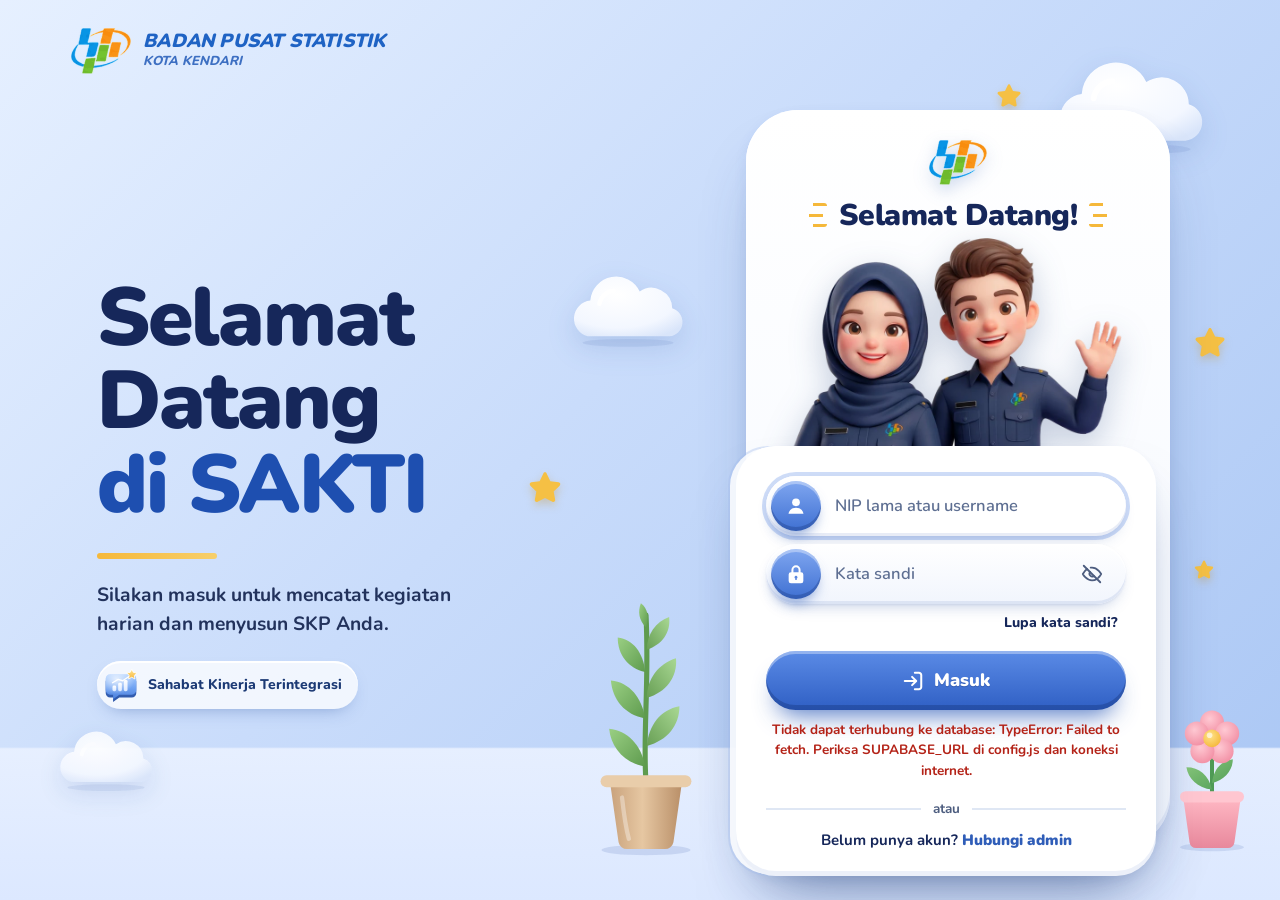
<file: index.html>
<!DOCTYPE html>
<html lang="id">
<head>
<meta charset="utf-8">
<script>
/* Aplikasi terpasang di HP: setiap kali dibuka, halaman pertama = Catat Kegiatan */
try { var sa = (window.matchMedia && matchMedia('(display-mode: standalone)').matches) || navigator.standalone === true;
  if (sa && !sessionStorage.getItem('sakti-sesi') && !location.hash) { sessionStorage.setItem('sakti-sesi', '1'); location.replace('input.html'); }
  sessionStorage.setItem('sakti-sesi', '1'); } catch (e) { }
</script>
<meta name="viewport" content="width=device-width, initial-scale=1, viewport-fit=cover">
<meta name="description" content="Aplikasi SAKTI BPS Kota Kendari: catat kegiatan harian semudah chat, rekap otomatis, dan dokumen Bukti Dukung SKP siap unggah.">
<meta property="og:type" content="website">
<meta property="og:site_name" content="SAKTI · BPS Kota Kendari">
<meta property="og:title" content="SAKTI – Sahabat Kinerja Terintegrasi">
<meta property="og:description" content="Aplikasi SAKTI BPS Kota Kendari: catat kegiatan harian semudah chat, rekap otomatis, dan dokumen Bukti Dukung SKP siap unggah.">
<meta property="og:image" content="img/og-sakti.jpg">
<meta property="og:image:width" content="1200"><meta property="og:image:height" content="630">
<meta name="twitter:card" content="summary_large_image">
<title>SAKTI – Sahabat Kinerja Terintegrasi · BPS Kota Kendari</title>
<meta name="theme-color" content="#EAF1FC">
<meta name="mobile-web-app-capable" content="yes">
<meta name="apple-mobile-web-app-capable" content="yes">
<meta name="apple-mobile-web-app-title" content="SAKTI">
<link rel="manifest" href="manifest-dashboard.json">
<link rel="icon" href="icons/dashboard-192.png?v=3">
<link rel="apple-touch-icon" href="icons/dashboard-192.png?v=3">
<style>
  :root { --navy:var(--biru-700); --navy2:var(--biru-900); --biru:var(--biru-600); --biru-muda:var(--biru-50); --bg:var(--n-25); --kartu:#fff; --teks:var(--n-800); --teks2:var(--n-600); --garis:var(--n-100); --hijau:#008069; --merah:var(--bahaya); --kuning:var(--peringatan); }
  * { box-sizing: border-box; }
  html, body { margin: 0; }
  body { font-family: -apple-system, "Segoe UI", Roboto, "Helvetica Neue", Arial, sans-serif; background: var(--bg); color: var(--teks); font-size: 14.5px; line-height: 1.45; }
  button, input, select, textarea { font: inherit; color: inherit; }
  a { color: var(--biru); }
  .app { display: flex; min-height: 100dvh; }
  nav.sisi { width: 232px; background: var(--navy); color: #fff; flex-shrink: 0; display: flex; flex-direction: column; position: sticky; top: 0; height: 100dvh; }
  .brand { display: flex; align-items: center; gap: 10px; padding: 20px 18px 18px; font-weight: 700; font-size: 16px; }
  .brand img { width: 34px; height: 34px; border-radius: 9px; }
  .brand small { display: block; font-weight: 400; font-size: 11.5px; opacity: .7; }
  nav.sisi a.menu { display: flex; align-items: center; gap: 12px; color: #d7e3ef; text-decoration: none; padding: 11px 18px; margin: 2px 10px; border-radius: 9px; font-size: 14.5px; }
  nav.sisi a.menu:hover { background: rgba(255,255,255,.08); color: #fff; }
  nav.sisi .menu-grup { font-size: 11px; letter-spacing: .6px; text-transform: uppercase; color: var(--n-500); padding: 14px 28px 4px; }
  nav.sisi a.menu.aktif { background: #fff; color: var(--navy); font-weight: 600; }
  nav.sisi svg, .bawah-nav svg { width: 20px; height: 20px; fill: currentColor; flex-shrink: 0; }
  .akun { margin: auto 14px 10px; padding: 10px 12px; background: rgba(255,255,255,.07); border-radius: 10px; font-size: 12.5px; color: #d7e3ef; }
  .akun b { display: block; color: #fff; font-size: 13.5px; white-space: nowrap; overflow: hidden; text-overflow: ellipsis; }
  .akun button { margin-top: 6px; background: none; border: 1px solid rgba(255,255,255,.3); color: #fff; border-radius: 7px; padding: 4px 10px; font-size: 12px; cursor: pointer; }
  .catat-btn { margin: 0 14px 18px; display: flex; align-items: center; justify-content: center; gap: 8px; background: #25D366; color: #073b1c; font-weight: 700; text-decoration: none; padding: 12px; border-radius: 10px; }
  .catat-btn svg { width: 20px; height: 20px; fill: currentColor; }
  main { flex: 1; min-width: 0; padding: 22px 28px 40px; }
  .kepala { display: flex; align-items: center; gap: 12px; flex-wrap: wrap; margin-bottom: 18px; }
  .kepala h1 { font-size: 22px; margin: 0; flex: 1; min-width: 180px; }
  .kepala p { margin: 2px 0 0; color: var(--teks2); font-size: 13.5px; }
  .bulan { display: inline-flex; align-items: center; background: #fff; border: 1px solid var(--garis); border-radius: 10px; overflow: hidden; }
  .bulan button { border: 0; background: none; width: 36px; height: 38px; cursor: pointer; font-size: 18px; color: var(--teks2); }
  .bulan button:hover { background: var(--bg); }
  .bulan span { min-width: 140px; text-align: center; font-weight: 600; }
  .grid4 { display: grid; grid-template-columns: repeat(4, 1fr); gap: 14px; margin-bottom: 16px; }
  .grid2 { display: grid; grid-template-columns: 1.4fr 1fr; gap: 16px; margin-bottom: 16px; } .grid2-profil { grid-template-columns: 1.2fr 1fr; } .grid2 > * { min-width: 0; }
  .kartu { background: var(--kartu); border: 1px solid var(--garis); border-radius: 14px; padding: 16px 18px; }
  .kartu h2 { font-size: 15px; margin: 0 0 12px; display: flex; align-items: center; gap: 8px; }
  .kartu h2 .kanan { margin-left: auto; font-weight: 400; font-size: 13px; }
  .stat .label { color: var(--teks2); font-size: 13px; }
  .stat .angka { font-size: 30px; font-weight: 700; letter-spacing: -.5px; margin: 4px 0 2px; font-variant-numeric: tabular-nums; }
  .stat .ket { font-size: 12.5px; color: var(--teks2); }
  .chartwrap { position: relative; }
  .chartwrap svg { width: 100%; height: 220px; display: block; }
  .tip { position: absolute; pointer-events: none; background: var(--n-800); color: #fff; font-size: 12.5px; padding: 6px 9px; border-radius: 7px; white-space: nowrap; transform: translate(-50%, -110%); opacity: 0; transition: opacity .1s; z-index: 3; }
  .rhk-item { padding: 9px 0; border-bottom: 1px solid var(--garis); }
  .rhk-item:last-child { border-bottom: 0; }
  .rhk-item .atas { display: flex; gap: 10px; align-items: baseline; font-size: 13.5px; }
  .rhk-item .atas b { flex: 1; font-weight: 500; }
  .rhk-item .atas span { color: var(--teks2); white-space: nowrap; font-variant-numeric: tabular-nums; }
  .progress { height: 8px; background: var(--n-50); border-radius: 4px; margin-top: 6px; overflow: hidden; }
  .progress i { display: block; height: 100%; background: var(--biru); border-radius: 4px; }
.b-on { background: var(--sukses-bg); color: var(--sukses); } .b-off { background: var(--bahaya-bg); color: var(--bahaya); }
  .pd-tabel td { vertical-align: middle; } .pd-tabel .num, .pd-tabel th.num { text-align: right; } .pd-tabel .nip { font-variant-numeric: tabular-nums; color: var(--teks2); white-space: nowrap; }
  .pd-tabel a.nm { color: inherit; text-decoration: none; display: flex; align-items: center; gap: 10px; } .pd-tabel a.nm:hover b { color: var(--biru-600); text-decoration: underline; }
  .pd-alat { display: flex; gap: 10px; flex-wrap: wrap; padding: 0 18px 12px; } .pd-alat input, .pd-alat select { border: 1px solid var(--n-200); border-radius: 10px; padding: 9px 12px; font: inherit; font-size: 14px; background: #fff; } .pd-alat input { flex: 1; min-width: 180px; }
  .akt a.nmk { color: inherit; font-weight: 600; text-decoration: none; } .akt a.nmk:hover { text-decoration: underline; } .akt .kut { display: block; color: var(--teks); font-size: 12.5px; margin-top: 3px; padding: 6px 9px; background: #f6f8fb; border-radius: 8px; overflow: hidden; text-overflow: ellipsis; white-space: nowrap; max-width: 100%; }
  .akt .tx { min-width: 0; flex: 1; } #dashPim .d-baris2 > *, #dashPim .d-baris3 > * { min-width: 0; } .tb-bln .trk i.nol { min-width: 0; padding: 0; }
  a.top { color: inherit; text-decoration: none; } a.top:hover { border-color: #c9d8ea; }
  @media (max-width: 560px) { .pd-tabel .hp-sembunyi { display: none; } }
  .badge { display: inline-flex; align-items: center; gap: 4px; font-size: 12px; font-weight: 600; padding: 2px 8px; border-radius: 10px; }
  .b-ok { background: var(--sukses-bg); color: var(--sukses); } .b-jalan { background: #fff3dc; color: var(--peringatan); } .b-kurang { background: var(--bahaya-bg); color: var(--bahaya); }
  .daftar-baru div { display: flex; gap: 10px; padding: 8px 0; border-bottom: 1px solid var(--garis); font-size: 13.5px; }
  .daftar-baru div:last-child { border: 0; }
  .daftar-baru time { color: var(--teks2); white-space: nowrap; min-width: 82px; font-variant-numeric: tabular-nums; }
  .kosong { color: var(--teks2); text-align: center; padding: 26px 10px; font-size: 13.5px; }
  .tabel-wrap { overflow-x: auto; }
  table.t { width: 100%; border-collapse: collapse; font-size: 13.5px; }
  table.t th { text-align: left; font-size: 12px; text-transform: uppercase; letter-spacing: .3px; color: var(--teks2); font-weight: 600; padding: 10px 10px; border-bottom: 1px solid var(--garis); background: var(--n-25); white-space: nowrap; }
  table.t td { padding: 10px; border-bottom: 1px solid var(--garis); vertical-align: top; }
  table.t tr:hover td { background: var(--n-25); }
  .num { text-align: right; font-variant-numeric: tabular-nums; }
  .alat { display: flex; gap: 10px; flex-wrap: wrap; margin-bottom: 14px; align-items: center; }
  .alat input, .alat select { padding: 9px 11px; border: 1px solid var(--garis); border-radius: 9px; background: #fff; }
  .alat input[type=search] { flex: 1; min-width: 180px; }
  .btn { display: inline-flex; align-items: center; justify-content: center; gap: 7px; padding: 9px 15px; border-radius: 9px; border: 1px solid var(--garis); background: #fff; cursor: pointer; font-weight: 600; text-decoration: none; color: var(--teks); white-space: nowrap; }
  .btn:hover { background: var(--n-25); }
  .btn.utama { background: var(--navy); color: #fff; border-color: var(--navy); }
  .btn.utama:hover { background: var(--navy2); }
  .btn.bahaya { color: var(--merah); }
  .btn.kecil { padding: 5px 9px; font-size: 12.5px; font-weight: 500; }
  .btn:disabled { opacity: .55; cursor: default; }
  .ikon { border: 0; background: none; cursor: pointer; padding: 5px; border-radius: 6px; color: var(--teks2); }
  .ikon:hover { background: var(--bg); color: var(--teks); }
  .ikon svg { width: 18px; height: 18px; fill: currentColor; display: block; }
  .thumb { width: 38px; height: 38px; object-fit: cover; border-radius: 6px; margin-right: 3px; cursor: zoom-in; vertical-align: middle; background: #eee; }
  .form label { display: block; font-size: 12.5px; color: var(--teks2); margin: 12px 0 5px; font-weight: 500; }
  .form input, .form select, .form textarea { width: 100%; padding: 10px 11px; border: 1px solid var(--n-200); border-radius: 9px; background: #fff; }
  .form textarea { min-height: 90px; resize: vertical; }
  .form input:focus, .form select:focus, .form textarea:focus, .alat input:focus { outline: 2px solid var(--biru-muda); border-color: var(--biru); }
  .baris2 { display: grid; grid-template-columns: 1fr 1fr; gap: 0 14px; }
  .rhk-edit { border: 1px solid var(--garis); border-radius: 12px; padding: 4px 14px 14px; margin-bottom: 12px; background: #fff; }
  .rhk-edit .hd { display: flex; align-items: center; gap: 8px; padding-top: 10px; }
  .rhk-edit .hd b { width: 26px; height: 26px; border-radius: 50%; background: var(--biru-muda); color: var(--navy); display: grid; place-items: center; font-size: 13px; flex-shrink: 0; }
  .rhk-edit .hd .real { margin-left: auto; font-size: 13px; color: var(--teks2); }
  .rhk-edit .g { display: grid; grid-template-columns: 2.2fr 1fr .8fr .8fr; gap: 0 12px; }
  .jenis { display: grid; grid-template-columns: repeat(4, 1fr); gap: 10px; }
  @media (max-width: 1100px) { .jenis { grid-template-columns: 1fr 1fr; } }
  .jenis label { border: 2px solid var(--garis); border-radius: 12px; padding: 12px 14px; cursor: pointer; display: block; margin: 0; color: var(--teks); }
  .jenis input { display: none; }
  .jenis label:has(input:checked) { border-color: var(--biru); background: var(--biru-50); }
  .jenis b { display: block; font-size: 14px; margin-bottom: 2px; }
  .jenis span { font-size: 12.5px; color: var(--teks2); }
  .cek { display: flex !important; align-items: center; gap: 8px; color: var(--teks) !important; font-size: 14px !important; cursor: pointer; }
  .cek input { width: 18px; height: 18px; }
  .ringkas { background: var(--biru-50); border: 1px dashed #b8d0e8; border-radius: 10px; padding: 12px 14px; font-size: 13.5px; margin: 16px 0; }
  .bawah-nav { display: none; }
  .rk-tabel td { vertical-align: top; } .rk-tabel .rk-teks { font-weight: 600; line-height: 1.4; } .rk-tabel .iki { color: var(--teks2); line-height: 1.4; }
  .rk-tabel mark { background: #fff1a8; padding: 0; }
  .rk-baris { cursor: pointer; } .rk-baris:hover td { background: #f4f8fd; } .rk-baris.buka td { background: var(--biru-50); border-bottom-color: transparent; }
  .rk-baris .rk-teks { font-weight: 600; line-height: 1.4; } .rk-panah { display: inline-block; width: 22px; height: 22px; border-radius: 6px; text-align: center; line-height: 22px; color: var(--biru-600); transition: transform .15s; }
  .rk-baris.buka .rk-panah { transform: rotate(90deg); } .rk-jml { display: inline-block; font-size: 12px; font-weight: 600; color: var(--biru-700); background: var(--biru-50); border-radius: 999px; padding: 2px 9px; white-space: nowrap; }
  .rk-detail > td { background: #f7fafd; padding: 0 12px 12px 56px !important; }
  .iki-list { list-style: none; margin: 0; padding: 0; border: 1px solid #dde7f2; border-radius: 10px; background: #fff; overflow: hidden; }
  .iki-list li { display: flex; gap: 12px; align-items: flex-start; padding: 10px 12px; border-top: 1px solid var(--n-50); font-size: 13.5px; line-height: 1.45; }
  .iki-list li:first-child { border-top: 0; } .iki-list .iki-no { flex: 0 0 auto; font-weight: 700; color: var(--biru-600); min-width: 40px; } .iki-list .iki-t { flex: 1; }
  .iki-list .iki-k { flex: 0 0 auto; font-size: 12px; color: var(--teks2); white-space: nowrap; } .iki-list .iki-a { flex: 0 0 auto; white-space: nowrap; }
  .iki-tambah { margin-top: 8px; border: 1px dashed #9cbad9; background: none; color: var(--biru-700); border-radius: 8px; padding: 6px 12px; font: inherit; font-size: 12.5px; font-weight: 600; cursor: pointer; }
  .pager { display: flex; justify-content: space-between; align-items: center; gap: 10px; flex-wrap: wrap; padding: 12px 18px 16px; font-size: 13px; color: var(--teks2); }
  .pg-nav { display: flex; gap: 4px; flex-wrap: wrap; } .pg-nav button { min-width: 34px; height: 34px; border: 1px solid #d5dfea; background: #fff; border-radius: 8px; font: inherit; font-weight: 600; color: var(--biru-700); cursor: pointer; }
  .pg-nav button.aktif { background: var(--biru-700); border-color: var(--biru-700); color: #fff; } .pg-nav button:disabled { opacity: .4; cursor: default; } .pg-titik { padding: 0 4px; line-height: 34px; }
  @media (max-width: 640px) { .rk-detail > td { padding-left: 12px !important; } .iki-list li { flex-wrap: wrap; } .iki-list .iki-t { flex-basis: calc(100% - 52px); } }
  .rk-tabel td[rowspan] { background: var(--n-25); } .rk-n { font-size: 11px; font-weight: 600; color: var(--biru-600); margin-top: 3px; }
  .rk-admin { display: inline-block; font-size: 11.5px; font-weight: 600; color: var(--biru-700); background: var(--biru-50); border-radius: 6px; padding: 3px 7px; } .rk-dari { font-size: 11px; color: var(--biru-600); margin-top: 2px; }
  .rk-pilih { display: block; width: 100%; min-width: 200px; max-width: 320px; text-align: left; font: inherit; font-size: 12.5px; line-height: 1.35; padding: 6px 8px; border: 1px solid var(--n-200); border-radius: 8px; background: #fff; cursor: pointer; color: var(--teks); }
  .rk-pilih.kosong-rk { border-color: #e8b35a; background: #fff9ec; color: var(--peringatan); }
  .ri-ring { background: var(--biru-50); border: 1px dashed #b8d0e8; border-radius: 10px; padding: 10px 12px; margin: 12px 0 8px; font-size: 13.5px; }
  .ri-tbl { max-height: 330px; overflow: auto; border: 1px solid var(--garis); border-radius: 10px; } .ri-tbl table { font-size: 12.5px; }
  .st { font-weight: 600; white-space: nowrap; } .st.ok { color: var(--sukses); } .st.salah { color: var(--bahaya); } .st.ada { color: var(--peringatan); }
  .rk-baru { display: grid; grid-template-columns: 1fr 1fr auto; gap: 12px; margin-top: 14px; padding-top: 14px; border-top: 1px dashed var(--garis); }
  .rk-baru label, .rk-row label { display: block; font-size: 12px; color: var(--teks2); margin-bottom: 4px; font-weight: 500; }
  .rk-baru textarea, .rk-row textarea, table.rekap textarea { width: 100%; font: inherit; font-size: 13.5px; padding: 8px 9px; border: 1px solid var(--n-200); border-radius: 8px; resize: vertical; background: #fff; }
  .rk-row { display: grid; grid-template-columns: 30px 1fr 1fr auto; gap: 10px; align-items: start; padding: 10px 0; border-bottom: 1px solid var(--garis); }
  .rk-row .no { width: 26px; height: 26px; border-radius: 50%; background: var(--biru-muda); color: var(--navy); display: grid; place-items: center; font-weight: 700; font-size: 13px; margin-top: 18px; }
  .rk-row .info { font-size: 12px; color: var(--teks2); margin-top: 20px; white-space: nowrap; display: flex; gap: 6px; align-items: center; }
  table.rekap textarea { min-height: 38px; border-color: transparent; background: transparent; padding: 6px 7px; }
  table.rekap textarea:hover { border-color: var(--n-200); background: #fff; } table.rekap textarea:focus { border-color: var(--biru); background: #fff; outline: 2px solid var(--biru-muda); }
  table.rekap select { font: inherit; font-size: 13px; padding: 6px 7px; border: 1px solid var(--n-200); border-radius: 8px; background: #fff; max-width: 220px; }
  table.rekap select.kosong-rk { border-color: #e8b35a; background: #fff9ec; }
  table.rekap tr.dipilih td { background: var(--biru-50); }
  .massal { display: flex; gap: 8px; align-items: center; flex-wrap: wrap; background: var(--biru-50); border: 1px solid #c9dcf0; border-radius: 10px; padding: 8px 12px; margin-bottom: 12px; font-size: 13.5px; }
  .massal select { font: inherit; padding: 6px 8px; border: 1px solid var(--n-200); border-radius: 8px; max-width: 320px; }
  .tersimpan { color: var(--sukses); font-size: 12px; }
  .gab-daftar { border: 1px solid var(--garis); border-radius: 10px; max-height: 240px; overflow: auto; margin-bottom: 8px; }
  .gab-daftar label { display: flex; gap: 10px; align-items: flex-start; padding: 9px 12px; border-top: 1px solid var(--garis); margin: 0; font-weight: 400; color: var(--teks); cursor: pointer; font-size: 13.5px; }
  .gab-daftar label:first-child { border-top: 0; } .gab-daftar input { width: auto; margin: 3px 0 0; } .gab-daftar small { color: var(--teks2); white-space: nowrap; margin-left: auto; }
  .pb-info .ld-hapus { border: 0; background: none; color: var(--bahaya); cursor: pointer; font: inherit; padding: 0; text-decoration: underline; }
  .pb-info { margin-top: 6px; padding: 6px 8px; border-radius: 8px; background: var(--biru-50); border: 1px solid #c9def5; font-size: 12px; color: var(--biru-700); }
  tr.baris-gab td { background: #f6f9ff; } .gab-jml { font-size: 12px; color: var(--biru-700); font-weight: 600; } .gab-ket { font-size: 11.5px; color: var(--teks2); margin-top: 3px; }
  .gab-tanda { font-size: 12px; color: var(--biru-700); background: var(--biru-50); border-radius: 6px; padding: 3px 7px; margin-top: 4px; display: inline-flex; gap: 6px; align-items: center; }
  .gab-tanda button { border: 0; background: none; color: var(--bahaya); cursor: pointer; font: inherit; font-size: 12px; padding: 0; }
  .saran-gab { background: #fffbea; border: 1px solid #f1d39a; border-radius: 10px; padding: 10px 12px; margin-bottom: 12px; font-size: 13.5px; }
  .saran-gab .sg { border-top: 1px dashed #ecd9a6; padding: 8px 0 2px; display: flex; gap: 10px; align-items: flex-start; flex-wrap: wrap; }
  .saran-gab .sg ul { margin: 0; padding-left: 18px; flex: 1; min-width: 220px; } .saran-gab .sg li { margin: 1px 0; }
  .modal { position: fixed; inset: 0; background: rgba(15,25,35,.5); display: none; align-items: center; justify-content: center; z-index: 50; padding: 16px; }
  .modal.on { display: flex; }
  .modal .isi { background: #fff; border-radius: 16px; width: 100%; max-width: 540px; max-height: 92dvh; overflow-y: auto; padding: 20px 22px; }
  .modal h3 { margin: 0 0 6px; font-size: 18px; }
  .modal .aksi { display: flex; gap: 8px; justify-content: flex-end; margin-top: 18px; flex-wrap: wrap; }
  .fotoedit { display: flex; gap: 8px; flex-wrap: wrap; align-items: center; }
  .fotoedit div { position: relative; } .fotoedit img { width: 72px; height: 72px; object-fit: cover; border-radius: 8px; display: block; }
  .fotoedit button.x { position: absolute; top: -6px; right: -6px; width: 22px; height: 22px; border-radius: 50%; border: 0; background: #333; color: #fff; cursor: pointer; line-height: 22px; padding: 0; }
  #viewer { position: fixed; inset: 0; background: rgba(0,0,0,.9); display: none; z-index: 60; align-items: center; justify-content: center; cursor: zoom-out; }
  #viewer.on { display: flex; } #viewer img { max-width: 96%; max-height: 96%; }
  #skp-toast { position: fixed; left: 50%; bottom: 28px; transform: translateX(-50%) translateY(20px); background: var(--n-800); color: #fff; padding: 10px 18px; border-radius: 22px; font-size: 13.5px; opacity: 0; pointer-events: none; transition: .2s; z-index: 70; max-width: 90%; text-align: center; }
  #skp-toast.show { opacity: 1; transform: translateX(-50%); }
  .info-box { background: #fffbea; border: 1px solid #f1df9c; border-radius: 10px; padding: 11px 14px; font-size: 13.5px; margin-bottom: 14px; }
  .langkah { margin: 6px 0 0; padding-left: 20px; } .langkah li { margin: 4px 0; }

  /* ===== Gaya baru: sidebar gradasi + topbar (selaras halaman admin) ===== */
  body { background: var(--n-25); }
  nav.sisi { background: linear-gradient(180deg, var(--biru-700) 0%, var(--biru-700) 55%, var(--biru-600) 100%); }
  .brand { border-bottom: 1px solid rgba(255,255,255,.12); margin-bottom: 8px; }
  .brand img { width: 38px; height: 38px; border-radius: 10px; background: #fff; }
  nav.sisi a.menu { color: rgba(255,255,255,.86); font-weight: 500; transition: background .15s; }
  nav.sisi a.menu.aktif { box-shadow: 0 4px 14px rgba(0,0,0,.15); font-weight: 700; }
  nav.sisi .menu-grup { color: rgba(255,255,255,.55); }
  .akun { display: flex; align-items: center; gap: 10px; margin: auto 12px 16px; padding: 10px; background: rgba(255,255,255,.08); }
  .akun .av { background: #fff; color: var(--biru-700); } .akun .u { flex: 1; min-width: 0; } .akun .u b { font-size: 13px; } .akun .u small { display: block; font-size: 11.5px; opacity: .75; white-space: nowrap; overflow: hidden; text-overflow: ellipsis; }
  .akun button { margin: 0; width: 34px; height: 34px; padding: 0; display: grid; place-items: center; border-radius: 9px; background: rgba(255,255,255,.08); }
  .akun button svg { width: 17px; height: 17px; fill: none; }
  .isi-utama { flex: 1; min-width: 0; display: flex; flex-direction: column; }
  .topbar { position: sticky; top: 0; z-index: 30; background: rgba(255,255,255,.92); backdrop-filter: blur(8px); border-bottom: 1px solid var(--garis); display: flex; align-items: center; gap: 14px; padding: 12px 28px; padding-top: calc(12px + env(safe-area-inset-top)); }
  .tb-judul { flex: 1; min-width: 0; } .tb-judul h1 { margin: 0; font-size: 19px; } .tb-judul p { margin: 1px 0 0; font-size: 12.5px; color: var(--teks2); white-space: nowrap; overflow: hidden; text-overflow: ellipsis; }
  .tb-catat { display: inline-flex; align-items: center; gap: 7px; background: #25D366; color: #073b1c; font-weight: 700; text-decoration: none; padding: 9px 14px; border-radius: 10px; font-size: 13.5px; } .tb-catat svg { width: 18px; height: 18px; fill: currentColor; }
  .av { width: 38px; height: 38px; border-radius: 50%; display: grid; place-items: center; font-weight: 700; font-size: 14px; color: #fff; background: var(--biru-600); flex: 0 0 auto; text-decoration: none; }
  .d-hero .bulan span { color: #fff; }
  .akt .tx b { font-weight: 600; } .akt .meta { display: flex; flex-wrap: wrap; gap: 4px 10px; margin-top: 3px; font-size: 12px; color: var(--teks2); }
  .akt .bd-ik { width: 36px; height: 36px; border-radius: 10px; display: grid; place-items: center; font-size: 12px; font-weight: 800; color: #fff; flex: 0 0 auto; }
  .tag-rk { color: var(--biru-600); font-weight: 600; } .tag-no { color: var(--peringatan); font-weight: 600; }
  .qa a { position: relative; overflow: hidden; border-radius: 16px; padding: 18px 16px; color: #fff; text-align: center; min-height: 104px; display: flex; flex-direction: column; align-items: center; justify-content: center; gap: 4px; text-decoration: none; transition: transform .15s, box-shadow .15s; }
  .qa a:hover { transform: translateY(-2px); box-shadow: 0 10px 22px rgba(0,0,0,.16); }
  .qa a::after { content: ""; position: absolute; width: 90px; height: 90px; border-radius: 50%; background: rgba(255,255,255,.14); right: -26px; top: -30px; }
  .qa a svg { width: 24px; height: 24px; position: absolute; left: 16px; top: 16px; } .qa a b { font-size: 14.5px; margin-top: 18px; } .qa a small { font-size: 12px; opacity: .85; }
  .qhijau { background: linear-gradient(135deg, var(--sukses), #10b981); }
  #v-dashboard .chartwrap svg { height: 240px; }
  @media (max-width: 760px) { .topbar { padding: 10px 14px; padding-top: calc(10px + env(safe-area-inset-top)); } .tb-catat { display: none; } .tb-judul p { display: none; } }
  /* ===== Dashboard ===== */
  .d-hero { position: relative; overflow: hidden; border-radius: 22px; padding: 26px 28px 24px; color: #fff; background: linear-gradient(120deg, var(--biru-700) 0%, var(--biru-600) 60%, #2a7cc7 100%); box-shadow: 0 14px 34px rgba(31,78,121,.28); margin-bottom: 20px; }
  .d-hero::before, .d-hero::after { content: ""; position: absolute; border-radius: 50%; background: rgba(255,255,255,.07); }
  .d-hero::before { width: 360px; height: 360px; right: -90px; top: -150px; } .d-hero::after { width: 220px; height: 220px; right: 160px; bottom: -150px; }
  .d-hero-atas { position: relative; display: flex; align-items: flex-start; gap: 14px; flex-wrap: wrap; z-index: 1; }
  .d-hero h2 { margin: 0; font-size: 28px; letter-spacing: -.3px; } .d-hero .d-sub { margin: 4px 0 0; opacity: .85; font-size: 14.5px; }
  .d-tgl { display: inline-block; margin-left: 12px; vertical-align: 6px; font-size: 12.5px; font-weight: 600; background: rgba(255,255,255,.16); border: 1px solid rgba(255,255,255,.25); padding: 4px 12px; border-radius: 999px; }
  .d-hero-aksi { margin-left: auto; display: flex; gap: 8px; align-items: center; }
  .d-hero .bulan { background: rgba(255,255,255,.12); border-color: rgba(255,255,255,.28); color: #fff; } .d-hero .bulan button { color: #fff; } .d-hero .bulan span { min-width: 128px; }
  .d-btn-kaca { border: 1px solid rgba(255,255,255,.3); background: rgba(255,255,255,.12); color: #fff; border-radius: 10px; height: 38px; min-width: 38px; display: inline-grid; place-items: center; cursor: pointer; padding: 0 10px; }
  .d-btn-kaca svg { width: 17px; height: 17px; } .d-btn-kaca:hover { background: rgba(255,255,255,.22); }
  .d-hero-grid { position: relative; z-index: 1; display: grid; grid-template-columns: repeat(4, 1fr); gap: 14px; margin-top: 22px; }
  .d-tile { background: rgba(255,255,255,.1); border: 1px solid rgba(255,255,255,.2); border-radius: 14px; padding: 14px 16px; }
  .d-tile .t-kep { display: flex; align-items: center; gap: 9px; font-size: 13px; opacity: .92; }
  .d-tile .t-ik { width: 30px; height: 30px; border-radius: 8px; background: rgba(255,255,255,.18); display: grid; place-items: center; } .d-tile .t-ik svg { width: 17px; height: 17px; }
  .d-tile b { display: block; font-size: 28px; margin: 10px 0 2px; font-variant-numeric: tabular-nums; letter-spacing: -.5px; } .d-tile small { font-size: 12px; opacity: .78; }
  .d-kpi { display: grid; grid-template-columns: repeat(4, 1fr); gap: 16px; margin-bottom: 20px; }
  .d-kartu { background: #fff; border: 1px solid var(--n-100); border-radius: 18px; box-shadow: 0 2px 10px rgba(16,40,70,.05); }
  .kpi { padding: 18px 18px 16px; }
  .kpi-atas { display: flex; justify-content: space-between; align-items: flex-start; }
  .kpi-ik { width: 44px; height: 44px; border-radius: 12px; display: grid; place-items: center; } .kpi-ik svg { width: 22px; height: 22px; }
  .tren { display: inline-flex; align-items: center; gap: 4px; font-size: 12px; font-weight: 700; padding: 3px 9px; border-radius: 999px; background: var(--sukses-bg); color: var(--sukses); } .tren.turun { background: #fdecec; color: var(--bahaya); } .tren.netral { background: var(--n-50); color: var(--n-600); }
  .kpi b.angka { display: block; font-size: 30px; margin: 14px 0 2px; font-variant-numeric: tabular-nums; letter-spacing: -.5px; }
  .kpi .k-lbl { font-weight: 600; font-size: 14px; } .kpi .k-sub { font-size: 12px; color: var(--teks2); }
  .kpi .k-prog { display: flex; justify-content: space-between; font-size: 12px; color: var(--teks2); margin-top: 14px; } .kpi .k-prog b { color: var(--teks); }
  .bar-p { height: 7px; background: var(--n-50); border-radius: 99px; overflow: hidden; margin-top: 6px; } .bar-p i { display: block; height: 100%; border-radius: 99px; }
  .kpi .k-kaki { display: flex; justify-content: space-between; font-size: 12px; color: var(--teks2); margin-top: 12px; padding-top: 10px; border-top: 1px solid var(--n-50); } .kpi .k-kaki b { color: var(--teks); }
  .d-baris2 { display: grid; grid-template-columns: 1.65fr 1fr; gap: 20px; margin-bottom: 20px; }
  .d-baris3 { display: grid; grid-template-columns: 1fr 1fr; gap: 20px; margin-bottom: 20px; }
  .d-pad { padding: 20px 22px; }
  .d-kep { display: flex; align-items: flex-start; gap: 10px; margin-bottom: 16px; } .d-kep > div:first-child { flex: 1; }
  .d-kep h3 { margin: 0; font-size: 17px; } .d-kep p { margin: 2px 0 0; font-size: 13px; color: var(--teks2); }
  .seg { display: inline-flex; gap: 6px; } .seg button { border: 1px solid var(--n-200); background: #fff; border-radius: 9px; padding: 7px 12px; font-size: 13px; font-weight: 600; cursor: pointer; color: var(--teks); }
  .seg button.on { background: var(--biru-700); border-color: var(--biru-700); color: #fff; }
  .tb-bln { margin-bottom: 14px; } .tb-bln .bk { display: flex; align-items: center; gap: 8px; font-size: 13.5px; margin-bottom: 7px; } .tb-bln .bk .nm { font-weight: 600; } .tb-bln .bk .ket { color: var(--teks2); font-size: 12.5px; flex: 1; } .tb-bln .bk .nil { font-weight: 700; }
  .tb-bln .trk { height: 44px; background: var(--n-50); border-radius: 12px; overflow: hidden; } .tb-bln .trk i { display: flex; align-items: center; justify-content: flex-end; height: 100%; padding-right: 14px; color: #fff; font-style: normal; font-size: 12.5px; font-weight: 700; border-radius: 12px; background: linear-gradient(90deg, var(--biru-700), var(--biru-600)); min-width: 52px; transition: width .5s; }
  .mini4 { display: grid; grid-template-columns: repeat(4, 1fr); gap: 12px; margin-top: 18px; padding-top: 18px; border-top: 1px solid var(--n-50); }
  .mini4 > div { border-radius: 14px; padding: 14px 10px; text-align: center; } .mini4 svg { width: 20px; height: 20px; } .mini4 b { display: block; font-size: 22px; margin: 6px 0 2px; font-variant-numeric: tabular-nums; } .mini4 span { font-size: 12px; color: var(--teks2); }
  .live { display: inline-flex; align-items: center; gap: 6px; font-size: 12px; font-weight: 600; color: var(--sukses); } .live::before { content: ""; width: 8px; height: 8px; border-radius: 50%; background: #22c55e; box-shadow: 0 0 0 3px rgba(34,197,94,.2); }
  .akt { display: flex; gap: 12px; padding: 12px 0; border-bottom: 1px solid var(--n-50); } .akt:last-child { border-bottom: 0; }
  .akt .av { width: 36px; height: 36px; font-size: 13px; } .akt .tx { font-size: 13.5px; line-height: 1.4; } .akt .tx small { display: block; color: var(--teks2); font-size: 12px; margin-top: 2px; } .akt .tx em { font-style: normal; color: var(--sukses); font-weight: 600; }
  .lnk { display: block; text-align: center; margin-top: 10px; color: var(--biru-600); font-weight: 600; font-size: 13.5px; text-decoration: none; border: 0; background: none; cursor: pointer; width: 100%; padding: 8px; }
  .qa { display: grid; grid-template-columns: 1fr 1fr; gap: 14px; }
  .qa button { position: relative; overflow: hidden; border: 0; border-radius: 16px; padding: 18px 16px; color: #fff; text-align: center; cursor: pointer; min-height: 104px; display: flex; flex-direction: column; align-items: center; justify-content: center; gap: 4px; font: inherit; transition: transform .15s, box-shadow .15s; }
  .qa button:hover { transform: translateY(-2px); box-shadow: 0 10px 22px rgba(0,0,0,.16); }
  .qa button::after { content: ""; position: absolute; width: 90px; height: 90px; border-radius: 50%; background: rgba(255,255,255,.14); right: -26px; top: -30px; }
  .qa svg { width: 24px; height: 24px; position: absolute; left: 16px; top: 16px; } .qa b { font-size: 14.5px; margin-top: 18px; } .qa small { font-size: 12px; opacity: .85; }
  .q1 { background: linear-gradient(135deg, var(--biru-700), var(--biru-600)); } .q2 { background: linear-gradient(135deg, var(--sukses), #10b981); } .q3 { background: linear-gradient(135deg, #f97316, #fb923c); } .q4 { background: linear-gradient(135deg, #7c3aed, #a855f7); }
  .top { display: flex; align-items: center; gap: 14px; padding: 12px 14px; border: 1px solid var(--n-50); border-radius: 14px; margin-bottom: 10px; background: var(--n-25); }
  .top .av { position: relative; width: 46px; height: 46px; border-radius: 12px; font-size: 15px; } .top .rk { position: absolute; top: -7px; right: -7px; width: 20px; height: 20px; border-radius: 50%; background: #fff; color: var(--n-800); font-size: 11px; font-weight: 800; display: grid; place-items: center; box-shadow: 0 1px 4px rgba(0,0,0,.2); }
  .top .nm { flex: 1; min-width: 0; } .top .nm b { display: block; font-size: 14.5px; white-space: nowrap; overflow: hidden; text-overflow: ellipsis; } .top .nm small { font-size: 12px; color: var(--teks2); }
  .top .nil { text-align: right; } .top .nil b { display: block; font-size: 17px; } .top .nil small { font-size: 11.5px; color: var(--teks2); }
  .pend { display: grid; grid-template-columns: repeat(3, 1fr); gap: 16px; }
  .pend > div { border-radius: 16px; padding: 18px; display: flex; flex-direction: column; border: 1px solid; }
  .pend .p-atas { display: flex; justify-content: space-between; align-items: center; } .pend .p-ik { width: 42px; height: 42px; border-radius: 11px; display: grid; place-items: center; color: #fff; } .pend .p-ik svg { width: 21px; height: 21px; }
  .pend .p-n { min-width: 36px; height: 36px; padding: 0 8px; border-radius: 99px; display: grid; place-items: center; color: #fff; font-weight: 800; font-size: 15px; }
  .pend h4 { margin: 14px 0 4px; font-size: 15.5px; } .pend p { margin: 0 0 14px; font-size: 13px; color: var(--teks2); flex: 1; }
  .pend .p-btn { border: 0; border-radius: 11px; padding: 11px; color: #fff; font-weight: 700; cursor: pointer; font: inherit; font-weight: 700; }
  .pd1 { background: var(--peringatan-bg); border-color: #fed7aa !important; } .pd1 .p-ik, .pd1 .p-n, .pd1 .p-btn { background: #C2410C; }
  .pd2 { background: var(--biru-50); border-color: #bfdbfe !important; } .pd2 .p-ik, .pd2 .p-n, .pd2 .p-btn { background: var(--biru-600); }
  .pd3 { background: var(--bahaya-bg); border-color: #fecaca !important; } .pd3 .p-ik, .pd3 .p-n, .pd3 .p-btn { background: var(--bahaya); }
  .pill-merah { display: inline-flex; align-items: center; gap: 6px; font-size: 12.5px; font-weight: 700; color: var(--bahaya); background: var(--bahaya-bg); border-radius: 99px; padding: 5px 12px; } .pill-merah::before { content: ""; width: 7px; height: 7px; border-radius: 50%; background: var(--bahaya); }
  .pill-hijau { display: inline-flex; font-size: 12.5px; font-weight: 700; color: var(--sukses); background: var(--sukses-bg); border-radius: 99px; padding: 5px 12px; }
  @media (max-width: 1100px) { .d-hero-grid, .d-kpi { grid-template-columns: repeat(2, 1fr); } .d-baris2 { grid-template-columns: 1fr; } }
  @media (max-width: 760px) { .d-baris3 { grid-template-columns: 1fr; } .pend { grid-template-columns: 1fr; } .mini4 { grid-template-columns: 1fr 1fr; } .d-hero { padding: 20px 18px; } .d-hero h2 { font-size: 22px; } .d-tgl { display: none; } .d-hero-aksi { margin-left: 0; width: 100%; } .d-tile b { font-size: 23px; } .kpi b.angka { font-size: 25px; } }
  @media (max-width: 560px) { .tb-bln .bk .ket { display: none; } .tb-bln .bk .nm { flex: 1; } .d-kep { flex-wrap: wrap; } }
  @media (max-width: 420px) { .d-hero-grid, .d-kpi { grid-template-columns: 1fr 1fr; gap: 10px; } .d-tile { padding: 12px; } .kpi { padding: 14px; } }
  .sb-badge { margin-left: auto; min-width: 20px; height: 20px; padding: 0 6px; border-radius: 99px; background: var(--bahaya); color: #fff; font-size: 11.5px; font-weight: 800; display: inline-grid; place-items: center; }
  .saran-ajak { display: flex; align-items: center; gap: 12px; margin-bottom: 16px; text-decoration: none; color: inherit; border-color: #fde68a; background: #fffbeb; }
  .saran-ajak .sa-ik { font-size: 26px; } .saran-ajak b { display: block; font-size: 14.5px; } .saran-ajak small { display: block; color: var(--teks2); font-size: 12.5px; margin-top: 2px; } .saran-ajak > div { flex: 1; }
  .saran-hero { border-radius: 20px; padding: 22px 26px; color: #fff; background: linear-gradient(120deg, var(--biru-700) 0%, var(--biru-600) 60%, #2a7cc7 100%); margin-bottom: 18px; box-shadow: 0 12px 30px rgba(31,78,121,.22); }
  .saran-hero h2 { margin: 0; font-size: 22px; } .saran-hero p { margin: 6px 0 0; opacity: .9; font-size: 14px; max-width: 720px; }
  .saran-grid { display: grid; grid-template-columns: 1fr 1.1fr; gap: 18px; align-items: start; }
  .form textarea { width: 100%; padding: 10px 11px; border: 1px solid var(--n-200); border-radius: 9px; font: inherit; resize: vertical; box-sizing: border-box; }
  .sa-kat { display: grid; grid-template-columns: 1fr 1fr; gap: 8px; }
  .sa-kat button { display: flex; align-items: center; gap: 8px; padding: 10px 12px; border: 1.5px solid #dbe3ec; background: #fff; border-radius: 11px; font: inherit; font-size: 13.5px; font-weight: 600; cursor: pointer; text-align: left; color: var(--teks); }
  .sa-kat button span { font-size: 17px; } .sa-kat button.on { border-color: var(--biru-600); background: var(--biru-50); color: var(--biru-700); box-shadow: 0 0 0 3px rgba(29,99,166,.12); }
  .sa-lampir { display: flex; align-items: center; gap: 10px; margin-top: 12px; flex-wrap: wrap; }
  .sa-prev { margin-top: 10px; position: relative; display: inline-block; } .sa-prev img { max-width: 220px; max-height: 160px; border-radius: 10px; border: 1px solid var(--garis); display: block; }
  .sa-prev button { position: absolute; top: -8px; right: -8px; width: 26px; height: 26px; border-radius: 50%; border: 0; background: var(--n-800); color: #fff; cursor: pointer; }
  .sa-item { border: 1px solid #e8edf3; border-radius: 14px; padding: 14px; margin-bottom: 12px; background: var(--n-25); }
  .sa-item .sa-atas { display: flex; gap: 8px; align-items: center; flex-wrap: wrap; font-size: 12px; color: var(--teks2); }
  .sa-item h4 { margin: 8px 0 4px; font-size: 14.5px; } .sa-item .sa-isi { font-size: 13.5px; white-space: pre-wrap; color: var(--n-800); }
  .sa-item img { max-width: 160px; max-height: 120px; border-radius: 8px; border: 1px solid var(--garis); margin-top: 8px; cursor: zoom-in; display: block; }
  .sa-kat-chip { display: inline-flex; gap: 4px; align-items: center; font-weight: 700; color: var(--biru-700); background: var(--biru-50); border-radius: 99px; padding: 2px 9px; }
  .st-chip { display: inline-block; font-weight: 700; border-radius: 99px; padding: 2px 9px; font-size: 11.5px; }
  .st-baru { background: var(--peringatan-bg); color: #92400e; } .st-dibaca { background: #e0f2fe; color: #075985; } .st-diproses { background: #ede9fe; color: #5b21b6; } .st-selesai { background: var(--sukses-bg); color: var(--sukses); }
  .sa-balas { margin-top: 10px; background: var(--sukses-bg); border: 1px solid #bbf7d0; border-radius: 12px; padding: 10px 12px; font-size: 13.5px; }
  .sa-balas b { display: block; font-size: 12px; color: var(--sukses); margin-bottom: 3px; } .sa-balas div { white-space: pre-wrap; }
  .sa-hapus { margin-left: auto; border: 0; background: none; color: var(--bahaya); font-size: 12px; cursor: pointer; text-decoration: underline; font: inherit; font-size: 12px; }
  @media (max-width: 980px) { .saran-grid { grid-template-columns: 1fr; } }
  nav.sisi a.menu.menu-catat { background: rgba(37,211,102,.16); color: #fff; font-weight: 700; box-shadow: inset 0 0 0 1px rgba(37,211,102,.45); }
  nav.sisi a.menu.menu-catat svg { color: #4ade80; } nav.sisi a.menu.menu-catat:hover { background: rgba(37,211,102,.26); }
  .d-baris3.satu { grid-template-columns: 1fr; }
  .pb-grid { display: grid; grid-template-columns: repeat(auto-fill, minmax(260px, 1fr)); gap: 10px; } .pb-grid .top { margin-bottom: 0; } .pb-grid > div:not(.top) { grid-column: 1 / -1; }
  .pim-only { display: none !important; } body.pim .pim-only { display: flex !important; } body.pim .menu-grup.pim-only { display: block !important; }
  body.pim .bawah-nav a.peg-only { display: none; }
  .pm-kontrol { display: flex; gap: 10px; align-items: center; flex-wrap: wrap; margin-bottom: 16px; }
  .pm-geser { display: inline-flex; align-items: center; background: #fff; border: 1px solid var(--garis); border-radius: 11px; overflow: hidden; }
  .pm-geser button { border: 0; background: none; width: 40px; height: 40px; font-size: 19px; color: var(--teks2); cursor: pointer; } .pm-geser button:hover { background: var(--n-50); } .pm-geser button:disabled { opacity: .3; cursor: default; }
  .pm-geser .pm-per { min-width: 150px; text-align: center; font-weight: 700; padding: 0 4px; } .pm-geser.kecil button { width: 34px; height: 38px; } .pm-geser.kecil .pm-per { min-width: 120px; font-size: 13.5px; }
  .pm-seg { display: inline-flex; background: #e9eef4; border-radius: 11px; padding: 3px; } .pm-seg button { border: 0; background: none; padding: 8px 13px; border-radius: 9px; font-size: 13px; font-weight: 700; color: var(--teks2); cursor: pointer; } .pm-seg button.on { background: #fff; color: var(--navy); box-shadow: 0 1px 3px rgba(0,0,0,.1); }
  .pm-sel { height: 40px; border: 1px solid var(--garis); border-radius: 11px; background: #fff; padding: 0 10px; font-weight: 600; font-size: 13.5px; max-width: 100%; }
  .pm-warn { display: flex; gap: 14px; align-items: flex-start; background: var(--peringatan-bg); border: 1px solid #fed7aa; border-left: 6px solid #f97316; border-radius: 16px; padding: 16px 18px; margin-bottom: 18px; }
  .pm-warn .ik { width: 42px; height: 42px; border-radius: 12px; background: #C2410C; color: #fff; display: grid; place-items: center; font-size: 21px; flex: 0 0 auto; }
  .pm-warn h4 { margin: 0 0 2px; font-size: 15.5px; color: #9a3412; } .pm-warn p { margin: 0 0 10px; font-size: 13px; color: #7c2d12; }
  .pm-warn .nama { display: flex; flex-wrap: wrap; gap: 8px; }
  .pm-warn .nama a { display: inline-flex; align-items: center; gap: 8px; background: #fff; border: 1px solid #fdba74; border-radius: 99px; padding: 4px 12px 4px 4px; text-decoration: none; color: var(--n-900); font-size: 13px; font-weight: 600; }
  .pm-warn .nama a small { color: #9a3412; font-weight: 500; } .pm-warn .nama .av { width: 26px; height: 26px; font-size: 10px; }
  .pm-ok { display: flex; gap: 10px; align-items: center; background: var(--sukses-bg); border: 1px solid #bbf7d0; border-radius: 14px; padding: 12px 16px; margin-bottom: 18px; color: var(--sukses); font-weight: 600; font-size: 13.5px; }
  .pm-grafik svg { width: 100%; height: 230px; display: block; } .pm-grafik { position: relative; }
  .pm-tabel-wrap { overflow: auto; max-height: calc(100vh - 250px); border-top: 1px solid var(--garis); -webkit-overflow-scrolling: touch; }
  .pm-tabel { width: 100%; border-collapse: separate; border-spacing: 0; font-size: 13.5px; }
  .pm-tabel th { position: sticky; top: 0; z-index: 3; background: #f6f8fb; text-align: left; font-size: 11.5px; text-transform: uppercase; letter-spacing: .4px; color: var(--teks2); font-weight: 700; padding: 10px 12px; border-bottom: 1px solid var(--garis); white-space: nowrap; }
  .pm-tabel th[data-urut] { cursor: pointer; user-select: none; } .pm-tabel th[data-urut]:hover { color: var(--navy); } .pm-tabel th .ar { opacity: .35; margin-left: 3px; } .pm-tabel th.aktif { color: var(--navy); } .pm-tabel th.aktif .ar { opacity: 1; }
  .pm-tabel td { padding: 11px 12px; border-bottom: 1px solid var(--n-50); vertical-align: middle; background: #fff; }
  .pm-tabel tr:last-child td { border-bottom: 0; } .pm-tabel tbody tr:hover td { background: var(--n-25); } .pm-tabel tbody tr.klik { cursor: pointer; }
  .pm-tabel .n { text-align: right; font-variant-numeric: tabular-nums; white-space: nowrap; } .pm-tabel .c { text-align: center; }
  .pm-nama { display: flex; align-items: center; gap: 10px; min-width: 190px; } .pm-nama .av { width: 34px; height: 34px; font-size: 12px; } .pm-nama b { display: block; font-size: 14px; white-space: nowrap; } .pm-nama small { color: var(--teks2); font-size: 12px; white-space: nowrap; }
  .pm-beku th:first-child, .pm-beku td:first-child { position: sticky; left: 0; z-index: 2; box-shadow: 1px 0 0 var(--garis); } .pm-beku th:first-child { z-index: 4; }
  .pm-beku th:last-child, .pm-beku td:last-child { position: sticky; right: 0; z-index: 2; box-shadow: -1px 0 0 var(--garis); } .pm-beku th:last-child { z-index: 4; }
  .pm-panah { width: 36px; height: 36px; border-radius: 10px; border: 1px solid var(--n-200); background: #fff; color: var(--navy); font-size: 20px; font-weight: 700; cursor: pointer; display: grid; place-items: center; } .pm-panah:hover { background: var(--navy); color: #fff; border-color: var(--navy); }
  .pm-akhir { max-width: 300px; min-width: 220px; } .pm-akhir div { display: -webkit-box; -webkit-line-clamp: 2; -webkit-box-orient: vertical; overflow: hidden; font-size: 13px; } .pm-akhir small { color: var(--teks2); font-size: 11.5px; }
  .pm-st { display: inline-block; font-size: 11.5px; font-weight: 700; padding: 3px 9px; border-radius: 99px; white-space: nowrap; } .pm-st.ok { background: var(--sukses-bg); color: var(--sukses); } .pm-st.no { background: var(--peringatan-bg); color: #92400e; } .pm-st.pasif { background: #fee2e2; color: #b91c1c; }
  .pm-bar { width: 110px; height: 7px; background: var(--n-50); border-radius: 99px; overflow: hidden; } .pm-bar i { display: block; height: 100%; background: linear-gradient(90deg, var(--biru-700), #3b82c4); border-radius: 99px; }
  .pm-alat { display: flex; gap: 8px; flex-wrap: wrap; padding: 14px; align-items: center; }
  .pm-cari { flex: 1 1 260px; display: flex; align-items: center; gap: 8px; height: 40px; border: 1px solid var(--garis); border-radius: 11px; padding: 0 12px; color: var(--teks2); background: #fff; } .pm-cari:focus-within { border-color: var(--biru-600); } .pm-cari svg { width: 17px; height: 17px; flex: 0 0 auto; } .pm-cari input { border: 0; outline: 0; width: 100%; font-size: 14px; background: none; }
  .pm-info { padding: 0 14px 10px; font-size: 12.5px; color: var(--teks2); }
  .pm-kembali { border: 0; background: none; color: var(--biru); font-weight: 700; font-size: 14px; cursor: pointer; padding: 4px 0; margin-bottom: 10px; }
  .pm-profil { display: flex; gap: 14px; align-items: center; padding: 16px 18px; margin-bottom: 16px; flex-wrap: wrap; } .pm-profil .av { width: 54px; height: 54px; font-size: 18px; } .pm-profil .tx { flex: 1; min-width: 200px; } .pm-profil b { font-size: 18px; display: block; } .pm-profil small { color: var(--teks2); font-size: 13px; } .pm-akhir { text-align: right; } @media (max-width: 560px) { .pm-akhir { text-align: left; flex-basis: 100%; padding: 10px 0 0 68px; border-top: 1px dashed var(--garis, var(--n-100)); } }
  .pm-hari { margin-bottom: 14px; } .pm-hari > h4 { margin: 0 0 8px; font-size: 13px; color: var(--teks2); text-transform: uppercase; letter-spacing: .4px; display: flex; gap: 8px; align-items: center; } .pm-hari > h4 span { background: var(--biru-50); color: var(--navy); border-radius: 99px; padding: 1px 8px; font-size: 11.5px; }
  .pm-keg { display: flex; gap: 12px; padding: 12px 14px; border-bottom: 1px solid var(--n-50); } .pm-keg:last-child { border-bottom: 0; } .pm-keg time { flex: 0 0 44px; font-size: 12.5px; font-weight: 700; color: var(--teks2); }
  .pm-keg .tx { flex: 1; min-width: 0; font-size: 14px; } .pm-keg .meta { display: flex; flex-wrap: wrap; gap: 4px 8px; margin-top: 4px; font-size: 12px; color: var(--teks2); }
  .pm-tag { display: inline-flex; gap: 4px; padding: 1px 8px; border-radius: 99px; font-weight: 700; font-size: 11.5px; max-width: 100%; overflow: hidden; text-overflow: ellipsis; white-space: nowrap; } .pm-tag.rk { background: #eef4fb; color: var(--navy); } .pm-tag.no { background: var(--peringatan-bg); color: var(--peringatan); } .pm-tag.rg { background: var(--n-50); color: #475569; } .pm-tag.ar { background: #f5f3ff; color: #6d28d9; }
  .pm-foto { border: 0; background: var(--n-50); border-radius: 99px; padding: 1px 9px; font-size: 11.5px; font-weight: 700; cursor: pointer; }
  .pm-rk { border-bottom: 1px solid var(--n-50); } .pm-rk:last-child { border-bottom: 0; } .pm-rk > button { display: flex; gap: 10px; align-items: center; width: 100%; padding: 13px 16px; border: 0; background: none; text-align: left; cursor: pointer; }
  .pm-rk > button .t { flex: 1; font-weight: 700; font-size: 14px; } .pm-rk > button .t small { display: block; font-weight: 600; font-size: 11.5px; color: var(--teks2); }
  .pm-n { min-width: 30px; height: 26px; padding: 0 8px; border-radius: 99px; background: #eef4fb; color: var(--navy); font-weight: 800; font-size: 13px; display: grid; place-items: center; flex: 0 0 auto; }
  .pm-rk-isi { padding: 0 16px 14px; } .pm-iki-l { font-size: 12.5px; font-weight: 700; color: var(--n-800); padding: 8px 0 6px; display: flex; gap: 8px; } .pm-iki-l span { flex: 1; }
  .pm-unit { display: flex; gap: 10px; padding: 8px 10px; border-radius: 10px; background: var(--n-25); margin-bottom: 6px; font-size: 13.5px; } .pm-unit .tx { flex: 1; } .pm-unit small { display: block; font-size: 11.5px; color: var(--teks2); } .pm-unit em { font-style: normal; font-weight: 800; color: #6d28d9; font-size: 12px; }
  @media (max-width: 760px) { .pm-geser { flex: 1 1 auto; } .pm-geser .pm-per { flex: 1; min-width: 0; } .pm-tabel-wrap { max-height: calc(100vh - 300px); } .pm-warn { padding: 14px; } .pm-alat .pm-sel { flex: 1 1 140px; } .pm-alat .pm-geser { flex: 1 1 100%; } }
  [hidden] { display: none !important; }
  .daftar-baru time { flex-shrink: 0; }
  @media (max-width: 1100px) { .grid4 { grid-template-columns: repeat(2, 1fr); } .grid2 { grid-template-columns: 1fr; } }
  @media (max-width: 760px) {
    nav.sisi { display: none; }
    main { padding: 14px 14px calc(84px + env(safe-area-inset-bottom)); }
    .kepala h1 { font-size: 19px; }
    .grid4 { gap: 10px; } .stat .angka { font-size: 24px; }
    .daftar-baru div { flex-direction: column; gap: 2px; } .daftar-baru time { font-size: 12px; }
    .kartu { padding: 14px; }
    .rhk-edit .g, .baris2, .jenis, .rk-baru { grid-template-columns: 1fr; }
    .rk-row { grid-template-columns: 26px 1fr; } .rk-row > div:nth-child(3), .rk-row .info { grid-column: 2; } .rk-row .info { margin-top: 0; }
    table.rekap thead { display: none; } table.rekap tr { display: grid; grid-template-columns: 30px 1fr; padding: 8px 4px; border-bottom: 1px solid var(--garis); } table.rekap td { border: 0; padding: 3px 4px; } table.rekap td:not(:first-child) { grid-column: 2; }
    .bawah-nav { display: flex; position: fixed; bottom: 0; left: 0; right: 0; background: #fff; border-top: 1px solid var(--garis); z-index: 40; padding-bottom: env(safe-area-inset-bottom); }
    .bawah-nav a { flex: 1; display: flex; flex-direction: column; align-items: center; gap: 2px; padding: 8px 2px 7px; font-size: 10.5px; color: var(--teks2); text-decoration: none; }
    .bawah-nav a.aktif { color: var(--navy); font-weight: 700; }
    .bawah-nav a.catat { color: var(--hijau); }
    table.t.responsif thead { display: none; }
    table.t.responsif tr { display: block; border-bottom: 1px solid var(--garis); padding: 8px 0; }
    table.t.responsif td { display: block; border: 0; padding: 3px 4px; }
    table.t.responsif td[data-l]::before { content: attr(data-l) ": "; color: var(--teks2); font-size: 12px; }
  }
</style>
<link rel="stylesheet" href="tema.css">
</head>
<body>
<div class="app">
  <nav class="sisi" aria-label="Menu utama">
    <div class="brand"><img src="img/logo-sakti.svg" alt="" width="44" height="44"><div>SAKTI<small>BPS Kota Kendari</small></div></div>
    <div class="akun" id="akunBox"></div>
    <a class="menu" href="#dashboard" data-r="dashboard"><svg class="g" viewBox="0 0 24 24" aria-hidden="true"><rect x="3" y="3" width="7" height="9" rx="1"/><rect x="14" y="3" width="7" height="5" rx="1"/><rect x="14" y="12" width="7" height="9" rx="1"/><rect x="3" y="16" width="7" height="5" rx="1"/></svg>Dashboard</a>
    <a class="menu menu-catat" href="input.html"><svg class="g" viewBox="0 0 24 24" aria-hidden="true"><path d="M21 15a2 2 0 0 1-2 2H7l-4 4V5a2 2 0 0 1 2-2h14a2 2 0 0 1 2 2z"/><path d="M12 7v6M9 10h6"/></svg>Catat Kegiatan</a>
    <a class="menu menu-kuis" href="kuis.html" data-kuis-menu hidden title="Kuis BerAKHLAK sedang berlangsung"><svg class="g" viewBox="0 0 24 24" aria-hidden="true"><rect x="2" y="6" width="20" height="12" rx="4"/><path d="M6 12h4M8 10v4"/><path d="M15 11h.01M18 13h.01"/></svg>Kuis BerAKHLAK<span class="skp-live titik" aria-label="sedang berlangsung"></span></a>
    <a class="menu" href="#rekap" data-r="rekap"><svg class="g" viewBox="0 0 24 24" aria-hidden="true"><rect x="8" y="2" width="8" height="4" rx="1"/><path d="M16 4h2a2 2 0 0 1 2 2v14a2 2 0 0 1-2 2H6a2 2 0 0 1-2-2V6a2 2 0 0 1 2-2h2"/><path d="M12 11h4M12 16h4M8 11h.01M8 16h.01"/></svg>Rekap Kegiatan</a>
    <a class="menu" href="#rk" data-r="rk"><svg class="g" viewBox="0 0 24 24" aria-hidden="true"><circle cx="12" cy="12" r="10"/><circle cx="12" cy="12" r="6"/><circle cx="12" cy="12" r="2"/></svg>RK &amp; IKI</a>
    <a class="menu" href="#upload" data-r="upload"><svg class="g" viewBox="0 0 24 24" aria-hidden="true"><path d="M12 13v8M8 17l4-4 4 4"/><path d="M20 16.6A5 5 0 0 0 18 7h-1.3A8 8 0 1 0 4 15.3"/></svg>Upload Dokumen</a>
    <a class="menu" href="#profil" data-r="profil"><svg class="g" viewBox="0 0 24 24" aria-hidden="true"><circle cx="12" cy="8" r="4"/><path d="M4 21v-1a6 6 0 0 1 6-6h4a6 6 0 0 1 6 6v1"/></svg>Profil</a>
    <div class="menu-grup pim-only">Pimpinan</div>
    <a class="menu pim-only" href="#analisis" data-r="analisis"><svg class="g" viewBox="0 0 24 24" aria-hidden="true"><path d="M3 3v18h18"/><path d="M8 17v-6M13 17V7M18 17v-3"/></svg>Analisis Pegawai</a>
    <a class="menu pim-only" href="#pegawai" data-r="pegawai"><svg class="g" viewBox="0 0 24 24" aria-hidden="true"><path d="M16 21v-2a4 4 0 0 0-4-4H6a4 4 0 0 0-4 4v2"/><circle cx="9" cy="7" r="4"/><path d="M22 21v-2a4 4 0 0 0-3-3.87M16 3.13a4 4 0 0 1 0 7.75"/></svg>Pegawai</a>
    <div class="menu-grup">Fitur tambahan</div>
    <a class="menu" href="#pengingat" data-r="pengingat"><svg class="g" viewBox="0 0 24 24" aria-hidden="true"><path d="M18 8a6 6 0 0 0-12 0c0 7-3 9-3 9h18s-3-2-3-9"/><path d="M13.73 21a2 2 0 0 1-3.46 0"/></svg>Pengingat<span class="pg-titik" id="pgMenuTitik" hidden title="Pengingat aktif"></span></a>
    <a class="menu" href="#dinas" data-r="dinas"><svg class="g" viewBox="0 0 24 24" aria-hidden="true"><rect x="2" y="7" width="20" height="14" rx="2"/><path d="M16 21V5a2 2 0 0 0-2-2h-4a2 2 0 0 0-2 2v16"/></svg>Perjalanan Dinas</a>
    <div class="menu-grup">Bantuan</div>
    <a class="menu" href="#saran" data-r="saran"><svg class="g" viewBox="0 0 24 24" aria-hidden="true"><path d="M9 18h6M10 22h4"/><path d="M12 2a7 7 0 0 0-4 12.7c.6.5 1 1.2 1 2V17h6v-.3c0-.8.4-1.5 1-2A7 7 0 0 0 12 2z"/></svg>Saran Pengembang<span class="sb-badge" id="saranBadge" hidden></span></a>
    <div class="sb-cta"><img src="img/bintang.svg" alt="" width="66" height="66"><b>Catat selagi ingat</b><small>Tulis kegiatan semudah mengirim pesan.</small><a href="input.html">Catat sekarang</a></div>
  </nav>

  <div class="isi-utama">
  <div class="topbar"><div class="tb-judul"><h1 id="tbJudul">Dashboard</h1><p id="tbSub">Ringkasan kerja harian</p></div>
    <a class="tb-lonceng" href="#pengingat" id="tbPengingat" title="Pengingat catat kegiatan" aria-label="Pengingat catat kegiatan"><svg viewBox="0 0 24 24" fill="none" stroke="currentColor" stroke-width="2" stroke-linecap="round" stroke-linejoin="round"><path d="M18 8a6 6 0 0 0-12 0c0 7-3 9-3 9h18s-3-2-3-9"/><path d="M13.73 21a2 2 0 0 1-3.46 0"/></svg><i class="tb-pg-titik" id="tbPgTitik" hidden></i></a>
    <a class="av" id="tbAv" href="#profil" title="Profil">?</a></div>
  <main>
    <!-- DASHBOARD -->
    <section id="v-dashboard" hidden>
      <div id="dNilai"></div>
      <div id="dashPeg">
      <div class="d-hero">
        <img class="d-maskot" src="img/karakter-perempuan.webp" data-karakter alt="" width="520" height="910">
        <div class="d-hero-atas"><div><h2 id="sapa">Selamat datang</h2><p class="d-sub"><span id="sapaSub">Ringkasan kerja harian</span><span class="d-tgl" id="dTgl"></span></p></div>
          <div class="d-hero-aksi"><a class="d-pil" href="input.html"><svg class="g" viewBox="0 0 24 24" aria-hidden="true"><path d="M21 15a2 2 0 0 1-2 2H7l-4 4V5a2 2 0 0 1 2-2h14a2 2 0 0 1 2 2z"/><path d="M12 7v6M9 10h6"/></svg>Catat kegiatan</a><div class="bulan" data-bulan></div></div></div>
        <img class="d-tanaman" src="img/tanaman.svg" alt="" width="104" height="147">
      </div>
      <div class="d-hero-grid" id="dHero"></div>
      <div class="d-kpi" id="dKpi"></div>
      <div class="d-baris2">
        <div class="d-kartu d-pad"><div class="d-kep"><div><h3>Kegiatan per Hari</h3><p id="chartKet">Jumlah kegiatan yang dicatat setiap hari</p></div><a class="lnk" style="width:auto;margin:0;padding:0" href="#rekap">Rekap ›</a></div>
          <div class="chartwrap" id="chart"></div><div class="mini4" id="dMini"></div></div>
        <div class="d-kartu d-pad"><div class="d-kep"><div><h3>Kegiatan Terbaru</h3><p>Catatan terakhir Anda</p></div><span class="live" id="dLiveTag">Hari ini</span></div>
          <div id="dLive"></div><a class="lnk" href="#rekap">Lihat semua kegiatan →</a></div>
      </div>
      <div class="d-baris3 satu">
        <div class="d-kartu d-pad"><div class="d-kep"><div><h3>Kegiatan per Bidang</h3><p id="perBidangSub">Calon dokumen Bukti Dukung</p></div><a class="lnk" style="width:auto;margin:0;padding:0" href="#upload">Upload ›</a></div>
          <div class="pb-wrap"><div class="pb-donat" id="pbDonat"></div><div id="perBidang" class="pb-grid"></div></div></div>
      </div>
      <div class="d-kartu d-pad" style="margin-bottom:20px"><div class="d-kep"><div><h3>Perlu Perhatian</h3><p>Rapikan agar dokumen Bukti Dukung lengkap</p></div><span id="dPendJml"></span></div>
        <div class="pend" id="dPend"></div></div>
      </div>
      <div id="dashPim" hidden>
      <div class="d-hero">
        <img class="d-maskot" src="img/karakter-perempuan.webp" data-karakter alt="" width="520" height="910">
        <div class="d-hero-atas"><div><h2 id="pdSalam">Selamat datang</h2><p class="d-sub">Ringkasan kinerja pegawai <span id="pdSubBln"></span><span class="d-tgl" id="pdTgl"></span></p></div>
          <div class="d-hero-aksi"><button class="d-pil" type="button" data-pdke="monitor"><svg class="g" viewBox="0 0 24 24" aria-hidden="true"><path d="M16 21v-2a4 4 0 0 0-4-4H6a4 4 0 0 0-4 4v2"/><circle cx="9" cy="7" r="4"/><path d="M22 21v-2a4 4 0 0 0-3-3.87M16 3.13a4 4 0 0 1 0 7.75"/></svg>Pantau pegawai</button><div class="bulan" data-bulan></div><button class="d-btn-kaca" id="pdSegar" type="button" title="Muat ulang" aria-label="Muat ulang"><svg viewBox="0 0 24 24" fill="none" stroke="currentColor" stroke-width="2" stroke-linecap="round" stroke-linejoin="round"><path d="M21 12a9 9 0 1 1-2.64-6.36L21 8"/><path d="M21 3v5h-5"/></svg></button></div></div>
        <img class="d-tanaman" src="img/tanaman.svg" alt="" width="104" height="147">
      </div>
      <div class="d-hero-grid" id="pdHero"></div>
      <div class="d-kpi" id="pdKpi"></div>
      <div class="d-baris2">
        <div class="d-kartu d-pad"><div class="d-kep"><div><h3>Tren Pengisian</h3><p>Perbandingan tiga bulan terakhir</p></div><div class="seg" id="pdSeg"><button type="button" data-m="keg" class="on">Kegiatan</button><button type="button" data-m="peg">Pegawai</button></div></div>
          <div id="pdTren"></div><div class="mini4" id="pdMini"></div></div>
        <div class="d-kartu d-pad"><div class="d-kep"><div><h3>Pengisian Terbaru</h3><p>Pegawai yang terakhir mencatat kegiatan</p></div><span class="live">Hari ini</span></div>
          <div id="pdLive"></div><button class="lnk" type="button" data-pdke="monitor">Lihat semua pegawai →</button></div>
      </div>
      <div class="d-baris3">
        <div class="d-kartu d-pad"><div class="d-kep"><div><h3>Aksi Cepat</h3><p>Menu evaluasi yang sering dipakai</p></div></div>
          <div class="qa" id="pdQa">
            <button class="q1" type="button" data-qa="analisis"><svg viewBox="0 0 24 24" fill="none" stroke="currentColor" stroke-width="2" stroke-linecap="round"><path d="M3 3v18h18M8 17V11M13 17V7M18 17v-4"/></svg><b>Analisis Pegawai</b><small>Beban kerja &amp; pengisian</small></button>
            <button class="q2" type="button" data-qa="pegawai"><svg viewBox="0 0 24 24" fill="none" stroke="currentColor" stroke-width="2" stroke-linecap="round" stroke-linejoin="round"><path d="M17 21v-2a4 4 0 0 0-4-4H5a4 4 0 0 0-4 4v2"/><circle cx="9" cy="7" r="4"/><path d="M23 21v-2a4 4 0 0 0-3-3.87M16 3.13a4 4 0 0 1 0 7.75"/></svg><b>Daftar Pegawai</b><small>Kegiatan tiap pegawai</small></button>
            <button class="q3" type="button" data-qa="pasif"><svg viewBox="0 0 24 24" fill="none" stroke="currentColor" stroke-width="2" stroke-linecap="round" stroke-linejoin="round"><circle cx="12" cy="12" r="10"/><path d="M12 8v4M12 16h.01"/></svg><b>Tidak Aktif</b><small>3 bulan tanpa catatan</small></button>
            <button class="q4" type="button" data-qa="catat"><svg viewBox="0 0 24 24" fill="none" stroke="currentColor" stroke-width="2" stroke-linecap="round" stroke-linejoin="round"><path d="M21 15a2 2 0 0 1-2 2H7l-4 4V5a2 2 0 0 1 2-2h14a2 2 0 0 1 2 2z"/></svg><b>Catat Kegiatan</b><small>Kegiatan Anda sendiri</small></button>
          </div></div>
        <div class="d-kartu d-pad"><div class="d-kep"><div><h3>Pegawai Teraktif</h3><p id="pdTopSub">Kegiatan riil terbanyak bulan ini</p></div><button class="lnk" style="width:auto;margin:0;padding:0" type="button" data-pdke="monitor">Lihat semua ›</button></div>
          <div id="pdTop"></div></div>
      </div>
      <div class="d-kartu d-pad" style="margin-bottom:20px"><div class="d-kep"><div><h3>Perlu Perhatian</h3><p>Hal yang perlu ditindaklanjuti pimpinan</p></div><span id="pdPendJml"></span></div>
        <div class="pend" id="pdPend"></div></div>
      <div class="d-kartu" id="pdMonitor" style="margin-bottom:22px">
        <div class="d-pad" style="padding-bottom:6px"><div class="d-kep" style="margin-bottom:6px"><div><h3>Monitoring Pegawai</h3><p>Kegiatan riil = kegiatan yang sama dihitung satu walau dicatat berkali-kali. Klik nama untuk melihat kegiatannya.</p></div></div></div>
        <div class="pd-alat"><input type="search" id="pdCari" placeholder="Cari nama, NIP, unit…" aria-label="Cari pegawai">
          <select id="pdFilter" aria-label="Saring"><option value="">Semua pegawai</option><option value="belumHari">Belum mengisi hari ini</option><option value="belumBulan">Belum mengisi pada bulan ini</option><option value="pasif">Tidak aktif 3 bulan</option></select></div>
        <div class="tabel-wrap"><table class="t pd-tabel"><thead><tr><th>Nama</th><th class="hp-sembunyi">NIP baru</th><th class="hp-sembunyi">Unit kerja</th><th class="num">Hari terisi</th><th class="num">Kegiatan riil</th><th class="num hp-sembunyi">Catatan</th><th class="num hp-sembunyi">Foto</th><th class="hp-sembunyi">Terakhir mengisi</th><th>Hari ini</th></tr></thead><tbody id="pdTbl"></tbody></table></div>
      </div>
      </div>
    </section>

    <!-- REKAP KEGIATAN -->
    <section id="v-rekap" hidden>
      <div class="kepala"><div style="flex:1"><h1>Rekap Kegiatan</h1><p>Ubah uraian, bidang, dan RK langsung di tabel — tersimpan otomatis. Kegiatan baru dicatat lewat menu <a href="input.html">Catat Kegiatan</a>.</p></div><div class="bulan" data-bulan></div></div>
      <div class="kartu" style="padding:0">
        <div style="padding:16px 18px 0"><h2 style="margin-bottom:10px">Daftar kegiatan <span class="kanan" id="rekapInfo" style="font-weight:400;font-size:13px;color:var(--teks2)"></span></h2>
          <div class="alat"><input type="search" id="cari" placeholder="Cari uraian kegiatan…" aria-label="Cari"><select id="fBidang" aria-label="Saring bidang"></select><select id="fRk" aria-label="Saring RK"></select><button class="btn" id="btnEkspor" title="Unduh kegiatan bulan ini ke Excel"><svg class="g i16" viewBox="0 0 24 24" aria-hidden="true"><path d="M21 15v4a2 2 0 0 1-2 2H5a2 2 0 0 1-2-2v-4"/><path d="M7 10l5 5 5-5M12 15V3"/></svg> Ekspor Excel</button></div>
          <div id="saranGab"></div>
          <div class="massal" id="massal" hidden><b id="mJumlah"></b> dipilih → <button class="btn kecil utama" type="button" id="mTerapkan"><svg class="g i16" viewBox="0 0 24 24" aria-hidden="true"><circle cx="12" cy="12" r="10"/><circle cx="12" cy="12" r="6"/><circle cx="12" cy="12" r="2"/></svg> Pasangkan ke RK…</button><button class="btn kecil" type="button" id="mGabung" title="Kegiatan yang sama dengan kalimat berbeda ditampilkan sebagai satu uraian di dokumen"><svg class="g i16" viewBox="0 0 24 24" aria-hidden="true"><path d="M10 13a5 5 0 0 0 7.5.5l3-3a5 5 0 0 0-7-7l-1.7 1.7"/><path d="M14 11a5 5 0 0 0-7.5-.5l-3 3a5 5 0 0 0 7 7l1.7-1.7"/></svg> Gabungkan</button><button class="btn kecil" type="button" id="mBatal">Batal pilih</button></div>
        </div>
        <div class="tabel-wrap"><table class="t rekap"><thead><tr><th style="width:30px"><input type="checkbox" id="pilihSemua" aria-label="Pilih semua"></th><th>Tanggal</th><th>Uraian kegiatan</th><th>Bidang</th><th>RK</th><th>Foto</th><th></th></tr></thead><tbody id="tblKeg"></tbody></table></div>
      </div>
    </section>

    <!-- RK & IKI -->
    <section id="v-rk" hidden>
      <div class="kepala"><div style="flex:1"><h1>RK &amp; IKI</h1><p>RK &amp; IKI dari admin (🔒) tampil otomatis untuk semua pegawai. Anda dapat menambahkan RK sendiri bila belum ada di daftar. RK yang bidangnya sama dengan kegiatan akan ditawarkan saat memasangkan kegiatan.</p></div></div>
      <div class="kartu" style="padding:0">
        <div style="padding:16px 18px 0">
          <div class="alat"><input type="search" id="rkCari" placeholder="Cari kata dalam RK atau IKI…" aria-label="Cari RK"><select id="rkFBidang" aria-label="Saring bidang"></select>
            <button class="btn" type="button" id="rkImpor"><svg class="g i16" viewBox="0 0 24 24" aria-hidden="true"><path d="M21 15v4a2 2 0 0 1-2 2H5a2 2 0 0 1-2-2v-4"/><path d="M17 8l-5-5-5 5M12 3v12"/></svg> Impor Excel</button><button class="btn" type="button" id="rkEkspor"><svg class="g i16" viewBox="0 0 24 24" aria-hidden="true"><path d="M21 15v4a2 2 0 0 1-2 2H5a2 2 0 0 1-2-2v-4"/><path d="M7 10l5 5 5-5M12 15V3"/></svg> Ekspor</button><button class="btn" type="button" id="rkKosong" style="color:#b42318"><svg class="g i16" viewBox="0 0 24 24" aria-hidden="true"><path d="M3 6h18M8 6V4a2 2 0 0 1 2-2h4a2 2 0 0 1 2 2v2M19 6l-1 14a2 2 0 0 1-2 2H8a2 2 0 0 1-2-2L5 6"/></svg> Hapus RK saya</button><button class="btn utama" type="button" id="rkTambah">+ Tambah RK</button></div>
          <div id="rkRingkas" style="font-size:13px;color:var(--teks2);margin:-4px 0 10px"></div>
        </div>
        <div class="tabel-wrap"><table class="t rk-tabel"><thead><tr><th style="width:44px">No</th><th style="width:130px">Bidang</th><th>Rencana Kinerja (RK) <span style="font-weight:400;text-transform:none;letter-spacing:0">— klik untuk melihat IKI</span></th><th style="width:90px">IKI</th><th class="num" style="width:80px">Kegiatan</th><th style="width:40px"></th></tr></thead><tbody id="rkTbl"></tbody></table></div>
        <div class="pager" id="rkPager"></div>
      </div>
    </section>

    <!-- UPLOAD -->
    <section id="v-upload" hidden>
      <div class="kepala"><div style="flex:1"><h1>Upload Dokumen</h1><p>Dokumen Bukti Dukung Kegiatan Harian SKP — satu dokumen Word (.docx) untuk setiap bidang, siap diunggah.</p></div></div>
      <div class="kartu form" style="max-width:900px">
        <div class="baris2">
          <div><label for="uMode" style="margin-top:0">Periode</label><select id="uMode"><option value="triwulan">Per triwulan</option><option value="bulan">Per bulan</option><option value="rentang">Rentang tanggal</option></select></div>
          <div id="uTwBox" class="baris2" style="gap:0 10px"><div><label for="uTw" style="margin-top:0">Triwulan</label><select id="uTw"><option value="1">Triwulan 1 (Jan–Mar)</option><option value="2">Triwulan 2 (Apr–Jun)</option><option value="3">Triwulan 3 (Jul–Sep)</option><option value="4">Triwulan 4 (Okt–Des)</option></select></div><div><label for="uTahun" style="margin-top:0">Tahun</label><input type="number" id="uTahun" min="2020" max="2100"></div></div>
          <div id="uBulanBox" hidden><label for="uBulan" style="margin-top:0">Bulan</label><input type="month" id="uBulan"></div>
        </div>
        <div class="baris2" id="uRentang" hidden>
          <div><label for="uDari">Dari tanggal</label><input type="date" id="uDari"></div>
          <div><label for="uSampai">Sampai tanggal</label><input type="date" id="uSampai"></div>
        </div>
        <div class="baris2">
          <div><label for="uBidang">Bidang</label><select id="uBidang"></select></div>
          <div><label for="uJudul">Judul dokumen</label><input id="uJudul"></div>
        </div>
        <div class="ringkas" id="uRingkas"></div>
        <div id="uDaftar"></div>
        <input type="file" id="filePerbaikan" accept=".docx,application/vnd.openxmlformats-officedocument.wordprocessingml.document" hidden>
      </div>
      <div class="kartu" style="max-width:900px;margin-top:16px" id="driveKartu">
        <h2><svg class="g i16" viewBox="0 0 24 24" aria-hidden="true"><path d="M12 13v8M8 17l4-4 4 4"/><path d="M20 16.6A5 5 0 0 0 18 7h-1.3A8 8 0 1 0 4 15.3"/></svg> Dokumen di Google Drive <span class="kanan"><button class="btn kecil" type="button" id="btnSalinSemua" hidden>Salin semua link</button></span></h2>
        <div id="driveDaftar"></div>
      </div>
    </section>

    <!-- FITUR TAMBAHAN: LAPORAN PERJALANAN DINAS (isi dibuat oleh dinas.js) -->
    <section id="v-dinas" hidden></section>

    <!-- PENGINGAT -->
    <section id="v-pengingat" hidden>
      <div class="pg-hero d-kartu">
        <svg class="pg-lonceng" viewBox="0 0 120 120" aria-hidden="true"><defs><radialGradient id="pgL" cx="38%" cy="30%" r="75%"><stop offset="0" stop-color="#FFF1B8"/><stop offset=".6" stop-color="#FFD25E"/><stop offset="1" stop-color="#F0A92A"/></radialGradient><linearGradient id="pgT" x1="0" y1="0" x2="0" y2="1"><stop offset="0" stop-color="#FFDE85"/><stop offset="1" stop-color="#E89A1C"/></linearGradient></defs><ellipse cx="60" cy="112" rx="34" ry="5" fill="#3B5BA8" opacity=".14"/><circle cx="60" cy="16" r="8" fill="url(#pgT)"/><path d="M60 20c-20 0-32 15-32 36v18l-10 14c-2 3 0 6 4 6h76c4 0 6-3 4-6l-10-14V56c0-21-12-36-32-36z" fill="url(#pgL)"/><path d="M44 40c4-8 10-11 16-12" stroke="#fff" stroke-width="6" stroke-linecap="round" fill="none" opacity=".8"/><path d="M48 98a12 12 0 0 0 24 0z" fill="url(#pgT)"/><circle cx="92" cy="30" r="13" fill="#E26A93"/><text x="92" y="35" text-anchor="middle" font-size="15" font-weight="900" fill="#fff" font-family="Nunito,sans-serif">1</text><path d="M14 44c-4 6-4 14 0 20M24 48c-2 4-2 8 0 12M106 52c4 6 4 14 0 20" stroke="#93B7F5" stroke-width="4" stroke-linecap="round" fill="none"/></svg>
        <div class="pg-teks"><h2>Pengingat catat kegiatan</h2><p>Bila sampai jam yang Anda pilih belum ada kegiatan yang dicatat, SAKTI mengirim notifikasi ke perangkat ini, seperti pesan masuk. Hanya hari kerja (Senin–Jumat), paling banyak sekali sehari.</p></div>
        <button type="button" class="pg-saklar" id="pgSaklar" role="switch" aria-checked="false" aria-label="Pengingat di perangkat ini"><span class="pg-jalur"><span class="pg-kenop"></span></span><b id="pgSaklarTeks">Nonaktif</b></button>
      </div>
      <div class="pg-info" id="pgInfo" hidden></div>
      <div class="d-baris2 pg-baris">
        <div class="d-kartu d-pad"><div class="d-kep"><div><h3>Jam pengingat</h3><p>Pilih kapan Anda ingin diingatkan</p></div></div>
          <div class="pg-jam" id="pgJam" role="radiogroup" aria-label="Jam pengingat"></div>
          <label class="pg-lain">Jam lain <input type="time" id="pgJamLain" step="300"></label>
          <p class="pg-cat">Pengingat tidak dikirim bila hari itu Anda sudah mencatat kegiatan.</p></div>
        <div class="d-kartu d-pad"><div class="d-kep"><div><h3>Perangkat ini</h3><p id="pgPerangkat">—</p></div><span id="pgIzin"></span></div>
          <div class="pg-hp" aria-hidden="true"><div class="pg-notif"><img src="icons/input-192.png" alt="" width="36" height="36"><div><b>SAKTI · sekarang</b><strong>Sudah catat kegiatan hari ini? ✍️</strong><span>Belum ada kegiatan tercatat hari ini. Catat sekarang selagi ingat.</span></div></div></div>
          <button type="button" class="btn" id="pgUji" style="margin-top:14px;width:100%"><svg class="g i16" viewBox="0 0 24 24" aria-hidden="true"><path d="M18 8a6 6 0 0 0-12 0c0 7-3 9-3 9h18s-3-2-3-9"/><path d="M13.73 21a2 2 0 0 1-3.46 0"/></svg> Kirim notifikasi uji</button>
          <p class="pg-cat">Pengingat aktif per perangkat. Aktifkan juga di HP lain bila perlu.</p></div>
      </div>
    </section>

    <!-- PROFIL -->
    <section id="v-profil" hidden>
      <div class="kepala"><div style="flex:1"><h1>Profil</h1><p>Lengkapi data diri. Nama dan NIP baru tampil di dokumen Bukti Dukung.</p></div></div>
      <div class="grid2 grid2-profil">
        <form class="kartu form" id="formProfil">
          <h2>Data pegawai</h2>
          <label for="pNama">Nama lengkap (dengan gelar)</label><input id="pNama" required>
          <div class="baris2">
            <div><label for="pUser">NIP lama (untuk masuk)</label><input id="pUser" readonly style="background:#f4f6f9"></div>
            <div><label for="pNip">NIP baru</label><input id="pNip" readonly style="background:#f4f6f9"></div>
          </div>
          <div class="baris2"><div><label for="pJabatan">Jabatan</label><input id="pJabatan"></div><div><label for="pUnit">Unit kerja</label><input id="pUnit" list="dlUnit"><datalist id="dlUnit"></datalist></div></div>
          <p style="font-size:12.5px;color:var(--teks2);margin:10px 0 0">NIP lama dan NIP baru hanya bisa diubah oleh admin.</p>
          <div style="margin-top:16px"><button class="btn utama" type="submit">Simpan profil</button></div>
        </form>
        <div>
          <div class="kartu" style="margin-bottom:16px">
            <h2>Karakter sapaan</h2>
            <p style="margin:-6px 0 0;font-size:13px;color:var(--teks2)">Pilih karakter yang menyapa Anda di dashboard.</p>
            <div class="pilih-karakter" data-pilih-karakter role="radiogroup" aria-label="Karakter sapaan"><button type="button" role="radio" aria-checked="false" data-k="p"><img src="img/karakter-perempuan.webp" alt="" width="520" height="909" loading="lazy">Perempuan</button><button type="button" role="radio" aria-checked="false" data-k="l"><img src="img/karakter-laki.webp" alt="" width="520" height="914" loading="lazy">Laki-laki</button></div>
          </div>
          <div class="kartu" style="margin-bottom:16px">
            <h2>Akun</h2>
            <form id="formPw" class="form" style="display:flex;gap:8px;align-items:flex-end;flex-wrap:wrap"><div style="flex:1;min-width:170px"><label for="pwBaru" style="margin-top:0">Password baru</label><input id="pwBaru" type="password" autocomplete="new-password" minlength="6" placeholder="min. 6 karakter"></div><button class="btn" type="submit">Ganti password</button></form>
            <p style="margin:14px 0 0"><button class="btn kecil" type="button" id="btnKeluar">Keluar dari akun</button></p>
          </div>
          <a class="kartu saran-ajak pg-ajak" href="#pengingat"><span class="sa-ik"><svg class="g i16" viewBox="0 0 24 24" aria-hidden="true"><path d="M18 8a6 6 0 0 0-12 0c0 7-3 9-3 9h18s-3-2-3-9"/><path d="M13.73 21a2 2 0 0 1-3.46 0"/></svg></span><div><b>Pengingat catat kegiatan</b><small id="pgAjakTeks">Dapatkan notifikasi di HP bila belum mencatat kegiatan hari ini.</small></div><span style="color:var(--teks2);font-size:20px">›</span></a>
          <a class="kartu saran-ajak" href="#saran"><span class="sa-ik"><svg class="g i16" viewBox="0 0 24 24" aria-hidden="true"><path d="M9 18h6M10 22h4"/><path d="M12 2a7 7 0 0 0-4 12.7c.6.5 1 1.2 1 2V17h6v-.3c0-.8.4-1.5 1-2A7 7 0 0 0 12 2z"/></svg></span><div><b>Saran untuk Pengembang</b><small>Ada ide fitur, kendala, atau pertanyaan? Kirim ke admin agar SAKTI terus sesuai kebutuhan pegawai.</small></div><span class="sb-badge" id="saranBadge2" hidden></span><span style="color:var(--teks2);font-size:20px">›</span></a>
          <div class="kartu">
            <h2>Pasang di HP</h2>
            <ol class="langkah" style="font-size:13.5px">
              <li>Buka menu <a href="input.html">Input Kegiatan</a> di Chrome HP.</li>
              <li>Ketuk ⋮ lalu <b>Instal aplikasi / Tambahkan ke layar utama</b> (iPhone: Safari → Bagikan → <b>Tambah ke Layar Utama</b>).</li>
              <li>Ikon <b>SAKTI</b> muncul di layar HP — sekali ketuk langsung ke Catat Kegiatan.</li>
            </ol>
            <p style="margin:12px 0 0"><button class="btn" id="btnPasang" hidden>Pasang di perangkat ini</button></p>
          </div>
        </div>
      </div>
    </section>

    <!-- PIMPINAN: ANALISIS PEGAWAI -->
    <section id="v-analisis" hidden>
      <div class="pm-kontrol"><div class="pm-geser"><button type="button" data-geser="-1" aria-label="Periode sebelumnya">‹</button><span class="pm-per"></span><button type="button" data-geser="1" aria-label="Periode berikutnya">›</button></div>
        <div class="pm-seg" data-jenis><button type="button" data-j="bulan" class="on">Bulan</button><button type="button" data-j="trw">Triwulan</button></div>
        <select class="pm-sel" id="anUnit" aria-label="Unit kerja"></select></div>
      <div id="anPeringatan"></div>
      <div class="d-kpi" id="anKpi"></div>
      <div class="d-kartu d-pad" style="margin-bottom:18px"><div class="d-kep"><div><h3>Pegawai yang Mengisi per Hari</h3><p id="anGrafikSub"></p></div><span id="anGrafikPill"></span></div><div class="pm-grafik" id="anGrafik"></div></div>
      <div class="d-kartu" style="margin-bottom:18px"><div class="d-pad" style="padding-bottom:10px"><div class="d-kep" style="margin-bottom:0"><div><h3>Beban Kerja Pegawai</h3><p>Kegiatan riil = kegiatan yang sama dihitung satu walau dicatat berkali-kali (seperti dokumen Bukti Dukung). Klik judul kolom untuk mengurutkan.</p></div></div></div>
        <div class="pm-tabel-wrap" style="max-height:none"><table class="pm-tabel" id="anTabel"></table></div></div>
    </section>

    <!-- PIMPINAN: DAFTAR PEGAWAI -->
    <section id="v-pegawai" hidden>
      <div class="d-kartu">
        <div class="pm-alat">
          <label class="pm-cari"><svg viewBox="0 0 24 24" fill="none" stroke="currentColor" stroke-width="2" stroke-linecap="round"><circle cx="11" cy="11" r="7"/><path d="m21 21-4.3-4.3"/></svg><input type="search" id="pgCari" placeholder="Cari nama, NIP, jabatan, atau isi kegiatan…" aria-label="Cari pegawai"></label>
          <select class="pm-sel" id="pgUnit" aria-label="Unit kerja"></select>
          <select class="pm-sel" id="pgStatus" aria-label="Status pengisian"><option value="">Semua status</option><option value="isi">Mengisi pada periode ini</option><option value="belum">Belum mengisi pada periode ini</option><option value="pasif">Tidak mengisi 3 bulan</option></select>
          <div class="pm-geser kecil"><button type="button" data-geser="-1" aria-label="Bulan sebelumnya">‹</button><span class="pm-per"></span><button type="button" data-geser="1" aria-label="Bulan berikutnya">›</button></div>
        </div>
        <div class="pm-info" id="pgInfo"></div>
        <div class="pm-tabel-wrap" id="pgWrap"><table class="pm-tabel pm-beku" id="pgTabel"></table></div>
      </div>
    </section>

    <!-- PIMPINAN: KEGIATAN SEORANG PEGAWAI -->
    <section id="v-lihat" hidden>
      <button type="button" class="pm-kembali" id="lhKembali">‹ Kembali ke daftar pegawai</button>
      <div class="d-kartu pm-profil" id="lhProfil"></div>
      <div class="pm-kontrol"><div class="pm-geser"><button type="button" data-geser="-1" aria-label="Periode sebelumnya">‹</button><span class="pm-per"></span><button type="button" data-geser="1" aria-label="Periode berikutnya">›</button></div>
        <div class="pm-seg" data-jenis><button type="button" data-j="bulan" class="on">Bulan</button><button type="button" data-j="trw">Triwulan</button></div>
        <div class="pm-seg" id="lhMode"><button type="button" data-m="hari" class="on">Per hari</button><button type="button" data-m="rk">Per RK &amp; IKI</button></div></div>
      <div class="d-kpi" id="lhKpi"></div>
      <div id="lhIsi"></div>
    </section>

    <!-- SARAN PENGEMBANG -->
    <section id="v-saran" hidden>
      <div class="saran-hero"><div><h2><svg class="g i16" viewBox="0 0 24 24" aria-hidden="true"><path d="M9 18h6M10 22h4"/><path d="M12 2a7 7 0 0 0-4 12.7c.6.5 1 1.2 1 2V17h6v-.3c0-.8.4-1.5 1-2A7 7 0 0 0 12 2z"/></svg> Saran untuk Pengembang</h2><p>Bantu kami membuat SAKTI tetap sesuai kebutuhan pegawai. Pesan Anda langsung masuk ke kotak pesan admin dan akan dibalas di halaman ini.</p></div></div>
      <div class="saran-grid">
        <form class="d-kartu d-pad form" id="formSaran">
          <h3 style="margin:0 0 4px;font-size:17px">Kirim pesan baru</h3>
          <p style="margin:0 0 6px;font-size:13px;color:var(--teks2)">Jelaskan sejelas mungkin. Tangkapan layar sangat membantu untuk laporan masalah.</p>
          <label style="margin-top:12px">Jenis pesan</label>
          <div class="sa-kat" id="saKat">
            <button type="button" data-k="Saran fitur" class="on"><span><svg class="g i16" viewBox="0 0 24 24" aria-hidden="true"><path d="M9 18h6M10 22h4"/><path d="M12 2a7 7 0 0 0-4 12.7c.6.5 1 1.2 1 2V17h6v-.3c0-.8.4-1.5 1-2A7 7 0 0 0 12 2z"/></svg></span>Saran fitur</button>
            <button type="button" data-k="Laporan masalah"><span><svg class="g i16" viewBox="0 0 24 24" aria-hidden="true"><rect x="7" y="6" width="10" height="14" rx="5"/><path d="M8 2l1.9 1.9M16 2l-1.9 1.9M12 20v-9M3 13h4M17 13h4M4 7l3 2M20 7l-3 2M4 19l3-2M20 19l-3-2"/></svg></span>Laporan masalah</button>
            <button type="button" data-k="Pertanyaan"><span><svg class="g i16" viewBox="0 0 24 24" aria-hidden="true"><circle cx="12" cy="12" r="10"/><path d="M9.1 9a3 3 0 0 1 5.8 1c0 2-3 3-3 3M12 17h.01"/></svg></span>Pertanyaan</button>
            <button type="button" data-k="Lainnya"><span><svg class="g i16" viewBox="0 0 24 24" aria-hidden="true"><path d="M21 15a2 2 0 0 1-2 2H7l-4 4V5a2 2 0 0 1 2-2h14a2 2 0 0 1 2 2z"/></svg></span>Lainnya</button>
          </div>
          <label for="saJudul">Judul singkat</label><input id="saJudul" maxlength="120" placeholder="Mis. Tambahkan pengingat mengisi kegiatan">
          <label for="saIsi">Isi pesan</label><textarea id="saIsi" rows="6" maxlength="3000" placeholder="Ceritakan saran, kendala, atau pertanyaan Anda…"></textarea>
          <div class="sa-lampir"><button type="button" class="btn kecil" id="saLampirBtn"><svg class="g i16" viewBox="0 0 24 24" aria-hidden="true"><path d="M21.4 11.1l-9.2 9.2a6 6 0 0 1-8.5-8.5l9.2-9.2a4 4 0 0 1 5.7 5.7l-9.2 9.2a2 2 0 0 1-2.8-2.8l8.5-8.5"/></svg> Lampirkan tangkapan layar</button><span id="saLampirInfo" style="font-size:12.5px;color:var(--teks2)">opsional</span>
            <input type="file" id="saFile" accept="image/*" hidden></div>
          <div id="saPrev" class="sa-prev" hidden></div>
          <div style="display:flex;gap:10px;align-items:center;margin-top:16px"><button class="btn utama" type="submit" id="saKirim">Kirim ke admin</button><span style="font-size:12px;color:var(--teks2)">Nama Anda ikut terkirim agar admin dapat membalas.</span></div>
        </form>
        <div class="d-kartu d-pad">
          <div class="d-kep"><div><h3>Pesan Anda</h3><p>Status dan balasan dari admin</p></div><span id="saJml"></span></div>
          <div id="saDaftar"></div>
        </div>
      </div>
    </section>
  </main>
  </div>
</div>

<nav class="bawah-nav" aria-label="Menu">
  <a href="#dashboard" data-r="dashboard"><svg class="g" viewBox="0 0 24 24" aria-hidden="true"><rect x="3" y="3" width="7" height="9" rx="1"/><rect x="14" y="3" width="7" height="5" rx="1"/><rect x="14" y="12" width="7" height="9" rx="1"/><rect x="3" y="16" width="7" height="5" rx="1"/></svg>Dashboard</a>
  <a href="input.html" class="catat"><svg class="g" viewBox="0 0 24 24" aria-hidden="true"><path d="M21 15a2 2 0 0 1-2 2H7l-4 4V5a2 2 0 0 1 2-2h14a2 2 0 0 1 2 2z"/><path d="M12 7v6M9 10h6"/></svg>Catat</a>
  <a href="kuis.html" class="kuis" data-kuis-menu hidden><svg class="g" viewBox="0 0 24 24" aria-hidden="true"><rect x="2" y="6" width="20" height="12" rx="4"/><path d="M6 12h4M8 10v4"/><path d="M15 11h.01M18 13h.01"/></svg>Kuis</a>
  <a href="#rekap" data-r="rekap"><svg class="g" viewBox="0 0 24 24" aria-hidden="true"><rect x="8" y="2" width="8" height="4" rx="1"/><path d="M16 4h2a2 2 0 0 1 2 2v14a2 2 0 0 1-2 2H6a2 2 0 0 1-2-2V6a2 2 0 0 1 2-2h2"/><path d="M12 11h4M12 16h4M8 11h.01M8 16h.01"/></svg>Rekap</a>
  <a href="#analisis" data-r="analisis" class="pim-only"><svg class="g" viewBox="0 0 24 24" aria-hidden="true"><path d="M3 3v18h18"/><path d="M8 17v-6M13 17V7M18 17v-3"/></svg>Analisis</a>
  <a href="#pegawai" data-r="pegawai" class="pim-only"><svg class="g" viewBox="0 0 24 24" aria-hidden="true"><path d="M16 21v-2a4 4 0 0 0-4-4H6a4 4 0 0 0-4 4v2"/><circle cx="9" cy="7" r="4"/><path d="M22 21v-2a4 4 0 0 0-3-3.87M16 3.13a4 4 0 0 1 0 7.75"/></svg>Pegawai</a>
  <a href="#rk" data-r="rk" class="peg-only"><svg class="g" viewBox="0 0 24 24" aria-hidden="true"><circle cx="12" cy="12" r="10"/><circle cx="12" cy="12" r="6"/><circle cx="12" cy="12" r="2"/></svg>RK</a>
  <a href="#upload" data-r="upload"><svg class="g" viewBox="0 0 24 24" aria-hidden="true"><path d="M12 13v8M8 17l4-4 4 4"/><path d="M20 16.6A5 5 0 0 0 18 7h-1.3A8 8 0 1 0 4 15.3"/></svg>Upload</a>
  <a href="#dinas" data-r="dinas" class="peg-only"><svg class="g" viewBox="0 0 24 24" aria-hidden="true"><rect x="2" y="7" width="20" height="14" rx="2"/><path d="M16 21V5a2 2 0 0 0-2-2h-4a2 2 0 0 0-2 2v16"/></svg>Dinas</a>
  <a href="#profil" data-r="profil"><svg class="g" viewBox="0 0 24 24" aria-hidden="true"><circle cx="12" cy="8" r="4"/><path d="M4 21v-1a6 6 0 0 1 6-6h4a6 6 0 0 1 6 6v1"/></svg>Profil</a>
</nav>

<div class="modal" id="mKeg"><div class="isi form" role="dialog" aria-labelledby="mKegJ">
  <h3 id="mKegJ">Kegiatan</h3>
  <label for="kTeks">Uraian kegiatan</label><textarea id="kTeks"></textarea>
  <div class="baris2"><div><label for="kTgl">Tanggal</label><input type="date" id="kTgl"></div><div><label for="kTglAkhir">Sampai tanggal (opsional)</label><input type="date" id="kTglAkhir"></div></div>
  <div class="baris2"><div><label for="kJam">Jam</label><input type="time" id="kJam"></div><div></div></div>
  <div class="baris2"><div><label for="kBidang">Bidang</label><select id="kBidang"></select></div><div><label for="kRkBtn">Rencana Kinerja (RK)</label><button type="button" id="kRkBtn" class="rk-pilih" style="max-width:none;min-height:40px"></button><input type="hidden" id="kRk"></div></div>
  <label>Foto bukti dukung</label><div class="fotoedit" id="kFoto"></div>
  <input type="file" id="kFile" accept="image/*" multiple hidden>
  <div class="aksi"><button class="btn bahaya" id="kHapus" style="margin-right:auto">Hapus</button><button class="btn" id="kBatal">Batal</button><button class="btn utama" id="kSimpan">Simpan</button></div>
</div></div>

<div class="modal" id="mRkEdit"><form class="isi form" id="formRk" role="dialog" aria-labelledby="rkEJ">
  <h3 id="rkEJ">Tambah RK</h3>
  <label for="rkEBidang">Bidang</label><select id="rkEBidang" required></select>
  <label for="rkENama">Rencana Kinerja (RK)</label><textarea id="rkENama" rows="3" required placeholder="mis. Terlaksananya Kegiatan Penghitungan PDRB Kab/Kota Menurut Pengeluaran yang tepat waktu"></textarea>
  <label for="rkEIki">Indikator Kinerja Individu (IKI)</label><textarea id="rkEIki" rows="3" placeholder="mis. Jumlah Data PDRB Kabupaten/Kota Menurut Pengeluaran yang selesai disusun sebanyak 54 tabel"></textarea>
  <div class="aksi"><button class="btn bahaya" type="button" id="rkEHapus" style="margin-right:auto">Hapus</button><button class="btn" type="button" id="rkEBatal">Batal</button><button class="btn utama" type="submit" id="rkESimpan">Simpan</button></div>
</form></div>
<div class="modal" id="mRkImpor"><div class="isi" role="dialog" aria-labelledby="riJ" style="max-width:860px">
  <h3 id="riJ">Impor RK &amp; IKI dari Excel</h3><p style="color:var(--teks2);margin:4px 0 10px;font-size:13.5px">Satu baris satu RK, dengan kolom <b>Bidang</b>, <b>RK</b>, dan <b>IKI</b>. RK yang sudah ada (bidang dan kalimat sama) dilewati.</p>
  <div style="display:flex;gap:8px;flex-wrap:wrap"><a class="btn" href="template/Template_RK_IKI_SKP_Harian.xlsx" download="Template_RK_IKI_SKP_Harian.xlsx">⬇ Unduh template</a><button class="btn" type="button" id="riPilih"><svg class="g i16" viewBox="0 0 24 24" aria-hidden="true"><path d="M3 7a2 2 0 0 1 2-2h4l2 2h8a2 2 0 0 1 2 2v9a2 2 0 0 1-2 2H5a2 2 0 0 1-2-2z"/></svg> Pilih file Excel</button><span id="riNama" style="font-size:13px;color:var(--teks2);align-self:center"></span></div>
  <input type="file" id="riFile" accept=".xlsx,.xls,.csv" hidden>
  <div id="riHasil"></div>
  <div class="aksi"><button class="btn" type="button" id="riTutup">Tutup</button><button class="btn utama" type="button" id="riSimpan" disabled>Simpan</button></div>
</div></div>

<div class="modal" id="mKonf"><div class="isi" role="alertdialog" style="max-width:420px">
  <h3 id="konfJ">Yakin?</h3><p id="konfT" style="color:var(--teks2);margin:6px 0 0;white-space:pre-line"></p>
  <div class="aksi"><button class="btn" id="konfBatal">Batal</button><button class="btn utama" id="konfYa" style="background:var(--merah);border-color:var(--merah)">Ya, lanjutkan</button></div>
</div></div>
<div id="viewer"><img alt="Foto bukti"></div>

<script src="vendor/supabase-js-2.119.0.js"></script>
<script src="config.js"></script>
<script src="common.js"></script>
<script src="docx.js"></script>
<script src="excel.js"></script>
<script src="rkpicker.js"></script>
<script src="dinas.js"></script>
<script>
(function () {
  const S = window.SKP, $ = id => document.getElementById(id);
  const now = new Date();
  let ym = S.ymd(now).slice(0, 7);
  let kegiatan = [], ringkas = [], rhkList = [], profil = {}, kop = null, driveCfg = null, dokumen = [], templateBuf = null, masuk = false;
  const fotoCache = new Map();
  const ambilFoto = id => { if (!fotoCache.has(id)) fotoCache.set(id, S.get('foto', id)); return fotoCache.get(id); };

  /* ---------- Menu ---------- */
  const ROUTES = ['dashboard', 'rekap', 'rk', 'upload', 'dinas', 'pengingat', 'profil', 'saran', 'analisis', 'pegawai', 'lihat'];
  const R_PIM = ['analisis', 'pegawai', 'lihat'];
  const JUDUL_R = { dashboard: ['Dashboard', 'Ringkasan kerja harian Anda'], rekap: ['Rekap Kegiatan', 'Rapikan uraian, bidang, dan RK'], rk: ['RK & IKI', 'Rencana Kinerja & Indikator Kinerja Individu'], upload: ['Upload Dokumen', 'Dokumen Bukti Dukung SKP & Google Drive'], dinas: ['Perjalanan Dinas', 'Laporan pengawasan / pendataan lapangan'], pengingat: ['Pengingat', 'Notifikasi di HP bila belum mencatat kegiatan'], profil: ['Profil', 'Data diri, kata sandi, dan bantuan'], saran: ['Saran Pengembang', 'Kirim saran, laporan masalah, atau pertanyaan ke admin'], analisis: ['Analisis Pegawai', 'Beban kerja dan keaktifan pengisian seluruh pegawai'], pegawai: ['Pegawai', 'Daftar pegawai beserta kegiatannya'], lihat: ['Kegiatan Pegawai', 'Rincian kegiatan per hari, RK, dan IKI'] };
  const WARNA_AV = ['#1D64AE', '#047857', '#C2410C', '#6D28D9', '#BE185D', '#0E7490', '#A16207', '#4338CA'];   // semua ≥4,9:1 dengan teks putih
  const inisial = n => String(n || '?').replace(/,.*$/, '').trim().split(/\s+/).map(w => w.replace(/\.+$/, '')).filter(w => w && !/^(hj|h|dr|ir|drs|dra|prof)$/i.test(w)).slice(0, 2).map(w => w[0]).join('').toUpperCase() || '?';
  const warnaAv = n => { let s = 0; for (const c of String(n || '')) s = (s * 31 + c.charCodeAt(0)) >>> 0; return WARNA_AV[s % WARNA_AV.length]; };
  const current = () => { const r = location.hash.slice(1).split('/')[0]; return ROUTES.includes(r) && (!R_PIM.includes(r) || saya.peran === 'pimpinan') ? r : 'dashboard'; };
  function route() {
    const r = current(); ROUTES.forEach(x => $('v-' + x).hidden = x !== r);
    document.querySelectorAll('[data-r]').forEach(a => a.classList.toggle('aktif', a.dataset.r === (r === 'lihat' ? 'pegawai' : r)));
    const J = r === 'dashboard' && saya.peran === 'pimpinan' ? ['Dashboard', 'Pantau pengisian kegiatan seluruh pegawai'] : JUDUL_R[r] || ['SAKTI', '']; $('tbJudul').textContent = J[0]; $('tbSub').textContent = J[1];
    render(r); window.scrollTo(0, 0);
  }
  window.addEventListener('hashchange', () => { if (masuk) route(); });
  function render(r) { renderBulan(); if (r === 'dashboard') renderDashboard(); if (r === 'rekap') renderRekap(); if (r === 'rk') renderRkMenu(); if (r === 'upload') renderUpload(); if (r === 'profil') renderProfil(); if (r === 'saran') renderSaran(); if (r === 'analisis') PIM.analisis(); if (r === 'pegawai') PIM.daftar(); if (r === 'lihat') PIM.lihat(location.hash.split('/')[1]); if (r === 'dinas' && window.SKPDinas) SKPDinas.render(); if (r === 'pengingat') renderPengingat(); }

  function geserBulan(d) { const [y, m] = ym.split('-').map(Number); const t = new Date(y, m - 1 + d, 1); ym = t.getFullYear() + '-' + S.pad(t.getMonth() + 1); render(current()); }
  function renderBulan() {
    document.querySelectorAll('[data-bulan]').forEach(el => {
      el.innerHTML = `<button aria-label="Bulan sebelumnya">‹</button><span>${S.namaBulan(ym)}</span><button aria-label="Bulan berikutnya">›</button>`;
      el.children[0].onclick = () => geserBulan(-1); el.children[2].onclick = () => geserBulan(1);
    });
  }

  async function muat() { [kegiatan, ringkas, rhkList, profil, kop, driveCfg, dokumen] = await Promise.all([S.list('kegiatan'), S.list('ringkas').catch(() => []), S.list('rhk').catch(() => []), S.profil(), S.get('meta', 'kop').catch(() => null), S.get('meta', 'drive').catch(() => null), S.list('dokumen').catch(() => [])]); }
  const rhkById = id => rhkList.find(r => r.id === id);
  const urut = arr => arr.slice().sort((a, b) => (a.tanggal + (a.jam || '') + a.dibuat).localeCompare(b.tanggal + (b.jam || '') + b.dibuat));
  const kegBulan = (m = ym) => urut(kegiatan.filter(k => k.tanggal.slice(0, 7) === m));

  /* ---------- Dashboard ---------- */
  const IKD = {
    cek: '<svg viewBox="0 0 24 24" fill="none" stroke="currentColor" stroke-width="2" stroke-linecap="round" stroke-linejoin="round"><path d="M9 11l3 3L22 4"/><path d="M21 12v7a2 2 0 0 1-2 2H5a2 2 0 0 1-2-2V5a2 2 0 0 1 2-2h11"/></svg>',
    users: '<svg viewBox="0 0 24 24" fill="none" stroke="currentColor" stroke-width="2" stroke-linecap="round" stroke-linejoin="round"><path d="M16 21v-2a4 4 0 0 0-4-4H6a4 4 0 0 0-4 4v2"/><circle cx="9" cy="7" r="4"/><path d="M22 21v-2a4 4 0 0 0-3-3.87M16 3.13a4 4 0 0 1 0 7.75"/></svg>',
    userx: '<svg viewBox="0 0 24 24" fill="none" stroke="currentColor" stroke-width="2" stroke-linecap="round" stroke-linejoin="round"><path d="M16 21v-2a4 4 0 0 0-4-4H6a4 4 0 0 0-4 4v2"/><circle cx="9" cy="7" r="4"/><path d="m17 8 5 5M22 8l-5 5"/></svg>',
    doc: '<svg viewBox="0 0 24 24" fill="none" stroke="currentColor" stroke-width="2" stroke-linecap="round" stroke-linejoin="round"><path d="M14 2H6a2 2 0 0 0-2 2v16a2 2 0 0 0 2 2h12a2 2 0 0 0 2-2V8z"/><path d="M14 2v6h6M9 13h6M9 17h6"/></svg>',
    kal: '<svg viewBox="0 0 24 24" fill="none" stroke="currentColor" stroke-width="2" stroke-linecap="round" stroke-linejoin="round"><rect x="3" y="4" width="18" height="18" rx="2"/><path d="M16 2v4M8 2v4M3 10h18"/></svg>',
    cam: '<svg viewBox="0 0 24 24" fill="none" stroke="currentColor" stroke-width="2" stroke-linecap="round" stroke-linejoin="round"><path d="M23 19a2 2 0 0 1-2 2H3a2 2 0 0 1-2-2V8a2 2 0 0 1 2-2h4l2-3h6l2 3h4a2 2 0 0 1 2 2z"/><circle cx="12" cy="13" r="4"/></svg>',
    target: '<svg viewBox="0 0 24 24" fill="none" stroke="currentColor" stroke-width="2" stroke-linecap="round" stroke-linejoin="round"><circle cx="12" cy="12" r="10"/><circle cx="12" cy="12" r="6"/><circle cx="12" cy="12" r="2"/></svg>',
    layers: '<svg viewBox="0 0 24 24" fill="none" stroke="currentColor" stroke-width="2" stroke-linecap="round" stroke-linejoin="round"><path d="m12 2 10 5-10 5L2 7z"/><path d="m2 17 10 5 10-5M2 12l10 5 10-5"/></svg>',
    tren: '<svg viewBox="0 0 24 24" fill="none" stroke="currentColor" stroke-width="2" stroke-linecap="round" stroke-linejoin="round"><path d="m23 6-9.5 9.5-5-5L1 18"/><path d="M17 6h6v6"/></svg>',
    turun: '<svg viewBox="0 0 24 24" fill="none" stroke="currentColor" stroke-width="2" stroke-linecap="round" stroke-linejoin="round"><path d="m23 18-9.5-9.5-5 5L1 6"/><path d="M17 18h6v-6"/></svg>',
    bar: '<svg viewBox="0 0 24 24" fill="none" stroke="currentColor" stroke-width="2" stroke-linecap="round"><path d="M3 3v18h18M8 17V11M13 17V7M18 17v-4"/></svg>',
    alert: '<svg viewBox="0 0 24 24" fill="none" stroke="currentColor" stroke-width="2" stroke-linecap="round" stroke-linejoin="round"><circle cx="12" cy="12" r="10"/><path d="M12 8v4M12 16h.01"/></svg>' };
  const fmtA = n => Number(n || 0).toLocaleString('id-ID');
  const ymGeser = (v, d) => { const [y, m] = v.split('-').map(Number); const t = new Date(y, m - 1 + d, 1); return t.getFullYear() + '-' + S.pad(t.getMonth() + 1); };
  function trenPill(kini, lalu) {
    const ik = s => s.replace('<svg', '<svg width="13" height="13"');
    if (!lalu) return kini ? `<span class="tren">${ik(IKD.tren)} baru</span>` : '<span class="tren netral">—</span>';
    const p = (kini - lalu) / lalu * 100, t = (p >= 0 ? '+' : '') + p.toFixed(1).replace('.', ',') + '%';
    return `<span class="tren${p < 0 ? ' turun' : Math.abs(p) < .05 ? ' netral' : ''}">${ik(p < 0 ? IKD.turun : IKD.tren)} ${t}</span>`;
  }
  const deltaTeks = (kini, lalu) => { if (!lalu) return kini ? 'bulan lalu belum ada data' : 'belum ada data'; const p = (kini - lalu) / lalu * 100; return (p >= 0 ? '+' : '') + p.toFixed(0) + '% dari bulan lalu'; };
  function hariKerjaS(v) { const [y, m] = v.split('-').map(Number); const kini = S.ymd(now).slice(0, 7); const akhir = v === kini ? now.getDate() : v > kini ? 0 : new Date(y, m, 0).getDate(); const L = [];
    for (let d = 1; d <= akhir; d++) { const w = new Date(y, m - 1, d).getDay(); if (w && w < 6) L.push(v + '-' + S.pad(d)); } return L; }
  function statBulan(v) {
    const ks = kegBulan(v), arsip = ringkas.filter(r => r.tanggal.slice(0, 7) === v && r.jumlah > 0);
    const isi = new Set(ks.map(k => k.tanggal).concat(arsip.map(r => r.tanggal)));
    return { ks, arsip, isi, keg: ks.length + arsip.reduce((a, r) => a + r.jumlah, 0), foto: ks.reduce((a, k) => a + (k.fotoIds || []).length, 0) + arsip.reduce((a, r) => a + r.foto, 0) };
  }
  function renderDashboard() {
    $('dNilai').innerHTML = S.bannerNilaiHariIni();
    const pimD = saya.peran === 'pimpinan'; $('dashPeg').hidden = pimD; $('dashPim').hidden = !pimD; if (pimD) return PIM.dashboard();
    const K = statBulan(ym), L = statBulan(ymGeser(ym, -1)), ks = K.ks; const jam = now.getHours();
    $('sapa').textContent = (jam < 11 ? 'Selamat pagi' : jam < 15 ? 'Selamat siang' : jam < 18 ? 'Selamat sore' : 'Selamat malam') + (profil.nama ? ', ' + S.namaPanggil(profil.nama) : '');
    $('sapaSub').textContent = 'Kerja harian ' + S.namaBulan(ym) + (profil.jabatan ? ' · ' + profil.jabatan : ''); $('dTgl').textContent = S.tglPanjang(S.ymd(now));
    const [y, m] = ym.split('-').map(Number); const nHari = new Date(y, m, 0).getDate(); const hariIni = S.ymd(now);
    const hk = hariKerjaS(ym);   // hari kerja yang sudah lewat (untuk peringatan "belum terisi")
    const hkBln = []; for (let d = 1; d <= nHari; d++) { const w = new Date(y, m - 1, d).getDay(); if (w && w < 6) hkBln.push(ym + '-' + S.pad(d)); }   // semua hari kerja (Senin–Jumat) sebulan penuh
    const hkIsi = hkBln.filter(d => K.isi.has(d)).length, pctHk = hkBln.length ? Math.round(hkIsi / hkBln.length * 100) : 0;
    const tanpaRk = ks.filter(k => !k.rhkId || !rhkById(k.rhkId)), pctRk = ks.length ? Math.round((ks.length - tanpaRk.length) / ks.length * 100) : 0;
    const tanpaFoto = ks.filter(k => !(k.fotoIds || []).length), pctFoto = ks.length ? Math.round((ks.length - tanpaFoto.length) / ks.length * 100) : 0;
    const bds = S.bidangDari(ks.map(k => k.bidang)).filter(b => ks.some(k => k.bidang === b)), tanpaBd = ks.filter(k => !k.bidang).length;
    const nDok = new Set(ks.filter(k => k.bidang).map(k => k.bidang + '|' + (rhkById(k.rhkId) ? S.kelompokRk([rhkById(k.rhkId)])[0].kunci : '-'))).size;
    const bulanIni = ym === hariIni.slice(0, 7), sudahHariIni = K.isi.has(hariIni);
    const nArsip = K.arsip.reduce((a, r) => a + r.jumlah, 0);
    $('dHero').innerHTML = [
      [IKD.doc, 'Kegiatan ' + S.BULAN[m - 1], fmtA(K.keg), deltaTeks(K.keg, L.keg)],
      [IKD.kal, 'Hari kerja terisi', hkIsi + '<small style="font-size:16px;opacity:.75"> / ' + hkBln.length + '</small>', bulanIni ? (sudahHariIni ? '✓ hari ini sudah mengisi' : 'hari ini belum mengisi') : pctHk + '% hari kerja'],
      [IKD.cam, 'Foto bukti', fmtA(K.foto), deltaTeks(K.foto, L.foto)],
      [IKD.target, 'Sudah ber-RK', pctRk + '%', tanpaRk.length ? tanpaRk.length + ' kegiatan belum ber-RK' : (ks.length ? 'semua sudah ber-RK' : 'belum ada kegiatan')]
    ].map(([ik, l, v, s]) => `<div class="d-tile"><div class="t-kep"><span class="t-ik">${ik}</span>${l}</div><b>${v}</b><small>${s}</small></div>`).join('');
    const kpi = (ik, bg, fg, pill, angka, lbl, sub, pLbl, pVal, pWarna, kKiri, kKanan) => `<div class="d-kartu kpi"><div class="kpi-atas"><span class="kpi-ik" style="background:${bg};color:${fg}">${ik}</span>${pill}</div>
      <b class="angka">${angka}</b><div class="k-lbl">${lbl}</div><div class="k-sub">${sub}</div>
      <div class="k-prog"><span>${pLbl}</span><b>${pVal}%</b></div><div class="bar-p"><i style="width:${pVal}%;background:${pWarna}"></i></div>
      <div class="k-kaki"><span>${kKiri}</span><b>${kKanan}</b></div></div>`;
    $('dKpi').innerHTML =
      kpi(IKD.doc, '#e8f0fa', '#1F4E79', trenPill(K.keg, L.keg), fmtA(K.keg), 'Kegiatan tercatat', nArsip ? nArsip + ' sudah diarsipkan ke Drive' : S.namaBulan(ym), 'Hari kerja terisi', pctHk, 'linear-gradient(90deg,#1F4E79,#2E75B6)', 'Bulan lalu', fmtA(L.keg)) +
      kpi(IKD.target, '#e7f7ee', '#059669', tanpaRk.length ? `<span class="tren turun">${tanpaRk.length} belum</span>` : '<span class="tren">lengkap</span>', fmtA(ks.length - tanpaRk.length), 'Sudah ber-RK', 'dari ' + fmtA(ks.length) + ' kegiatan aktif', 'Kelengkapan RK', pctRk, 'linear-gradient(90deg,#059669,#34d399)', 'Belum ber-RK', fmtA(tanpaRk.length)) +
      kpi(IKD.layers, '#fff3e6', '#ea580c', tanpaBd ? `<span class="tren turun">${tanpaBd} tanpa bidang</span>` : '<span class="tren netral">bidang</span>', fmtA(bds.length), 'Bidang dikerjakan', 'menjadi ' + nDok + ' dokumen Bukti Dukung', 'Kegiatan berbidang', ks.length ? Math.round((ks.length - tanpaBd) / ks.length * 100) : 0, 'linear-gradient(90deg,#f97316,#fb923c)', 'Calon dokumen', fmtA(nDok)) +
      kpi(IKD.cam, '#f1eafe', '#7c3aed', trenPill(K.foto, L.foto), fmtA(K.foto), 'Foto bukti dukung', (ks.length - tanpaFoto.length) + ' kegiatan memiliki foto', 'Kegiatan berfoto', pctFoto, 'linear-gradient(90deg,#7c3aed,#a855f7)', 'Bulan lalu', fmtA(L.foto));
    renderChart(ks, y, m, nHari, K.arsip);
    const per = {}; ks.forEach(k => per[k.tanggal] = (per[k.tanggal] || 0) + 1); const puncak = Math.max(0, ...Object.values(per));
    $('dMini').innerHTML = [[IKD.doc, '#eff6ff', '#1d63a6', fmtA(K.keg), 'Total kegiatan'], [IKD.kal, '#ecfdf3', '#059669', fmtA(K.isi.size), 'Hari terisi'],
      [IKD.bar, '#f5f0ff', '#7c3aed', K.isi.size ? String(Math.round(K.keg / K.isi.size * 10) / 10).replace('.', ',') : '0', 'Rata-rata/hari'], [IKD.tren, '#fff7ed', '#ea580c', fmtA(puncak), 'Puncak harian']]
      .map(([ik, bg, fg, v, l]) => `<div style="background:${bg}"><span style="color:${fg}">${ik}</span><b>${v}</b><span>${l}</span></div>`).join('');
    // Kegiatan terbaru (milik sendiri)
    const baru = kegiatan.slice().sort((a, b) => (b.tanggal + (b.jam || '') + b.dibuat).localeCompare(a.tanggal + (a.jam || '') + a.dibuat)).slice(0, 5);
    $('dLiveTag').hidden = !sudahHariIni;
    $('dLive').innerHTML = baru.length ? baru.map(k => { const r = rhkById(k.rhkId), nf = (k.fotoIds || []).length;
      return `<div class="akt"><span class="bd-ik" style="background:${warnaAv(k.bidang || '-')}">${S.esc((k.bidang || '?').slice(0, 3).toUpperCase())}</span><div class="tx"><b>${S.esc((k.gabung || k.teks || '').slice(0, 110))}</b>
        <div class="meta"><span>${S.esc(S.labelHari(k.tanggal) === 'Hari ini' || S.labelHari(k.tanggal) === 'Kemarin' ? S.labelHari(k.tanggal) : S.tglSedang(k.tanggal))}${k.jam ? ' · ' + S.esc(k.jam) : ''}</span>${r ? `<span class="tag-rk"><svg class="g i16" viewBox="0 0 24 24" aria-hidden="true"><circle cx="12" cy="12" r="10"/><circle cx="12" cy="12" r="6"/><circle cx="12" cy="12" r="2"/></svg> RK ${rhkList.indexOf(r) + 1}</span>` : '<span class="tag-no">⚠ belum ber-RK</span>'}${nf ? `<span><svg class="g i16" viewBox="0 0 24 24" aria-hidden="true"><path d="M23 19a2 2 0 0 1-2 2H3a2 2 0 0 1-2-2V8a2 2 0 0 1 2-2h4l2-3h6l2 3h4a2 2 0 0 1 2 2z"/><circle cx="12" cy="13" r="4"/></svg> ${nf}</span>` : ''}</div></div></div>`; }).join('')
      : '<div class="kosong" style="padding:24px 8px">Belum ada kegiatan.<br>Catat lewat <a href="input.html">Catat Kegiatan</a>.</div>';
    // per bidang
    const perB = bds.map(b => ({ b, ks: ks.filter(k => k.bidang === b) })).sort((a, b) => b.ks.length - a.ks.length);
    $('perBidangSub').textContent = 'Calon dokumen Bukti Dukung ' + S.namaBulan(ym);
    $('perBidang').innerHTML = perB.length ? perB.map((x, i) => `<div class="top"><span class="av" style="background:${warnaAv(x.b)}">${S.esc(x.b.slice(0, 2).toUpperCase())}<span class="rk">${i + 1}</span></span><div class="nm"><b>${S.esc(x.b)}</b><small>${new Set(x.ks.map(k => k.tanggal)).size} hari · ${new Set(x.ks.map(k => k.rhkId).filter(id => rhkById(id))).size} RK · ${x.ks.reduce((a, k) => a + (k.fotoIds || []).length, 0)} foto</small></div><div class="nil"><b>${x.ks.length}</b><small>kegiatan</small></div></div>`).join('')
      : '<div class="kosong" style="padding:24px 8px">Belum ada kegiatan pada bulan ini.</div>';
    $('pbDonat').innerHTML = donat(perB.map(x => ({ n: x.ks.length, w: warnaAv(x.b), l: x.b })), 'kegiatan');
    // perlu perhatian
    const hkKosong = hk.filter(d => !K.isi.has(d)).length;
    const total = tanpaRk.length + tanpaFoto.length + hkKosong;
    $('dPendJml').innerHTML = total ? `<span class="pill-merah">${total} perlu dirapikan</span>` : '<span class="pill-hijau">✓ Semua beres</span>';
    $('dPend').innerHTML = [
      ['pd1', IKD.kal, hkKosong, 'Hari kerja belum terisi', hkKosong ? 'Ada hari kerja di ' + S.namaBulan(ym) + ' tanpa catatan kegiatan.' : 'Semua hari kerja sudah terisi.', 'Catat kegiatan', 'catat'],
      ['pd2', IKD.target, tanpaRk.length, 'Belum dipasangkan RK', tanpaRk.length ? 'Kegiatan ini belum masuk dokumen RK yang tepat.' : 'Semua kegiatan sudah ber-RK.', 'Pasangkan RK', 'rk'],
      ['pd3', IKD.alert, tanpaFoto.length, 'Kegiatan tanpa foto', tanpaFoto.length ? 'Lengkapi foto agar Bukti Dukung lebih kuat.' : 'Semua kegiatan sudah ada fotonya.', 'Lihat kegiatan', 'foto']
    ].map(([c, ik, nn, j, t, b, a]) => `<div class="${c}"><div class="p-atas"><span class="p-ik">${ik}</span><span class="p-n">${nn}</span></div><h4>${j}</h4><p>${S.esc(t)}</p><button class="p-btn" type="button" data-pend="${a}">${b} ›</button></div>`).join('');
  }
  $('dPend').addEventListener('click', e => { const b = e.target.closest('[data-pend]'); if (!b) return; const a = b.dataset.pend;
    if (a === 'catat') { location.href = 'input.html'; return; }
    location.hash = 'rekap'; setTimeout(() => { if (a === 'rk') { $('fRk').value = '-'; renderTabel(); } }, 60); });
  /* donat: potongan berwarna sama dengan penanda bidang, total di tengah */
  function donat(data, lbl) {
    const tot = data.reduce((a, d) => a + d.n, 0), C = 100, R = 78, r = 50; let a0 = -Math.PI / 2, s = '';
    const titik = (rad, a) => [C + rad * Math.cos(a), C + rad * Math.sin(a)].map(v => v.toFixed(2));
    if (!tot) s = `<circle cx="${C}" cy="${C}" r="${(R + r) / 2}" fill="none" stroke="#ECF1FA" stroke-width="${R - r}"/>`;
    else if (data.length === 1) s = `<circle cx="${C}" cy="${C}" r="${(R + r) / 2}" fill="none" stroke="${data[0].w}" stroke-width="${R - r}"><title>${S.esc(data[0].l)}: ${data[0].n}</title></circle>`;
    else data.forEach(d => { const a1 = a0 + d.n / tot * Math.PI * 2, gap = .025, b = a0 + gap, e = a1 - gap, besar = e - b > Math.PI ? 1 : 0;
      const [x1, y1] = titik(R, b), [x2, y2] = titik(R, e), [x3, y3] = titik(r, e), [x4, y4] = titik(r, b);
      if (e > b) s += `<path d="M${x1},${y1} A${R},${R} 0 ${besar} 1 ${x2},${y2} L${x3},${y3} A${r},${r} 0 ${besar} 0 ${x4},${y4} Z" fill="${d.w}"><title>${S.esc(d.l)}: ${d.n} (${Math.round(d.n / tot * 100)}%)</title></path>`; a0 = a1; });
    return `<svg viewBox="0 0 200 200" role="img" aria-label="Sebaran ${lbl} per bidang">${s}<circle cx="${C}" cy="${C}" r="${r - 2}" fill="#fff"/></svg><div class="pb-tengah"><b>${fmtA(tot)}</b><small>${lbl}</small></div>`;
  }
  function renderChart(ks, y, m, nHari, arsip) {
    const per = new Array(nHari).fill(0); ks.forEach(k => per[Number(k.tanggal.slice(8)) - 1]++); (arsip || []).forEach(r => per[Number(r.tanggal.slice(8)) - 1] += r.jumlah);
    const max = Math.max(4, ...per); const step = max <= 5 ? 1 : max <= 10 ? 2 : Math.ceil(max / 5); const top = Math.ceil(max / step) * step;
    const W = Math.max(300, Math.round($('chart').clientWidth || 640)), H = 220, L = 28, R = 6, T = 10, B = 26; const pw = W - L - R, ph = H - T - B; const bw = pw / nHari;
    let s = `<svg viewBox="0 0 ${W} ${H}" role="img" aria-label="Jumlah kegiatan per hari, ${S.namaBulan(ym)}">`;
    for (let v = 0; v <= top; v += step) { const yy = T + ph - v / top * ph; s += `<line x1="${L}" x2="${W - R}" y1="${yy}" y2="${yy}" stroke="${v ? '#E6ECF7' : '#C9D4E7'}" ${v ? 'stroke-dasharray="4 5"' : ''}/><text x="${L - 6}" y="${yy + 4}" text-anchor="end" font-size="11" font-weight="700" fill="#5E6F92">${v}</text>`; }
    const PAS = ['#7FA6EE', '#F5A3BF', '#FFCF6E', '#7BD8AC', '#B3A4F2'];
    const hariIni = S.ymd(now);
    for (let d = 0; d < nHari; d++) {
      const x = L + d * bw, v = per[d], h = v / top * ph, w = new Date(y, m - 1, d + 1).getDay(), libur = w === 0 || w === 6, tgl = y + '-' + S.pad(m) + '-' + S.pad(d + 1);
      if (v) { const bx = x + Math.min(3, bw * .18), bwid = Math.max(2, bw - 2 * Math.min(3, bw * .18)), r = Math.min(8, bwid / 2, h), y0 = T + ph, y1 = y0 - h; s += `<path d="M${bx},${y0} V${y1 + r} Q${bx},${y1} ${bx + r},${y1} H${bx + bwid - r} Q${bx + bwid},${y1} ${bx + bwid},${y1 + r} V${y0} Z" fill="${tgl === hariIni ? '#2F5DB8' : PAS[d % PAS.length]}"/>`; }
      if ((d + 1) % (W < 480 ? 5 : 2) === 1 || d === nHari - 1) s += `<text x="${x + bw / 2}" y="${H - 8}" text-anchor="middle" font-size="10.5" font-weight="700" fill="${libur ? '#AEBCD5' : '#5E6F92'}">${d + 1}</text>`;
      s += `<rect class="hit" x="${x}" y="${T}" width="${bw}" height="${ph}" fill="transparent" data-i="${d}"/>`;
    }
    const el = $('chart'); el.innerHTML = s + '</svg><div class="tip"></div>';
    $('chartKet').textContent = 'Jumlah kegiatan yang dicatat setiap hari · ' + S.namaBulan(ym);
    const tip = el.querySelector('.tip');
    el.querySelectorAll('.hit').forEach(r => {
      const show = () => { const i = +r.dataset.i; tip.innerHTML = `<b>${S.tglPanjang(y + '-' + S.pad(m) + '-' + S.pad(i + 1))}</b><br>${per[i]} kegiatan`; const box = el.getBoundingClientRect(), rb = r.getBoundingClientRect();
        tip.style.left = Math.min(Math.max(rb.left - box.left + rb.width / 2, 70), box.width - 70) + 'px'; tip.style.top = (T + ph - per[i] / top * ph) * box.height / H + 'px'; tip.style.opacity = 1; r.setAttribute('fill', 'rgba(79,128,224,.08)'); };
      r.addEventListener('mouseenter', show); r.addEventListener('click', show); r.addEventListener('mouseleave', () => { tip.style.opacity = 0; r.setAttribute('fill', 'transparent'); });
    });
  }

  /* ---------- Pengingat (notifikasi HP) ---------- */
  const JAM_PG = ['15:00', '15:30', '16:00', '16:30', '17:00'];
  let pgStatus = null, pgSibuk = false;
  const PG_LAMA = '<b>Fitur pengingat belum lengkap terpasang.</b> Unggah ulang <b>common.js</b> versi terbaru ke hosting, lalu muat ulang halaman.';
  function tampilPengingat() {
    if (!S.pengingat) { $('pgInfo').innerHTML = PG_LAMA; $('pgInfo').hidden = false; $('pgSaklar').disabled = true; $('pgUji').disabled = true; return; }
    const o = pgStatus || { aktif: false, jam: '16:00', izin: 'default', didukung: S.pengingat.didukung(), perangkat: S.pengingat.perangkat() };
    const sk = $('pgSaklar'); sk.setAttribute('aria-checked', o.aktif); sk.classList.toggle('on', !!o.aktif); $('pgSaklarTeks').textContent = o.aktif ? 'Aktif' : 'Nonaktif'; sk.disabled = pgSibuk;
    $('pgJam').innerHTML = JAM_PG.map(j => `<button type="button" role="radio" aria-checked="${o.jam === j}" class="${o.jam === j ? 'on' : ''}" data-jam="${j}">${j.replace(':', '.')}</button>`).join('');
    $('pgJamLain').value = JAM_PG.includes(o.jam) ? '' : o.jam;
    $('pgPerangkat').textContent = o.perangkat || '—';
    $('pgIzin').innerHTML = !o.didukung ? '<span class="pill-merah">Tidak didukung</span>' : o.izin === 'granted' ? '<span class="pill-hijau">✓ Notifikasi diizinkan</span>' : o.izin === 'denied' ? '<span class="pill-merah">Notifikasi diblokir</span>' : '<span class="badge" style="background:var(--n-50);color:var(--n-600)">Belum diizinkan</span>';
    const info = $('pgInfo'); let t = '';
    if (!o.didukung) t = S.pengingat.iosBelumDipasang() ? '<b>iPhone/iPad:</b> notifikasi hanya bisa bila SAKTI dipasang di Layar Utama. Buka di Safari → ketuk <b>Bagikan</b> → <b>Tambah ke Layar Utama</b>, lalu buka SAKTI dari ikon tersebut.' : 'Peramban ini belum mendukung notifikasi. Gunakan <b>Google Chrome</b> di HP Android atau komputer.';
    else if (o.izin === 'denied') t = '<b>Notifikasi diblokir di peramban.</b> Ketuk ikon gembok/ⓘ di samping alamat situs → <b>Izin</b> / <b>Notifikasi</b> → <b>Izinkan</b>, lalu muat ulang halaman.';
    else if (o.galat) t = S.esc(o.galat);
    info.innerHTML = t; info.hidden = !t;
    $('pgUji').disabled = !(o.aktif && o.izin === 'granted');
    $('pgMenuTitik').hidden = !o.aktif; $('tbPgTitik').hidden = !o.aktif; $('tbPengingat').title = o.aktif ? 'Pengingat aktif pukul ' + o.jam.replace(':', '.') : 'Pengingat catat kegiatan (nonaktif)'; const aj = $('pgAjakTeks'); if (aj) aj.textContent = o.aktif ? 'Aktif setiap hari kerja pukul ' + o.jam.replace(':', '.') + ' di perangkat ini.' : 'Dapatkan notifikasi di HP bila belum mencatat kegiatan hari ini.';
  }
  async function renderPengingat() { tampilPengingat(); if (!S.pengingat) return; pgStatus = await S.pengingat.status(); tampilPengingat(); }
  async function aturPengingat(o) {
    if (pgSibuk) return; pgSibuk = true; const lama = pgStatus; pgStatus = Object.assign({}, pgStatus || {}, o); tampilPengingat();
    try { await S.pengingat.atur({ aktif: pgStatus.aktif, jam: pgStatus.jam }); pgSibuk = false; pgStatus = await S.pengingat.status();
      S.toast(o.aktif === false ? 'Pengingat dinonaktifkan' : o.aktif ? 'Pengingat aktif — Senin–Jumat pukul ' + pgStatus.jam.replace(':', '.') : 'Jam pengingat diubah ke ' + pgStatus.jam.replace(':', '.')); }
    catch (e) { pgSibuk = false; pgStatus = Object.assign({}, lama || {}, { izin: 'Notification' in window ? Notification.permission : 'denied' }); S.pengingat.status().then(o => { pgStatus = o; tampilPengingat(); }); S.toast(e.message, 6000); }
    tampilPengingat();
  }
  $('pgSaklar').onclick = () => aturPengingat({ aktif: !(pgStatus && pgStatus.aktif), jam: (pgStatus && pgStatus.jam) || '16:00' });
  $('pgJam').addEventListener('click', e => { const b = e.target.closest('[data-jam]'); if (!b || b.classList.contains('on')) return; if (pgStatus && pgStatus.aktif) aturPengingat({ jam: b.dataset.jam }); else { pgStatus = Object.assign({}, pgStatus || {}, { jam: b.dataset.jam }); tampilPengingat(); } });
  $('pgJamLain').addEventListener('change', e => { const v = e.target.value; if (!/^\d\d:\d\d$/.test(v)) return; if (pgStatus && pgStatus.aktif) aturPengingat({ jam: v }); else { pgStatus = Object.assign({}, pgStatus || {}, { jam: v }); tampilPengingat(); } });
  $('pgUji').onclick = async () => { try { await S.pengingat.uji(); S.toast('Notifikasi uji dikirim — lihat bilah notifikasi'); } catch (e) { S.toast(e.message, 5000); } };
  /* ---------- Rekap Kegiatan: RK & IKI + daftar kegiatan ---------- */
  function renderRekap() { renderTabel(); }
  /* ---------- Menu RK & IKI ---------- */
  const kunciRk = s => String(s || '').trim().replace(/\s+/g, ' ').toLowerCase();
  /* baris RK yang sama (IKI berbeda) dijajarkan; sel Bidang & RK digabung (rowspan) */
  const kelompokRk = rows => { const m = new Map(); rows.forEach(x => { const k = (x.r.bidang || '') + '|' + kunciRk(x.r.nama); if (!m.has(k)) m.set(k, []); m.get(k).push(x); }); return [...m.values()].flatMap(g => g.map((x, j) => Object.assign({}, x, { span: j ? 0 : g.length }))); };
  const tandai = (t, q) => { const e = S.esc(t || ''); if (!q) return e; const i = e.toLowerCase().indexOf(S.esc(q)); return i < 0 ? e : e.slice(0, i) + '<mark>' + e.slice(i, i + S.esc(q).length) + '</mark>' + e.slice(i + S.esc(q).length); };
  function renderRkMenu() {
    const f = $('rkFBidang'), v = f.value;
    f.innerHTML = '<option value="">Semua bidang</option>' + S.bidangDari(rhkList.map(r => r.bidang)).map(b => `<option>${S.esc(b)}</option>`).join('') + '<option value="-">Tanpa bidang</option>'; f.value = v;
    const q = $('rkCari').value.trim().toLowerCase();
    const jml = id => kegiatan.filter(k => k.rhkId === id).length;
    const rows = rhkList.map((r, i) => ({ r, no: i + 1 })).filter(x => (!f.value || (f.value === '-' ? !x.r.bidang : x.r.bidang === f.value)) && (!q || ((x.r.nama || '') + ' ' + (x.r.indikator || '')).toLowerCase().includes(q)));
    const perB = S.bidangDari(rhkList.map(r => r.bidang)).map(b => [b, rhkList.filter(r => r.bidang === b).length]).filter(x => x[1]);
    const nAdm = rhkList.filter(r => r.bersama).length;
    const nRk = new Set(rhkList.map(r => (r.bidang || '') + '|' + kunciRk(r.nama))).size;
    $('rkRingkas').textContent = rhkList.length ? nRk + ' RK, ' + rhkList.length + ' IKI' + (nAdm ? ' (' + nAdm + ' dari admin, ' + (rhkList.length - nAdm) + ' tambahan Anda)' : '') + ' · ' + perB.map(x => x[0] + ' ' + x[1]).join(' · ') + (rhkList.some(r => !r.bidang) ? ' · tanpa bidang ' + rhkList.filter(r => !r.bidang).length : '') : '';
    // satu baris per RK (Bidang + RK); IKI tampil saat RK diklik; 20 RK per halaman
    const grup = S.kelompokRk(rhkList.filter(r => !f.value || (f.value === '-' ? !r.bidang : r.bidang === f.value))).filter(g => !q || g.nama.toLowerCase().includes(q) || g.iki.some(r => (r.indikator || '').toLowerCase().includes(q))); rkGrup = grup;   // RK cocok → semua IKI-nya ikut tampil
    const totHal = Math.max(1, Math.ceil(grup.length / RK_PER_HAL)); if (rkHal > totHal) rkHal = totHal; if (rkHal < 1) rkHal = 1;
    const awal = (rkHal - 1) * RK_PER_HAL, tampil = grup.slice(awal, awal + RK_PER_HAL);
    const IK_UBAH = '<svg viewBox="0 0 24 24"><path d="M3 17.25V21h3.75L17.8 9.94l-3.75-3.75L3 17.25zM20.7 7.04a1 1 0 0 0 0-1.41l-2.34-2.34a1 1 0 0 0-1.41 0l-1.83 1.83 3.75 3.75 1.83-1.83z"/></svg>', IK_HPS = '<svg viewBox="0 0 24 24"><path d="M6 19a2 2 0 0 0 2 2h8a2 2 0 0 0 2-2V7H6v12zM19 4h-3.5l-1-1h-5l-1 1H5v2h14V4z"/></svg>';
    $('rkTbl').innerHTML = tampil.length ? tampil.map((g, i) => {
      const buka = rkBuka.has(g.kunci) || (!!q && !rkTutupCari.has(g.kunci) && !kunciRk(g.nama).includes(q) && g.iki.some(r => kunciRk(r.indikator).includes(q)));   // cocok di IKI → terbuka otomatis
      const adm = g.iki.some(r => r.bersama), nKeg = g.iki.reduce((a, r) => a + jml(r.id), 0);
      return `<tr class="rk-baris${buka ? ' buka' : ''}" data-grup="${S.esc(g.kunci)}" tabindex="0"><td>${awal + i + 1}<span class="sr"> ${buka ? '(daftar IKI terbuka, tekan Enter untuk menutup)' : '(tekan Enter untuk melihat IKI)'}</span></td><td>${g.bidang ? '<b>' + S.esc(g.bidang) + '</b>' : '<span style="color:#B45309">⚠ belum diisi</span>'}${adm ? '<div class="rk-dari">dari admin</div>' : ''}</td>
        <td class="rk-teks">${tandai(g.nama, q)}</td><td><span class="rk-jml">${g.iki.length} IKI</span></td><td class="num">${nKeg}</td><td><span class="rk-panah" aria-hidden="true">›</span></td></tr>` +
        (buka ? `<tr class="rk-detail"><td colspan="6"><ul class="iki-list">${g.iki.map((r, n) => `<li data-id="${r.id}"><span class="iki-no">IKI ${n + 1}</span><span class="iki-t">${tandai(r.indikator, q) || '<i style="color:var(--teks2)">(IKI belum diisi)</i>'}</span><span class="iki-k">${jml(r.id)} kegiatan</span><span class="iki-a">${r.bersama ? '<span class="rk-admin" title="RK dari admin — hanya admin yang dapat mengubah"><svg class="g i16" viewBox="0 0 24 24" aria-hidden="true"><rect x="3" y="11" width="18" height="11" rx="2"/><path d="M7 11V7a5 5 0 0 1 10 0v4"/></svg> Admin</span>' : `<button class="ikon" data-ubahrk title="Ubah" aria-label="Ubah">${IK_UBAH}</button><button class="ikon hapus" data-hapusrk title="Hapus" aria-label="Hapus">${IK_HPS}</button>`}</span></li>`).join('')}</ul>
          <button type="button" class="iki-tambah" data-tambahiki="${S.esc(g.kunci)}">+ Tambah IKI untuk RK ini</button></td></tr>` : '');
    }).join('')
      : `<tr><td colspan="6"><div class="kosong">${rhkList.length ? 'Tidak ada RK yang cocok.' : 'Belum ada RK. Klik “+ Tambah RK”, atau “📥 Impor Excel” untuk memasukkan banyak RK sekaligus.'}</div></td></tr>`;
    S.pager($('rkPager'), rkHal, totHal, grup.length, 'RK', RK_PER_HAL);
  }
  const RK_PER_HAL = 20; let rkHal = 1, rkGrup = []; const rkBuka = new Set(), rkTutupCari = new Set();
  $('rkPager').addEventListener('click', e => { const b = e.target.closest('[data-hal]'); if (!b || b.disabled) return; rkHal = +b.dataset.hal; renderRkMenu(); $('v-rk').scrollIntoView({ block: 'start' }); });
  $('rkCari').oninput = () => { rkHal = 1; rkTutupCari.clear(); renderRkMenu(); }; $('rkFBidang').onchange = () => { rkHal = 1; renderRkMenu(); };
  let rkEdit = null;
  function bukaRk(r, preset) {
    rkEdit = r; $('rkEJ').textContent = r ? 'Ubah RK' : 'Tambah RK';
    $('rkEBidang').innerHTML = '<option value="">— pilih bidang —</option>' + S.bidangDari(rhkList.map(r => r.bidang)).map(b => `<option>${S.esc(b)}</option>`).join('');
    $('rkEBidang').value = r ? (r.bidang || '') : ($('rkFBidang').value && $('rkFBidang').value !== '-' ? $('rkFBidang').value : '');
    $('rkENama').value = r ? r.nama : ''; $('rkEIki').value = r ? (r.indikator || '') : ''; $('rkEHapus').hidden = !r;
    if (preset) { if (preset.bidang) $('rkEBidang').value = preset.bidang; $('rkENama').value = preset.nama || ''; $('rkEJ').textContent = 'Tambah IKI'; }
    $('mRkEdit').classList.add('on'); setTimeout(() => $(preset ? 'rkEIki' : r ? 'rkENama' : 'rkEBidang').focus(), 50);
  }
  $('rkTambah').onclick = () => bukaRk(null);
  $('rkEBatal').onclick = () => $('mRkEdit').classList.remove('on');
  $('formRk').onsubmit = async e => {
    e.preventDefault(); const nama = $('rkENama').value.trim(), bidang = $('rkEBidang').value || null; if (!nama) return;
    if (!bidang) { S.toast('Pilih bidang RK ini'); return; }
    const ganda = rhkList.find(x => x !== rkEdit && x.bidang === bidang && kunciRk(x.nama) === kunciRk(nama) && kunciRk(x.indikator) === kunciRk($('rkEIki').value));
    if (ganda) { S.toast('RK dengan IKI yang sama sudah ada di bidang ' + bidang + (ganda.bersama ? ' (dari admin)' : '')); return; }
    const r = rkEdit ? Object.assign({}, rkEdit) : { id: 'r' + S.uid(), satuan: '', target: 0, targetBulan: {}, urutan: rhkList.filter(x => !x.bersama).length };
    Object.assign(r, { bidang, nama, indikator: $('rkEIki').value.trim() });
    $('rkESimpan').disabled = true;
    try { await S.put('rhk', r); if (rkEdit) rhkList[rhkList.indexOf(rkEdit)] = r; else rhkList.push(r); rhkList = S.urutRk(rhkList); $('mRkEdit').classList.remove('on'); renderRkMenu(); S.toast(rkEdit ? 'RK diperbarui' : 'RK ditambahkan'); }
    catch (x) { S.toast(x.message); } finally { $('rkESimpan').disabled = false; }
  };
  async function hapusRk(r) {
    const terkait = kegiatan.filter(k => k.rhkId === r.id);
    if (!await konfirmasi('Hapus RK ini?', (r.nama || '').slice(0, 140) + (terkait.length ? ` — ${terkait.length} kegiatan yang terpasang akan menjadi "belum ber-RK" (kegiatannya tidak dihapus).` : ''))) return false;
    try { terkait.forEach(k => k.rhkId = null); if (terkait.length) await S.putBanyak('kegiatan', terkait); await S.del('rhk', r.id); rhkList = rhkList.filter(x => x.id !== r.id); renderRkMenu(); S.toast('RK dihapus'); return true; } catch (x) { S.toast(x.message); return false; }
  }
  $('rkEHapus').onclick = async () => { if (await hapusRk(rkEdit)) $('mRkEdit').classList.remove('on'); };
  $('rkTbl').addEventListener('click', e => {
    const tg = e.target.closest('tr.rk-baris'); if (tg) { const k = tg.dataset.grup; if (tg.classList.contains('buka')) { rkBuka.delete(k); rkTutupCari.add(k); } else { rkBuka.add(k); rkTutupCari.delete(k); } renderRkMenu(); return; }
    const ti = e.target.closest('[data-tambahiki]'); if (ti) { const g = rkGrup.find(x => x.kunci === ti.dataset.tambahiki); if (g) bukaRk(null, { bidang: g.bidang, nama: g.nama }); return; }
    const li = e.target.closest('li[data-id]'); if (!li) return; const r = rhkById(li.dataset.id);
    if (r && r.bersama) { if (e.target.closest('.rk-admin')) S.toast('RK ini dari admin. Hanya admin yang dapat mengubah atau menghapusnya.'); return; }
    if (e.target.closest('[data-ubahrk]')) bukaRk(r); else if (e.target.closest('[data-hapusrk]')) hapusRk(r); });
  $('rkTbl').addEventListener('keydown', e => { if ((e.key === 'Enter' || e.key === ' ') && e.target.matches('tr.rk-baris')) { e.preventDefault(); e.target.click(); } });
  /* Kosongkan RK sendiri sekaligus (ikut saringan bidang & pencarian); RK dari admin tidak ikut */
  $('rkKosong').onclick = async () => {
    const f = $('rkFBidang').value, q = $('rkCari').value.trim().toLowerCase();
    const L = rhkList.filter(r => !r.bersama && (!f || (f === '-' ? !r.bidang : r.bidang === f)) && (!q || ((r.nama || '') + ' ' + (r.indikator || '')).toLowerCase().includes(q)));
    if (!L.length) { S.toast(rhkList.some(r => r.bersama) ? 'Tidak ada RK tambahan Anda yang bisa dihapus. RK dari admin (🔒) hanya bisa dihapus admin.' : 'Belum ada RK'); return; }
    const ids = new Set(L.map(r => r.id)), terkait = kegiatan.filter(k => ids.has(k.rhkId));
    const semua = L.length === rhkList.filter(r => !r.bersama).length;
    if (!await konfirmasi(semua ? 'Hapus semua RK Anda?' : 'Hapus ' + L.length + ' RK yang tampil?',
      L.length + ' RK & IKI ' + (semua ? 'tambahan Anda' : (f && f !== '-' ? 'bidang ' + f + ' ' : '') + 'yang sedang tampil') + ' akan dihapus. RK dari admin (🔒) tidak ikut terhapus.' + (terkait.length ? ' ' + terkait.length + ' kegiatan yang terpasang akan menjadi "belum ber-RK" (kegiatannya tidak dihapus).' : '') + ' Sebaiknya klik 📤 Ekspor dulu sebagai cadangan.')) return;
    try { await S.hapusBanyakRk([...ids]); terkait.forEach(k => k.rhkId = null); rhkList = rhkList.filter(r => !ids.has(r.id)); renderRkMenu(); S.toast(L.length + ' RK dihapus', 4000); } catch (x) { S.toast(x.message, 5000); }
  };
  $('rkEkspor').onclick = async () => {
    if (!rhkList.length) { S.toast('Belum ada RK'); return; }
    try { const X = await SKPExcel.lib(); const wb = X.utils.book_new(); const ws = X.utils.aoa_to_sheet([['Bidang', 'RK', 'IKI']].concat(rhkList.map(r => [r.bidang || '', r.nama || '', r.indikator || ''])));
      ws['!cols'] = [{ wch: 12 }, { wch: 70 }, { wch: 70 }]; X.utils.book_append_sheet(wb, ws, 'RK IKI');
      await S.download('RK_IKI_' + (profil.nama || 'pegawai').replace(/[^\w]+/g, '_') + '.xlsx', new Blob([X.write(wb, { bookType: 'xlsx', type: 'array' })], { type: 'application/vnd.openxmlformats-officedocument.spreadsheetml.sheet' })); }
    catch (x) { S.toast(x.message, 5000); }
  };
  /* Impor RK & IKI */
  let riBaris = [];
  $('rkImpor').onclick = () => { SKPExcel.lib().catch(() => { }); riBaris = []; $('riHasil').innerHTML = ''; $('riNama').textContent = ''; $('riSimpan').disabled = true; $('riSimpan').textContent = 'Simpan'; $('mRkImpor').classList.add('on'); };
  $('riTutup').onclick = () => $('mRkImpor').classList.remove('on');
  $('riPilih').onclick = () => $('riFile').click();
  $('riFile').onchange = async () => {
    const f = $('riFile').files[0]; $('riFile').value = ''; if (!f) return; $('riNama').textContent = f.name;
    try {
      const X = await SKPExcel.lib(); const wb = X.read(new Uint8Array(await f.arrayBuffer()), { type: 'array' });
      const ws = wb.Sheets[wb.SheetNames.find(n => /rk|iki|rencana/i.test(n)) || wb.SheetNames[0]];
      const rows = X.utils.sheet_to_json(ws, { header: 1, raw: false, defval: '' });
      const h = rows.findIndex(r => r.some(c => /^\s*(rk|rencana)/i.test(String(c))));
      let col = { bd: 0, rk: 1, iki: 2 };
      if (h >= 0) { const hd = rows[h].map(c => String(c).trim().toLowerCase()); const c = re => hd.findIndex(x => re.test(x)); col = { bd: c(/bidang/), rk: c(/^(rk|rencana)/), iki: c(/^(iki|indikator)/) }; }
      const ada = new Set(rhkList.map(r => (r.bidang || '') + '|' + kunciRk(r.nama) + '|' + kunciRk(r.indikator))); const diFile = new Set(); riBaris = [];
      rows.forEach((r, i) => {
        if (i <= h) return; const g = k => col[k] >= 0 ? String(r[col[k]] || '').trim() : '';
        const o = { baris: i + 1, bidMentah: g('bd'), bidang: SKPExcel._bacaBidang(g('bd')), nama: g('rk').replace(/\s+/g, ' '), iki: g('iki').replace(/\s+/g, ' ') };
        if (!o.nama && !o.iki && !o.bidMentah) return;
        const m = []; if (!o.bidang) m.push(o.bidMentah ? 'bidang tidak dikenali (' + o.bidMentah + ')' : 'bidang kosong'); if (!o.nama) m.push('RK kosong');
        const kunci = (o.bidang || '') + '|' + kunciRk(o.nama) + '|' + kunciRk(o.iki);
        if (m.length) { o.status = 'salah'; o.ket = m.join('; '); } else if (ada.has(kunci)) { o.status = 'ada'; o.ket = 'RK & IKI ini sudah ada, dilewati'; } else if (diFile.has(kunci)) { o.status = 'ada'; o.ket = 'baris ganda di file'; } else { o.status = 'ok'; diFile.add(kunci); }
        riBaris.push(o);
      });
      const n = st => riBaris.filter(o => o.status === st).length; const LBL = { ok: '✓ Siap', salah: '✕ Perlu diperbaiki', ada: '– Dilewati' };
      $('riHasil').innerHTML = `<div class="ri-ring"><b>${n('ok')} RK siap disimpan</b>${n('salah') ? ` · <span style="color:#b42318">${n('salah')} baris perlu diperbaiki</span>` : ''}${n('ada') ? ` · ${n('ada')} dilewati` : ''}${!riBaris.length ? '<br>Tidak ada data RK di file ini.' : ''}</div>` +
        (riBaris.length ? `<div class="ri-tbl"><table class="t"><thead><tr><th>Baris</th><th>Bidang</th><th>RK</th><th>IKI</th><th>Status</th></tr></thead><tbody>${riBaris.map(o => `<tr><td>${o.baris}</td><td>${S.esc(o.bidang || o.bidMentah)}</td><td>${S.esc(o.nama)}</td><td>${S.esc(o.iki)}</td><td class="st ${o.status}">${LBL[o.status]}${o.ket ? '<div style="font-weight:400;font-size:12px">' + S.esc(o.ket) + '</div>' : ''}</td></tr>`).join('')}</tbody></table></div>` : '');
      $('riSimpan').disabled = !n('ok'); $('riSimpan').textContent = n('ok') ? 'Simpan ' + n('ok') + ' RK' : 'Simpan';
    } catch (x) { console.error(x); $('riHasil').innerHTML = `<div class="ri-ring" style="background:#fdf1f1">File tidak bisa dibaca: ${S.esc(x.message || x)}</div>`; }
  };
  $('riSimpan').onclick = async () => {
    const siap = riBaris.filter(o => o.status === 'ok'); if (!siap.length) return; const b = $('riSimpan'); b.disabled = true; b.textContent = 'Menyimpan…';
    const baru = siap.map((o, i) => ({ id: 'r' + S.uid() + i.toString(36), bidang: o.bidang, nama: o.nama, indikator: o.iki, satuan: '', target: 0, targetBulan: {}, urutan: rhkList.length + i }));
    try { await S.putBanyak('rhk', baru); rhkList = S.urutRk(rhkList.concat(baru)); $('mRkImpor').classList.remove('on'); renderRkMenu(); S.toast(baru.length + ' RK berhasil diimpor', 4000); }
    catch (x) { S.toast(x.message, 6000); b.disabled = false; b.textContent = 'Coba lagi'; }
  };

  const opsiRk = sel => '<option value="">— belum ada RK —</option>' + rhkList.map((r, i) => `<option value="${r.id}"${r.id === sel ? ' selected' : ''}>${i + 1}. ${S.esc(r.nama.length > 70 ? r.nama.slice(0, 68) + '…' : r.nama)}</option>`).join('');
  let dipilih = new Set();
  /* ---------- Rekap: satu baris per kegiatan; kegiatan yang digabung tampil sebagai SATU baris ---------- */
  const IK_EDIT = '<svg viewBox="0 0 24 24"><path d="M3 17.25V21h3.75L17.8 9.94l-3.75-3.75L3 17.25zM20.7 7.04a1 1 0 0 0 0-1.41l-2.34-2.34a1 1 0 0 0-1.41 0l-1.83 1.83 3.75 3.75 1.83-1.83z"/></svg>';
  const IK_HAPUS = '<svg viewBox="0 0 24 24"><path d="M6 19a2 2 0 0 0 2 2h8a2 2 0 0 0 2-2V7H6v12zM19 4h-3.5l-1-1h-5l-1 1H5v2h14V4z"/></svg>';
  const IK_LEPAS = '<svg viewBox="0 0 24 24"><path d="M17 7h-4v2h4a3 3 0 0 1 0 6h-4v2h4a5 5 0 0 0 0-10zM11 15H7a3 3 0 0 1 0-6h4V7H7a5 5 0 0 0 0 10h4v-2zM8 11h8v2H8z"/><path d="M3.3 2 2 3.3 20.7 22l1.3-1.3z"/></svg>';
  const akhirK = k => (k.tanggalAkhir && k.tanggalAkhir > k.tanggal ? k.tanggalAkhir : k.tanggal);
  let unitRekap = [];
  function susunUnit(ks) {
    // kegiatan dengan uraian gabungan yang sama → satu unit (baris)
    const units = [], idx = new Map();
    ks.forEach(k => {
      if (!k.gabung) { units.push({ ks: [k] }); return; }
      let u = idx.get(k.gabung); if (!u) { u = { ks: [], gab: k.gabung }; idx.set(k.gabung, u); units.push(u); }
      u.ks.push(k);
    });
    units.forEach(u => { if (u.ks.length < 2) delete u.gab; u.dari = u.ks.map(k => k.tanggal).sort()[0]; u.sampai = u.ks.map(akhirK).sort().pop(); u.fotoIds = u.ks.flatMap(k => k.fotoIds || []); });
    return units;
  }
  const anggotaTr = tr => tr.dataset.unit != null ? (unitRekap[+tr.dataset.unit] || { ks: [] }).ks : [];
  function renderTabel() {
    const f = $('fBidang'), fr = $('fRk'); const val = f.value, vr = fr.value;
    f.innerHTML = '<option value="">Semua bidang</option>' + S.bidangDari(kegiatan.map(k => k.bidang)).map(b => `<option>${S.esc(b)}</option>`).join('') + '<option value="-">⚠ Belum pilih bidang</option>'; f.value = val;
    fr.innerHTML = '<option value="">Semua RK</option><option value="-">⚠ Belum dipasangkan RK</option>' + rhkList.map((r, i) => `<option value="${r.id}">${i + 1}. ${S.esc(r.nama.slice(0, 60))}</option>`).join(''); fr.value = [...fr.options].some(o => o.value === vr) ? vr : '';
    const q = $('cari').value.trim().toLowerCase();
    const bulan = kegBulan();
    const lolos = bulan.filter(k => (!q || ((k.teks || '') + ' ' + (k.gabung || '')).toLowerCase().includes(q)) && (!f.value || (f.value === '-' ? !k.bidang : k.bidang === f.value)) && (!fr.value || (fr.value === '-' ? !rhkById(k.rhkId) : k.rhkId === fr.value)));
    const kunciGab = new Set(lolos.filter(k => k.gabung).map(k => k.gabung));
    const ks = bulan.filter(k => lolos.includes(k) || (k.gabung && kunciGab.has(k.gabung))).reverse();
    const tanpa = bulan.filter(k => !rhkById(k.rhkId)).length;
    $('rekapInfo').textContent = bulan.length + ' kegiatan di ' + S.namaBulan(ym) + (tanpa ? ' · ' + tanpa + ' belum ber-RK' : '');
    dipilih = new Set([...dipilih].filter(id => ks.some(k => k.id === id)));
    unitRekap = susunUnit(ks);
    const tb = $('tblKeg');
    if (!ks.length) { tb.innerHTML = `<tr><td colspan="7"><div class="kosong">Tidak ada kegiatan pada ${S.namaBulan(ym)}${q || f.value || fr.value ? ' yang cocok dengan saringan' : ''}.<br>Catat kegiatan lewat menu <a href="input.html">Catat Kegiatan</a>.</div></td></tr>`; aturMassal(); renderSaranGab(); return; }
    tb.innerHTML = unitRekap.map((u, i) => {
      const k = u.ks[0], grup = !!u.gab, pilih = u.ks.every(x => dipilih.has(x.id));
      const rkSama = u.ks.every(x => x.rhkId === k.rhkId) ? rhkById(k.rhkId) : null, rkCampur = !u.ks.every(x => x.rhkId === k.rhkId);
      const bdSama = u.ks.every(x => x.bidang === k.bidang) ? k.bidang : '';
      const nf = u.fotoIds.length;
      return `<tr data-unit="${i}" class="${pilih ? 'dipilih' : ''}${grup ? ' baris-gab' : ''}">
        <td><input type="checkbox" data-pilih ${pilih ? 'checked' : ''} aria-label="Pilih kegiatan"></td>
        <td style="white-space:nowrap">${S.esc(S.rentangTgl(u.dari, u.sampai))}${grup ? `<br><span class="gab-jml"><svg class="g i16" viewBox="0 0 24 24" aria-hidden="true"><path d="M10 13a5 5 0 0 0 7.5.5l3-3a5 5 0 0 0-7-7l-1.7 1.7"/><path d="M14 11a5 5 0 0 0-7.5-.5l-3 3a5 5 0 0 0 7 7l1.7-1.7"/></svg> ${u.ks.length} kegiatan digabung</span>` : (k.jam ? '<br><span style="color:var(--teks2);font-size:12px">' + S.esc(k.jam) + '</span>' : '')}</td>
        <td style="min-width:260px"><textarea data-f="teks" rows="2" aria-label="Uraian kegiatan">${S.esc(grup ? u.gab : k.teks)}</textarea>${grup ? '<div class="gab-ket">Kalimat ini yang tampil di dokumen Bukti Dukung — bisa diubah langsung.</div>' : ''}</td>
        <td><select data-f="bidang" aria-label="Bidang"${bdSama ? '' : ' class="kosong-rk"'}><option value="">${!bdSama && u.ks.some(x => x.bidang) ? '— campuran —' : '— pilih —'}</option>${S.bidangDari(u.ks.map(x => x.bidang)).map(b => `<option${b === bdSama ? ' selected' : ''}>${S.esc(b)}</option>`).join('')}</select></td>
        <td><button type="button" class="rk-pilih${rkSama ? '' : ' kosong-rk'}" data-pilihrk title="${rkSama ? S.esc(rkSama.nama) : ''}">${rkSama ? '🎯 ' + (rhkList.indexOf(rkSama) + 1) + '. ' + S.esc(rkSama.nama.length > 90 ? rkSama.nama.slice(0, 88) + '…' : rkSama.nama) : (rkCampur ? '⚠ RK berbeda-beda — samakan' : '+ Pilih RK')}</button></td>
        <td style="white-space:nowrap">${u.fotoIds.slice(0, grup ? 4 : 3).map(id => `<img class="thumb" data-foto="${id}" alt="Foto bukti">`).join('')}${nf > (grup ? 4 : 3) ? ' +' + (nf - (grup ? 4 : 3)) : ''}</td>
        <td style="white-space:nowrap">${grup ? `<button class="ikon" data-lepasgab title="Lepas gabungan" aria-label="Lepas gabungan">${IK_LEPAS}</button>` : `<button class="ikon" data-edit="${k.id}" title="Ubah tanggal & foto" aria-label="Ubah">${IK_EDIT}</button>`}<button class="ikon hapus" data-hapus title="Hapus" aria-label="Hapus">${IK_HAPUS}</button></td></tr>`;
    }).join('');
    renderSaranGab();
    tb.querySelectorAll('img[data-foto]').forEach(async im => { const f = await ambilFoto(im.dataset.foto); if (f) im.src = f.data; });
    aturMassal();
  }
  function aturMassal() {
    $('massal').hidden = !dipilih.size; $('mJumlah').textContent = dipilih.size + ' kegiatan';
    const cbs = [...$('tblKeg').querySelectorAll('[data-pilih]')]; $('pilihSemua').checked = cbs.length > 0 && cbs.every(c => c.checked);
  }
  $('cari').oninput = renderTabel; $('fBidang').onchange = renderTabel; $('fRk').onchange = renderTabel;
  const tundaK = {};
  async function simpanKeg(k, el) { try { await S.putDiam('kegiatan', k); if (el) { el.classList.toggle('kosong-rk', el.tagName === 'SELECT' && !el.value); } } catch (x) { S.toast(x.message, 5000); } }
  $('tblKeg').addEventListener('input', e => {
    const tr = e.target.closest('tr[data-unit]'); if (!tr || e.target.dataset.f !== 'teks') return; const u = unitRekap[+tr.dataset.unit]; if (!u) return;
    const v = e.target.value, kunci = 'u' + tr.dataset.unit;
    if (u.gab) {   // ubah kalimat gabungan → berlaku untuk semua anggota
      clearTimeout(tundaK[kunci]); tundaK[kunci] = setTimeout(async () => { const t = v.trim().replace(/\s+/g, ' '); if (!t) return; u.ks.forEach(k => k.gabung = t); u.gab = t;
        try { await Promise.all(u.ks.map(k => S.putDiam('kegiatan', k))); } catch (x) { S.toast(x.message, 5000); } }, 800);
      return;
    }
    const k = u.ks[0]; k.teks = v; clearTimeout(tundaK[k.id]); tundaK[k.id] = setTimeout(() => { if (k.teks.trim()) simpanKeg(k); }, 700);
  });
  $('tblKeg').addEventListener('change', async e => {
    const tr = e.target.closest('tr[data-unit]'); if (!tr) return; const ks = anggotaTr(tr);
    if (e.target.dataset.pilih !== undefined) { ks.forEach(k => e.target.checked ? dipilih.add(k.id) : dipilih.delete(k.id)); tr.classList.toggle('dipilih', e.target.checked); aturMassal(); return; }
    if (e.target.dataset.f === 'bidang') { const v = e.target.value || null; ks.forEach(k => k.bidang = v);
      try { if (ks.length > 1) await S.putBanyak('kegiatan', ks); else await S.putDiam('kegiatan', ks[0]); e.target.classList.toggle('kosong-rk', !v); S.toast('Bidang diperbarui', 1400); } catch (x) { S.toast(x.message, 5000); } }
  });
  $('pilihSemua').onchange = e => { $('tblKeg').querySelectorAll('tr[data-unit]').forEach(tr => { const cb = tr.querySelector('[data-pilih]'); cb.checked = e.target.checked; tr.classList.toggle('dipilih', cb.checked); anggotaTr(tr).forEach(k => cb.checked ? dipilih.add(k.id) : dipilih.delete(k.id)); }); aturMassal(); };
  $('mBatal').onclick = () => { dipilih.clear(); renderTabel(); };
  async function pasangRk(ks, rk) {
    // bidang kegiatan mengikuti bidang RK yang dipilih
    const bdRk = rk && rk.bidang ? rk.bidang : null; const pindah = bdRk ? ks.filter(k => k.bidang !== bdRk).length : 0;
    ks.forEach(k => { k.rhkId = rk ? rk.id : null; if (bdRk) k.bidang = bdRk; }); await S.putBanyak('kegiatan', ks);
    S.toast((ks.length > 1 ? ks.length + ' kegiatan ' + (rk ? 'dipasangkan ke RK' : 'dilepas dari RK') : (rk ? 'RK dipasangkan' : 'RK dilepas')) + (pindah ? ' · bidang menjadi ' + bdRk : ''), pindah ? 2600 : 1800);
  }
  $('mTerapkan').onclick = () => {
    const ks = kegiatan.filter(k => dipilih.has(k.id)); if (!ks.length) return;
    const bd = [...new Set(ks.map(k => k.bidang).filter(Boolean))];
    SKPPilihRK.buka({ rhkList, bidang: bd.length === 1 ? bd[0] : '', judul: 'Pasangkan ' + ks.length + ' kegiatan ke RK', onPilih: async rk => { try { await pasangRk(ks, rk); dipilih.clear(); renderRekap(); } catch (x) { S.toast(x.message, 5000); } } });
  };

  /* ---------- Gabungkan uraian: kegiatan berulang yang ditulis dengan kalimat berbeda ---------- */
  const uraianEfektif = k => (k.gabung || k.teks || '').trim();
  const KATA_UMUM = new Set('dan di ke yang untuk dengan pada dari atau ini itu serta dalam oleh secara para bagi tentang terhadap sebagai akan telah sudah juga hari tanggal'.split(' '));
  const kataKunci = t => new Set(String(t || '').toLowerCase().replace(/[^a-z0-9]+/g, ' ').split(' ').filter(w => w.length > 1 && !KATA_UMUM.has(w)));
  function mirip(a, b) {
    const A = kataKunci(a), B = kataKunci(b); if (!A.size || !B.size) return false;
    let sama = 0; A.forEach(w => { if (B.has(w)) sama++; });
    return sama >= 2 && (sama / Math.min(A.size, B.size) >= 0.75 || sama / (A.size + B.size - sama) >= 0.5);
  }
  function saranGabungan() {
    const abaikan = (() => { try { return new Set(JSON.parse(localStorage.getItem('sakti-abaikan-gab') || '[]')); } catch (e) { return new Set(); } })();
    const grupKonteks = new Map();
    kegiatan.forEach(k => { const t = uraianEfektif(k); if (!t || t === '(foto bukti)') return; const kunci = (k.bidang || '') + '|' + (k.rhkId || ''); if (!grupKonteks.has(kunci)) grupKonteks.set(kunci, new Map()); const m = grupKonteks.get(kunci); if (!m.has(t)) m.set(t, []); m.get(t).push(k); });
    const hasil = [];
    grupKonteks.forEach(m => {
      const teks = [...m.keys()]; const induk = teks.map((_, i) => i); const cari = i => induk[i] === i ? i : (induk[i] = cari(induk[i]));
      for (let i = 0; i < teks.length; i++) for (let j = i + 1; j < teks.length; j++) if (mirip(teks[i], teks[j])) induk[cari(i)] = cari(j);
      const kel = new Map(); teks.forEach((t, i) => { const r = cari(i); if (!kel.has(r)) kel.set(r, []); kel.get(r).push(t); });
      kel.forEach(ts => { if (ts.length < 2) return; const tanda = ts.slice().sort().join('␟'); if (abaikan.has(tanda)) return;
        hasil.push({ tanda, teks: ts.map(t => ({ t, n: m.get(t).length })).sort((a, b) => b.n - a.n), ks: ts.flatMap(t => m.get(t)) }); });
    });
    return hasil.sort((a, b) => b.ks.length - a.ks.length);
  }
  let saranAktif = [];
  function renderSaranGab() {
    saranAktif = saranGabungan(); const box = $('saranGab');
    if (!saranAktif.length) { box.innerHTML = ''; return; }
    box.innerHTML = `<div class="saran-gab"><b><svg class="g i16" viewBox="0 0 24 24" aria-hidden="true"><path d="M9 18h6M10 22h4"/><path d="M12 2a7 7 0 0 0-4 12.7c.6.5 1 1.2 1 2V17h6v-.3c0-.8.4-1.5 1-2A7 7 0 0 0 12 2z"/></svg> ${saranAktif.length} kelompok kegiatan mirip</b> — kemungkinan kegiatan yang sama dengan kalimat berbeda. Gabungkan agar menjadi satu baris dan satu uraian di dokumen Bukti Dukung.` +
      saranAktif.slice(0, 5).map((s, i) => `<div class="sg"><ul>${s.teks.map(x => `<li>${S.esc(x.t.length > 110 ? x.t.slice(0, 108) + '…' : x.t)} <span style="color:var(--teks2)">(${x.n}×)</span></li>`).join('')}</ul>
        <span style="white-space:nowrap"><button class="btn kecil utama" type="button" data-sarangab="${i}"><svg class="g i16" viewBox="0 0 24 24" aria-hidden="true"><path d="M10 13a5 5 0 0 0 7.5.5l3-3a5 5 0 0 0-7-7l-1.7 1.7"/><path d="M14 11a5 5 0 0 0-7.5-.5l-3 3a5 5 0 0 0 7 7l1.7-1.7"/></svg> Gabungkan</button> <button class="btn kecil" type="button" data-abaikangab="${i}">Abaikan</button></span></div>`).join('') +
      (saranAktif.length > 5 ? `<div style="font-size:12.5px;color:var(--teks2);padding-top:6px">+ ${saranAktif.length - 5} kelompok lain muncul setelah yang di atas selesai.</div>` : '') + '</div>';
  }
  $('saranGab').addEventListener('click', e => {
    const g = e.target.closest('[data-sarangab]'); if (g) { const s = saranAktif[+g.dataset.sarangab]; if (s) gabungkan(s.ks); return; }
    const a = e.target.closest('[data-abaikangab]'); if (a) { const s = saranAktif[+a.dataset.abaikangab]; if (!s) return;
      try { const L = JSON.parse(localStorage.getItem('sakti-abaikan-gab') || '[]'); L.push(s.tanda); localStorage.setItem('sakti-abaikan-gab', JSON.stringify(L.slice(-300))); } catch (x) { }
      renderSaranGab(); S.toast('Saran disembunyikan', 1500); }
  });
  /* Gabungkan: konfirmasi Ya/Tidak → satu baris; kalimat diubah langsung di tabel */
  async function gabungkan(ks) {
    if (ks.length < 2) { S.toast('Pilih minimal 2 kegiatan untuk digabungkan'); return; }
    const hit = new Map(); ks.forEach(k => { const t = uraianEfektif(k); hit.set(t, (hit.get(t) || 0) + 1); });
    const urut = [...hit.entries()].sort((a, b) => b[1] - a[1] || b[0].length - a[0].length);
    const dari = ks.map(k => k.tanggal).sort()[0], sampai = ks.map(akhirK).sort().pop();
    const daftarT = urut.slice(0, 6).map(([t]) => '• ' + (t.length > 80 ? t.slice(0, 78) + '…' : t)).join('\n') + (urut.length > 6 ? '\n• …' : '');
    const bd = new Set(ks.map(k => k.bidang || '')), rk = new Set(ks.map(k => k.rhkId || ''));
    if (!await konfirmasi('Gabungkan kegiatan?', `${ks.length} kegiatan ini akan digabungkan menjadi satu baris (${S.rentangTgl(dari, sampai)}), beserta ${ks.reduce((a, k) => a + (k.fotoIds || []).length, 0)} fotonya:\n${daftarT}\n\nKalimatnya bisa disesuaikan langsung di tabel setelah digabung.` + (bd.size > 1 || rk.size > 1 ? '\n\n⚠ Bidang/RK kegiatan ini berbeda-beda — samakan setelah digabung.' : ''))) return;
    const t = urut[0][0], lama = ks.map(k => k.gabung);
    ks.forEach(k => k.gabung = t);
    try { await S.putBanyak('kegiatan', ks); dipilih.clear(); renderTabel(); S.toast(ks.length + ' kegiatan digabung menjadi satu baris', 3000); }
    catch (x) { ks.forEach((k, i) => k.gabung = lama[i]); S.toast(/gabung/i.test(x.message) ? 'Database belum diperbarui untuk fitur ini — minta admin menjalankan setup.sql terbaru di Supabase.' : x.message, 7000); }
  }
  $('mGabung').onclick = () => gabungkan(kegiatan.filter(k => dipilih.has(k.id)));
  $('tblKeg').addEventListener('click', async e => {
    const tr = e.target.closest('tr[data-unit]'); if (!tr) return; const ks = anggotaTr(tr); const k = ks[0];
    const pr = e.target.closest('[data-pilihrk]');
    if (pr) { if (!rhkList.length) { S.toast('Belum ada RK — tambahkan di menu RK & IKI'); location.hash = 'rk'; return; }
      SKPPilihRK.buka({ rhkList, bidang: k.bidang, terpilih: ks.every(x => x.rhkId === k.rhkId) ? k.rhkId : null, judul: 'RK untuk: ' + uraianEfektif(k).slice(0, 60), onPilih: async rk => { try { await pasangRk(ks, rk); renderTabel(); } catch (x) { S.toast(x.message, 5000); } } }); return; }
    if (e.target.closest('[data-lepasgab]')) {
      if (!await konfirmasi('Lepas gabungan?', ks.length + ' kegiatan akan kembali menjadi baris masing-masing dengan kalimat aslinya.')) return;
      ks.forEach(x => x.gabung = null);
      try { await S.putBanyak('kegiatan', ks); renderTabel(); S.toast('Gabungan dilepas', 2000); } catch (x) { S.toast(x.message, 5000); } return; }
    const b = e.target.closest('[data-edit]'); if (b) { bukaKeg(b.dataset.edit); return; }
    const im = e.target.closest('img[data-foto]'); if (im && im.src) { lihat(im.src); return; }
    if (!e.target.closest('[data-hapus]')) return;
    const nf = ks.reduce((a, x) => a + (x.fotoIds || []).length, 0);
    if (!await konfirmasi(ks.length > 1 ? 'Hapus ' + ks.length + ' kegiatan gabungan ini?' : 'Hapus kegiatan ini?', uraianEfektif(k).slice(0, 120) + ' — ' + (ks.length > 1 ? 'semua kegiatan di baris ini' : 'kegiatan ini') + (nf ? ' beserta ' + nf + ' foto buktinya' : '') + ' akan dihapus permanen.')) return;
    try { if (ks.length > 1) await S.hapusBanyakKegiatan(ks); else await S.hapusKegiatan(k); const ids = new Set(ks.map(x => x.id)); kegiatan = kegiatan.filter(x => !ids.has(x.id)); ids.forEach(id => dipilih.delete(id)); renderRekap(); S.toast('Kegiatan dihapus'); } catch (x) { S.toast(x.message); }
  });
  $('btnEkspor').onclick = async () => { const ks = kegBulan(); if (!ks.length) { S.toast('Belum ada kegiatan pada ' + S.namaBulan(ym)); return; } try { await SKPExcel.ekspor(ks, S.namaBulan(ym)); } catch (x) { S.toast(x.message, 5000); } };

  /* ---------- Ubah / tambah kegiatan ---------- */
  let edit = null, fotoBaru = [], fotoHapus = [];
  function bukaKeg(id) {
    const k = id ? kegiatan.find(x => x.id === id) : null;
    edit = k ? JSON.parse(JSON.stringify(k)) : { id: 'k' + S.uid(), tanggal: ym === S.ymd(now).slice(0, 7) ? S.ymd(now) : ym + '-01', jam: S.pad(now.getHours()) + ':' + S.pad(now.getMinutes()), teks: '', bidang: null, jenisId: null, jumlah: 1, fotoIds: [], dibuat: Date.now() };
    edit._baru = !k; fotoBaru = []; fotoHapus = [];
    $('mKegJ').textContent = k ? 'Ubah kegiatan' : 'Tambah kegiatan';
    $('kTeks').value = edit.teks; $('kTgl').value = edit.tanggal; $('kTglAkhir').value = edit.tanggalAkhir || ''; $('kJam').value = edit.jam || '';
    $('kBidang').innerHTML = '<option value="">— Pilih bidang —</option>' + S.bidangDari(edit.bidang).map(b => `<option>${S.esc(b)}</option>`).join(''); $('kBidang').value = edit.bidang || '';
    $('kRk').value = edit.rhkId || ''; tampilKRk();
    $('kHapus').hidden = !k;
    renderFotoEdit(); $('mKeg').classList.add('on'); setTimeout(() => $('kTeks').focus(), 50);
  }
  function tampilKRk() { const r = rhkById($('kRk').value); $('kRkBtn').classList.toggle('kosong-rk', !r); $('kRkBtn').textContent = r ? '🎯 ' + (rhkList.indexOf(r) + 1) + '. ' + r.nama : '+ Pilih RK'; }
  const pilihBd = (sel, b) => { if (!b) return; if (![...sel.options].some(o => o.value === b)) sel.add(new Option(b, b)); sel.value = b; };
  $('kRkBtn').onclick = () => SKPPilihRK.buka({ rhkList, bidang: $('kBidang').value, terpilih: $('kRk').value, onPilih: r => { $('kRk').value = r ? r.id : ''; if (r) pilihBd($('kBidang'), r.bidang); tampilKRk(); } });
  function renderFotoEdit() {
    const box = $('kFoto'); box.innerHTML = '';
    edit.fotoIds.forEach(fid => { const d = document.createElement('div'); d.innerHTML = '<img alt=""><button class="x" aria-label="Hapus foto">×</button>'; ambilFoto(fid).then(f => f && (d.querySelector('img').src = f.data));
      d.querySelector('button').onclick = () => { edit.fotoIds = edit.fotoIds.filter(x => x !== fid); fotoHapus.push(fid); renderFotoEdit(); }; box.appendChild(d); });
    fotoBaru.forEach((f, i) => { const d = document.createElement('div'); d.innerHTML = `<img src="${f.data}" alt=""><button class="x" aria-label="Hapus foto">×</button>`; d.querySelector('button').onclick = () => { fotoBaru.splice(i, 1); renderFotoEdit(); }; box.appendChild(d); });
    const add = document.createElement('button'); add.className = 'btn kecil'; add.type = 'button'; add.textContent = '+ Foto'; add.onclick = () => $('kFile').click(); box.appendChild(add);
  }
  $('kFile').onchange = async () => { for (const f of [...$('kFile').files]) { try { fotoBaru.push(await S.compressImage(f)); } catch (e) { S.toast('Foto gagal dibaca'); } } $('kFile').value = ''; renderFotoEdit(); };
  $('kBatal').onclick = () => $('mKeg').classList.remove('on');
  $('kSimpan').onclick = async () => {
    const teks = $('kTeks').value.trim(); if (!teks) { $('kTeks').focus(); S.toast('Uraian kegiatan masih kosong'); return; }
    if ($('kSimpan').disabled) return; $('kSimpan').disabled = true;
    const sb = S.sibuk(fotoBaru.length ? 'Mengunggah foto & menyimpan kegiatan…' : 'Menyimpan kegiatan…');
    try {
      for (const f of fotoBaru) { const id = 'f' + S.uid(); await S.put('foto', { id, data: f.data, w: f.w, h: f.h }); edit.fotoIds.push(id); }
      const baru = edit._baru; delete edit._baru;
      Object.assign(edit, { teks, tanggal: $('kTgl').value || edit.tanggal, ...(($('kTglAkhir').value || edit.tanggalAkhir !== undefined) ? { tanggalAkhir: $('kTglAkhir').value > ($('kTgl').value || edit.tanggal) ? $('kTglAkhir').value : null } : {}), jam: $('kJam').value, bidang: $('kBidang').value || null, rhkId: $('kRk').value || null });
      await S.put('kegiatan', edit); for (const f of fotoHapus) await S.del('foto', f);
      if (baru) kegiatan.push(edit); else kegiatan[kegiatan.findIndex(x => x.id === edit.id)] = edit;
      $('mKeg').classList.remove('on'); S.toast(baru ? 'Kegiatan ditambahkan' : 'Kegiatan diperbarui'); render(current());
    } catch (e) { S.toast(e.message || String(e), 5000); }
    finally { sb.selesai(); $('kSimpan').disabled = false; }
  };
  $('kHapus').onclick = async () => {
    if (!await konfirmasi('Hapus kegiatan ini?', 'Kegiatan dan foto buktinya akan dihapus permanen.')) return;
    const k = kegiatan.find(x => x.id === edit.id); try { await S.hapusKegiatan(k); } catch (e) { S.toast(e.message); return; }
    kegiatan = kegiatan.filter(x => x.id !== k.id); $('mKeg').classList.remove('on'); S.toast('Kegiatan dihapus'); render(current());
  };

  /* ---------- Upload: Bukti Dukung ---------- */
  function periode() {
    const mode = $('uMode').value;
    if (mode === 'triwulan') { const q = Number($('uTw').value), y = Number($('uTahun').value) || now.getFullYear(); const m1 = 3 * q - 2, m3 = 3 * q;
      return { dari: y + '-' + S.pad(m1) + '-01', sampai: y + '-' + S.pad(m3) + '-' + S.pad(new Date(y, m3, 0).getDate()), label: 'Triwulan ' + q + ' ' + y, kode: 'Trw' + q + '_' + y }; }
    if (mode === 'bulan') { const m = $('uBulan').value || ym; const [y, mm] = m.split('-').map(Number); return { dari: m + '-01', sampai: m + '-' + S.pad(new Date(y, mm, 0).getDate()), label: S.namaBulan(m), kode: S.BULAN[mm - 1] + '_' + y }; }
    let a = $('uDari').value || ym + '-01', b = $('uSampai').value || a; if (a > b) [a, b] = [b, a];
    return { dari: a, sampai: b, label: S.tglSedang(a) + ' s.d. ' + S.tglSedang(b), kode: a + '_sd_' + b };
  }
  let judulManual = false;
  function kelompok(ks) {
    const b = $('uBidang').value; const grup = [];
    // satu dokumen untuk setiap RK di setiap bidang (RK sama dengan IKI berbeda tetap satu dokumen)
    S.bidangDari(ks.map(k => k.bidang)).filter(x => !b || x === b).forEach(bd => { const kk = urut(ks.filter(k => k.bidang === bd)); if (kk.length) perRk(kk).forEach(x => grup.push({ bidang: bd, rk: x.rk, rks: x.rks, ks: x.ks })); });
    return grup;
  }
  /* ---------- Dokumen perbaikan: unduh → perbaiki di Word → unggah kembali sebelum disimpan ke Drive ----------
     Disimpan di perangkat ini (IndexedDB), per pengguna & nama dokumen. Saat diunduh / disimpan ke Drive,
     versi perbaikan yang dipakai (bukan dokumen buatan otomatis). */
  const PB = (() => {
    let dbP = null; const buka = () => dbP || (dbP = new Promise((res, rej) => { const r = indexedDB.open('sakti-perbaikan', 1); r.onupgradeneeded = () => r.result.createObjectStore('dok'); r.onsuccess = () => res(r.result); r.onerror = () => rej(r.error); }));
    const tx = async (mode, f) => { const d = await buka(); return new Promise((res, rej) => { const t = d.transaction('dok', mode); const q = f(t.objectStore('dok')); t.oncomplete = () => res(q && q.result); t.onerror = () => rej(t.error); }); };
    return { semua: () => tx('readonly', s => s.getAll()), simpan: (k, v) => tx('readwrite', s => s.put(v, k)), hapus: k => tx('readwrite', s => s.delete(k)) };
  })();
  let perbaikan = null;   // Map kunci → {kunci, nama, file, blob, at, ids}
  const kunciPb = (g, p) => (profil.username || profil.id || '') + '|' + namaDok(g, p);
  async function muatPerbaikan() { try { perbaikan = new Map((await PB.semua() || []).map(x => [x.kunci, x])); } catch (e) { perbaikan = new Map(); } }
  const pbDari = (g, p) => perbaikan && perbaikan.get(kunciPb(g, p));
  async function dokumenUntuk(g, p) {   // versi perbaikan bila ada, kalau tidak dibuat otomatis
    const pb = pbDari(g, p); if (pb) return { blob: pb.blob, nama: namaDok(g, p), perbaikan: pb };
    return buatBukti(g, p);
  }
  function infoGabung(g, p) {
    const d1 = adaDrive() && dokSama(g, p); if (!d1) return '';
    if (pbDari(g, p)) return `<div class="pb-info" style="color:#8a5300">⚠ RK ini sudah ada di Drive (${S.esc(d1.nama)}), tetapi versi perbaikan tidak bisa digabung — akan disimpan sebagai dokumen tambahan. Hapus perbaikan bila ingin digabung.</div>`;
    const ada = perIki(g).length; return `<div class="pb-info" style="color:#0b6b3a">↪ <b>Digabung ke dokumen di Drive:</b> ${S.esc(d1.nama)} — kegiatan dengan IKI yang sama masuk ke tabel IKI-nya, IKI berbeda dibuat halaman baru${ada > 1 ? ' (' + ada + ' IKI)' : ''}.</div>`;
  }
  function infoPb(g, p, i) {
    const pb = pbDari(g, p); if (!pb) return '';
    const ids = new Set(pb.ids || []), baru = g.ks.filter(k => !ids.has(k.id)).length, hilang = (pb.ids || []).filter(id => !g.ks.some(k => k.id === id)).length;
    return `<div class="pb-info"><svg class="g i16" viewBox="0 0 24 24" aria-hidden="true"><path d="M12 20h9"/><path d="M16.5 3.5a2.1 2.1 0 0 1 3 3L7 19l-4 1 1-4z"/></svg><b>Versi perbaikan dipakai</b> — diunggah ${S.esc(new Date(pb.at).toLocaleString('id-ID', { day: 'numeric', month: 'short', hour: '2-digit', minute: '2-digit' }))}${pb.file ? ' (' + S.esc(pb.file) + ')' : ''} · <button type="button" class="ld-hapus" data-hapuspb="${i}">Hapus perbaikan</button>` +
      (baru ? `<br><span style="color:#8a5300">⚠ ${baru} kegiatan baru belum masuk dokumen perbaikan — unggah ulang perbaikan bila ingin disertakan.</span>` : '') +
      (hilang ? `<br><span style="color:#8a5300">⚠ ${hilang} kegiatan di dokumen perbaikan sudah dihapus/dipindah dari RK ini.</span>` : '') + '</div>';
  }
  let pbTarget = null;
  $('filePerbaikan').onchange = async e => {
    const f = e.target.files[0]; e.target.value = ''; const t = pbTarget; pbTarget = null; if (!f || !t) return;
    try {
      if (!/\.docx$/i.test(f.name)) throw new Error('Pilih file Word berformat .docx (bukan .doc atau PDF)');
      if (f.size > 40 * 1024 * 1024) throw new Error('File terlalu besar (maks. 40 MB) — kecilkan ukuran foto di Word');
      const buf = new Uint8Array(await f.arrayBuffer());
      if (!(buf[0] === 0x50 && buf[1] === 0x4B)) throw new Error('File bukan dokumen Word (.docx) yang valid');
      if (!new TextDecoder('latin1').decode(buf.subarray(0, Math.min(buf.length, 2e6))).includes('word/document.xml') && !new TextDecoder('latin1').decode(buf.subarray(Math.max(0, buf.length - 2e5))).includes('word/document.xml')) throw new Error('File .docx tidak berisi dokumen Word');
      const rec = { kunci: kunciPb(t.g, t.p), nama: namaDok(t.g, t.p), file: f.name, blob: new Blob([buf], { type: 'application/vnd.openxmlformats-officedocument.wordprocessingml.document' }), at: Date.now(), ids: t.g.ks.map(k => k.id) };
      await PB.simpan(rec.kunci, rec); perbaikan.set(rec.kunci, rec);
      S.toast('Dokumen perbaikan diunggah — versi ini yang diunduh & disimpan ke Drive', 3500); renderUpload();
    } catch (x) { S.toast(x.message || String(x), 6000); }
  };
  function renderUpload() {
    if (!perbaikan) { muatPerbaikan().then(renderUpload); perbaikan = new Map(); }
    if (!$('uTahun').value) { $('uTahun').value = ym.slice(0, 4); $('uTw').value = String(Math.ceil(Number(ym.slice(5)) / 3)); }
    if (!$('uBulan').value) $('uBulan').value = ym;
    const bv = $('uBidang').value; $('uBidang').innerHTML = '<option value="">Semua bidang</option>' + S.bidangDari(kegiatan.map(k => k.bidang)).map(b => `<option>${S.esc(b)}</option>`).join(''); $('uBidang').value = bv;
    const p = periode(); if (!judulManual) $('uJudul').value = 'Bukti Dukung SKP ' + p.label;
    const ks = kegiatan.filter(k => k.tanggal >= p.dari && k.tanggal <= p.sampai);
    const grup = kelompok(ks); const tanpa = $('uBidang').value ? 0 : ks.filter(k => !k.bidang).length;
    const kurang = ['nama', 'nip'].filter(f => !profil[f]);
    $('uRingkas').innerHTML = `<b>Periode ${S.esc(p.label)}</b> · ${ks.length} kegiatan · ${ks.reduce((a, k) => a + (k.fotoIds || []).length, 0)} foto · <b>${grup.length} dokumen</b>` +
      '<br>Satu dokumen untuk setiap RK di setiap bidang — bidang dengan 2 RK menghasilkan 2 dokumen. Nama file: <i>Bidang_RK_Periode</i>. Pasangkan RK di menu <a href="#rekap">Rekap Kegiatan</a>.' +
      '<br>Perlu memperbaiki isi dokumen? <b>⬇ Unduh</b>, perbaiki di Word, lalu <b>⬆ Unggah perbaikan</b> — versi perbaikan itulah yang disimpan ke Drive.' +
      (kurang.length ? `<br><span style="color:#8a5300">⚠ ${kurang.includes('nip') ? 'NIP baru belum diisi admin' : 'Nama belum lengkap'} — <a href="#profil">cek Profil</a>.</span>` : '');
    let html = '';
    if (!grup.length) html = '<div class="kosong">Belum ada kegiatan pada periode ini.<br>Catat lewat menu <a href="input.html">Input</a> dengan memilih bidang.</div>';
    else html = '<div class="tabel-wrap"><table class="t"><thead><tr><th>Bidang</th><th>RK (1 dokumen)</th><th class="num">Kegiatan</th><th class="num">Foto</th><th></th></tr></thead><tbody>' +
      grup.map((g, i) => `<tr><td>${S.esc(g.bidang)}</td><td style="font-size:12.5px">${g.rk ? '🎯 ' + S.esc(g.rk.nama.length > 90 ? g.rk.nama.slice(0, 88) + '…' : g.rk.nama) + (g.rks.length > 1 ? ' <span style="color:#2E75B6">(' + g.rks.length + ' IKI)</span>' : '') : '<span style="color:#B45309">⚠ Tanpa RK — RK & IKI kosong</span>'}<div style="color:var(--teks2);font-size:11.5px;margin-top:3px;word-break:break-all"><svg class="g i16" viewBox="0 0 24 24" aria-hidden="true"><path d="M14 2H6a2 2 0 0 0-2 2v16a2 2 0 0 0 2 2h12a2 2 0 0 0 2-2V8z"/><path d="M14 2v6h6M8 13h8M8 17h6"/></svg> ${S.esc(namaDok(g, p))}</div>${infoGabung(g, p)}${infoPb(g, p, i)}</td><td class="num">${g.ks.length}</td><td class="num">${g.ks.reduce((a, k) => a + (k.fotoIds || []).length, 0)}</td><td style="text-align:right;white-space:nowrap"><button class="btn kecil" data-unduh="${i}" type="button" title="${pbDari(g, p) ? 'Unduh versi perbaikan yang terakhir diunggah' : 'Unduh dokumen untuk diperiksa / diperbaiki di Word'}">⬇ Unduh${pbDari(g, p) ? ' perbaikan' : ''}</button> <button class="btn kecil" data-unggahpb="${i}" type="button" title="Unggah dokumen yang sudah diperbaiki di Word">⬆ Unggah perbaikan</button> ${adaDrive() ? `<button class="btn kecil" data-drive="${i}" type="button" style="color:#0b6b3a" title="Simpan dokumen & foto ke Google Drive lalu hapus kegiatan & foto ini dari aplikasi"><svg class="g i16" viewBox="0 0 24 24" aria-hidden="true"><path d="M12 13v8M8 17l4-4 4 4"/><path d="M20 16.6A5 5 0 0 0 18 7h-1.3A8 8 0 1 0 4 15.3"/></svg> Simpan &amp; arsipkan</button>` : ''}</td></tr>`).join('') +
      `</tbody></table></div><div style="margin-top:14px;display:flex;gap:10px;flex-wrap:wrap"><button class="btn utama" type="button" id="btnZip">Unduh semua (${grup.length} dokumen, .zip)</button>${adaDrive() ? `<button class="btn" type="button" id="btnDriveSemua" style="color:#0b6b3a;border-color:#9fd3b5"><svg class="g i16" viewBox="0 0 24 24" aria-hidden="true"><path d="M12 13v8M8 17l4-4 4 4"/><path d="M20 16.6A5 5 0 0 0 18 7h-1.3A8 8 0 1 0 4 15.3"/></svg> Simpan semua ke Drive &amp; arsipkan (${grup.length})</button>` : ''}</div>`;
    if (grup.length && adaDrive()) html += `<div style="margin-top:12px;padding:10px 12px;border-radius:10px;background:#fff7e6;border:1px solid #f1d39a;font-size:13px;color:#7a4b00">ℹ️ Setelah disimpan ke Drive, data di <b>Catat Kegiatan</b> akan dihapus. Data tetap dapat diakses melalui link Drive.</div>`;
    if (tanpa) html += `<p style="font-size:13px;color:#8a5300;margin:12px 0 0">⚠ ${tanpa} kegiatan belum memilih bidang sehingga tidak masuk dokumen. Lengkapi lewat ikon pensil di <a href="#dashboard">Dashboard</a>.</p>`;
    $('uDaftar').innerHTML = html;
    renderDrive();
  }
  const adaDrive = () => !!(driveCfg && driveCfg.url);
  /* Dokumen tambahan "Nama (2).docx" yang dokumen pertamanya (RK, bidang & periode sama) ada di Drive */
  const induk = d => { const m = (d.nama || '').match(/^(.*) \(\d+\)\.docx$/); if (!m || !d.driveId) return null;
    return dokumen.find(x => x.id !== d.id && x.driveId && x.nama === m[1] + '.docx' && (x.periode || '') === (d.periode || '') && (x.bidang || '') === (d.bidang || '')) || null; };
  function renderDrive() {
    const box = $('driveDaftar');
    if (!adaDrive()) { box.innerHTML = '<div class="kosong">Penyimpanan Google Drive belum diaktifkan oleh admin. Dokumen tetap bisa diunduh langsung.</div>'; $('btnSalinSemua').hidden = true; return; }
    $('btnSalinSemua').hidden = !dokumen.length;
    box.innerHTML = dokumen.length ? '<div class="tabel-wrap"><table class="t"><thead><tr><th>Periode</th><th>Bidang</th><th>Dokumen</th><th>Disimpan</th><th></th></tr></thead><tbody>' +
      dokumen.map(d => `<tr><td style="white-space:nowrap">${S.esc(d.periode || '')}</td><td>${S.esc(d.bidang || '')}</td><td style="word-break:break-all"><a href="${S.esc(d.url)}" target="_blank" rel="noopener">${S.esc(d.nama)}</a></td>
        <td style="white-space:nowrap;color:var(--teks2);font-size:12.5px">${d.dibuat ? S.esc(new Date(d.dibuat).toLocaleString('id-ID', { day: 'numeric', month: 'short', year: 'numeric', hour: '2-digit', minute: '2-digit' })) : ''}</td>
        <td style="white-space:nowrap;text-align:right"><a class="btn kecil" href="${S.esc(d.url)}" target="_blank" rel="noopener">Buka</a> <button class="btn kecil" type="button" data-salin="${S.esc(d.id)}">Salin link</button> ${induk(d) ? `<button class="btn kecil" type="button" data-gabungdok="${S.esc(d.id)}" style="color:#0b6b3a" title="Gabungkan isi dokumen ini ke ${S.esc(induk(d).nama)} lalu hapus dokumen ini">Gabungkan</button> ` : ''}<button class="ikon hapus" type="button" data-hapusdok="${S.esc(d.id)}" title="Hapus dari Drive" aria-label="Hapus dari Drive"><svg viewBox="0 0 24 24"><path d="M6 19a2 2 0 0 0 2 2h8a2 2 0 0 0 2-2V7H6v12zM19 4h-3.5l-1-1h-5l-1 1H5v2h14V4z"/></svg></button></td></tr>`).join('') + '</tbody></table></div>'
      : '<div class="kosong">Belum ada dokumen yang disimpan ke Google Drive. Klik “☁ Simpan &amp; arsipkan” pada daftar di atas.</div>';
    box.insertAdjacentHTML('beforeend', '<p style="font-size:12.5px;color:var(--teks2);margin:10px 0 0">Kegiatan dan foto yang sudah disimpan ke Drive dihapus dari aplikasi untuk menghemat ruang; dokumen di Drive adalah arsipnya. Kegiatan baru dengan RK yang sama (bidang &amp; periode sama) digabung ke dokumen yang sudah ada: IKI sama masuk ke tabel IKI itu, IKI berbeda dibuat halaman baru.</p>');
  }
  async function salin(teks) { try { await navigator.clipboard.writeText(teks); S.toast('Link disalin'); } catch (e) { const t = document.createElement('textarea'); t.value = teks; document.body.appendChild(t); t.select(); try { document.execCommand('copy'); S.toast('Link disalin'); } catch (x) { S.toast('Gagal menyalin — salin manual dari kolom Dokumen'); } t.remove(); } }
  /* Simpan ke Drive, lalu hapus kegiatan & foto dokumen itu dari database aplikasi (Drive menjadi arsipnya) */
  /* Foto kegiatan → Drive: FOTO KEGIATAN / Bidang / Bulan / Pengguna / RK */
  async function simpanFotoKeDrive(g, lapor) {
    const daftar = []; g.ks.forEach(k => (k.fotoIds || []).forEach((id, j) => daftar.push({ k, id, j })));
    let n = 0;
    for (const x of daftar) {
      lapor && lapor(++n, daftar.length);
      const f = await ambilFoto(x.id); if (!f || !f.data) continue;
      const bln = x.k.tanggal.slice(0, 7), mm = Number(bln.slice(5));
      const nama = x.k.tanggal + '_' + String(x.k.jam || '').replace(':', '') + '_' + bersihFile(x.k.teks && x.k.teks !== '(foto bukti)' ? x.k.teks : 'foto', 40) + '_' + String(x.id).slice(-5) + '.jpg';
      try { await S.drive(driveCfg.url, 'foto', { bidang: g.bidang, bulan: bln + ' ' + S.BULAN[mm - 1], rk: g.rk ? g.rk.nama : 'Tanpa RK', nama, data: f.data.split(',')[1] }); }
      catch (e) { throw new Error(/tidak dikenal/i.test(e.message) ? 'Apps Script di Google Drive belum diperbarui (perlu Code.gs terbaru untuk menyimpan foto). Hubungi admin. Data tidak dihapus.' : 'Gagal menyimpan foto ke Drive: ' + e.message + '. Data tidak dihapus.'); }
    }
    return daftar.length;
  }
  async function simpanKeDrive(g, p, lapor) {
    const pb = pbDari(g, p);
    if (pb) { const ids = new Set(pb.ids || []); const isi = g.ks.filter(k => ids.has(k.id)); if (!isi.length) throw new Error('Kegiatan di dokumen perbaikan sudah tidak ada — hapus perbaikan lalu unduh ulang. Data tidak dihapus.'); g = Object.assign({}, g, { ks: isi }); }   // hanya kegiatan yang ada di dokumen perbaikan yang diarsipkan
    const nFoto = await simpanFotoKeDrive(g, lapor && ((i, n) => lapor('Menyimpan foto ' + i + ' dari ' + n + '…')));
    lapor && lapor('Menyimpan dokumen…');
    let hasil = null, doc = null, gabung = null;
    // RK sama sudah pernah diarsipkan (dokumen ke-1 di Drive) → kegiatan baru digabung ke dokumen itu:
    //   IKI sama → masuk tabel IKI itu (nomor melanjutkan); IKI berbeda → halaman baru di dokumen ke-1
    const d1 = dokSama(g, p);
    if (d1 && !pb) {
      let lama = null;
      try { lama = await S.drive(driveCfg.url, 'ambil', { id: d1.driveId }); }
      catch (e) {
        if (/tidak dikenal/i.test(e.message)) S.toast('Apps Script Google Drive belum diperbarui untuk penggabungan — dokumen disimpan terpisah. Minta admin memasang Code.gs terbaru.', 7000);
        else if (!/not found|tidak ditemukan|No item|dihapus|sampah/i.test(e.message)) throw new Error('Gagal membuka dokumen lama di Drive (' + d1.nama + '): ' + e.message + '. Data tidak dihapus.');
      }
      if (lama && lama.data) {
        lapor && lapor('Menggabungkan ke ' + d1.nama + '…');
        const bagian = []; for (const x of perIki(g)) bagian.push({ iki: x.iki, items: await itemsDari(x.ks) });
        const buf = Uint8Array.from(atob(lama.data), c => c.charCodeAt(0)).buffer;
        gabung = await DOCX.gabungBukti({ lama: buf, template: await ambilTemplate(), judul: $('uJudul').value.trim() || ('Bukti Dukung SKP ' + p.label), nama: profil.nama || '', nip: profil.nip || '', rk: g.rk ? g.rk.nama : '', bagian });
        hasil = await S.drive(driveCfg.url, 'perbarui', { id: d1.driveId, nama: d1.nama, periode: p.label, data: await S.blobKeBase64(gabung.blob) });
        if (!hasil.id || !hasil.url || !(hasil.ukuran > 0)) throw new Error('Google Drive tidak mengonfirmasi dokumen gabungan tersimpan; data tidak dihapus');
        doc = Object.assign({}, d1, { nama: hasil.nama || d1.nama, driveId: hasil.id, url: hasil.url, ukuran: hasil.ukuran, dibuat: new Date().toISOString() });
        await S.put('dokumen', doc); dokumen = [doc].concat(dokumen.filter(x => x.id !== d1.id));
      }
    }
    if (!doc) {
      const r = await dokumenUntuk(g, p);
      // dokumen ke-1 tidak bisa digabung (versi perbaikan / skrip lama) → simpan sebagai dokumen tambahan agar arsip lama tidak tertimpa
      const dasar = r.nama.replace(/\.docx$/, '');
      const sudah = dokumen.filter(d => d.nama === r.nama || (d.nama || '').startsWith(dasar + ' (')).length;
      const nama = sudah ? dasar + ' (' + (sudah + 1) + ').docx' : r.nama;
      hasil = await S.drive(driveCfg.url, 'simpan', { nama, periode: p.label, data: await S.blobKeBase64(r.blob) });
      if (!hasil.id || !hasil.url || !(hasil.ukuran > 0)) throw new Error('Google Drive tidak mengonfirmasi file tersimpan; data tidak dihapus');
      doc = { id: 'd_' + S.uid(), bidang: g.bidang, periode: p.label, nama: hasil.nama || nama, driveId: hasil.id, url: hasil.url, ukuran: hasil.ukuran, dibuat: new Date().toISOString() };
      await S.put('dokumen', doc); dokumen = [doc].concat(dokumen);
    }
    if (pb) { try { await PB.hapus(pb.kunci); } catch (e) { } perbaikan.delete(pb.kunci); }
    // arsip aman di Drive → hapus kegiatan & foto yang masuk dokumen ini
    const ar = await S.arsipkanKegiatan(g.ks);
    if (ar.gagalFoto) S.toast(ar.gagalFoto + ' foto belum terhapus dari penyimpanan; tidak memengaruhi arsip', 4000);
    const ids = new Set(g.ks.map(k => k.id)); kegiatan = kegiatan.filter(k => !ids.has(k.id));
    g.ks.forEach(k => { const r = ringkas.find(x => x.tanggal === k.tanggal); if (r) { r.jumlah++; r.foto += (k.fotoIds || []).length; } else ringkas.push({ tanggal: k.tanggal, jumlah: 1, foto: (k.fotoIds || []).length }); });
    g.ks.forEach(k => (k.fotoIds || []).forEach(f => fotoCache.delete(f)));
    return { doc, terhapus: g.ks.length, gabung };
  }
  $('driveKartu').addEventListener('click', async e => {
    const sl = e.target.closest('[data-salin]'); if (sl) { const d = dokumen.find(x => x.id === sl.dataset.salin); if (d) salin(d.url); return; }
    if (e.target.closest('#btnSalinSemua')) { salin(dokumen.map(d => d.nama.replace(/\.docx$/, '') + ': ' + d.url).join('\n')); return; }
    const gb = e.target.closest('[data-gabungdok]');
    if (gb) {
      const d = dokumen.find(x => x.id === gb.dataset.gabungdok), u = d && induk(d); if (!u) return;
      if (!await konfirmasi('Gabungkan jadi satu dokumen?', 'Isi ' + d.nama + ' dimasukkan ke ' + u.nama + ':\n• IKI sama → kegiatan masuk ke tabel IKI itu, nomornya melanjutkan.\n• IKI berbeda → dibuat halaman baru di akhir dokumen.\n\nSetelah itu ' + d.nama + ' dipindahkan ke sampah Google Drive.')) return;
      const sb = S.sibuk('Membuka kedua dokumen di Google Drive…');
      try {
        const [a, b] = await Promise.all([S.drive(driveCfg.url, 'ambil', { id: u.driveId }), S.drive(driveCfg.url, 'ambil', { id: d.driveId })]);
        const buf = t => Uint8Array.from(atob(t.data), c => c.charCodeAt(0)).buffer;
        sb.pesan('Menggabungkan…'); const g = await DOCX.gabungDokumen({ utama: buf(a), tambahan: buf(b) });
        sb.pesan('Menyimpan ke ' + u.nama + '…');
        const h2 = await S.drive(driveCfg.url, 'perbarui', { id: u.driveId, nama: u.nama, periode: u.periode, data: await S.blobKeBase64(g.blob) });
        if (!h2.id || !h2.url || !(h2.ukuran > 0)) throw new Error('Google Drive tidak mengonfirmasi dokumen gabungan tersimpan');
        const u2 = Object.assign({}, u, { driveId: h2.id, url: h2.url, ukuran: h2.ukuran, nama: h2.nama || u.nama, dibuat: new Date().toISOString() });
        await S.put('dokumen', u2);
        try { await S.drive(driveCfg.url, 'hapus', { id: d.driveId }); } catch (x) { if (!/not found|tidak ditemukan|No item/i.test(x.message)) S.toast('Dokumen gabungan tersimpan, tetapi ' + d.nama + ' gagal dihapus dari Drive — hapus manual: ' + x.message, 7000); }
        await S.del('dokumen', d.id);
        dokumen = [u2].concat(dokumen.filter(x => x.id !== u.id && x.id !== d.id)); renderDrive();
        S.toast('Digabung ke ' + u2.nama + (g.baru.length ? ' · ' + g.baru.length + ' IKI baru di halaman baru' : ''), 5000);
      } catch (x) { S.toast(/tidak dikenal/i.test(x.message) ? 'Apps Script Google Drive belum diperbarui (perintah gabung belum ada). Minta admin memasang TAMBAHAN-GABUNG-RK.gs lalu Deploy versi baru.' : 'Gagal menggabungkan: ' + (x.message || x), 8000); }
      finally { sb.selesai(); }
      return;
    }
    const h = e.target.closest('[data-hapusdok]'); if (!h) return;
    const d = dokumen.find(x => x.id === h.dataset.hapusdok);
    if (!await konfirmasi('Hapus arsip dari Google Drive?', d.nama + ' akan dipindahkan ke sampah Drive dan link-nya tidak bisa dibuka lagi. Kegiatan di dalam dokumen ini sudah tidak ada di aplikasi, jadi datanya akan hilang sama sekali (masih bisa dipulihkan dari Sampah Google Drive dalam 30 hari).')) return;
    const sb = S.sibuk('Menghapus dokumen dari Google Drive…');
    try {
      let gagalDrive = '';
      try { if (d.driveId) await S.drive(driveCfg.url, 'hapus', { id: d.driveId }); } catch (x) { if (!/not found|tidak ditemukan|No item/i.test(x.message)) gagalDrive = x.message || String(x); }
      if (gagalDrive) {
        sb.selesai();
        // file di Drive tidak bisa dihapus dari aplikasi → tawarkan hapus dari daftar saja
        if (!await konfirmasi('Tidak bisa dihapus dari Google Drive', 'Pesan Google Drive: ' + gagalDrive + '\n\nHapus dari daftar di aplikasi saja? File di Google Drive tidak ikut terhapus — hapus manual di Drive bila perlu.')) return;
      }
      await S.del('dokumen', d.id);
      d._gagalDrive = gagalDrive;
    } catch (x) { S.toast('Gagal menghapus: ' + (x.message || x), 5000); return; } finally { sb.selesai(); }
    dokumen = dokumen.filter(x => x.id !== d.id); renderDrive(); S.toast(d._gagalDrive ? 'Dihapus dari daftar aplikasi (file di Drive tetap ada)' : 'Dokumen dihapus dari Drive');
  });
  ['uTw', 'uTahun', 'uBulan', 'uDari', 'uSampai', 'uBidang'].forEach(id => $(id).onchange = renderUpload);
  $('uJudul').oninput = () => { judulManual = !!$('uJudul').value.trim(); };
  $('uMode').onchange = () => { const v = $('uMode').value; $('uTwBox').hidden = v !== 'triwulan'; $('uBulanBox').hidden = v !== 'bulan'; $('uRentang').hidden = v !== 'rentang';
    if (v === 'rentang' && !$('uDari').value) { $('uDari').value = ym + '-01'; $('uSampai').value = S.ymd(now); } renderUpload(); };
  async function ambilTemplate() {
    if (!templateBuf) { const r = await fetch('template-bukti-dukung.docx', { cache: 'no-cache' }); if (!r.ok) throw new Error('Berkas template-bukti-dukung.docx tidak ditemukan di website'); templateBuf = await r.arrayBuffer(); }
    return templateBuf.slice(0);
  }
  const amanNama = t => String(t).replace(/[^\w\- ]+/g, '').trim().replace(/\s+/g, '_').slice(0, 60);
  /* Kelompokkan kegiatan satu bidang menurut RK (urutan RK, lalu yang belum ber-RK) */
  function perRk(ks) {
    // RK yang sama (walau IKI-nya berbeda) digabung dalam satu tabel; IKI-nya didaftar bersama
    const out = [], idx = new Map();
    rhkList.forEach(r => {
      const kk = ks.filter(k => k.rhkId === r.id); if (!kk.length) return;
      const kunci = kunciRk(r.nama); let g = idx.get(kunci);
      if (!g) { g = { rk: r, rks: [], ks: [] }; idx.set(kunci, g); out.push(g); }
      g.rks.push(r); g.ks.push(...kk);
    });
    out.forEach(g => { const urut = new Map(ks.map((k, i) => [k, i])); g.ks.sort((a, b) => urut.get(a) - urut.get(b)); });
    const sisa = ks.filter(k => !rhkById(k.rhkId)); if (sisa.length) out.push({ rk: null, rks: [], ks: sisa }); return out;
  }
  const ikiGabung = rks => { const L = []; rks.forEach(r => { const t = (r.indikator || '').trim(); if (t && !L.some(x => kunciRk(x) === kunciRk(t))) L.push(t); }); return L.length > 1 ? L.map((t, i) => (i + 1) + '. ' + t).join('\n') : (L[0] || ''); };
  /* Nama file: Bidang_RK_Trw4_2026.docx */
  const bersihFile = (t, n) => String(t || '').replace(/[\\/:*?"<>|#%\n\r\t]+/g, ' ').replace(/[.\s]+$/, '').replace(/\s+/g, ' ').trim().slice(0, n).trim();
  const namaDok = (g, p) => bersihFile(g.bidang, 40) + '_' + bersihFile(g.rk ? g.rk.nama : 'Tanpa RK', 90) + '_' + (p.kode || bersihFile(p.label, 40)) + '.docx';
  // satu kegiatan = satu uraian + fotonya; uraian sama digabung, foto tanpa uraian ikut kegiatan sebelumnya
  async function itemsDari(ks) {
    const items = [];
    for (const k of ks) {
      const fotos = []; for (const id of (k.fotoIds || [])) { const f = await ambilFoto(id); if (f && f.data) fotos.push(f); }
      const t = (k.gabung || k.teks || '').trim(); const tanpaTeks = !t || t === '(foto bukti)';
      let it = tanpaTeks ? items[items.length - 1] : items.find(x => x.teks === t);
      if (!it) { it = { teks: tanpaTeks ? 'Dokumentasi kegiatan' : t, fotos: [] }; items.push(it); }
      it.fotos.push(...fotos);
    }
    return items;
  }
  /* Kegiatan satu dokumen dipecah menurut IKI-nya (urutan kegiatan tetap) */
  function perIki(g) {
    const out = [], idx = new Map();
    g.ks.forEach(k => { const r = rhkById(k.rhkId); const iki = r ? (r.indikator || '').trim() : ''; const kunci = kunciRk(iki);
      let x = idx.get(kunci); if (!x) { x = { iki, ks: [] }; idx.set(kunci, x); out.push(x); } x.ks.push(k); });
    return out;
  }
  /* Dokumen di Drive dengan RK, bidang & periode yang sama (dokumen ke-1) — kegiatan baru digabung ke sini */
  function dokSama(g, p) {
    const nama = namaDok(g, p), dasar = nama.replace(/\.docx$/, '');
    const sama = dokumen.filter(d => d.driveId && (d.periode || '') === p.label && (d.bidang || '') === g.bidang && (d.nama === nama || (d.nama || '').startsWith(dasar + ' (')));
    return sama.find(d => d.nama === nama) || sama[sama.length - 1] || null;   // dokumen pertama (tanpa nomor) diutamakan
  }
  async function buatBukti(g, p) {
    const bagian = [];
    for (const kel of [{ rk: g.rk, rks: g.rks || [], ks: g.ks }]) {
      const items = await itemsDari(kel.ks);
      bagian.push({ rk: kel.rk ? kel.rk.nama : '', iki: kel.rk ? ikiGabung(kel.rks) : '', items });
    }
    const blob = await DOCX.buktiDukung({ template: await ambilTemplate(), kop, judul: $('uJudul').value.trim() || ('Bukti Dukung SKP ' + p.label), nama: profil.nama || '', nip: profil.nip || '', bagian });
    return { blob, nama: namaDok(g, p) };
  }
  $('uDaftar').addEventListener('click', async e => {
    const up = e.target.closest('[data-unggahpb]'), hp = e.target.closest('[data-hapuspb]');
    if (up || hp) {
      const p = periode(); const grup = kelompok(kegiatan.filter(k => k.tanggal >= p.dari && k.tanggal <= p.sampai)); const g = grup[+(up || hp).dataset[up ? 'unggahpb' : 'hapuspb']]; if (!g) return;
      if (up) { if (pbDari(g, p) && !await konfirmasi('Ganti dokumen perbaikan?', 'Sudah ada versi perbaikan untuk ' + namaDok(g, p) + '. Unggah file baru untuk menggantinya?')) return; pbTarget = { g, p }; $('filePerbaikan').click(); return; }
      if (!await konfirmasi('Hapus dokumen perbaikan?', 'Versi perbaikan dihapus dari perangkat ini; dokumen kembali dibuat otomatis dari data kegiatan.')) return;
      const pb = pbDari(g, p); try { await PB.hapus(pb.kunci); } catch (x) { } perbaikan.delete(pb.kunci); renderUpload(); S.toast('Perbaikan dihapus', 1800); return;
    }
    const bd = e.target.closest('[data-drive]'), bds = e.target.closest('#btnDriveSemua');
    if (bd || bds) {
      const btn = bd || bds; const lama = btn.textContent; btn.disabled = true; let sb = null;
      try {
        const p = periode(); const grup = kelompok(kegiatan.filter(k => k.tanggal >= p.dari && k.tanggal <= p.sampai));
        const pilih = bd ? [grup[+bd.dataset.drive]] : grup; let n = 0;
        const nk = pilih.reduce((a, g) => a + g.ks.length, 0), nf = pilih.reduce((a, g) => a + g.ks.reduce((x, k) => x + (k.fotoIds || []).length, 0), 0);
        btn.disabled = false;
        if (!await konfirmasi(pilih.length === 1 ? 'Simpan ke Drive & arsipkan?' : 'Simpan ' + pilih.length + ' dokumen ke Drive & arsipkan?',
          (() => { const tp = window.SKPDinas ? SKPDinas.kegiatanTerpakai() : new Set(); const n = pilih.reduce((a, g) => a + g.ks.filter(k => tp.has(k.id)).length, 0); return n ? `⚠ ${n} kegiatan dipakai di Laporan Perjalanan Dinas — unduh laporannya dulu, karena setelah diarsipkan fotonya tidak ada lagi di aplikasi.\n\n` : ''; })() + (() => { const n = pilih.filter(g => pbDari(g, p)).length; return n ? `✏️ ${n === pilih.length && n === 1 ? 'Dokumen' : n + ' dokumen'} memakai versi perbaikan yang Anda unggah.\n\n` : ''; })() + `1. ${pilih.length} dokumen dan ${nf} foto akan disimpan ke Google Drive. Dokumen di Drive menjadi arsipnya dan link-nya tetap ada di daftar bawah.\n\n2. Kegiatan yang sudah disimpan ke Drive TIDAK BISA lagi dibuat Laporan Perjalanan Dinas. Bila ada kegiatan perjalanan dinas, buat & unduh laporannya dulu di menu Perjalanan Dinas.\n\nTindakan ini tidak bisa dibatalkan.`)) return;
        btn.disabled = true; let terhapus = 0; const digabung = []; sb = S.sibuk('Menyimpan ke Google Drive…');
        for (const g of pilih) { btn.textContent = 'Menyimpan ' + (++n) + '/' + pilih.length + '…'; const awal = pilih.length > 1 ? `Dokumen ${n} dari ${pilih.length} · ` : ''; sb.pesan(awal + 'Menyimpan ke Google Drive…'); const h = await simpanKeDrive(g, p, t => sb.pesan(awal + t)); terhapus += h.terhapus; if (h.gabung) digabung.push(h.doc.nama); renderDrive(); }
        S.toast((pilih.length === 1 ? 'Tersimpan di Google Drive' : pilih.length + ' dokumen tersimpan di Google Drive') + ' · ' + terhapus + ' kegiatan diarsipkan & dihapus dari aplikasi' + (digabung.length ? ' · digabung ke dokumen yang sudah ada: ' + digabung.join(', ') : ''), digabung.length ? 7000 : 5000);
        sb.selesai(); renderUpload();
        $('driveKartu').scrollIntoView({ behavior: 'smooth', block: 'start' });
      } catch (x) { console.error(x); S.toast('Gagal menyimpan ke Drive: ' + (x.message || x), 6000); renderUpload(); }
      finally { if (sb) sb.selesai(); if (document.body.contains(btn)) { btn.disabled = false; btn.textContent = lama; } }
      return;
    }
    const b1 = e.target.closest('[data-unduh]'), bz = e.target.closest('#btnZip'); if (!b1 && !bz) return;
    const btn = b1 || bz; const lama = btn.textContent; btn.disabled = true; btn.textContent = 'Menyusun…';
    const sb = S.sibuk('Menyusun dokumen Word…');
    try {
      const p = periode(); const grup = kelompok(kegiatan.filter(k => k.tanggal >= p.dari && k.tanggal <= p.sampai));
      if (b1) { const r = await dokumenUntuk(grup[+b1.dataset.unduh], p); sb.selesai(); await S.download(r.nama, r.blob); S.toast('Dokumen siap: ' + r.nama); }
      else {
        const files = []; for (let i = 0; i < grup.length; i++) { btn.textContent = 'Menyusun ' + (i + 1) + '/' + grup.length + '…'; sb.pesan(`Menyusun dokumen ${i + 1} dari ${grup.length}…`); const r = await dokumenUntuk(grup[i], p); files.push({ name: r.nama, data: new Uint8Array(await r.blob.arrayBuffer()) }); }
        const nm = 'Bukti_Dukung_' + amanNama(profil.nama || 'SKP') + '_' + amanNama(p.label) + '.zip';
        const zb = DOCX.zipBerkas(files); sb.selesai(); await S.download(nm, zb); S.toast(files.length + ' dokumen dikemas dalam ' + nm);
      }
    } catch (x) { console.error(x); S.toast('Gagal membuat dokumen: ' + (x && x.message || x), 5000); }
    finally { sb.selesai(); btn.disabled = false; btn.textContent = lama; }
  });

  /* ---------- Profil ---------- */
  const isiDlUnit = () => { $('dlUnit').innerHTML = S.BIDANG.map(b => `<option value="${S.esc(b)}">`).join(''); }; isiDlUnit();

  /* ---------- PIMPINAN: Analisis Pegawai, daftar Pegawai, dan kegiatan per pegawai ---------- */
  const PIM = (() => {
    const c = () => S.client(), esc = S.esc, HARI_INI = S.ymd(now);
    const geserTgl = (s, d) => { const t = S.parseYmd(s); t.setDate(t.getDate() + d); return S.ymd(t); };
    const normal = t => String(t || '').trim().replace(/\s+/g, ' ').toLowerCase();
    const av = (p, uk) => `<span class="av" style="background:${warnaAv(p.nama)}${uk ? `;width:${uk}px;height:${uk}px;font-size:${Math.round(uk / 2.8)}px` : ''}">${esc(inisial(p.nama))}</span>`;
    let peg = [], rkMap = new Map(), siap = null, cache = new Map(), akhirMap = null;
    let jenis = 'bulan', per = HARI_INI.slice(0, 7), unit = '', urut = { k: 'n', arah: -1 }, lhMode = 'hari';
    const perKini = () => jenis === 'bulan' ? HARI_INI.slice(0, 7) : HARI_INI.slice(0, 4) + '-T' + (Math.floor(now.getMonth() / 3) + 1);
    function periode() {
      if (jenis === 'bulan') { const [y, m] = per.split('-').map(Number); return { dari: per + '-01', sampai: per + '-' + S.pad(new Date(y, m, 0).getDate()), label: S.namaBulan(per) }; }
      const [y, t] = per.split('-T').map(Number), m0 = (t - 1) * 3 + 1;
      return { dari: y + '-' + S.pad(m0) + '-01', sampai: y + '-' + S.pad(m0 + 2) + '-' + S.pad(new Date(y, m0 + 2, 0).getDate()), label: 'Triwulan ' + ['I', 'II', 'III', 'IV'][t - 1] + ' ' + y };
    }
    function geser(d) {
      if (jenis === 'bulan') { const [y, m] = per.split('-').map(Number); const t = new Date(y, m - 1 + d, 1); per = t.getFullYear() + '-' + S.pad(t.getMonth() + 1); }
      else { let [y, t] = per.split('-T').map(Number); t += d; if (t < 1) { t = 4; y--; } if (t > 4) { t = 1; y++; } per = y + '-T' + t; }
      if (per > perKini()) per = perKini();
    }
    async function muatDasar() {
      if (siap) return siap;
      siap = (async () => {
        const [p, r] = await Promise.all([c().from('pegawai').select('id,nama,nip,nip_baru,jabatan,unit,peran,aktif').order('nama'), c().from('rk').select('id,nama,indikator,bidang')]);
        peg = S.cek(p).filter(x => x.peran === 'pegawai' && x.aktif).sort((a, b) => a.nama.localeCompare(b.nama)); (S.cek(r) || []).forEach(x => rkMap.set(x.id, x));
        // tanggal terakhir mengisi (kegiatan aktif, arsip, dan ringkasan arsip lama) — 15 bulan terakhir
        const awal = geserTgl(HARI_INI, -460); akhirMap = new Map();
        const [a, b, g] = await Promise.all([c().from('kegiatan').select('user_id,tanggal').gte('tanggal', awal).limit(50000), c().from('kegiatan_arsip').select('user_id,tanggal').gte('tanggal', awal).limit(50000), c().from('kegiatan_ringkas').select('user_id,tanggal').gte('tanggal', awal).limit(50000)]);
        [a, b, g].forEach(x => (x.data || []).forEach(r => { if (r.tanggal <= HARI_INI && (!akhirMap.has(r.user_id) || r.tanggal > akhirMap.get(r.user_id))) akhirMap.set(r.user_id, r.tanggal); }));
      })().catch(e => { siap = null; throw e; });
      return siap;
    }
    async function ambil(dari, sampai) {
      const k = dari + '|' + sampai; if (cache.has(k)) return cache.get(k);
      const awal = geserTgl(dari, -62);
      const [a, b, g] = await Promise.all([
        c().from('kegiatan').select('id,user_id,tanggal,tanggal_akhir,jam,teks,gabung,bidang,rk_id,foto').gte('tanggal', awal).lte('tanggal', sampai).limit(50000),
        c().from('kegiatan_arsip').select('*').gte('tanggal', awal).lte('tanggal', sampai).limit(50000),
        c().from('kegiatan_ringkas').select('user_id,tanggal,jumlah,foto').gte('tanggal', dari).lte('tanggal', sampai).limit(50000)]);
      if (a.error) throw new Error(a.error.message);
      const ak = r => r.tanggal_akhir && r.tanggal_akhir > r.tanggal ? r.tanggal_akhir : r.tanggal;
      const arsipId = new Set((b.data || []).map(r => r.id));
      const rows = (a.data || []).map(r => ({ id: r.id, uid: r.user_id, tgl: r.tanggal, akhir: ak(r), jam: r.jam || '', teks: r.teks || '', gabung: r.gabung || '', bidang: r.bidang || '', rk: r.rk_id || '', foto: Array.isArray(r.foto) ? r.foto : [], nFoto: Array.isArray(r.foto) ? r.foto.length : 0 }))
        .concat((b.data || []).map(r => ({ id: r.id, uid: r.user_id, tgl: r.tanggal, akhir: ak(r), jam: r.jam || '', teks: r.teks || '', gabung: r.gabung || '', bidang: r.bidang || '', rk: r.rk_id || '', rkNama: r.rk_nama, iki: r.iki, foto: [], nFoto: r.foto || 0, arsip: true })))
        .filter(r => r.akhir >= dari && r.tgl <= sampai);
      // ringkasan arsip lama (sebelum ada tabel arsip): hanya menandai hari mengisi
      const hariLama = (g.data || []).filter(r => r.jumlah > 0).map(r => ({ uid: r.user_id, tgl: r.tanggal, akhir: r.tanggal, lama: true, jml: Number(r.jumlah) || 0, nFoto: Number(r.foto) || 0 }));
      const out = { rows, hariLama }; cache.set(k, out); arsipId.size; return out;
    }
    const rkInfo = r => { const x = rkMap.get(r.rk); if (x) return { nama: x.nama || '', iki: x.indikator || '', bidang: x.bidang || '' }; if (r.rkNama) return { nama: r.rkNama, iki: r.iki || '', bidang: r.bidang }; return null; };
    const kunciRk = u => u.rk ? normal(u.rk.bidang) + '|' + normal(u.rk.nama) : '';
    function satuan(rows) {   // kegiatan riil: uraian sama / uraian gabungan sama (per pegawai) = satu kegiatan
      const m = new Map();
      rows.forEach(r => { const k = r.uid + '|' + (normal(r.gabung || r.teks) || r.id); let u = m.get(k);
        if (!u) { u = { uid: r.uid, teks: r.gabung || r.teks, rows: [], hit: {} }; m.set(k, u); } u.rows.push(r); if (r.rk) u.hit[r.rk] = (u.hit[r.rk] || 0) + 1; });
      return [...m.values()].map(u => { u.dari = u.rows.map(r => r.tgl).sort()[0]; u.sampai = u.rows.map(r => r.akhir).sort().pop();
        const top = Object.entries(u.hit).sort((a, b) => b[1] - a[1])[0]; const r0 = top ? u.rows.find(r => r.rk === top[0]) : null;
        u.rk = r0 ? rkInfo(r0) : null; u.n = u.rows.length; u.foto = u.rows.reduce((a, r) => a + (r.nFoto || 0), 0); return u; });
    }
    function hariSet(rows, dari, sampai) { const s = new Set(); rows.forEach(r => { let d = r.tgl < dari ? dari : r.tgl; const e = r.akhir > sampai ? sampai : r.akhir; for (let i = 0; i < 100 && d <= e; i++) { s.add(d); d = geserTgl(d, 1); } }); return s; }
    function statPeg(data, p) {
      const U = satuan(data.rows); const per1 = new Map(peg.map(x => [x.id, { p: x, u: [], rows: [], lama: [] }]));
      U.forEach(u => per1.has(u.uid) && per1.get(u.uid).u.push(u)); data.rows.forEach(r => per1.has(r.uid) && per1.get(r.uid).rows.push(r)); data.hariLama.forEach(r => per1.has(r.uid) && per1.get(r.uid).lama.push(r));
      return [...per1.values()].map(x => ({ ...x, n: x.u.length, catatan: x.rows.length, rkN: new Set(x.u.filter(u => u.rk).map(kunciRk)).size, ikiN: new Set(x.u.filter(u => u.rk).map(u => kunciRk(u) + '|' + normal(u.rk.iki))).size,
        hari: hariSet(x.rows.concat(x.lama), p.dari, p.sampai).size, akhir: akhirMap.get(x.p.id) || '', terbaru: x.rows.slice().sort((a, b) => (b.tgl + b.jam).localeCompare(a.tgl + a.jam))[0] || null }));
    }
    const batas3bln = () => { const d = new Date(now.getFullYear(), now.getMonth() - 3, now.getDate()); return S.ymd(d); };
    const pasif = id => { const a = akhirMap.get(id); return !a || a < batas3bln(); };
    const tglSingkat = s => s ? S.tglSedang(s) : '—';
    const relatif = s => { if (!s) return 'belum pernah'; const d = Math.round((S.parseYmd(HARI_INI) - S.parseYmd(s)) / 864e5); return d <= 0 ? 'hari ini' : d === 1 ? 'kemarin' : d < 31 ? d + ' hari lalu' : d < 365 ? Math.floor(d / 30) + ' bulan lalu' : 'lebih dari setahun'; };
    function kontrol(sec) {
      const p = periode(); sec.querySelectorAll('.pm-per').forEach(e => e.textContent = p.label);
      sec.querySelectorAll('[data-geser="1"]').forEach(b => b.disabled = per >= perKini());
      sec.querySelectorAll('[data-jenis] button').forEach(b => b.classList.toggle('on', b.dataset.j === jenis));
    }
    function isiUnit(id) { const u = [...new Set(peg.map(p => p.unit).filter(Boolean))].sort(); $(id).innerHTML = '<option value="">Semua unit</option>' + u.map(x => `<option${x === unit ? ' selected' : ''}>${esc(x)}</option>`).join(''); $(id).hidden = u.length < 2; }
    const pegUnit = () => peg.filter(p => !unit || (p.unit || '') === unit);
    const salah = x => { S.toast(/arsip|ringkas|relation|schema|permission/i.test(x.message) ? 'Database belum diperbarui: minta admin menjalankan setup.sql terbaru.' : x.message, 6000); };

    /* ===== Analisis Pegawai ===== */
    async function analisis() {
      const sec = $('v-analisis'); kontrol(sec);
      try { await muatDasar(); } catch (x) { salah(x); return; }
      isiUnit('anUnit'); const p = periode(); let data; try { data = await ambil(p.dari, p.sampai); } catch (x) { salah(x); return; }
      const P = pegUnit(), ids = new Set(P.map(x => x.id));
      const st = statPeg(data, p).filter(x => ids.has(x.p.id));
      // peringatan: tidak mengisi selama 3 bulan
      const pas = P.filter(x => pasif(x.id)).sort((a, b) => (akhirMap.get(a.id) || '').localeCompare(akhirMap.get(b.id) || ''));
      $('anPeringatan').innerHTML = pas.length ? `<div class="pm-warn"><span class="ik">!</span><div><h4>${pas.length} pegawai tidak mengisi aplikasi selama 3 bulan</h4><p>Tidak ada catatan kegiatan sejak ${S.tglSedang(batas3bln())}. Klik nama untuk melihat riwayatnya.</p>
        <div class="nama">${pas.map(x => `<a href="#lihat/${x.id}">${av(x, 26)}${esc(x.nama)} <small>· ${esc(akhirMap.get(x.id) ? 'terakhir ' + S.tglSedang(akhirMap.get(x.id)) : 'belum pernah mengisi')}</small></a>`).join('')}</div></div></div>`
        : '<div class="pm-ok">✓ Semua pegawai mengisi aplikasi dalam 3 bulan terakhir.</div>';
      // harian
      const hari = []; for (let d = p.dari; d <= p.sampai && d <= HARI_INI; d = geserTgl(d, 1)) hari.push(d);
      const isiHari = {}; data.rows.concat(data.hariLama).forEach(r => { if (!ids.has(r.uid)) return; let d = r.tgl < p.dari ? p.dari : r.tgl; const e = r.akhir > p.sampai ? p.sampai : r.akhir; for (let i = 0; i < 100 && d <= e; i++) { (isiHari[d] = isiHari[d] || new Set()).add(r.uid); d = geserTgl(d, 1); } });
      const kerja = hari.filter(d => { const w = S.parseYmd(d).getDay(); return w && w < 6; });
      const rata = kerja.length ? kerja.reduce((a, d) => a + (isiHari[d] ? isiHari[d].size : 0), 0) / kerja.length : 0;
      const U = st.reduce((a, x) => a + x.n, 0), aktif = st.filter(x => x.n || x.hari).length;
      const kpi = (ik, bg, fg, angka, lbl, sub) => `<div class="d-kartu kpi"><div class="kpi-atas"><span class="kpi-ik" style="background:${bg};color:${fg};font-size:20px">${ik}</span></div><b class="angka">${angka}</b><div class="k-lbl">${lbl}</div><div class="k-sub">${sub}</div></div>`;
      $('anKpi').innerHTML = kpi('<svg class="g" viewBox="0 0 24 24" width="20" height="20" aria-hidden="true"><path d="M16 21v-2a4 4 0 0 0-4-4H6a4 4 0 0 0-4 4v2"/><circle cx="9" cy="7" r="4"/><path d="M22 21v-2a4 4 0 0 0-3-3.87M16 3.13a4 4 0 0 1 0 7.75"/></svg>', '#e8f0fa', '#1F4E79', aktif + '<small style="font-size:17px;color:var(--n-500)"> / ' + P.length + '</small>', 'Pegawai mengisi', 'pada ' + p.label) +
        kpi('<svg class="g" viewBox="0 0 24 24" width="20" height="20" aria-hidden="true"><rect x="3" y="4" width="18" height="18" rx="2"/><path d="M16 2v4M8 2v4M3 10h18"/></svg>', '#e7f7ee', '#059669', String(Math.round(rata * 10) / 10).replace('.', ','), 'Rata-rata pengisi / hari kerja', 'dari ' + P.length + ' pegawai · ' + kerja.length + ' hari kerja') +
        kpi('<svg class="g" viewBox="0 0 24 24" width="20" height="20" aria-hidden="true"><path d="M12 2 2 7l10 5 10-5-10-5z"/><path d="M2 17l10 5 10-5M2 12l10 5 10-5"/></svg>', '#fff3e6', '#ea580c', U, 'Kegiatan riil', 'rata-rata ' + (aktif ? String(Math.round(U / aktif * 10) / 10).replace('.', ',') : 0) + ' per pegawai') +
        kpi('<svg class="g" viewBox="0 0 24 24" width="20" height="20" aria-hidden="true"><path d="M10.3 3.9 1.8 18a2 2 0 0 0 1.7 3h17a2 2 0 0 0 1.7-3L13.7 3.9a2 2 0 0 0-3.4 0z"/><path d="M12 9v4M12 17h.01"/></svg>', '#fdecec', '#c62828', pas.length, 'Tidak aktif 3 bulan', pas.length ? 'perlu ditindaklanjuti' : 'semua aktif');
      grafik(hari, isiHari, P.length);
      $('anGrafikSub').textContent = p.label + ' · tinggi batang = jumlah pegawai yang mencatat kegiatan pada hari itu';
      $('anGrafikPill').innerHTML = `<span class="pill-hijau" style="background:#eff6ff;color:#1F4E79">Rata-rata ${String(Math.round(rata * 10) / 10).replace('.', ',')} / ${P.length}</span>`;
      tabelBeban(st);
    }
    function grafik(hari, isiHari, total) {
      const el = $('anGrafik'); const n = hari.length; if (!n) { el.innerHTML = '<div class="kosong">Belum ada hari pada periode ini.</div>'; return; }
      const W = Math.max(320, Math.round(el.clientWidth || 700)), H = 230, L = 28, R = 8, T = 12, B = 26, pw = W - L - R, ph = H - T - B, bw = pw / n, top = Math.max(1, total);
      const step = top <= 6 ? 1 : top <= 12 ? 2 : Math.ceil(top / 6);
      let s = `<svg viewBox="0 0 ${W} ${H}" role="img" aria-label="Jumlah pegawai yang mengisi per hari">`;
      for (let v = 0; v <= top; v += step) { const y = T + ph - v / top * ph; s += `<line x1="${L}" x2="${W - R}" y1="${y}" y2="${y}" stroke="${v ? '#eef1f4' : '#cfd7e0'}"/><text x="${L - 6}" y="${y + 4}" text-anchor="end" font-size="10.5" fill="#7b8794">${v}</text>`; }
      const yT = T; s += `<line x1="${L}" x2="${W - R}" y1="${yT}" y2="${yT}" stroke="#94a3b8" stroke-dasharray="4 4"/><text x="${W - R}" y="${yT - 3}" text-anchor="end" font-size="10" fill="#64748b">${total} pegawai</text>`;
      hari.forEach((d, i) => { const v = isiHari[d] ? isiHari[d].size : 0, x = L + i * bw, h = v / top * ph, w = S.parseYmd(d).getDay(), libur = !w || w === 6;
        if (v) { const bx = x + Math.max(.5, bw * .12), bwd = Math.max(1.5, bw * .76), r = Math.min(4, bwd / 2, h); s += `<path d="M${bx},${T + ph} V${T + ph - h + r} Q${bx},${T + ph - h} ${bx + r},${T + ph - h} H${bx + bwd - r} Q${bx + bwd},${T + ph - h} ${bx + bwd},${T + ph - h + r} V${T + ph} Z" fill="${libur ? '#cbd5e1' : v === total ? '#16a34a' : '#2E75B6'}"><title>${S.tglPanjang(d)}: ${v} dari ${total} pegawai mengisi</title></path>`; }
        const tiap = n > 62 ? 7 : W < 520 ? 5 : 2; const tg = S.parseYmd(d).getDate();
        if ((n > 62 ? tg === 1 || tg === 15 : (i % tiap === 0 || i === n - 1))) s += `<text x="${x + bw / 2}" y="${H - 8}" text-anchor="middle" font-size="10.5" fill="${libur ? '#c0c7cf' : '#7b8794'}">${n > 62 ? tg + ' ' + S.BULAN[S.parseYmd(d).getMonth()].slice(0, 3) : tg}</text>`; });
      el.innerHTML = s + '</svg><div style="display:flex;gap:14px;flex-wrap:wrap;font-size:11.5px;color:#64748b;margin-top:6px"><span><i style="display:inline-block;width:10px;height:10px;border-radius:3px;background:#2E75B6;margin-right:5px"></i>Hari kerja</span><span><i style="display:inline-block;width:10px;height:10px;border-radius:3px;background:#16a34a;margin-right:5px"></i>Semua pegawai mengisi</span><span><i style="display:inline-block;width:10px;height:10px;border-radius:3px;background:#cbd5e1;margin-right:5px"></i>Sabtu / Minggu</span></div>';
    }
    let stTerakhir = [];
    function tabelBeban(st) {
      stTerakhir = st; const k = urut.k, a = urut.arah;
      const nilai = { nama: x => x.p.nama.toLowerCase(), unit: x => (x.p.unit || '').toLowerCase(), n: x => x.n, catatan: x => x.catatan, rk: x => x.rkN, iki: x => x.ikiN, hari: x => x.hari, akhir: x => x.akhir || '' };
      const rows = st.slice().sort((x, y) => { const p = nilai[k](x), q = nilai[k](y); return (p < q ? -1 : p > q ? 1 : 0) * a || y.n - x.n || x.p.nama.localeCompare(y.p.nama); });
      const maks = Math.max(1, ...st.map(x => x.n));
      const th = (id, l, cls) => `<th data-urut="${id}" class="${cls || ''}${k === id ? ' aktif' : ''}">${l}<span class="ar">${k === id ? (a > 0 ? '▲' : '▼') : '↕'}</span></th>`;
      $('anTabel').innerHTML = `<thead><tr><th class="c">No</th>${th('nama', 'Pegawai')}${th('unit', 'Unit')}${th('n', 'Kegiatan riil', 'n')}${th('catatan', 'Catatan', 'n')}${th('rk', 'RK', 'n')}${th('iki', 'IKI', 'n')}${th('hari', 'Hari aktif', 'n')}<th>Beban</th>${th('akhir', 'Terakhir mengisi')}</tr></thead><tbody>` +
        (rows.length ? rows.map((x, i) => `<tr class="klik" data-lihat="${x.p.id}"><td class="c" style="color:var(--n-500);font-weight:700">${i + 1}</td><td><div class="pm-nama">${av(x.p)}<div><b>${esc(x.p.nama)}</b><small>${esc(x.p.jabatan || '—')}</small></div></div></td><td>${esc(x.p.unit || '—')}</td>
          <td class="n"><b style="font-size:15px">${x.n}</b></td><td class="n">${x.catatan}</td><td class="n">${x.rkN}</td><td class="n">${x.ikiN}</td><td class="n">${x.hari}</td><td><div class="pm-bar"><i style="width:${Math.round(x.n / maks * 100)}%"></i></div></td>
          <td style="white-space:nowrap">${x.akhir ? esc(S.tglSedang(x.akhir)) : '<span style="color:#b91c1c">belum pernah</span>'}${pasif(x.p.id) ? ' <span class="pm-st pasif">3 bln</span>' : ''}</td></tr>`).join('') : '<tr><td colspan="10"><div class="kosong">Belum ada pegawai.</div></td></tr>') + '</tbody>';
    }
    $('anTabel').addEventListener('click', e => { const h = e.target.closest('[data-urut]'); if (h) { const k = h.dataset.urut; urut = { k, arah: urut.k === k ? -urut.arah : (k === 'nama' || k === 'unit' ? 1 : -1) }; tabelBeban(stTerakhir); return; }
      const r = e.target.closest('[data-lihat]'); if (r) location.hash = 'lihat/' + r.dataset.lihat; });
    $('anUnit').onchange = () => { unit = $('anUnit').value; analisis(); };

    /* ===== Daftar Pegawai ===== */
    let pgData = [];
    async function daftar() {
      const sec = $('v-pegawai'); if (jenis !== 'bulan') { jenis = 'bulan'; per = perKini(); } kontrol(sec);
      try { await muatDasar(); } catch (x) { salah(x); return; }
      isiUnit('pgUnit'); const p = periode(); let data; try { data = await ambil(p.dari, p.sampai); } catch (x) { salah(x); return; }
      pgData = statPeg(data, p); tabelPeg();
    }
    function tabelPeg() {
      const q = normal($('pgCari').value), f = $('pgStatus').value;
      const rows = pgData.filter(x => (!unit || (x.p.unit || '') === unit) && (!f || (f === 'isi' ? x.catatan || x.hari : f === 'belum' ? !(x.catatan || x.hari) : pasif(x.p.id)))
        && (!q || normal([x.p.nama, x.p.nip, x.p.nip_baru, x.p.jabatan, x.p.unit].join(' ')).includes(q) || x.rows.some(r => normal(r.gabung + ' ' + r.teks).includes(q))));
      $('pgInfo').textContent = rows.length + ' dari ' + pgData.length + ' pegawai · geser tabel ke samping untuk kolom lainnya · klik › untuk melihat kegiatan';
      $('pgTabel').innerHTML = `<thead><tr><th>Pegawai</th><th>Jabatan</th><th>Unit</th><th class="n">Kegiatan riil</th><th class="n">Hari aktif</th><th>Kegiatan terakhir</th><th>Terakhir mengisi</th><th>Status</th><th class="c">Lihat</th></tr></thead><tbody>` +
        (rows.length ? rows.map(x => { const t = x.terbaru, st = pasif(x.p.id) ? '<span class="pm-st pasif">Tidak aktif 3 bulan</span>' : (x.catatan || x.hari) ? '<span class="pm-st ok">Mengisi</span>' : '<span class="pm-st no">Belum mengisi</span>';
          return `<tr><td><div class="pm-nama">${av(x.p)}<div><b>${esc(x.p.nama)}</b><small>${esc(x.p.nip_baru || x.p.nip || '')}</small></div></div></td><td style="min-width:150px">${esc(x.p.jabatan || '—')}</td><td>${esc(x.p.unit || '—')}</td>
            <td class="n"><b style="font-size:15px">${x.n}</b></td><td class="n">${x.hari}</td><td class="pm-akhir">${t ? `<div>${esc(t.gabung || t.teks)}</div><small>${esc(S.tglSedang(t.tgl))}${t.jam ? ' · ' + esc(t.jam) : ''}</small>` : '<small>— belum ada pada periode ini</small>'}</td>
            <td style="white-space:nowrap">${x.akhir ? esc(S.tglSedang(x.akhir)) + `<br><small style="color:var(--teks2)">${esc(relatif(x.akhir))}</small>` : '<span style="color:#b91c1c">belum pernah</span>'}</td><td>${st}</td>
            <td class="c"><button type="button" class="pm-panah" data-lihat="${x.p.id}" aria-label="Lihat kegiatan ${esc(x.p.nama)}" title="Lihat kegiatan">›</button></td></tr>`; }).join('')
          : '<tr><td colspan="9"><div class="kosong">Tidak ada pegawai yang cocok.</div></td></tr>') + '</tbody>';
    }
    let tundaCari; $('pgCari').oninput = () => { clearTimeout(tundaCari); tundaCari = setTimeout(tabelPeg, 180); };
    $('pgStatus').onchange = tabelPeg; $('pgUnit').onchange = () => { unit = $('pgUnit').value; tabelPeg(); };
    $('pgTabel').addEventListener('click', e => { const b = e.target.closest('[data-lihat]'); if (b) location.hash = 'lihat/' + b.dataset.lihat; });

    /* ===== Kegiatan seorang pegawai ===== */
    let lhId = null, lhFoto = new Map();
    async function lihatPeg(id) {
      lhId = id; const sec = $('v-lihat'); kontrol(sec);
      try { await muatDasar(); } catch (x) { salah(x); return; }
      const pe = peg.find(x => x.id === id); if (!pe) { $('lhProfil').innerHTML = '<div class="kosong">Pegawai tidak ditemukan.</div>'; $('lhIsi').innerHTML = ''; $('lhKpi').innerHTML = ''; return; }
      $('tbJudul').textContent = pe.nama;
      $('lhProfil').innerHTML = `${av(pe, 54)}<div class="tx"><b>${esc(pe.nama)}</b><small>${esc([pe.jabatan, pe.unit, pe.nip_baru || pe.nip].filter(Boolean).join(' · '))}</small></div><div class="pm-akhir"><small>Terakhir mengisi</small><br><b style="font-size:15px">${akhirMap.get(id) ? esc(S.tglSedang(akhirMap.get(id))) : '—'}</b>${pasif(id) ? '<br><span class="pm-st pasif">Tidak aktif 3 bulan</span>' : ''}</div>`;
      const p = periode(); let data; try { data = await ambil(p.dari, p.sampai); } catch (x) { salah(x); return; }
      const rows = data.rows.filter(r => r.uid === id), lama = data.hariLama.filter(r => r.uid === id), U = satuan(rows), hari = hariSet(rows.concat(lama), p.dari, p.sampai);
      rows.forEach(r => lhFoto.set(r.id, r));
      const grp = new Map(); U.forEach(u => { const k = u.rk ? kunciRk(u) : '~'; if (!grp.has(k)) grp.set(k, { rk: u.rk, iki: new Map() }); const g = grp.get(k), ik = u.rk ? normal(u.rk.iki) : '~'; if (!g.iki.has(ik)) g.iki.set(ik, { nama: u.rk ? u.rk.iki : '', u: [] }); g.iki.get(ik).u.push(u); });
      const G = [...grp.entries()].map(([k, g]) => ({ k, ...g, n: [...g.iki.values()].reduce((a, x) => a + x.u.length, 0) })).sort((a, b) => (a.k === '~') - (b.k === '~') || b.n - a.n);
      const kp = (angka, lbl, sub) => `<div class="d-kartu kpi" style="padding:14px 16px"><b class="angka" style="margin:0">${angka}</b><div class="k-lbl">${lbl}</div><div class="k-sub">${sub}</div></div>`;
      $('lhKpi').innerHTML = kp(U.length, 'Kegiatan riil', rows.length > U.length ? rows.length + ' catatan · ' + (rows.length - U.length) + ' berulang' : rows.length + ' catatan') + kp(G.filter(g => g.k !== '~').length, 'RK', G.some(g => g.k === '~') ? G.find(g => g.k === '~').n + ' kegiatan tanpa RK' : 'semua ber-RK') +
        kp(G.filter(g => g.k !== '~').reduce((a, g) => a + g.iki.size, 0), 'IKI', 'indikator yang dikerjakan') + kp(hari.size, 'Hari aktif', p.label);
      $('lhMode').querySelectorAll('button').forEach(b => b.classList.toggle('on', b.dataset.m === lhMode));
      if (lhMode === 'hari') {
        const perHari = new Map(); rows.forEach(r => { if (!perHari.has(r.tgl)) perHari.set(r.tgl, []); perHari.get(r.tgl).push(r); });
        const tg = [...perHari.keys()].sort().reverse();
        $('lhIsi').innerHTML = tg.length ? tg.map(t => `<div class="pm-hari"><h4>${esc(S.labelHari(t) === 'Hari ini' || S.labelHari(t) === 'Kemarin' ? S.labelHari(t) + ' · ' + S.tglSedang(t) : S.tglPanjang(t))}<span>${perHari.get(t).length} kegiatan</span></h4><div class="d-kartu" style="overflow:hidden">${perHari.get(t).sort((a, b) => (a.jam || '99').localeCompare(b.jam || '99')).map(r => { const rk = rkInfo(r);
            return `<div class="pm-keg"><time>${esc(r.jam || '—')}</time><div class="tx">${esc(r.gabung || r.teks)}<div class="meta">${rk ? `<span class="pm-tag rk" title="${esc(rk.nama + (rk.iki ? ' — IKI: ' + rk.iki : ''))}">RK · ${esc(rk.nama.length > 60 ? rk.nama.slice(0, 58) + '…' : rk.nama)}</span>` : '<span class="pm-tag no">Belum ber-RK</span>'}${r.akhir > r.tgl ? `<span class="pm-tag rg">${esc(S.rentangTgl(r.tgl, r.akhir))}</span>` : ''}${r.arsip ? '<span class="pm-tag ar">Sudah di Drive</span>' : ''}${r.nFoto ? (r.foto.length ? `<button type="button" class="pm-foto" data-foto="${r.id}"><svg class="g i16" viewBox="0 0 24 24" aria-hidden="true"><path d="M23 19a2 2 0 0 1-2 2H3a2 2 0 0 1-2-2V8a2 2 0 0 1 2-2h4l2-3h6l2 3h4a2 2 0 0 1 2 2z"/><circle cx="12" cy="13" r="4"/></svg> ${r.nFoto} foto</button>` : `<span><svg class="g i16" viewBox="0 0 24 24" aria-hidden="true"><path d="M23 19a2 2 0 0 1-2 2H3a2 2 0 0 1-2-2V8a2 2 0 0 1 2-2h4l2-3h6l2 3h4a2 2 0 0 1 2 2z"/><circle cx="12" cy="13" r="4"/></svg> ${r.nFoto}</span>`) : ''}</div></div></div>`; }).join('')}</div></div>`).join('')
          : `<div class="d-kartu"><div class="kosong">Belum ada kegiatan pada ${esc(p.label)}.</div></div>`;
      } else {
        $('lhIsi').innerHTML = G.length ? `<div class="d-kartu" style="overflow:hidden">${G.map((g, gi) => `<div class="pm-rk"><button type="button" data-g="${gi}"><div class="t">${g.k === '~' ? '<span style="color:#b45309">Belum dipasangkan RK</span>' : esc(g.rk.nama)}<small>${g.k === '~' ? 'Kegiatan tanpa RK' : esc(g.rk.bidang || '') + ' · ' + g.iki.size + ' IKI'}</small></div><span class="pm-n">${g.n}</span></button>
          <div class="pm-rk-isi"${gi < 2 ? '' : ' hidden'}>${[...g.iki.values()].map(ik => `${g.k !== '~' ? `<div class="pm-iki-l"><span>IKI: ${esc(ik.nama || '—')}</span><em class="num">${ik.u.length}</em></div>` : ''}${ik.u.sort((a, b) => a.dari.localeCompare(b.dari)).map(u => `<div class="pm-unit"><div class="tx">${esc(u.teks)}<small>${esc(u.dari === u.sampai ? S.tglSedang(u.dari) : S.rentangTgl(u.dari, u.sampai))}${u.foto ? ' · 📷 ' + u.foto : ''}</small></div>${u.n > 1 ? `<em title="Dicatat ${u.n} kali, dihitung 1 kegiatan">×${u.n}</em>` : ''}</div>`).join('')}`).join('')}</div></div>`).join('')}</div>`
          : `<div class="d-kartu"><div class="kosong">Belum ada kegiatan pada ${esc(p.label)}.</div></div>`;
      }
    }
    $('lhIsi').addEventListener('click', async e => {
      const g = e.target.closest('[data-g]'); if (g) { const isi = g.nextElementSibling; isi.hidden = !isi.hidden; return; }
      const f = e.target.closest('[data-foto]'); if (!f) return; const r = lhFoto.get(f.dataset.foto); if (!r) return;
      try { const blobs = await S.proses('Memuat foto…', async () => { const out = []; for (const id of r.foto) { const x = await c().storage.from('bukti').download(r.uid + '/' + id + '.jpg'); if (!x.error && x.data) out.push(URL.createObjectURL(x.data)); } return out; });
        if (!blobs.length) { S.toast('Foto tidak dapat dimuat'); return; } lihat(blobs[0]); if (blobs.length > 1) S.toast('Menampilkan foto 1 dari ' + blobs.length + ' — ketuk foto lain dari daftar', 2500); }
      catch (x) { S.toast(x.message); }
    });
    $('lhMode').onclick = e => { const b = e.target.closest('[data-m]'); if (!b) return; lhMode = b.dataset.m; lihatPeg(lhId); };
    let asal = 'pegawai';
    $('lhKembali').onclick = () => { location.hash = asal; };

    // kontrol periode bersama
    ['v-analisis', 'v-pegawai', 'v-lihat'].forEach(id => $(id).addEventListener('click', e => {
      const g = e.target.closest('[data-geser]'); if (g && !g.disabled) { geser(+g.dataset.geser); ulang(); return; }
      const j = e.target.closest('[data-jenis] [data-j]'); if (j && j.dataset.j !== jenis) { jenis = j.dataset.j; per = perKini(); ulang(); }
    }));
    function ulang() { const r = current(); if (r === 'analisis') analisis(); else if (r === 'pegawai') daftar(); else if (r === 'lihat') lihatPeg(lhId); }
    window.addEventListener('hashchange', e => { if (/^#lihat\//.test(location.hash)) { const lama = (String(e.oldURL || '').split('#')[1] || '').split('/')[0]; if (lama === 'analisis' || lama === 'pegawai') asal = lama; $('lhKembali').textContent = '‹ Kembali ke ' + (asal === 'analisis' ? 'Analisis Pegawai' : 'daftar pegawai'); } });
    let rzP; window.addEventListener('resize', () => { clearTimeout(rzP); rzP = setTimeout(() => { if (current() === 'analisis' && stTerakhir.length) analisis(); }, 250); });
    /* ===== Dashboard pimpinan (tampilan seperti dashboard admin) ===== */
    let pdMode = 'keg';
    const ymG = (v, d) => { const [y, m] = v.split('-').map(Number); const t = new Date(y, m - 1 + d, 1); return t.getFullYear() + '-' + S.pad(t.getMonth() + 1); };
    const rentangBln = v => { const [y, m] = v.split('-').map(Number); return { dari: v + '-01', sampai: v + '-' + S.pad(new Date(y, m, 0).getDate()) }; };
    function statBln(data, v, hariIniSet) {
      const p = rentangBln(v), dalam = r => r.akhir >= p.dari && r.tgl <= p.sampai;
      const sub = { rows: data.rows.filter(dalam), hariLama: data.hariLama.filter(dalam) };
      return statPeg(sub, p).map(x => ({ ...x, catatan: x.catatan + x.lama.reduce((a, r) => a + r.jml, 0), foto: x.rows.reduce((a, r) => a + (r.nFoto || 0), 0) + x.lama.reduce((a, r) => a + r.nFoto, 0),
        berRk: x.u.filter(u => u.rk).length, hariIni: hariIniSet.has(x.p.id) }));
    }
    const ringkasB = L => ({ n: L.length, keg: L.reduce((a, x) => a + x.n, 0), cat: L.reduce((a, x) => a + x.catatan, 0), foto: L.reduce((a, x) => a + x.foto, 0), isi: L.filter(x => x.n || x.hari).length,
      hari: L.filter(x => x.hariIni).length, hariTerisi: L.reduce((a, x) => a + x.hari, 0), berRk: L.reduce((a, x) => a + x.berRk, 0) });
    let pdData = null;
    async function dashboard() {
      const v = ym > HARI_INI.slice(0, 7) ? HARI_INI.slice(0, 7) : ym;
      const jam = now.getHours(); $('pdSalam').textContent = (jam < 11 ? 'Selamat pagi' : jam < 15 ? 'Selamat siang' : jam < 18 ? 'Selamat sore' : 'Selamat malam') + (saya.nama ? ', ' + S.namaPanggil(saya.nama) : '');
      $('pdSubBln').textContent = '· ' + S.namaBulan(v); $('pdTgl').textContent = S.tglPanjang(HARI_INI);
      if (!pdData) $('pdHero').innerHTML = '<div class="d-tile" style="grid-column:1/-1"><small>Memuat data pegawai…</small></div>';
      let data; try { await muatDasar(); data = await ambil(rentangBln(ymG(v, -2)).dari, rentangBln(v).sampai); } catch (x) { salah(x); return; }
      const hariIniSet = new Set(); data.rows.concat(data.hariLama).forEach(r => { if (r.tgl <= HARI_INI && r.akhir >= HARI_INI) hariIniSet.add(r.uid); }); akhirMap.forEach((t, id) => t === HARI_INI && hariIniSet.add(id));
      const b3 = [ymG(v, -2), ymG(v, -1), v].map(m => ({ ym: m, L: statBln(data, m, hariIniSet) }));
      pdData = { v, b3, data }; gambarDash();
    }
    function gambarDash() {
      const { v, b3, data } = pdData, list = b3[2].L, K = ringkasB(list), Lb = ringkasB(b3[1].L), ik13 = x => x.replace('<svg', '<svg width="13" height="13"');
      const pct = (a, b) => b ? Math.round(a / b * 100) : 0, pctIsi = pct(K.isi, K.n), pctLalu = pct(Lb.isi, Lb.n);
      $('pdHero').innerHTML = [
        [IKD.cek, 'Mengisi hari ini', K.hari + '<small style="font-size:16px;opacity:.75"> / ' + K.n + '</small>', (K.n - K.hari) + ' pegawai belum mengisi'],
        [IKD.doc, 'Kegiatan riil ' + S.BULAN[Number(v.slice(5)) - 1], fmtA(K.keg), deltaTeks(K.keg, Lb.keg)],
        [IKD.cam, 'Foto bukti', fmtA(K.foto), deltaTeks(K.foto, Lb.foto)],
        [IKD.tren, 'Tingkat pengisian', pctIsi + '%', (pctIsi - pctLalu >= 0 ? '+' : '') + (pctIsi - pctLalu) + ' poin dari bulan lalu']
      ].map(([ik, l, val, sb]) => `<div class="d-tile"><div class="t-kep"><span class="t-ik">${ik}</span>${l}</div><b>${val}</b><small>${sb}</small></div>`).join('');
      const hk = Math.max(1, hariKerjaS(v).length), rataHari = K.n ? K.hariTerisi / K.n : 0, pctHari = Math.min(100, Math.round(rataHari / hk * 100));
      const rkSet = new Set(); list.forEach(x => x.u.forEach(u => u.rk && rkSet.add(kunciRk(u))));
      const pasN = list.filter(x => pasif(x.p.id)).length;
      const kpi = (ikn, bg, fg, pill, angka, lbl, sb, pLbl, pVal, pWarna, kKiri, kKanan) => `<div class="d-kartu kpi"><div class="kpi-atas"><span class="kpi-ik" style="background:${bg};color:${fg}">${ikn}</span>${pill}</div>
        <b class="angka">${angka}</b><div class="k-lbl">${lbl}</div><div class="k-sub">${sb}</div>
        <div class="k-prog"><span>${pLbl}</span><b>${pVal}%</b></div><div class="bar-p"><i style="width:${pVal}%;background:${pWarna}"></i></div>
        <div class="k-kaki"><span>${kKiri}</span><b>${kKanan}</b></div></div>`;
      $('pdKpi').innerHTML =
        kpi(IKD.users, '#e8f0fa', '#1F4E79', trenPill(K.isi, Lb.isi), fmtA(K.n), 'Pegawai aktif', pasN ? pasN + ' tidak aktif 3 bulan' : 'Semua aktif dalam 3 bulan', 'Mengisi bulan ini', pctIsi, 'linear-gradient(90deg,#1F4E79,#2E75B6)', 'Bulan lalu', Lb.isi + ' / ' + Lb.n) +
        kpi(IKD.doc, '#e7f7ee', '#059669', trenPill(K.keg, Lb.keg), fmtA(K.keg), 'Kegiatan riil', fmtA(K.cat) + ' catatan · ' + S.namaBulan(v), 'Rata-rata hari terisi', pctHari, 'linear-gradient(90deg,#059669,#34d399)', 'Bulan lalu', fmtA(Lb.keg)) +
        kpi(IKD.cam, '#fff3e6', '#ea580c', trenPill(K.foto, Lb.foto), fmtA(K.foto), 'Foto bukti', 'Diunggah ke catatan kegiatan', 'Foto per catatan (perkiraan)', Math.min(100, pct(K.foto, K.cat)), 'linear-gradient(90deg,#f97316,#fb923c)', 'Bulan lalu', fmtA(Lb.foto)) +
        kpi(IKD.target, '#f1eafe', '#7c3aed', trenPill(K.berRk, Lb.berRk), fmtA(rkSet.size), 'RK dikerjakan', 'oleh seluruh pegawai bulan ini', 'Kegiatan ber-RK', pct(K.berRk, K.keg), 'linear-gradient(90deg,#7c3aed,#a855f7)', 'Kegiatan ber-RK', fmtA(K.berRk) + ' / ' + fmtA(K.keg));
      // tren 3 bulan
      const D = b3.map(b => ({ ym: b.ym, ...ringkasB(b.L) })), nil = d => pdMode === 'keg' ? d.keg : d.isi, maks = Math.max(1, ...D.map(nil));
      $('pdTren').innerHTML = D.map((d, i) => { const n = nil(d), p = pdMode === 'keg' ? Math.round(n / maks * 100) : pct(d.isi, d.n);
        return `<div class="tb-bln"><div class="bk"><span class="nm">${S.namaBulan(d.ym).split(' ')[0]}</span><span class="ket">· ${d.isi} pegawai mengisi · ${fmtA(d.foto)} foto</span>${i ? trenPill(n, nil(D[i - 1])) : ''}<span class="nil">${fmtA(n)} ${pdMode === 'keg' ? 'kegiatan' : 'pegawai'}</span></div>
          <div class="trk"><i class="${n ? '' : 'nol'}" style="width:${Math.max(p, n ? 8 : 0)}%">${n ? (pdMode === 'keg' ? pct(d.isi, d.n) + '% terisi' : p + '%') : ''}</i></div></div>`; }).join('');
      const tot = D.reduce((a, d) => a + d.keg, 0), totF = D.reduce((a, d) => a + d.foto, 0), tumbuh = Lb.keg ? Math.round((K.keg - Lb.keg) / Lb.keg * 1000) / 10 : null;
      $('pdMini').innerHTML = [[IKD.doc, '#eff6ff', '#1d63a6', fmtA(tot), 'Kegiatan 3 bulan'], [IKD.tren, '#ecfdf3', '#059669', tumbuh === null ? '—' : (tumbuh >= 0 ? '+' : '') + String(tumbuh).replace('.', ',') + '%', 'Pertumbuhan'],
        [IKD.bar, '#f5f0ff', '#7c3aed', fmtA(Math.round(tot / 3)), 'Rata-rata/bulan'], [IKD.cam, '#fff7ed', '#ea580c', fmtA(totF), 'Foto 3 bulan']]
        .map(([ikn, bg, fg, val, l]) => `<div style="background:${bg}"><span style="color:${fg}">${ikn}</span><b>${val}</b><span>${l}</span></div>`).join('');
      // pengisian terbaru (semua catatan, tidak hanya bulan terpilih)
      const terakhirRow = new Map(); data.rows.forEach(r => { const t = terakhirRow.get(r.uid); if (r.tgl <= HARI_INI && (!t || (r.tgl + r.jam) > (t.tgl + t.jam))) terakhirRow.set(r.uid, r); });
      const terbaru = list.filter(x => akhirMap.get(x.p.id)).sort((a, b) => (akhirMap.get(b.p.id) + ((terakhirRow.get(b.p.id) || {}).jam || '')).localeCompare(akhirMap.get(a.p.id) + ((terakhirRow.get(a.p.id) || {}).jam || '')) || b.n - a.n).slice(0, 5);
      $('pdLive').innerHTML = terbaru.length ? terbaru.map(x => { const r = terakhirRow.get(x.p.id), a = akhirMap.get(x.p.id);
        return `<div class="akt">${av(x.p)}<div class="tx"><a class="nmk" href="#lihat/${x.p.id}">${esc(x.p.nama)}</a> ${x.hariIni ? 'mencatat kegiatan <em>hari ini</em>' : 'terakhir mencatat ' + esc(relatif(a))}${r && r.tgl === a ? `<span class="kut">${r.jam ? esc(r.jam) + ' · ' : ''}${esc(r.gabung || r.teks)}</span>` : ''}<small>${x.n ? fmtA(x.n) + ' kegiatan riil · ' + fmtA(x.foto) + ' foto di ' + S.namaBulan(v) : 'belum ada kegiatan di ' + S.namaBulan(v)}</small></div></div>`; }).join('')
        : '<div class="kosong" style="padding:24px 8px">Belum ada pegawai yang mencatat kegiatan.</div>';
      // teraktif
      const top = list.filter(x => x.n > 0).sort((a, b) => b.n - a.n || b.hari - a.hari || b.catatan - a.catatan).slice(0, 3);
      $('pdTopSub').textContent = 'Kegiatan riil terbanyak di ' + S.namaBulan(v);
      $('pdTop').innerHTML = top.length ? top.map((x, i) => `<a class="top" href="#lihat/${x.p.id}"><span class="av" style="background:${['#9A6B00', '#64748B', '#B4541F'][i]}">${esc(inisial(x.p.nama))}<span class="rk">${i + 1}</span></span><div class="nm"><b>${esc(x.p.nama)}</b><small>${esc(x.p.unit || x.p.jabatan || '—')} · ${x.hari} hari terisi</small></div><div class="nil"><b>${fmtA(x.n)}</b><small>kegiatan riil</small></div></a>`).join('')
        : '<div class="kosong" style="padding:24px 8px">Belum ada kegiatan di bulan ini.</div>';
      // perlu perhatian
      const belumHari = list.filter(x => !x.hariIni).length, belumBulan = list.filter(x => !(x.n || x.hari)).length, total = belumHari + belumBulan + pasN;
      $('pdPendJml').innerHTML = total ? `<span class="pill-merah">${total} perlu ditindaklanjuti</span>` : '<span class="pill-hijau">✓ Semua beres</span>';
      $('pdPend').innerHTML = [
        ['pd1', IKD.userx, belumHari, 'Belum mengisi hari ini', 'Pegawai yang belum mencatat kegiatan hari ini.', 'Lihat daftar', 'belumHari'],
        ['pd2', IKD.kal, belumBulan, 'Belum mengisi bulan ini', 'Belum ada satu pun kegiatan di ' + S.namaBulan(v) + '.', 'Lihat daftar', 'belumBulan'],
        ['pd3', IKD.alert, pasN, 'Tidak aktif 3 bulan', pasN ? 'Tidak ada catatan kegiatan sejak ' + S.tglSedang(batas3bln()) + '.' : 'Semua pegawai mengisi dalam 3 bulan terakhir.', 'Lihat analisis', 'pasif']
      ].map(([cl, ikn, nn, j, t, bt, aksi]) => `<div class="${cl}"><div class="p-atas"><span class="p-ik">${ikn}</span><span class="p-n">${nn}</span></div><h4>${j}</h4><p>${esc(t)}</p><button class="p-btn" type="button" data-pend="${aksi}">${bt} ›</button></div>`).join('');
      tabelMon();
    }
    function tabelMon() {
      if (!pdData) return; const list = pdData.b3[2].L, q = normal($('pdCari').value), f = $('pdFilter').value;
      const rows = list.filter(x => (!q || normal([x.p.nama, x.p.nip, x.p.nip_baru, x.p.unit, x.p.jabatan].join(' ')).includes(q)) && (!f || (f === 'belumHari' ? !x.hariIni : f === 'belumBulan' ? !(x.n || x.hari) : pasif(x.p.id))));
      $('pdTbl').innerHTML = rows.length ? rows.map(x => `<tr><td><a class="nm" href="#lihat/${x.p.id}">${av(x.p, 32)}<div><b>${esc(x.p.nama)}</b>${x.p.jabatan ? '<br><span style="color:var(--teks2);font-size:12.5px">' + esc(x.p.jabatan) + '</span>' : ''}</div></a></td>
        <td class="nip hp-sembunyi">${esc(x.p.nip_baru || '—')}</td><td class="hp-sembunyi">${esc(x.p.unit || '—')}</td><td class="num">${x.hari}</td><td class="num"><b>${x.n}</b></td><td class="num hp-sembunyi">${x.catatan}</td><td class="num hp-sembunyi">${x.foto}</td>
        <td class="hp-sembunyi">${akhirMap.get(x.p.id) ? esc(S.tglSedang(akhirMap.get(x.p.id))) : '<span style="color:var(--teks2)">belum pernah</span>'}</td>
        <td>${x.hariIni ? '<span class="badge b-on">✓ Sudah</span>' : '<span class="badge b-off">○ Belum</span>'}</td></tr>`).join('')
        : `<tr><td colspan="9"><div class="kosong">${list.length ? 'Tidak ada pegawai yang cocok.' : 'Belum ada pegawai.'}</div></td></tr>`;
    }
    const keMon = f => { if (f !== undefined) { $('pdFilter').value = f; tabelMon(); } $('pdMonitor').scrollIntoView({ behavior: 'smooth', block: 'start' }); };
    $('pdSeg').addEventListener('click', e => { const b = e.target.closest('[data-m]'); if (!b) return; pdMode = b.dataset.m; $('pdSeg').querySelectorAll('button').forEach(x => x.classList.toggle('on', x === b)); if (pdData) gambarDash(); });
    $('pdSegar').onclick = () => { siap = null; cache.clear(); pdData = null; dashboard(); };
    document.querySelectorAll('[data-pdke="monitor"]').forEach(b => b.onclick = () => keMon(''));
    $('pdPend').addEventListener('click', e => { const b = e.target.closest('[data-pend]'); if (!b) return; const a = b.dataset.pend; if (a === 'pasif') location.hash = 'analisis'; else keMon(a); });
    $('pdQa').addEventListener('click', e => { const b = e.target.closest('[data-qa]'); if (!b) return; const a = b.dataset.qa;
      if (a === 'catat') location.href = 'input.html';
      else if (a === 'pasif') { $('pgStatus').value = 'pasif'; location.hash = 'pegawai'; }
      else { if (a === 'pegawai') $('pgStatus').value = ''; location.hash = a; } });
    let tundaPd; $('pdCari').oninput = () => { clearTimeout(tundaPd); tundaPd = setTimeout(tabelMon, 160); }; $('pdFilter').onchange = tabelMon;

    return { analisis, daftar, dashboard, lihat: id => lihatPeg(id) };
  })();

  /* ---------- Saran Pengembang ---------- */
  let saranList = [], saranMuat = false, saranGambar = null, sayaUid = null, saya = {};
  const KAT_IK = { 'Saran fitur': '💡', 'Laporan masalah': '🐞', 'Pertanyaan': '❓', 'Lainnya': '💬' };
  const ST_LBL = { baru: 'Terkirim', dibaca: 'Dibaca admin', diproses: 'Sedang diproses', selesai: 'Selesai' };
  const lihatBalasan = () => { try { return JSON.parse(localStorage.getItem('sakti-saran-lihat') || '{}'); } catch (e) { return {}; } };
  function badgeSaran() { const L = lihatBalasan(); const n = saranList.filter(s => s.balasan && s.dibalas && L[s.id] !== s.dibalas).length;
    ['saranBadge', 'saranBadge2'].forEach(id => { const b = $(id); if (b) { b.hidden = !n; b.textContent = n; } }); }
  async function muatSaran() {
    try { saranList = (S.cek(await S.client().from('saran').select('*').order('dibuat', { ascending: false })) || []).sort((a, b) => String(b.dibuat || '').localeCompare(String(a.dibuat || ''))); saranMuat = true; }
    catch (x) { saranList = []; if (current() === 'saran') $('saDaftar').innerHTML = `<div class="kosong" style="color:#b42318">${S.esc(/saran|relation|schema/i.test(x.message) ? 'Fitur ini belum aktif: minta admin menjalankan setup.sql terbaru di Supabase.' : x.message)}</div>`; }
    badgeSaran();
  }
  const waktuSaran = t => { if (!t) return ''; const d = new Date(t); return S.tglSedang(S.ymd(d)) + ', ' + S.pad(d.getHours()) + '.' + S.pad(d.getMinutes()); };
  async function renderSaran() {
    if (!saranMuat) { $('saDaftar').innerHTML = '<div class="kosong">Memuat…</div>'; await muatSaran(); if (!saranMuat) return; }
    const L = lihatBalasan(); saranList.forEach(s => { if (s.balasan && s.dibalas) L[s.id] = s.dibalas; }); try { localStorage.setItem('sakti-saran-lihat', JSON.stringify(L)); } catch (e) { }
    badgeSaran();
    $('saJml').innerHTML = saranList.length ? `<span class="pill-hijau">${saranList.length} pesan</span>` : '';
    $('saDaftar').innerHTML = saranList.length ? saranList.map(s => `<div class="sa-item" data-id="${S.esc(s.id)}"><div class="sa-atas"><span class="sa-kat-chip">${KAT_IK[s.kategori] || '💬'} ${S.esc(s.kategori || '')}</span><span class="st-chip st-${S.esc(s.status)}">${ST_LBL[s.status] || S.esc(s.status)}</span><span>${S.esc(waktuSaran(s.dibuat))}</span>${s.status === 'baru' ? '<button type="button" class="sa-hapus" data-hapus>Batalkan</button>' : ''}</div>
      ${s.judul ? `<h4>${S.esc(s.judul)}</h4>` : '<div style="height:8px"></div>'}<div class="sa-isi">${S.esc(s.isi)}</div>${s.gambar ? `<img src="${S.esc(s.gambar)}" alt="Tangkapan layar" data-lihat>` : ''}
      ${s.balasan ? `<div class="sa-balas"><b><svg class="g i16" viewBox="0 0 24 24" aria-hidden="true"><path d="M21 15a2 2 0 0 1-2 2H7l-4 4V5a2 2 0 0 1 2-2h14a2 2 0 0 1 2 2z"/></svg> Balasan admin · ${S.esc(waktuSaran(s.dibalas))}</b><div>${S.esc(s.balasan)}</div></div>` : ''}</div>`).join('')
      : '<div class="kosong" style="padding:28px 8px">Belum ada pesan.<br>Saran Anda sangat berarti untuk pengembangan SAKTI 🙏</div>';
  }
  $('saKat').addEventListener('click', e => { const b = e.target.closest('[data-k]'); if (!b) return; $('saKat').querySelectorAll('button').forEach(x => x.classList.toggle('on', x === b)); });
  $('saLampirBtn').onclick = () => $('saFile').click();
  function tampilPrevSaran() { $('saPrev').hidden = !saranGambar; $('saLampirInfo').textContent = saranGambar ? '1 gambar dilampirkan' : 'opsional';
    $('saPrev').innerHTML = saranGambar ? `<img src="${saranGambar}" alt=""><button type="button" aria-label="Hapus gambar">×</button>` : '';
    if (saranGambar) $('saPrev').querySelector('button').onclick = () => { saranGambar = null; tampilPrevSaran(); }; }
  $('saFile').onchange = async () => { const f = $('saFile').files[0]; $('saFile').value = ''; if (!f) return;
    try { saranGambar = (await S.compressImage(f, 1200, 0.7)).data; tampilPrevSaran(); } catch (x) { S.toast(x.message); } };
  $('formSaran').onsubmit = async e => {
    e.preventDefault(); const isi = $('saIsi').value.trim(), judul = $('saJudul').value.trim();
    if (isi.length < 5) { S.toast('Tuliskan isi pesan terlebih dahulu'); $('saIsi').focus(); return; }
    const kat = ($('saKat').querySelector('.on') || {}).dataset; const b = $('saKirim'); if (b.disabled) return; b.disabled = true;
    const rec = { id: 's' + S.uid(), user_id: sayaUid, kategori: kat ? kat.k : 'Saran fitur', judul: judul || null, isi, gambar: saranGambar || null, status: 'baru', dibuat: new Date().toISOString() };
    try { await S.proses('Mengirim pesan ke admin…', async () => S.cek(await S.client().from('saran').insert(rec)));
      $('saIsi').value = ''; $('saJudul').value = ''; saranGambar = null; tampilPrevSaran();
      saranMuat = false; await renderSaran(); S.toast('Terima kasih! Pesan Anda sudah terkirim ke admin 🙏', 3500); }
    catch (x) { S.toast(/saran|relation|schema/i.test(x.message) ? 'Fitur ini belum aktif: minta admin menjalankan setup.sql terbaru di Supabase.' : x.message, 6000); }
    finally { b.disabled = false; }
  };
  $('saDaftar').addEventListener('click', async e => {
    const im = e.target.closest('[data-lihat]'); if (im) { lihat(im.src); return; }
    const h = e.target.closest('[data-hapus]'); if (!h) return; const id = h.closest('[data-id]').dataset.id;
    if (!await konfirmasi('Batalkan pesan ini?', 'Pesan yang belum dibaca admin akan dihapus.')) return;
    try { S.cek(await S.client().from('saran').delete().eq('id', id)); saranList = saranList.filter(s => s.id !== id); renderSaran(); S.toast('Pesan dibatalkan'); } catch (x) { S.toast(x.message); }
  });

  function renderProfil() { $('pNama').value = profil.nama || ''; $('pUser').value = profil.username || ''; $('pNip').value = profil.nip || ''; $('pJabatan').value = profil.jabatan || ''; $('pUnit').value = profil.unit || ''; }
  $('formProfil').onsubmit = async e => {
    e.preventDefault(); if (!$('pNama').value.trim()) return;
    Object.assign(profil, { nama: $('pNama').value.trim(), jabatan: $('pJabatan').value.trim(), unit: $('pUnit').value.trim() });
    try { await S.put('meta', profil); S.toast('Profil disimpan'); tampilAkun(); } catch (er) { S.toast(er.message); }
  };
  $('formPw').onsubmit = async e => { e.preventDefault(); try { await S.gantiPassword($('pwBaru').value); $('pwBaru').value = ''; S.toast('Password berhasil diganti'); } catch (er) { S.toast(er.message); } };
  $('btnKeluar').onclick = () => S.keluar();
  let promptPasang = null;
  window.addEventListener('beforeinstallprompt', e => { e.preventDefault(); promptPasang = e; $('btnPasang').hidden = false; });
  $('btnPasang').onclick = async () => { if (!promptPasang) return; promptPasang.prompt(); await promptPasang.userChoice; promptPasang = null; $('btnPasang').hidden = true; };
  function tampilAkun() {
    $('akunBox').innerHTML = `<span class="av">${S.esc(inisial(profil.nama))}</span><div class="u" title="${S.esc(profil.nama || '')}"><b>Halo, ${S.esc(S.namaPanggil(profil.nama || '') || 'Sobat')}!</b><small>${S.esc(profil.jabatan || profil.nip_baru || profil.nip || profil.username || '')}</small></div><button type="button" title="Keluar" aria-label="Keluar"><svg viewBox="0 0 24 24" stroke="currentColor" stroke-width="2" stroke-linecap="round" stroke-linejoin="round"><path d="M9 21H5a2 2 0 0 1-2-2V5a2 2 0 0 1 2-2h4M16 17l5-5-5-5M21 12H9"/></svg></button>`;
    $('akunBox').querySelector('button').onclick = () => S.keluar();
    $('tbAv').textContent = inisial(profil.nama); $('tbAv').style.background = warnaAv(profil.nama); $('tbAv').title = (profil.nama || '') + ' · Profil';
  }

  /* ---------- Umum ---------- */
  function konfirmasi(j, t) { return new Promise(res => { $('konfJ').textContent = j; $('konfT').textContent = t; $('mKonf').classList.add('on');
    const done = v => { $('mKonf').classList.remove('on'); $('konfYa').onclick = $('konfBatal').onclick = null; res(v); };
    $('konfYa').onclick = () => done(true); $('konfBatal').onclick = () => done(false); }); }
  function lihat(src) { $('viewer').querySelector('img').src = src; $('viewer').classList.add('on'); }
  $('viewer').onclick = () => $('viewer').classList.remove('on');
  document.querySelectorAll('.modal').forEach(m => m.addEventListener('click', e => { if (e.target === m && m.id !== 'mKonf') m.classList.remove('on'); }));
  document.addEventListener('keydown', e => { if (e.key === 'Escape') { document.querySelectorAll('.modal.on').forEach(m => m.id === 'mKonf' ? $('konfBatal').click() : m.classList.remove('on')); $('viewer').classList.remove('on'); } });
  const segarkan = async () => { if (!masuk || document.querySelector('.modal.on')) return; try { await muat(); render(current()); } catch (e) { S.toast(e.message); } };
  S.onChange(segarkan);
  document.addEventListener('visibilitychange', () => { if (!document.hidden) segarkan(); });
  let rz; window.addEventListener('resize', () => { clearTimeout(rz); rz = setTimeout(() => { if (masuk && current() === 'dashboard') renderDashboard(); }, 200); });
  S.registerSW();
  S.mulai().then(async ({ uid, pegawai }) => { isiDlUnit(); sayaUid = uid;
    // fitur tambahan dipasang terpisah: bila common.js di hosting belum versi terbaru, dashboard tetap jalan
    try { if (S.pasangPilihKarakter) S.pasangPilihKarakter(document.querySelector('[data-pilih-karakter]')); } catch (e) { console.warn(e); }
    try { if (S.pengingat) S.pengingat.status().then(o => { if (!pgStatus) { pgStatus = o; tampilPengingat(); } }).catch(() => { }); } catch (e) { console.warn(e); }
    if (pegawai.peran === 'admin') { location.replace('admin.html'); return; }
    saya = pegawai; if (pegawai.peran === 'pimpinan') document.body.classList.add('pim');
    masuk = true;
    try { await muat(); } catch (e) { S.toast(e.message, 6000); }
    if (window.SKPDinas) await SKPDinas.init({ kegiatan: () => kegiatan, profil: () => profil, ambilFoto, konfirmasi }).catch(() => { });
    tampilAkun(); route(); muatSaran();
  });
})();
</script>
</body>
</html>
</file>
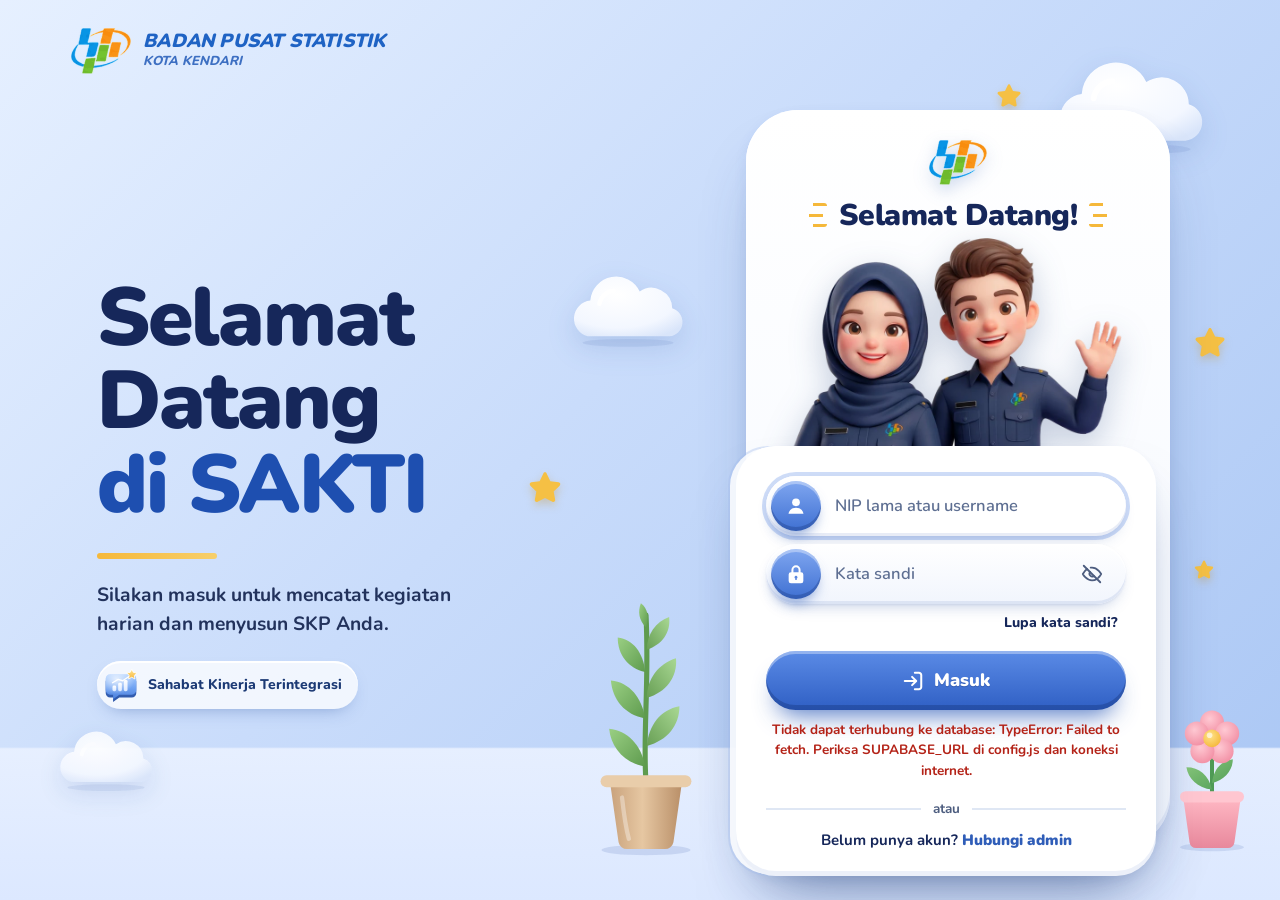
<file: admin.html>
<!DOCTYPE html>
<html lang="id">
<head>
<meta charset="utf-8">
<meta name="viewport" content="width=device-width, initial-scale=1, viewport-fit=cover">
<meta name="robots" content="noindex, nofollow">
<title>Admin – SAKTI</title>
<meta name="theme-color" content="#EAF1FC">
<link rel="icon" href="icons/dashboard-192.png?v=3">
<style>
  :root { --navy:var(--biru-700); --navy2:var(--biru-900); --biru:var(--biru-600); --biru-muda:var(--biru-50); --bg:var(--n-25); --teks:var(--n-800); --teks2:var(--n-600); --garis:var(--n-100); --merah:var(--bahaya); }
  * { box-sizing: border-box; }
  body { margin: 0; font-family: -apple-system, "Segoe UI", Roboto, "Helvetica Neue", Arial, sans-serif; background: var(--bg); color: var(--teks); font-size: 14.5px; line-height: 1.45; }
  button, input, select { font: inherit; color: inherit; }
  header { background: var(--navy); color: #fff; padding: 14px 24px; padding-top: calc(14px + env(safe-area-inset-top)); display: flex; align-items: center; gap: 14px; flex-wrap: wrap; }
  header img { width: 34px; height: 34px; border-radius: 9px; }
  header h1 { font-size: 17px; margin: 0; flex: 1; min-width: 160px; }
  header h1 small { display: block; font-weight: 400; font-size: 12px; opacity: .75; }
  nav.tab { background: #fff; border-bottom: 1px solid var(--garis); display: flex; gap: 4px; padding: 0 20px; position: sticky; top: 0; z-index: 10; }
  nav.tab a { padding: 13px 16px; text-decoration: none; color: var(--teks2); font-weight: 600; border-bottom: 3px solid transparent; }
  nav.tab a.aktif { color: var(--navy); border-bottom-color: var(--navy); }
  .bulan { display: inline-flex; align-items: center; background: #fff; border: 1px solid var(--garis); border-radius: 10px; overflow: hidden; }
  .bulan button { border: 0; background: none; width: 36px; height: 38px; cursor: pointer; font-size: 18px; color: var(--teks2); }
  .bulan span { min-width: 140px; text-align: center; font-weight: 600; }
  .num { text-align: right; font-variant-numeric: tabular-nums; }
  .progress { height: 8px; background: var(--n-50); border-radius: 4px; overflow: hidden; margin-top: 8px; } .progress i { display: block; height: 100%; background: var(--biru); border-radius: 4px; }
  .kop-prev img { height: 44px; border: 1px solid var(--garis); border-radius: 6px; padding: 3px; background: #fff; margin-right: 8px; }
  header a, header button { color: #fff; text-decoration: none; border: 1px solid rgba(255,255,255,.35); background: none; border-radius: 8px; padding: 6px 12px; font-size: 13px; cursor: pointer; }
  main { max-width: 1180px; margin: 0 auto; padding: 22px 20px 50px; }
  .kepala { display: flex; align-items: flex-end; gap: 12px; flex-wrap: wrap; margin-bottom: 14px; }
  .kepala h2 { margin: 0; font-size: 21px; flex: 1; }
  .kepala p { margin: 3px 0 0; color: var(--teks2); font-size: 13.5px; }
  .ringkas { display: flex; gap: 12px; flex-wrap: wrap; margin-bottom: 16px; }
  .ringkas > div { background: #fff; border: 1px solid var(--garis); border-radius: 12px; padding: 10px 16px; min-width: 140px; }
  .ringkas > div > b { display: block; font-size: 24px; font-variant-numeric: tabular-nums; }
  .ringkas span { font-size: 12.5px; color: var(--teks2); }
  .kartu { background: #fff; border: 1px solid var(--garis); border-radius: 14px; }
  .alat { display: flex; gap: 10px; flex-wrap: wrap; padding: 14px; border-bottom: 1px solid var(--garis); }
  .alat input, .alat select { padding: 9px 11px; border: 1px solid var(--garis); border-radius: 9px; background: #fff; }
  .alat input { flex: 1; min-width: 200px; }
  .btn { display: inline-flex; align-items: center; gap: 6px; padding: 9px 15px; border-radius: 9px; border: 1px solid var(--garis); background: #fff; cursor: pointer; font-weight: 600; white-space: nowrap; text-decoration: none; color: var(--teks); }
  .btn:hover { background: var(--n-25); } .btn.utama { background: var(--navy); color: #fff; border-color: var(--navy); } .btn.utama:hover { background: var(--navy2); }
  .btn.bahaya { color: var(--merah); } .btn:disabled { opacity: .55; cursor: default; }
  .tabel-wrap { overflow-x: auto; }
  table { width: 100%; border-collapse: collapse; font-size: 13.5px; }
  th { text-align: left; font-size: 12px; text-transform: uppercase; letter-spacing: .3px; color: var(--teks2); font-weight: 600; padding: 10px 12px; border-bottom: 1px solid var(--garis); background: var(--n-25); white-space: nowrap; }
  td { padding: 10px 12px; border-bottom: 1px solid var(--garis); vertical-align: middle; }
  tr:last-child td { border-bottom: 0; }
  .nip { font-variant-numeric: tabular-nums; white-space: nowrap; }
  .badge { display: inline-block; font-size: 12px; font-weight: 600; padding: 2px 9px; border-radius: 10px; }
  .b-admin { background: #e8eefc; color: #2848a8; } .b-pim { background: var(--peringatan-bg); color: #92400e; } .b-peg { background: #eef1f4; color: #4b5866; } .b-on { background: var(--sukses-bg); color: var(--sukses); } .b-off { background: var(--bahaya-bg); color: var(--bahaya); }
  .ikon { border: 0; background: none; cursor: pointer; padding: 6px; border-radius: 6px; color: var(--teks2); }
  .ikon:hover { background: var(--bg); color: var(--teks); } .ikon.hapus:hover { color: var(--merah); }
  .ikon svg { width: 18px; height: 18px; fill: currentColor; display: block; }
  .bidang-grid { display: grid; grid-template-columns: repeat(3, 1fr); gap: 14px; }
  .rk-tbl td { vertical-align: top; line-height: 1.4; } .rk-tbl .rk-nm { font-weight: 600; } .rk-tbl .iki { color: var(--teks2); } .rk-tbl mark { background: #fff1a8; padding: 0; }
  .rk-baris { cursor: pointer; } .rk-baris:hover td { background: #f4f8fd; } .rk-baris.buka td { background: var(--biru-50); border-bottom-color: transparent; }
  .rk-panah { display: inline-block; width: 22px; height: 22px; border-radius: 6px; text-align: center; line-height: 22px; color: var(--biru-600); transition: transform .15s; } .rk-baris.buka .rk-panah { transform: rotate(90deg); }
  .rk-jml { display: inline-block; font-size: 12px; font-weight: 600; color: var(--biru-700); background: var(--biru-50); border-radius: 999px; padding: 2px 9px; white-space: nowrap; }
  .rk-detail > td { background: #f7fafd; padding: 0 12px 12px 52px !important; }
  .iki-list { list-style: none; margin: 0; padding: 0; border: 1px solid #dde7f2; border-radius: 10px; background: #fff; overflow: hidden; }
  .iki-list li { display: flex; gap: 12px; align-items: flex-start; padding: 9px 12px; border-top: 1px solid var(--n-50); font-size: 13.5px; line-height: 1.45; }
  .iki-list li:first-child { border-top: 0; } .iki-list .iki-no { flex: 0 0 auto; font-weight: 700; color: var(--biru-600); min-width: 40px; } .iki-list .iki-t { flex: 1; } .iki-list .iki-a { flex: 0 0 auto; white-space: nowrap; } .iki-list .iki-a .btn { padding: 5px 10px; font-size: 12.5px; }
  .iki-tambah { margin-top: 8px; border: 1px dashed #9cbad9; background: none; color: var(--biru-700); border-radius: 8px; padding: 6px 12px; font: inherit; font-size: 12.5px; font-weight: 600; cursor: pointer; }
  .pager { display: flex; justify-content: space-between; align-items: center; gap: 10px; flex-wrap: wrap; padding: 12px 14px 4px; font-size: 13px; color: var(--teks2); }
  .pg-nav { display: flex; gap: 4px; flex-wrap: wrap; } .pg-nav button { min-width: 34px; height: 34px; border: 1px solid #d5dfea; background: #fff; border-radius: 8px; font: inherit; font-weight: 600; color: var(--biru-700); cursor: pointer; }
  .pg-nav button.aktif { background: var(--biru-700); border-color: var(--biru-700); color: #fff; } .pg-nav button:disabled { opacity: .4; cursor: default; } .pg-titik { padding: 0 4px; line-height: 34px; }
  @media (max-width: 640px) { .rk-detail > td { padding-left: 12px !important; } .iki-list li { flex-wrap: wrap; } .iki-list .iki-t { flex-basis: calc(100% - 52px); } }
  .rk-tbl .aks { white-space: nowrap; text-align: right; } .rk-tbl .aks .btn { padding: 5px 10px; font-size: 12.5px; }
  #mRkA textarea { width: 100%; box-sizing: border-box; min-height: 74px; padding: 10px 11px; border: 1px solid var(--n-200); border-radius: 9px; font: inherit; resize: vertical; }
  .bd-tambah { display: flex; gap: 8px; margin-bottom: 14px; flex-wrap: wrap; } .bd-tambah input { flex: 1; min-width: 200px; padding: 10px 12px; border: 1px solid var(--n-200); border-radius: 9px; font: inherit; }
  .bd-daftar { border: 1px solid var(--garis); border-radius: 12px; overflow: hidden; }
  .bd-baris { display: flex; align-items: center; gap: 10px; padding: 10px 12px; border-top: 1px solid var(--garis); } .bd-baris:first-child { border-top: 0; }
  .bd-baris .no { width: 26px; height: 26px; border-radius: 50%; background: #eaf1fa; color: var(--navy); display: grid; place-items: center; font-size: 12.5px; font-weight: 700; flex: 0 0 auto; }
  .bd-baris { flex-wrap: wrap; } .bd-ketua { display: grid; grid-template-columns: auto minmax(0, 1fr); column-gap: 8px; row-gap: 2px; align-items: center; flex: 1 1 280px; min-width: 0; } .bd-ketua select { min-width: 0; width: 100%; padding: 8px 10px; font: inherit; font-size: 13.5px; } .bd-ketua small { grid-column: 2; color: var(--teks2); font-size: 12px; padding-left: 2px; } .bd-ketua .lbl { font-size: 12.5px; color: var(--teks2); white-space: nowrap; }
  .bd-baris .nm { flex: 1; font-weight: 600; min-width: 0; overflow-wrap: anywhere; } .bd-baris .nm input { width: 100%; padding: 7px 9px; border: 1px solid var(--biru-600); border-radius: 8px; font: inherit; font-weight: 600; }
  .bd-baris .aks { display: flex; gap: 4px; flex-wrap: wrap; justify-content: flex-end; } .bd-baris .btn { padding: 6px 10px; font-size: 12.5px; }
  .bkartu { background: #fff; border: 1px solid var(--garis); border-radius: 14px; padding: 14px; }
  .bkartu h3 { margin: 0 0 8px; font-size: 15px; display: flex; justify-content: space-between; align-items: center; }
  .bkartu h3 span { font-size: 12px; color: var(--teks2); font-weight: 400; }
  .jitem { display: flex; align-items: center; gap: 4px; padding: 5px 0; border-bottom: 1px solid #f0f2f5; font-size: 13.5px; }
  .jitem input { flex: 1; border: 1px solid transparent; border-radius: 6px; padding: 5px 7px; font: inherit; background: transparent; min-width: 0; }
  .jitem input:hover { border-color: var(--garis); } .jitem input:focus { border-color: var(--biru); outline: 2px solid var(--biru-muda); background: #fff; }
  .jtambah { display: flex; gap: 6px; margin-top: 8px; } .jtambah input { flex: 1; min-width: 0; padding: 7px 9px; border: 1px solid var(--garis); border-radius: 8px; font: inherit; }
  @media (max-width: 1000px) { .bidang-grid { grid-template-columns: 1fr 1fr; } }
  @media (max-width: 640px) { .bidang-grid { grid-template-columns: 1fr; } }
  .ip-langkah { display: flex; gap: 12px; padding: 12px 0; border-top: 1px solid var(--garis); margin-top: 12px; }
  .ip-no { width: 26px; height: 26px; border-radius: 50%; background: var(--biru-muda); color: var(--navy); font-weight: 700; display: grid; place-items: center; flex-shrink: 0; font-size: 13px; }
  .ip-ring { background: var(--biru-50); border: 1px dashed #b8d0e8; border-radius: 10px; padding: 10px 12px; margin: 10px 0; font-size: 13.5px; }
  .ip-tbl { max-height: 320px; overflow: auto; border: 1px solid var(--garis); border-radius: 10px; } .ip-tbl table { font-size: 12.5px; } .ip-tbl th { position: sticky; top: 0; }
  .st { font-weight: 600; white-space: nowrap; } .st.ok, .st.jadi { color: var(--sukses); } .st.salah, .st.gagal { color: var(--bahaya); } .st.ada { color: var(--peringatan); }
  .kosong { text-align: center; color: var(--teks2); padding: 34px 10px; }
  .modal { position: fixed; inset: 0; background: rgba(15,25,35,.5); display: none; align-items: center; justify-content: center; z-index: 50; padding: 16px; }
  .modal.on { display: flex; }
  .modal .isi { background: #fff; border-radius: 16px; width: 100%; max-width: 620px; max-height: 94dvh; overflow-y: auto; padding: 22px 24px; }
  .modal h3 { margin: 0 0 4px; font-size: 18px; }
  .form label { display: block; font-size: 12.5px; color: var(--teks2); margin: 12px 0 5px; font-weight: 500; }
  .form input, .form select { width: 100%; padding: 10px 11px; border: 1px solid var(--n-200); border-radius: 9px; background: #fff; }
  .form input:focus, .form select:focus { outline: 2px solid var(--biru-muda); border-color: var(--biru); }
  .g2 { display: grid; grid-template-columns: 1fr 1fr; gap: 0 14px; }
  .sub { font-size: 13px; font-weight: 700; color: var(--navy); margin: 18px 0 0; padding-top: 12px; border-top: 1px solid var(--garis); }
  .aksi { display: flex; gap: 8px; justify-content: flex-end; margin-top: 20px; flex-wrap: wrap; }
  .err { color: var(--bahaya); font-size: 13.5px; margin-top: 10px; min-height: 1em; }
  .ket { font-size: 12.5px; color: var(--teks2); margin-top: 4px; }
  #skp-toast { position: fixed; left: 50%; bottom: 28px; transform: translateX(-50%) translateY(20px); background: var(--n-800); color: #fff; padding: 10px 18px; border-radius: 22px; font-size: 13.5px; opacity: 0; pointer-events: none; transition: .2s; z-index: 70; max-width: 90%; text-align: center; }
  #skp-toast.show { opacity: 1; transform: translateX(-50%); }

  /* ===== Tata letak: sidebar + topbar ===== */
  body { background: var(--n-25); }
  .lay { display: flex; min-height: 100vh; }
  .sb { width: 232px; flex: 0 0 232px; background: linear-gradient(180deg, var(--biru-700) 0%, var(--biru-700) 55%, var(--biru-600) 100%); color: #fff; display: flex; flex-direction: column; position: sticky; top: 0; height: 100vh; z-index: 40; }
  .sb-logo { display: flex; align-items: center; gap: 10px; padding: 18px 16px 16px; padding-top: calc(18px + env(safe-area-inset-top)); border-bottom: 1px solid rgba(255,255,255,.12); }
  .sb-logo img { width: 38px; height: 38px; border-radius: 10px; background: #fff; }
  .sb-logo b { display: block; font-size: 17px; letter-spacing: .3px; } .sb-logo small { display: block; font-size: 11.5px; opacity: .75; }
  .sb-tutup { display: none; margin-left: auto; border: 0; background: none; color: #fff; font-size: 26px; cursor: pointer; line-height: 1; }
  nav.tab { display: flex; flex-direction: column; gap: 4px; padding: 14px 12px; background: none; border: 0; position: static; flex: 1; overflow-y: auto; }
  nav.tab .sb-grup { font-size: 10.5px; letter-spacing: 1px; text-transform: uppercase; opacity: .55; padding: 12px 10px 4px; }
  nav.tab a { display: flex; align-items: center; gap: 11px; padding: 10px 12px; border-radius: 10px; color: rgba(255,255,255,.86); text-decoration: none; font-weight: 500; font-size: 14px; border: 0; transition: background .15s; }
  nav.tab a svg { width: 19px; height: 19px; flex: 0 0 auto; }
  nav.tab a:hover { background: rgba(255,255,255,.1); color: #fff; }
  nav.tab a.aktif { background: #fff; color: var(--biru-700); font-weight: 700; box-shadow: 0 4px 14px rgba(0,0,0,.15); }
  .sb-user { display: flex; align-items: center; gap: 10px; padding: 14px 14px calc(14px + env(safe-area-inset-bottom)); border-top: 1px solid rgba(255,255,255,.12); }
  .sb-u { flex: 1; min-width: 0; } .sb-u b { display: block; font-size: 13.5px; white-space: nowrap; overflow: hidden; text-overflow: ellipsis; } .sb-u small { display: block; font-size: 11.5px; opacity: .72; white-space: nowrap; overflow: hidden; text-overflow: ellipsis; }
  #btnKeluar { border: 1px solid rgba(255,255,255,.3); background: rgba(255,255,255,.08); color: #fff; border-radius: 9px; width: 36px; height: 36px; display: grid; place-items: center; cursor: pointer; padding: 0; }
  #btnKeluar svg { width: 18px; height: 18px; } #btnKeluar:hover { background: rgba(255,255,255,.18); }
  .av { width: 38px; height: 38px; border-radius: 50%; display: grid; place-items: center; font-weight: 700; font-size: 14px; color: #fff; background: var(--biru-600); flex: 0 0 auto; }
  .sb .av { background: #fff; color: var(--biru-700); }
  .isi-utama { flex: 1; min-width: 0; display: flex; flex-direction: column; }
  .topbar { position: sticky; top: 0; z-index: 30; background: rgba(255,255,255,.92); backdrop-filter: blur(8px); border-bottom: 1px solid var(--garis); display: flex; align-items: center; gap: 14px; padding: 12px 26px; padding-top: calc(12px + env(safe-area-inset-top)); }
  .tb-judul { flex: 1; min-width: 0; } .tb-judul h1 { margin: 0; font-size: 19px; } .tb-judul p { margin: 1px 0 0; font-size: 12.5px; color: var(--teks2); white-space: nowrap; overflow: hidden; text-overflow: ellipsis; }
  .tb-cari { display: flex; align-items: center; gap: 8px; background: var(--n-50); border: 1px solid transparent; border-radius: 10px; padding: 0 12px; width: 260px; color: var(--teks2); }
  .tb-cari:focus-within { border-color: var(--biru-600); background: #fff; } .tb-cari svg { width: 17px; height: 17px; flex: 0 0 auto; }
  .tb-cari input { border: 0; background: none; outline: 0; padding: 9px 0; width: 100%; font-size: 13.5px; }
  .hamb { display: none; border: 1px solid var(--garis); background: #fff; border-radius: 9px; width: 38px; height: 38px; cursor: pointer; padding: 0; place-items: center; color: var(--teks); }
  .hamb svg { width: 20px; height: 20px; }
  .sb-latar { display: none; }
  main { max-width: 1240px; width: 100%; margin: 0 auto; padding: 22px 26px 50px; }
  @media (max-width: 980px) {
    .sb { position: fixed; left: 0; top: 0; bottom: 0; transform: translateX(-100%); transition: transform .22s; box-shadow: 6px 0 30px rgba(0,0,0,.25); }
    .sb.buka { transform: none; } .sb-tutup { display: block; }
    .sb-latar.on { display: block; position: fixed; inset: 0; background: rgba(15,25,35,.45); z-index: 35; }
    .hamb { display: grid; } .tb-cari { width: auto; flex: 0 1 200px; }
    .topbar { padding: 10px 14px; padding-top: calc(10px + env(safe-area-inset-top)); } main { padding: 16px 14px 40px; }
  }
  @media (max-width: 560px) { .tb-cari { display: none; } .tb-judul p { display: none; } }

  /* ===== Dashboard ===== */
  .d-hero { position: relative; overflow: hidden; border-radius: 22px; padding: 26px 28px 24px; color: #fff; background: linear-gradient(120deg, var(--biru-700) 0%, var(--biru-600) 60%, #2a7cc7 100%); box-shadow: 0 14px 34px rgba(31,78,121,.28); margin-bottom: 20px; }
  .d-hero::before, .d-hero::after { content: ""; position: absolute; border-radius: 50%; background: rgba(255,255,255,.07); }
  .d-hero::before { width: 360px; height: 360px; right: -90px; top: -150px; } .d-hero::after { width: 220px; height: 220px; right: 160px; bottom: -150px; }
  .d-hero-atas { position: relative; display: flex; align-items: flex-start; gap: 14px; flex-wrap: wrap; z-index: 1; }
  .d-hero h2 { margin: 0; font-size: 28px; letter-spacing: -.3px; } .d-hero .d-sub { margin: 4px 0 0; opacity: .85; font-size: 14.5px; }
  .d-tgl { display: inline-block; margin-left: 12px; vertical-align: 6px; font-size: 12.5px; font-weight: 600; background: rgba(255,255,255,.16); border: 1px solid rgba(255,255,255,.25); padding: 4px 12px; border-radius: 999px; }
  .d-hero-aksi { margin-left: auto; display: flex; gap: 8px; align-items: center; }
  .d-hero .bulan { background: rgba(255,255,255,.12); border-color: rgba(255,255,255,.28); color: #fff; } .d-hero .bulan button { color: #fff; } .d-hero .bulan span { min-width: 128px; }
  .d-btn-kaca { border: 1px solid rgba(255,255,255,.3); background: rgba(255,255,255,.12); color: #fff; border-radius: 10px; height: 38px; min-width: 38px; display: inline-grid; place-items: center; cursor: pointer; padding: 0 10px; }
  .d-btn-kaca svg { width: 17px; height: 17px; } .d-btn-kaca:hover { background: rgba(255,255,255,.22); }
  .d-hero-grid { position: relative; z-index: 1; display: grid; grid-template-columns: repeat(4, 1fr); gap: 14px; margin-top: 22px; }
  .d-tile { background: rgba(255,255,255,.1); border: 1px solid rgba(255,255,255,.2); border-radius: 14px; padding: 14px 16px; }
  .d-tile .t-kep { display: flex; align-items: center; gap: 9px; font-size: 13px; opacity: .92; }
  .d-tile .t-ik { width: 30px; height: 30px; border-radius: 8px; background: rgba(255,255,255,.18); display: grid; place-items: center; } .d-tile .t-ik svg { width: 17px; height: 17px; }
  .d-tile b { display: block; font-size: 28px; margin: 10px 0 2px; font-variant-numeric: tabular-nums; letter-spacing: -.5px; } .d-tile small { font-size: 12px; opacity: .78; }
  .d-kpi { display: grid; grid-template-columns: repeat(4, 1fr); gap: 16px; margin-bottom: 20px; }
  .d-kartu { background: #fff; border: 1px solid var(--n-100); border-radius: 18px; box-shadow: 0 2px 10px rgba(16,40,70,.05); }
  .kpi { padding: 18px 18px 16px; }
  .kpi-atas { display: flex; justify-content: space-between; align-items: flex-start; }
  .kpi-ik { width: 44px; height: 44px; border-radius: 12px; display: grid; place-items: center; } .kpi-ik svg { width: 22px; height: 22px; }
  .tren { display: inline-flex; align-items: center; gap: 4px; font-size: 12px; font-weight: 700; padding: 3px 9px; border-radius: 999px; background: var(--sukses-bg); color: var(--sukses); } .tren.turun { background: #fdecec; color: var(--bahaya); } .tren.netral { background: var(--n-50); color: var(--n-600); }
  .kpi b.angka { display: block; font-size: 30px; margin: 14px 0 2px; font-variant-numeric: tabular-nums; letter-spacing: -.5px; }
  .kpi .k-lbl { font-weight: 600; font-size: 14px; } .kpi .k-sub { font-size: 12px; color: var(--teks2); }
  .kpi .k-prog { display: flex; justify-content: space-between; font-size: 12px; color: var(--teks2); margin-top: 14px; } .kpi .k-prog b { color: var(--teks); }
  .bar-p { height: 7px; background: var(--n-50); border-radius: 99px; overflow: hidden; margin-top: 6px; } .bar-p i { display: block; height: 100%; border-radius: 99px; }
  .kpi .k-kaki { display: flex; justify-content: space-between; font-size: 12px; color: var(--teks2); margin-top: 12px; padding-top: 10px; border-top: 1px solid var(--n-50); } .kpi .k-kaki b { color: var(--teks); }
  .d-baris2 { display: grid; grid-template-columns: 1.65fr 1fr; gap: 20px; margin-bottom: 20px; }
  .d-baris3 { display: grid; grid-template-columns: 1fr 1fr; gap: 20px; margin-bottom: 20px; }
  .d-pad { padding: 20px 22px; }
  .d-kep { display: flex; align-items: flex-start; gap: 10px; margin-bottom: 16px; } .d-kep > div:first-child { flex: 1; }
  .d-kep h3 { margin: 0; font-size: 17px; } .d-kep p { margin: 2px 0 0; font-size: 13px; color: var(--teks2); }
  .seg { display: inline-flex; gap: 6px; } .seg button { border: 1px solid var(--n-200); background: #fff; border-radius: 9px; padding: 7px 12px; font-size: 13px; font-weight: 600; cursor: pointer; color: var(--teks); }
  .seg button.on { background: var(--biru-700); border-color: var(--biru-700); color: #fff; }
  .tb-bln { margin-bottom: 14px; } .tb-bln .bk { display: flex; align-items: center; gap: 8px; font-size: 13.5px; margin-bottom: 7px; } .tb-bln .bk .nm { font-weight: 600; } .tb-bln .bk .ket { color: var(--teks2); font-size: 12.5px; flex: 1; } .tb-bln .bk .nil { font-weight: 700; }
  .tb-bln .trk { height: 44px; background: var(--n-50); border-radius: 12px; overflow: hidden; } .tb-bln .trk i { display: flex; align-items: center; justify-content: flex-end; height: 100%; padding-right: 14px; color: #fff; font-style: normal; font-size: 12.5px; font-weight: 700; border-radius: 12px; background: linear-gradient(90deg, var(--biru-700), var(--biru-600)); min-width: 52px; transition: width .5s; }
  .mini4 { display: grid; grid-template-columns: repeat(4, 1fr); gap: 12px; margin-top: 18px; padding-top: 18px; border-top: 1px solid var(--n-50); }
  .mini4 > div { border-radius: 14px; padding: 14px 10px; text-align: center; } .mini4 svg { width: 20px; height: 20px; } .mini4 b { display: block; font-size: 22px; margin: 6px 0 2px; font-variant-numeric: tabular-nums; } .mini4 span { font-size: 12px; color: var(--teks2); }
  .live { display: inline-flex; align-items: center; gap: 6px; font-size: 12px; font-weight: 600; color: var(--sukses); } .live::before { content: ""; width: 8px; height: 8px; border-radius: 50%; background: #22c55e; box-shadow: 0 0 0 3px rgba(34,197,94,.2); }
  .akt { display: flex; gap: 12px; padding: 12px 0; border-bottom: 1px solid var(--n-50); } .akt:last-child { border-bottom: 0; }
  .akt .av { width: 36px; height: 36px; font-size: 13px; } .akt .tx { font-size: 13.5px; line-height: 1.4; } .akt .tx small { display: block; color: var(--teks2); font-size: 12px; margin-top: 2px; } .akt .tx em { font-style: normal; color: var(--sukses); font-weight: 600; }
  .lnk { display: block; text-align: center; margin-top: 10px; color: var(--biru-600); font-weight: 600; font-size: 13.5px; text-decoration: none; border: 0; background: none; cursor: pointer; width: 100%; padding: 8px; }
  .qa { display: grid; grid-template-columns: 1fr 1fr; gap: 14px; }
  .qa button { position: relative; overflow: hidden; border: 0; border-radius: 16px; padding: 18px 16px; color: #fff; text-align: center; cursor: pointer; min-height: 104px; display: flex; flex-direction: column; align-items: center; justify-content: center; gap: 4px; font: inherit; transition: transform .15s, box-shadow .15s; }
  .qa button:hover { transform: translateY(-2px); box-shadow: 0 10px 22px rgba(0,0,0,.16); }
  .qa button::after { content: ""; position: absolute; width: 90px; height: 90px; border-radius: 50%; background: rgba(255,255,255,.14); right: -26px; top: -30px; }
  .qa svg { width: 24px; height: 24px; position: absolute; left: 16px; top: 16px; } .qa b { font-size: 14.5px; margin-top: 18px; } .qa small { font-size: 12px; opacity: .85; }
  .q1 { background: linear-gradient(135deg, var(--biru-700), var(--biru-600)); } .q2 { background: linear-gradient(135deg, var(--sukses), #10b981); } .q3 { background: linear-gradient(135deg, #f97316, #fb923c); } .q4 { background: linear-gradient(135deg, #7c3aed, #a855f7); }
  .top { display: flex; align-items: center; gap: 14px; padding: 12px 14px; border: 1px solid var(--n-50); border-radius: 14px; margin-bottom: 10px; background: var(--n-25); }
  .top .av { position: relative; width: 46px; height: 46px; border-radius: 12px; font-size: 15px; } .top .rk { position: absolute; top: -7px; right: -7px; width: 20px; height: 20px; border-radius: 50%; background: #fff; color: var(--n-800); font-size: 11px; font-weight: 800; display: grid; place-items: center; box-shadow: 0 1px 4px rgba(0,0,0,.2); }
  .top .nm { flex: 1; min-width: 0; } .top .nm b { display: block; font-size: 14.5px; white-space: nowrap; overflow: hidden; text-overflow: ellipsis; } .top .nm small { font-size: 12px; color: var(--teks2); }
  .top .nil { text-align: right; } .top .nil b { display: block; font-size: 17px; } .top .nil small { font-size: 11.5px; color: var(--teks2); }
  .pend { display: grid; grid-template-columns: repeat(3, 1fr); gap: 16px; }
  .pend > div { border-radius: 16px; padding: 18px; display: flex; flex-direction: column; border: 1px solid; }
  .pend .p-atas { display: flex; justify-content: space-between; align-items: center; } .pend .p-ik { width: 42px; height: 42px; border-radius: 11px; display: grid; place-items: center; color: #fff; } .pend .p-ik svg { width: 21px; height: 21px; }
  .pend .p-n { min-width: 36px; height: 36px; padding: 0 8px; border-radius: 99px; display: grid; place-items: center; color: #fff; font-weight: 800; font-size: 15px; }
  .pend h4 { margin: 14px 0 4px; font-size: 15.5px; } .pend p { margin: 0 0 14px; font-size: 13px; color: var(--teks2); flex: 1; }
  .pend .p-btn { border: 0; border-radius: 11px; padding: 11px; color: #fff; font-weight: 700; cursor: pointer; font: inherit; font-weight: 700; }
  .pd1 { background: var(--peringatan-bg); border-color: #fed7aa !important; } .pd1 .p-ik, .pd1 .p-n, .pd1 .p-btn { background: #C2410C; }
  .pd2 { background: var(--biru-50); border-color: #bfdbfe !important; } .pd2 .p-ik, .pd2 .p-n, .pd2 .p-btn { background: var(--biru-600); }
  .pd3 { background: var(--bahaya-bg); border-color: #fecaca !important; } .pd3 .p-ik, .pd3 .p-n, .pd3 .p-btn { background: var(--bahaya); }
  .pill-merah { display: inline-flex; align-items: center; gap: 6px; font-size: 12.5px; font-weight: 700; color: var(--bahaya); background: var(--bahaya-bg); border-radius: 99px; padding: 5px 12px; } .pill-merah::before { content: ""; width: 7px; height: 7px; border-radius: 50%; background: var(--bahaya); }
  .pill-hijau { display: inline-flex; font-size: 12.5px; font-weight: 700; color: var(--sukses); background: var(--sukses-bg); border-radius: 99px; padding: 5px 12px; }
  @media (max-width: 1100px) { .d-hero-grid, .d-kpi { grid-template-columns: repeat(2, 1fr); } .d-baris2 { grid-template-columns: 1fr; } }
  @media (max-width: 760px) { .d-baris3 { grid-template-columns: 1fr; } .pend { grid-template-columns: 1fr; } .mini4 { grid-template-columns: 1fr 1fr; } .d-hero { padding: 20px 18px; } .d-hero h2 { font-size: 22px; } .d-tgl { display: none; } .d-hero-aksi { margin-left: 0; width: 100%; } .d-tile b { font-size: 23px; } .kpi b.angka { font-size: 25px; } }
  @media (max-width: 560px) { .tb-bln .bk .ket { display: none; } .tb-bln .bk .nm { flex: 1; } .d-kep { flex-wrap: wrap; } }
  @media (max-width: 420px) { .d-hero-grid, .d-kpi { grid-template-columns: 1fr 1fr; gap: 10px; } .d-tile { padding: 12px; } .kpi { padding: 14px; } }
  .sb-badge { margin-left: auto; min-width: 20px; height: 20px; padding: 0 6px; border-radius: 99px; background: var(--bahaya); color: #fff; font-size: 11.5px; font-weight: 800; display: inline-grid; place-items: center; }
  nav.tab a.aktif .sb-badge { background: var(--bahaya); color: #fff; }
  .tb-lonceng { position: relative; width: 40px; height: 40px; border-radius: 10px; display: grid; place-items: center; color: var(--teks2); text-decoration: none; } .tb-lonceng:hover { background: var(--n-50); color: var(--teks); }
  .tb-lonceng svg { width: 21px; height: 21px; } .tb-lonceng i { position: absolute; top: 5px; right: 4px; min-width: 17px; height: 17px; padding: 0 4px; border-radius: 99px; background: var(--bahaya); color: #fff; font-size: 10.5px; font-weight: 800; font-style: normal; display: grid; place-items: center; border: 2px solid #fff; }
  .ps-wrap { display: grid; grid-template-columns: 400px 1fr; gap: 18px; align-items: start; }
  .ps-alat { display: flex; flex-wrap: wrap; gap: 8px; padding: 14px; border-bottom: 1px solid var(--garis); }
  .ps-alat input { flex: 1 1 100%; padding: 9px 11px; border: 1px solid var(--garis); border-radius: 9px; } .ps-alat select { padding: 7px 9px; border: 1px solid var(--garis); border-radius: 9px; margin-left: auto; }
  .ps-alat .seg button { padding: 6px 10px; font-size: 12.5px; }
  #psList { max-height: 68vh; overflow-y: auto; }
  .ps-it { display: flex; gap: 11px; padding: 13px 14px; border-bottom: 1px solid var(--n-50); cursor: pointer; position: relative; }
  .ps-it:hover { background: #f7fafd; } .ps-it.aktif { background: var(--biru-50); box-shadow: inset 3px 0 0 var(--biru-600); }
  .ps-it.baru::after { content: ""; position: absolute; top: 18px; right: 14px; width: 9px; height: 9px; border-radius: 50%; background: var(--bahaya); }
  .ps-it .av { width: 38px; height: 38px; font-size: 13px; } .ps-it .tx { flex: 1; min-width: 0; }
  .ps-it .tx b { display: block; font-size: 13.5px; padding-right: 16px; } .ps-it .tx .j { font-size: 13px; font-weight: 600; white-space: nowrap; overflow: hidden; text-overflow: ellipsis; margin-top: 2px; }
  .ps-it .tx .c { font-size: 12.5px; color: var(--teks2); white-space: nowrap; overflow: hidden; text-overflow: ellipsis; } .ps-it .tx .m { display: flex; gap: 6px; align-items: center; margin-top: 5px; font-size: 11.5px; color: var(--teks2); flex-wrap: wrap; }
  .ps-it.baru .tx b, .ps-it.baru .tx .j { color: #0f172a; font-weight: 800; }
  .ps-detail { padding: 22px 24px; min-height: 300px; }
  .ps-kep { display: flex; gap: 12px; align-items: center; flex-wrap: wrap; padding-bottom: 14px; border-bottom: 1px solid var(--garis); }
  .ps-kep .av { width: 46px; height: 46px; font-size: 15px; } .ps-kep .nm { flex: 1; min-width: 160px; } .ps-kep .nm b { display: block; font-size: 16px; } .ps-kep .nm small { color: var(--teks2); font-size: 12.5px; }
  .ps-kep select { padding: 8px 10px; border: 1px solid var(--garis); border-radius: 9px; font-weight: 600; }
  .ps-detail h3 { margin: 16px 0 6px; font-size: 18px; } .ps-isi { white-space: pre-wrap; font-size: 14.5px; line-height: 1.6; color: var(--n-900); }
  .ps-detail img.ps-img { max-width: 100%; max-height: 420px; border-radius: 12px; border: 1px solid var(--garis); margin-top: 12px; cursor: zoom-in; display: block; }
  .ps-balas-lama { margin-top: 18px; background: var(--sukses-bg); border: 1px solid #bbf7d0; border-radius: 12px; padding: 12px 14px; font-size: 14px; white-space: pre-wrap; } .ps-balas-lama b { display: block; font-size: 12px; color: var(--sukses); margin-bottom: 4px; white-space: normal; }
  .ps-form { margin-top: 18px; padding-top: 16px; border-top: 1px solid var(--garis); } .ps-form label { font-size: 12.5px; font-weight: 600; color: var(--teks2); }
  .ps-form textarea { width: 100%; box-sizing: border-box; min-height: 110px; margin-top: 6px; padding: 11px 12px; border: 1px solid var(--n-200); border-radius: 10px; font: inherit; resize: vertical; }
  .ps-form .aksi { justify-content: flex-start; margin-top: 10px; }
  .sa-kat-chip { display: inline-flex; gap: 4px; align-items: center; font-weight: 700; color: var(--biru-700); background: var(--biru-50); border-radius: 99px; padding: 2px 9px; font-size: 11.5px; }
  .st-chip { display: inline-block; font-weight: 700; border-radius: 99px; padding: 2px 9px; font-size: 11.5px; }
  .st-baru { background: var(--peringatan-bg); color: #92400e; } .st-dibaca { background: #e0f2fe; color: #075985; } .st-diproses { background: #ede9fe; color: #5b21b6; } .st-selesai { background: var(--sukses-bg); color: var(--sukses); }
  .viewer-a { position: fixed; inset: 0; background: rgba(0,0,0,.85); display: none; align-items: center; justify-content: center; z-index: 80; padding: 20px; } .viewer-a.on { display: flex; } .viewer-a img { max-width: 100%; max-height: 100%; border-radius: 8px; }
  @media (max-width: 1100px) { .ps-wrap { grid-template-columns: 1fr; } #psList { max-height: none; } #psRingkas { grid-template-columns: repeat(2, 1fr) !important; } }
  [hidden] { display: none !important; }
  @media (max-width: 720px) {
    header { padding: 12px 14px; } main { padding: 16px 12px 40px; }
    .g2 { grid-template-columns: 1fr; }
    thead { display: none; } tr { display: block; padding: 10px 6px; border-bottom: 1px solid var(--garis); } td { display: block; border: 0; padding: 2px 8px; }
    td.aksi-td { text-align: right; }
  }
</style>
<link rel="stylesheet" href="tema.css">
</head>
<body>
<div class="lay">
<aside class="sb" id="sb" aria-label="Navigasi admin">
  <div class="sb-logo"><img src="img/logo-sakti.svg" alt="" width="44" height="44"><div><b>SAKTI</b><small>Admin Panel · BPS Kota Kendari</small></div><button class="sb-tutup" id="sbTutup" type="button" aria-label="Tutup menu">×</button></div>
  <div class="sb-user"><div class="av" id="sbAv">A</div><div class="sb-u"><b id="sbNama">Admin</b><small id="hdrSub">BPS Kota Kendari</small></div><button id="btnKeluar" type="button" title="Keluar" aria-label="Keluar"><svg viewBox="0 0 24 24" fill="none" stroke="currentColor" stroke-width="2" stroke-linecap="round" stroke-linejoin="round"><path d="M9 21H5a2 2 0 0 1-2-2V5a2 2 0 0 1 2-2h4M16 17l5-5-5-5M21 12H9"/></svg></button></div>
  <nav class="tab" aria-label="Menu admin">
    <a href="#dashboard" data-r="dashboard"><svg viewBox="0 0 24 24" fill="none" stroke="currentColor" stroke-width="2" stroke-linecap="round" stroke-linejoin="round"><rect x="3" y="3" width="7" height="9" rx="1.5"/><rect x="14" y="3" width="7" height="5" rx="1.5"/><rect x="14" y="12" width="7" height="9" rx="1.5"/><rect x="3" y="16" width="7" height="5" rx="1.5"/></svg>Dashboard</a>
    <a href="#pengguna" data-r="pengguna"><svg viewBox="0 0 24 24" fill="none" stroke="currentColor" stroke-width="2" stroke-linecap="round" stroke-linejoin="round"><path d="M16 21v-2a4 4 0 0 0-4-4H6a4 4 0 0 0-4 4v2"/><circle cx="9" cy="7" r="4"/><path d="M22 21v-2a4 4 0 0 0-3-3.87M16 3.13a4 4 0 0 1 0 7.75"/></svg>Pengguna</a>
    <a href="#bidang" data-r="bidang"><svg viewBox="0 0 24 24" fill="none" stroke="currentColor" stroke-width="2" stroke-linecap="round" stroke-linejoin="round"><path d="m12 2 10 5-10 5L2 7z"/><path d="m2 17 10 5 10-5M2 12l10 5 10-5"/></svg>Bidang</a>
    <a href="#rk" data-r="rk"><svg viewBox="0 0 24 24" fill="none" stroke="currentColor" stroke-width="2" stroke-linecap="round" stroke-linejoin="round"><circle cx="12" cy="12" r="10"/><circle cx="12" cy="12" r="6"/><circle cx="12" cy="12" r="2"/></svg>RK &amp; IKI</a>
    <a href="#pesan" data-r="pesan"><svg viewBox="0 0 24 24" fill="none" stroke="currentColor" stroke-width="2" stroke-linecap="round" stroke-linejoin="round"><path d="M21 15a2 2 0 0 1-2 2H7l-4 4V5a2 2 0 0 1 2-2h14a2 2 0 0 1 2 2z"/></svg>Pesan &amp; Saran<span class="sb-badge" id="psBadge" hidden></span></a>
    <a href="#kuis" data-r="kuis"><svg viewBox="0 0 24 24" fill="none" stroke="currentColor" stroke-width="2" stroke-linecap="round" stroke-linejoin="round"><rect x="2" y="6" width="20" height="12" rx="4"/><path d="M6 12h4M8 10v4"/><circle cx="15.5" cy="11" r="1" fill="currentColor"/><circle cx="18" cy="13.5" r="1" fill="currentColor"/></svg>Kuis BerAKHLAK</a>
    <div class="sb-grup">Sistem</div>
    <a href="#pengaturan" data-r="pengaturan"><svg viewBox="0 0 24 24" fill="none" stroke="currentColor" stroke-width="2" stroke-linecap="round" stroke-linejoin="round"><circle cx="12" cy="12" r="3"/><path d="M19.4 15a1.65 1.65 0 0 0 .33 1.82l.06.06a2 2 0 1 1-2.83 2.83l-.06-.06a1.65 1.65 0 0 0-1.82-.33 1.65 1.65 0 0 0-1 1.51V21a2 2 0 1 1-4 0v-.09A1.65 1.65 0 0 0 9 19.4a1.65 1.65 0 0 0-1.82.33l-.06.06a2 2 0 1 1-2.83-2.83l.06-.06A1.65 1.65 0 0 0 4.68 15a1.65 1.65 0 0 0-1.51-1H3a2 2 0 1 1 0-4h.09A1.65 1.65 0 0 0 4.6 9a1.65 1.65 0 0 0-.33-1.82l-.06-.06a2 2 0 1 1 2.83-2.83l.06.06A1.65 1.65 0 0 0 9 4.68a1.65 1.65 0 0 0 1-1.51V3a2 2 0 1 1 4 0v.09a1.65 1.65 0 0 0 1 1.51 1.65 1.65 0 0 0 1.82-.33l.06-.06a2 2 0 1 1 2.83 2.83l-.06.06A1.65 1.65 0 0 0 19.4 9a1.65 1.65 0 0 0 1.51 1H21a2 2 0 1 1 0 4h-.09a1.65 1.65 0 0 0-1.51 1z"/></svg>Pengaturan</a>
  </nav>
  <div class="sb-cta"><img src="img/bintang.svg" alt="" width="66" height="66"><b>Kuis BerAKHLAK</b><small>Ajak pegawai bermain kuis nilai dasar ASN.</small><a href="#kuis">Buka kuis</a></div>
</aside>
<div class="sb-latar" id="sbLatar"></div>
<div class="isi-utama">
  <div class="topbar"><button class="hamb" id="hamb" type="button" aria-label="Buka menu"><svg viewBox="0 0 24 24" fill="none" stroke="currentColor" stroke-width="2" stroke-linecap="round"><path d="M3 6h18M3 12h18M3 18h18"/></svg></button>
    <div class="tb-judul"><h1 id="tbJudul">Dashboard</h1><p id="tbSub">Pantau pengisian kegiatan pegawai</p></div>
    <label class="tb-cari" id="tbCariBox"><svg viewBox="0 0 24 24" fill="none" stroke="currentColor" stroke-width="2" stroke-linecap="round"><circle cx="11" cy="11" r="7"/><path d="m21 21-4.3-4.3"/></svg><input type="search" id="tbCari" placeholder="Cari pegawai…" aria-label="Cari"></label>
    <a class="tb-lonceng" href="#pesan" id="tbLonceng" title="Pesan & saran pegawai" aria-label="Pesan"><svg viewBox="0 0 24 24" fill="none" stroke="currentColor" stroke-width="2" stroke-linecap="round" stroke-linejoin="round"><path d="M18 8a6 6 0 0 0-12 0c0 7-3 9-3 9h18s-3-2-3-9"/><path d="M13.73 21a2 2 0 0 1-3.46 0"/></svg><i id="tbLoncengN" hidden></i></a>
    <div class="av" id="tbAv" title="">A</div></div>
<main>
  <section id="v-dashboard" hidden>
      <div id="dNilai"></div>
    <div class="d-hero">
      <img class="d-maskot" src="img/karakter-perempuan.webp" data-karakter alt="" width="520" height="910">
      <div class="d-hero-atas"><div><h2 id="dSalam">Selamat datang, Admin</h2><p class="d-sub">Ringkasan pengisian kegiatan pegawai <span id="dSubBln"></span><span class="d-tgl" id="dTgl"></span></p></div>
        <div class="d-hero-aksi"><button class="d-pil" type="button" data-ke="monitor"><svg viewBox="0 0 24 24" fill="none" stroke="currentColor" stroke-width="2.2" stroke-linecap="round" stroke-linejoin="round" aria-hidden="true"><path d="M3 3v18h18"/><path d="M8 17v-6M13 17V7M18 17v-3"/></svg>Pantau pengisian</button><div class="bulan" id="bulan"></div><button class="d-btn-kaca" id="dSegar" type="button" title="Muat ulang" aria-label="Muat ulang"><svg viewBox="0 0 24 24" fill="none" stroke="currentColor" stroke-width="2" stroke-linecap="round" stroke-linejoin="round"><path d="M21 12a9 9 0 1 1-2.64-6.36L21 8"/><path d="M21 3v5h-5"/></svg></button></div></div>
      <img class="d-tanaman" src="img/tanaman.svg" alt="" width="104" height="147">
    </div>
    <div class="d-hero-grid" id="dHero"></div>
    <div class="d-kpi" id="dKpi"></div>
    <div class="d-baris2">
      <div class="d-kartu d-pad"><div class="d-kep"><div><h3>Tren Pengisian</h3><p>Perbandingan tiga bulan terakhir</p></div><div class="seg" id="dSeg"><button type="button" data-m="keg" class="on">Kegiatan</button><button type="button" data-m="peg">Pegawai</button></div></div>
        <div id="dTren"></div><div class="mini4" id="dMini"></div></div>
      <div class="d-kartu d-pad"><div class="d-kep"><div><h3>Pengisian Terbaru</h3><p>Pegawai yang terakhir mencatat kegiatan</p></div><span class="live">Hari ini</span></div>
        <div id="dLive"></div><button class="lnk" type="button" data-ke="monitor">Lihat semua pegawai →</button></div>
    </div>
    <div class="d-baris3">
      <div class="d-kartu d-pad"><div class="d-kep"><div><h3>Aksi Cepat</h3><p>Tugas admin yang sering dipakai</p></div></div>
        <div class="qa">
          <button class="q1" type="button" data-qa="pegawai"><svg viewBox="0 0 24 24" fill="none" stroke="currentColor" stroke-width="2" stroke-linecap="round" stroke-linejoin="round"><path d="M16 21v-2a4 4 0 0 0-4-4H6a4 4 0 0 0-4 4v2"/><circle cx="9" cy="7" r="4"/><path d="M19 8v6M22 11h-6"/></svg><b>Tambah Pegawai</b><small>Buat akun baru</small></button>
          <button class="q2" type="button" data-qa="rk"><svg viewBox="0 0 24 24" fill="none" stroke="currentColor" stroke-width="2" stroke-linecap="round" stroke-linejoin="round"><circle cx="12" cy="12" r="10"/><circle cx="12" cy="12" r="6"/><circle cx="12" cy="12" r="2"/></svg><b>Tambah RK &amp; IKI</b><small>Untuk semua pegawai</small></button>
          <button class="q3" type="button" data-qa="bidang"><svg viewBox="0 0 24 24" fill="none" stroke="currentColor" stroke-width="2" stroke-linecap="round" stroke-linejoin="round"><path d="m12 2 10 5-10 5L2 7z"/><path d="m2 17 10 5 10-5M2 12l10 5 10-5"/></svg><b>Kelola Bidang</b><small>Bidang pekerjaan</small></button>
          <button class="q4" type="button" data-qa="pengaturan"><svg viewBox="0 0 24 24" fill="none" stroke="currentColor" stroke-width="2" stroke-linecap="round" stroke-linejoin="round"><path d="M14 2H6a2 2 0 0 0-2 2v16a2 2 0 0 0 2 2h12a2 2 0 0 0 2-2V8z"/><path d="M14 2v6h6M9 13h6M9 17h6"/></svg><b>Pengaturan</b><small>Kop, footer &amp; Drive</small></button>
        </div></div>
      <div class="d-kartu d-pad"><div class="d-kep"><div><h3>Pegawai Teraktif</h3><p id="dTopSub">Kegiatan terbanyak bulan ini</p></div><button class="lnk" style="width:auto;margin:0;padding:0" type="button" data-ke="monitor">Lihat semua ›</button></div>
        <div id="dTop"></div></div>
    </div>
    <div class="d-kartu d-pad" style="margin-bottom:20px"><div class="d-kep"><div><h3>Perlu Perhatian</h3><p>Hal yang perlu ditindaklanjuti admin</p></div><span id="dPendJml"></span></div>
      <div class="pend" id="dPend"></div></div>
    <div class="d-kartu" id="dMonitor" style="margin-bottom:22px">
      <div class="d-pad" style="padding-bottom:6px"><div class="d-kep" style="margin-bottom:6px"><div><h3>Monitoring Pegawai</h3><p>Jumlah kegiatan yang dicatat setiap pegawai. Isi pekerjaan tetap hanya bisa dilihat oleh pegawai yang bersangkutan.</p></div></div></div>
      <div class="alat"><input type="search" id="mCari" placeholder="Cari nama, NIP, unit…" aria-label="Cari pegawai">
        <select id="mFilter" aria-label="Saring"><option value="">Semua pegawai</option><option value="belumHari">Belum mengisi hari ini</option><option value="belumBulan">Belum mengisi pada bulan ini</option></select></div>
      <div class="tabel-wrap"><table><thead><tr><th>Nama</th><th>NIP baru</th><th>Unit kerja</th><th class="num">Hari terisi</th><th class="num">Kegiatan</th><th class="num">Foto</th><th>Terakhir mengisi</th><th>Hari ini</th></tr></thead><tbody id="tblRekap"></tbody></table></div>
    </div>
  </section>
  <section id="v-kuis" hidden></section>
  <section id="v-pesan" hidden>
    <div class="d-kpi" id="psRingkas" style="grid-template-columns:repeat(4,1fr)"></div>
    <div class="ps-wrap">
      <div class="d-kartu ps-daftar">
        <div class="ps-alat"><input type="search" id="psCari" placeholder="Cari nama atau isi pesan…" aria-label="Cari pesan">
          <div class="seg" id="psSeg"><button type="button" data-s="aktif" class="on">Belum selesai</button><button type="button" data-s="">Semua</button><button type="button" data-s="selesai">Selesai</button></div>
          <select id="psKat" aria-label="Jenis pesan"><option value="">Semua jenis</option><option>Saran fitur</option><option>Laporan masalah</option><option>Pertanyaan</option><option>Lainnya</option></select></div>
        <div id="psList"></div>
      </div>
      <div class="d-kartu ps-detail" id="psDetail"><div class="kosong" style="padding:60px 16px">Pilih pesan di sebelah kiri untuk membaca dan membalas.</div></div>
    </div>
  </section>
  <section id="v-pengaturan" hidden>
    <div class="kepala"><div style="flex:1"><h2>Pengaturan</h2><p>Kop dokumen, kop &amp; footer laporan perjalanan dinas, dan penyimpanan Google Drive — berlaku untuk semua pegawai.</p></div></div>
    <div class="kartu" style="padding:16px 18px;max-width:760px;margin-bottom:16px">
      <h3 style="margin:0 0 6px;font-size:16px">Karakter sapaan Anda</h3>
      <p style="margin:0;font-size:13.5px;color:var(--teks2)">Karakter yang menyapa di dashboard admin. Setiap pegawai memilih karakternya sendiri di menu Profil.</p>
      <div class="pilih-karakter" data-pilih-karakter role="radiogroup" aria-label="Karakter sapaan" style="max-width:420px"><button type="button" role="radio" aria-checked="false" data-k="p"><img src="img/karakter-perempuan.webp" alt="" width="520" height="909" loading="lazy">Perempuan</button><button type="button" role="radio" aria-checked="false" data-k="l"><img src="img/karakter-laki.webp" alt="" width="520" height="914" loading="lazy">Laki-laki</button></div>
    </div>
    <div class="kartu" style="padding:16px 18px;max-width:760px">
      <h3 style="margin:0 0 6px;font-size:16px">Kop surat dokumen Bukti Dukung</h3>
      <p style="margin:0 0 12px;font-size:13.5px;color:var(--teks2)">Kop dipakai di semua dokumen Bukti Dukung pegawai. Unggah dokumen Word (.docx) kantor yang sudah berisi kop di bagian header. Bila belum diunggah, dipakai kop bawaan cetakan.</p>
      <div id="kopInfo" class="kop-prev" style="font-size:13.5px;margin-bottom:12px"></div>
      <div style="display:flex;gap:8px;flex-wrap:wrap"><button class="btn utama" id="btnKop" type="button">Unggah kop (.docx)</button><button class="btn bahaya" id="btnKopHapus" type="button" hidden>Kembali ke kop bawaan</button></div>
      <input type="file" id="fileKop" accept=".docx,application/vnd.openxmlformats-officedocument.wordprocessingml.document" hidden>
    </div>
    <div class="kartu" style="padding:16px 18px;max-width:760px;margin-top:16px">
      <h3 style="margin:0 0 6px;font-size:16px">Kop &amp; footer Laporan Perjalanan Dinas</h3>
      <p style="margin:0 0 12px;font-size:13.5px;color:var(--teks2)">Dipakai di semua Laporan Perjalanan Dinas (pengawasan / pendataan lapangan) pegawai. Unggah dokumen Word (.docx) yang berisi kop di bagian <b>header</b>, dan dokumen yang berisi <b>footer</b> — boleh dokumen yang sama. Bila belum diunggah, dipakai kop bawaan BPS Kota Kendari tanpa footer.</p>
      <div class="sd-baris" style="border-top:1px solid var(--garis);padding:12px 0">
        <b style="font-size:14px">Kop (header)</b><div id="kopDinasInfo" class="kop-prev" style="font-size:13.5px;margin:6px 0 10px"></div>
        <div style="display:flex;gap:8px;flex-wrap:wrap"><button class="btn utama" id="btnKopDinas" type="button">Unggah kop (.docx)</button><button class="btn bahaya" id="btnKopDinasHapus" type="button" hidden>Kembali ke kop bawaan</button></div>
      </div>
      <div class="sd-baris" style="border-top:1px solid var(--garis);padding:12px 0 0">
        <b style="font-size:14px">Footer</b><div id="footerDinasInfo" class="kop-prev" style="font-size:13.5px;margin:6px 0 10px"></div>
        <div style="display:flex;gap:8px;flex-wrap:wrap"><button class="btn utama" id="btnFooterDinas" type="button">Unggah footer (.docx)</button><button class="btn bahaya" id="btnFooterDinasHapus" type="button" hidden>Hapus footer</button></div>
      </div>
      <input type="file" id="fileSuratDinas" accept=".docx,application/vnd.openxmlformats-officedocument.wordprocessingml.document" hidden>
    </div>
    <div class="kartu" style="padding:16px 18px;max-width:760px;margin-top:16px">
      <h3 style="margin:0 0 6px;font-size:16px"><svg class="g i16" viewBox="0 0 24 24" aria-hidden="true"><path d="M12 13v8M8 17l4-4 4 4"/><path d="M20 16.6A5 5 0 0 0 18 7h-1.3A8 8 0 1 0 4 15.3"/></svg> Penyimpanan Google Drive</h3>
      <p style="margin:0 0 12px;font-size:13.5px;color:var(--teks2)">Bila diaktifkan, pegawai bisa menyimpan dokumen Bukti Dukung ke satu folder Google Drive kantor dan mendapatkan link setiap dokumen. Pasang dulu Google Apps Script sesuai <b>PANDUAN-GOOGLE-DRIVE.txt</b>, lalu tempel alamat Web app-nya di sini.</p>
      <label for="driveUrl" style="font-size:12.5px;color:var(--teks2);font-weight:500">Alamat Web app Apps Script</label>
      <input id="driveUrl" placeholder="https://script.google.com/macros/s/…/exec" style="width:100%;padding:10px 11px;border:1px solid #cfd7e0;border-radius:9px;margin:5px 0 10px;font:inherit">
      <div style="display:flex;gap:8px;flex-wrap:wrap"><button class="btn utama" type="button" id="btnDriveSimpan">Simpan</button><button class="btn" type="button" id="btnDriveUji">Uji koneksi</button><button class="btn bahaya" type="button" id="btnDriveMati" hidden>Nonaktifkan</button></div>
      <div id="driveInfo" style="font-size:13.5px;margin-top:10px"></div>
    </div>
  </section>
  <section id="v-pengguna" hidden>
  <div class="kepala"><div style="flex:1"><h2>Daftar pengguna</h2><p>Pegawai masuk dengan NIP lama dan password masing-masing, dan hanya dapat melihat pekerjaannya sendiri. NIP baru ditampilkan di dokumen Bukti Dukung.</p></div>
    <div style="display:flex;gap:8px;flex-wrap:wrap"><button class="btn" id="btnImporPeg"><svg class="g i16" viewBox="0 0 24 24" aria-hidden="true"><path d="M21 15v4a2 2 0 0 1-2 2H5a2 2 0 0 1-2-2v-4"/><path d="M17 8l-5-5-5 5M12 3v12"/></svg> Impor Excel</button><button class="btn" id="btnEksporPeg"><svg class="g i16" viewBox="0 0 24 24" aria-hidden="true"><path d="M21 15v4a2 2 0 0 1-2 2H5a2 2 0 0 1-2-2v-4"/><path d="M7 10l5 5 5-5M12 15V3"/></svg> Ekspor daftar</button><button class="btn utama" id="btnTambah">+ Tambah pengguna</button></div></div>
  <div class="ringkas"><div><b id="nTotal">0</b><span>pengguna terdaftar</span></div><div><b id="nAktif">0</b><span>akun aktif</span></div><div><b id="nAdmin">0</b><span>admin</span></div></div>
  <div class="kartu">
    <div class="alat"><input type="search" id="cari" placeholder="Cari nama, NIP lama/baru, jabatan, unit…" aria-label="Cari pegawai">
      <select id="fStatus" aria-label="Saring status"><option value="">Semua status</option><option value="aktif">Aktif</option><option value="nonaktif">Nonaktif</option><option value="admin">Admin</option><option value="pimpinan">Pimpinan</option></select></div>
    <div class="tabel-wrap"><table><thead><tr><th>Username / NIP lama</th><th>Nama</th><th>NIP baru</th><th>Jabatan / Unit kerja</th><th>Peran</th><th>Status</th><th></th></tr></thead><tbody id="tbl"></tbody></table></div>
  </div>
  </section>
  <section id="v-rk" hidden>
    <div class="kepala"><div style="flex:1"><h2>RK &amp; IKI</h2><p>Rencana Kinerja (RK) dan Indikator Kinerja Individu (IKI) yang ditambahkan di sini tampil untuk <b>semua pegawai</b> sesuai bidangnya, dan hanya bisa diubah oleh admin. Pegawai tetap bisa menambahkan RK sendiri bila belum ada di daftar.</p></div>
      <div style="display:flex;gap:8px;flex-wrap:wrap"><button class="btn" type="button" id="rkaImpor"><svg class="g i16" viewBox="0 0 24 24" aria-hidden="true"><path d="M21 15v4a2 2 0 0 1-2 2H5a2 2 0 0 1-2-2v-4"/><path d="M17 8l-5-5-5 5M12 3v12"/></svg> Impor Excel</button><button class="btn" type="button" id="rkaEkspor"><svg class="g i16" viewBox="0 0 24 24" aria-hidden="true"><path d="M21 15v4a2 2 0 0 1-2 2H5a2 2 0 0 1-2-2v-4"/><path d="M7 10l5 5 5-5M12 15V3"/></svg> Ekspor</button><button class="btn bahaya" type="button" id="rkaKosong"><svg class="g i16" viewBox="0 0 24 24" aria-hidden="true"><path d="M3 6h18M8 6V4a2 2 0 0 1 2-2h4a2 2 0 0 1 2 2v2M19 6l-1 14a2 2 0 0 1-2 2H8a2 2 0 0 1-2-2L5 6"/></svg> Hapus semua</button><button class="btn utama" type="button" id="rkaTambah">+ Tambah RK</button></div></div>
    <div class="kartu">
      <div class="alat"><input type="search" id="rkaCari" placeholder="Cari kata dalam RK atau IKI…" aria-label="Cari RK"><select id="rkaFBidang" aria-label="Saring bidang"></select></div>
      <div id="rkaRingkas" style="font-size:13px;color:var(--teks2);padding:10px 14px 0"></div>
      <div class="tabel-wrap"><table class="rk-tbl"><thead><tr><th style="width:40px">No</th><th style="width:130px">Bidang</th><th>Rencana Kinerja (RK) <span style="font-weight:400;text-transform:none;letter-spacing:0">— klik untuk melihat IKI</span></th><th style="width:90px">IKI</th><th style="width:40px"></th></tr></thead><tbody id="rkaTbl"></tbody></table></div>
      <div class="pager" id="rkaPager"></div>
    </div>
  </section>
  <section id="v-bidang" hidden>
    <div class="kepala"><div style="flex:1"><h2>Bidang pekerjaan</h2><p>Daftar bidang yang dipilih pegawai saat mencatat kegiatan dan menyusun RK &amp; IKI. Satu dokumen Bukti Dukung dibuat untuk setiap bidang. Perubahan berlaku untuk semua pegawai.</p></div></div>
    <div class="kartu" style="padding:16px 18px;max-width:760px">
      <form id="fBidang" class="bd-tambah"><input id="bdNama" maxlength="40" placeholder="Nama bidang baru, mis. Humas" aria-label="Nama bidang baru" required><button class="btn utama" type="submit">+ Tambah bidang</button></form>
      <div id="bdDaftar" class="bd-daftar"></div>
      <div style="display:flex;justify-content:space-between;gap:10px;flex-wrap:wrap;margin-top:12px;align-items:center">
        <span style="font-size:12.5px;color:var(--teks2)">Urutan di sini menjadi urutan pilihan bidang pegawai. <b>Ketua tim</b> yang dipilih muncul sebagai pilihan "Mengetahui" di laporan Surat Tugas, lengkap dengan NIP-nya.</span>
        <button class="btn" type="button" id="bdBawaan">Kembalikan daftar bawaan</button>
      </div>
    </div>
  </section>
</main>
</div>
</div>
<div class="viewer-a" id="psViewer"><img alt=""></div>

<div class="modal" id="mPeg"><form class="isi form" id="fPeg" role="dialog" aria-labelledby="mJ" autocomplete="off">
  <h3 id="mJ">Tambah pengguna</h3><div class="ket" id="mKet"></div>
  <label for="iPeran">Jenis akun</label><select id="iPeran"><option value="pegawai">Pegawai — mencatat kegiatan</option><option value="pimpinan">Pimpinan — evaluasi kegiatan semua pegawai</option><option value="admin">Admin — monitoring, pengguna & kop</option></select>
  <div class="g2">
    <div><label for="iNama" id="lbNama">Nama lengkap (dengan gelar) *</label><input id="iNama" required></div>
    <div><label for="iNip" id="lbNip">NIP lama (dipakai untuk masuk) *</label><input id="iNip" required autocapitalize="off"><div class="ket" id="nipKet">9 digit, mis. 340012345</div></div>
  </div>
  <div id="boxPegawai">
    <label for="iNipBaru">NIP baru (18 digit, tampil di dokumen) *</label><input id="iNipBaru" inputmode="numeric" placeholder="19890117 201101 2 010">
    <div class="g2">
      <div><label for="iJab">Jabatan *</label><input id="iJab" placeholder="Statistisi Ahli Muda"></div>
      <div><label for="iUnit">Unit kerja *</label><input id="iUnit" list="dlUnit" placeholder="mis. Nerwilis"><datalist id="dlUnit"></datalist></div>
    </div>
  </div>
  <div class="sub">Akun</div>
  <div class="g2">
    <div><label for="iPw" id="lbPw">Password awal *</label><input id="iPw" type="text" autocomplete="new-password" minlength="6"><div class="ket" id="pwKet"></div></div>
    <div><label for="iAktif">Status</label><select id="iAktif"><option value="1">Aktif — boleh masuk</option><option value="0">Nonaktif — tidak bisa masuk</option></select></div>
  </div>
  <div class="err" id="mErr"></div>
  <div class="aksi"><button class="btn" type="button" id="mBatal">Batal</button><button class="btn utama" type="submit" id="mSimpan">Simpan</button></div>
</form></div>

<div class="modal" id="mImpor"><div class="isi" role="dialog" aria-labelledby="ipJ" style="max-width:860px">
  <h3 id="ipJ">Tambah banyak pegawai dari Excel</h3><div class="ket">Untuk akun pegawai. Akun admin ditambahkan satu per satu lewat “+ Tambah pengguna”.</div>
  <div class="ip-langkah"><div class="ip-no">1</div><div style="flex:1"><b>Unduh template</b><div class="ket">Kolom: Nama Lengkap, NIP Lama, NIP Baru, Jabatan, Unit Kerja, Password Awal (opsional).</div><div style="margin-top:8px"><a class="btn" id="ipTpl" href="template/Template_Daftar_Pegawai_SKP_Harian.xlsx" download="Template_Daftar_Pegawai_SKP_Harian.xlsx">⬇ Unduh template Excel</a></div></div></div>
  <div class="ip-langkah"><div class="ip-no">2</div><div style="flex:1"><b>Pilih file yang sudah diisi</b><div style="margin-top:8px"><button class="btn" type="button" id="ipPilih"><svg class="g i16" viewBox="0 0 24 24" aria-hidden="true"><path d="M3 7a2 2 0 0 1 2-2h4l2 2h8a2 2 0 0 1 2 2v9a2 2 0 0 1-2 2H5a2 2 0 0 1-2-2z"/></svg> Pilih file Excel</button> <span id="ipNama" class="ket"></span></div>
    <input type="file" id="ipFile" accept=".xlsx,.xls,.csv" hidden><div id="ipHasil"></div></div></div>
  <div class="aksi"><button class="btn" type="button" id="ipAkun" hidden>⬇ Unduh daftar akun & password</button><button class="btn" type="button" id="ipTutup">Tutup</button><button class="btn utama" type="button" id="ipSimpan" disabled>Simpan</button></div>
</div></div>

<div class="modal" id="mRkA"><form class="isi form" id="fRkA" role="dialog" aria-labelledby="rkaJ" style="max-width:640px">
  <h3 id="rkaJ">Tambah RK</h3><div class="ket">Tampil untuk semua pegawai pada bidang yang dipilih. Bila satu RK memiliki beberapa IKI, tambahkan RK yang sama sekali lagi dengan IKI berbeda — di daftar dan di dokumen keduanya digabung dalam satu RK.</div>
  <label for="rkaBidang">Bidang *</label><select id="rkaBidang" required></select>
  <label for="rkaNama">Rencana Kinerja (RK) *</label><textarea id="rkaNama" required maxlength="1000"></textarea>
  <label for="rkaIki">Indikator Kinerja Individu (IKI)</label><textarea id="rkaIki" maxlength="1000"></textarea>
  <div class="aksi"><button class="btn" type="button" id="rkaBatal">Batal</button><button class="btn utama" type="submit" id="rkaSimpan">Simpan</button></div>
</form></div>

<div class="modal" id="mRkAImpor"><div class="isi" role="dialog" aria-labelledby="riaJ" style="max-width:860px">
  <h3 id="riaJ">Impor RK &amp; IKI dari Excel</h3><div class="ket">RK hasil impor tampil untuk semua pegawai sesuai bidangnya.</div>
  <div class="ip-langkah"><div class="ip-no">1</div><div style="flex:1"><b>Unduh template</b><div class="ket">Kolom: Bidang, RK, IKI. Bidang harus sesuai daftar di menu Bidang.</div><div style="margin-top:8px"><a class="btn" href="template/Template_RK_IKI_SKP_Harian.xlsx" download="Template_RK_IKI_SKP_Harian.xlsx">⬇ Template RK &amp; IKI (.xlsx)</a></div></div></div>
  <div class="ip-langkah"><div class="ip-no">2</div><div style="flex:1"><b>Pilih file yang sudah diisi</b><div style="margin-top:8px"><button class="btn" type="button" id="riaPilih"><svg class="g i16" viewBox="0 0 24 24" aria-hidden="true"><path d="M3 7a2 2 0 0 1 2-2h4l2 2h8a2 2 0 0 1 2 2v9a2 2 0 0 1-2 2H5a2 2 0 0 1-2-2z"/></svg> Pilih file Excel</button> <span id="riaNama" class="ket"></span></div>
    <input type="file" id="riaFile" accept=".xlsx,.xls,.csv" hidden><div id="riaHasil"></div></div></div>
  <div class="aksi"><button class="btn" type="button" id="riaTutup">Tutup</button><button class="btn utama" type="button" id="riaSimpan" disabled>Simpan</button></div>
</div></div>

<div class="modal" id="mKonf"><div class="isi" role="alertdialog" style="max-width:440px">
  <h3 id="kJ">Hapus pegawai?</h3><p id="kT" style="color:var(--teks2);margin:8px 0 0"></p>
  <div class="aksi"><button class="btn" id="kBatal">Batal</button><button class="btn utama" id="kYa" style="background:var(--merah);border-color:var(--merah)">Ya, hapus permanen</button></div>
</div></div>

<script src="vendor/supabase-js-2.119.0.js"></script>
<script src="config.js"></script>
<script src="common.js"></script>
<script src="docx.js"></script>
<script src="excel.js"></script>
<script src="vendor/qrcode.min.js"></script>
<script src="kuis-admin.js"></script>
<script>
(function () {
  const S = window.SKP, $ = id => document.getElementById(id);
  let daftar = [], edit = null, sayaId = null;

  async function muat() {
    daftar = S.cek(await S.client().from('pegawai').select('*').order('nama'));
    render(); segarkanKetua().catch(() => { });
  }
  function render() {
    $('nTotal').textContent = daftar.length; $('nAktif').textContent = daftar.filter(p => p.aktif).length; $('nAdmin').textContent = daftar.filter(p => p.peran === 'admin').length;
    const q = $('cari').value.trim().toLowerCase(), f = $('fStatus').value;
    const rows = daftar.filter(p => (!q || [p.nama, p.nip, p.nip_baru, p.jabatan, p.unit].join(' ').toLowerCase().includes(q)) && (!f || (f === 'aktif' ? p.aktif : f === 'nonaktif' ? !p.aktif : p.peran === f)));
    $('tbl').innerHTML = rows.length ? rows.map(p => `<tr>
      <td class="nip">${S.esc(p.nip)}</td>
      <td><b>${S.esc(p.nama)}</b>${p.id === sayaId ? ' <span class="badge b-peg">Anda</span>' : ''}</td>
      <td class="nip">${S.esc(p.nip_baru || '—')}</td>
      <td>${S.esc(p.jabatan || '—')}${p.unit ? '<br><span style="color:var(--teks2);font-size:12.5px">' + S.esc(p.unit) + '</span>' : ''}</td>
      <td><span class="badge ${p.peran === 'admin' ? 'b-admin' : p.peran === 'pimpinan' ? 'b-pim' : 'b-peg'}">${p.peran === 'admin' ? 'Admin' : p.peran === 'pimpinan' ? 'Pimpinan' : 'Pegawai'}</span></td>
      <td><span class="badge ${p.aktif ? 'b-on' : 'b-off'}">${p.aktif ? 'Aktif' : 'Nonaktif'}</span></td>
      <td class="aksi-td" style="white-space:nowrap"><button class="ikon" data-edit="${p.id}" title="Ubah" aria-label="Ubah ${S.esc(p.nama)}"><svg viewBox="0 0 24 24"><path d="M3 17.25V21h3.75L17.8 9.94l-3.75-3.75L3 17.25zM20.7 7.04a1 1 0 0 0 0-1.41l-2.34-2.34a1 1 0 0 0-1.41 0l-1.83 1.83 3.75 3.75 1.83-1.83z"/></svg></button>${p.id === sayaId ? '' : `<button class="ikon hapus" data-hapus="${p.id}" title="Hapus" aria-label="Hapus ${S.esc(p.nama)}"><svg viewBox="0 0 24 24"><path d="M6 19a2 2 0 0 0 2 2h8a2 2 0 0 0 2-2V7H6v12zM19 4h-3.5l-1-1h-5l-1 1H5v2h14V4z"/></svg></button>`}</td></tr>`).join('')
      : `<tr><td colspan="7"><div class="kosong">${daftar.length ? 'Tidak ada pegawai yang cocok.' : 'Belum ada pengguna. Klik “+ Tambah pengguna”.'}</div></td></tr>`;
  }
  $('cari').oninput = render; $('fStatus').onchange = render;
  $('tbl').onclick = e => { const a = e.target.closest('[data-edit]'); if (a) buka(daftar.find(p => p.id === a.dataset.edit)); const h = e.target.closest('[data-hapus]'); if (h) hapus(daftar.find(p => p.id === h.dataset.hapus)); };
  $('btnTambah').onclick = () => buka(null);

  const F = { iNip: 'nip', iNama: 'nama', iNipBaru: 'nip_baru', iJab: 'jabatan', iUnit: 'unit' };
  const isiDlUnit = () => { $('dlUnit').innerHTML = S.BIDANG.map(b => `<option value="${S.esc(b)}">`).join(''); }; isiDlUnit();
  function aturJenisAkun() {
    const adm = $('iPeran').value === 'admin';
    $('boxPegawai').hidden = adm;
    $('lbNama').textContent = adm ? 'Nama *' : 'Nama lengkap (dengan gelar) *';
    $('lbNip').textContent = adm ? 'Username (dipakai untuk masuk) *' : 'NIP lama (dipakai untuk masuk) *';
    $('nipKet').textContent = adm ? 'Huruf kecil/angka, mis. admin' : '9 digit, mis. 340012345';
    $('iNip').inputMode = adm ? 'text' : 'numeric';
    ['iNipBaru', 'iJab', 'iUnit'].forEach(id => $(id).required = !adm);
  }
  $('iPeran').onchange = aturJenisAkun;
  function buka(p) {
    edit = p; $('mErr').textContent = '';
    $('mJ').textContent = p ? 'Ubah data ' + (p.peran === 'admin' ? 'admin' : p.peran === 'pimpinan' ? 'pimpinan' : 'pegawai') : 'Tambah pengguna';
    $('mKet').textContent = p ? 'Mengubah NIP lama/username juga mengubah yang dipakai untuk masuk.' : 'Admin cukup nama, username, dan password. Pegawai diisi lengkap.';
    Object.entries(F).forEach(([id, f]) => $(id).value = p ? (p[f] || '') : '');
    $('iPeran').value = p ? p.peran : 'pegawai'; $('iAktif').value = !p || p.aktif ? '1' : '0';
    const diriSendiri = p && p.id === sayaId; $('iPeran').disabled = diriSendiri; $('iAktif').disabled = diriSendiri;
    $('iPw').value = ''; $('iPw').required = !p;
    $('lbPw').textContent = p ? 'Reset password (opsional)' : 'Password awal *';
    $('pwKet').textContent = p ? 'Kosongkan bila tidak ingin mengganti password.' : 'Minimal 6 karakter. Pengguna bisa menggantinya sendiri di menu Profil.';
    aturJenisAkun();
    $('mPeg').classList.add('on'); setTimeout(() => $(p ? 'iNama' : 'iNama').focus(), 50);
  }
  $('mBatal').onclick = () => $('mPeg').classList.remove('on');

  /* Buat akun login + data pengguna. Akun dibuat lewat koneksi terpisah agar sesi admin tidak tergantikan.
     Bila terkena batas jumlah pendaftaran Supabase, tunggu lalu coba lagi. */
  async function buatAkun(v, pw, onTunggu) {
    let r;
    for (let coba = 0; coba < 6; coba++) {
      const tmp = window.supabase.createClient(S.config.SUPABASE_URL, S.config.SUPABASE_ANON_KEY, { auth: { persistSession: false, autoRefreshToken: false, detectSessionInUrl: false, storageKey: 'skp-tmp-' + Date.now() + coba } });
      r = await tmp.auth.signUp({ email: S.emailDariNip(v.nip), password: pw });
      if (r.error && (r.error.status === 429 || /rate limit|too many|security purposes/i.test(r.error.message))) {
        for (let d = 65; d > 0; d--) { if (onTunggu) onTunggu(d); await new Promise(z => setTimeout(z, 1000)); }
        continue;
      }
      if (!r.error) { try { await tmp.auth.signOut(); } catch (x) { } }
      break;
    }
    if (r.error) throw new Error(/already/i.test(r.error.message) ? 'NIP lama/username ini sudah memiliki akun login (hapus di Supabase → Authentication → Users bila akun lama)' : /rate limit|too many/i.test(r.error.message) ? 'Batas pendaftaran Supabase tercapai, coba lagi nanti' : 'Gagal membuat akun: ' + r.error.message);
    if (!r.data.user || (r.data.user.identities && r.data.user.identities.length === 0)) throw new Error('NIP lama/username ini sudah memiliki akun login');
    if (!r.data.session) throw new Error('Akun dibuat tetapi belum aktif. Di Supabase matikan "Confirm email" (Authentication → Sign In / Providers → Email)');
    v.id = r.data.user.id;
    S.cek(await S.client().from('pegawai').insert(v), 'Akun login dibuat, tetapi data pengguna gagal disimpan');
  }

  /* ---------- Impor pengguna dari Excel ---------- */
  const KOLOM = ['Nama Lengkap', 'NIP Lama', 'NIP Baru', 'Jabatan', 'Unit Kerja', 'Password Awal'];
  function buatPassword() { const a = 'abcdefghjkmnpqrstuvwxyz23456789'; const u = new Uint32Array(8); crypto.getRandomValues(u); return [...u].map(x => a[x % a.length]).join(''); }
  async function unduhXlsx(nama, aoa, lebar, lembar2, teksKolom) {
    const X = await SKPExcel.lib(); const wb = X.utils.book_new(); const ws = X.utils.aoa_to_sheet(aoa); ws['!cols'] = lebar.map(w => ({ wch: w }));
    if (teksKolom) {   // kolom NIP diformat Teks agar 18 digit tidak berubah saat diketik
      for (let r = 2; r <= 301; r++) teksKolom.forEach(c => { const a = c + r; if (!ws[a]) ws[a] = { t: 's', v: '', z: '@' }; else ws[a].z = '@'; });
      const rg = X.utils.decode_range(ws['!ref']); rg.e.r = Math.max(rg.e.r, 300); ws['!ref'] = X.utils.encode_range(rg);
    }
    X.utils.book_append_sheet(wb, ws, 'Pengguna'); if (lembar2) { const p = X.utils.aoa_to_sheet(lembar2); p['!cols'] = [{ wch: 20 }, { wch: 90 }]; X.utils.book_append_sheet(wb, p, 'Petunjuk'); }
    await S.download(nama, new Blob([X.write(wb, { bookType: 'xlsx', type: 'array' })], { type: 'application/vnd.openxmlformats-officedocument.spreadsheetml.sheet' }));
  }
  $('btnEksporPeg').onclick = () => unduhXlsx('Daftar_Pengguna_SKP_Harian.xlsx', [['Nama Lengkap', 'NIP Lama / Username', 'NIP Baru', 'Jabatan', 'Unit Kerja', 'Peran', 'Status']].concat(daftar.map(p => [p.nama, p.nip, p.nip_baru || '', p.jabatan || '', p.unit || '', p.peran === 'admin' ? 'Admin' : p.peran === 'pimpinan' ? 'Pimpinan' : 'Pegawai', p.aktif ? 'Aktif' : 'Nonaktif'])), [32, 18, 24, 28, 18, 10, 10]).catch(x => S.toast(x.message));
  let impor = [], akunBaru = [];
  $('btnImporPeg').onclick = () => { SKPExcel.lib().catch(() => { }); impor = []; akunBaru = []; $('ipHasil').innerHTML = ''; $('ipNama').textContent = ''; $('ipSimpan').disabled = true; $('ipSimpan').textContent = 'Simpan'; $('ipSimpan').hidden = false; $('ipAkun').hidden = true; $('mImpor').classList.add('on'); };
  $('ipTutup').onclick = () => $('mImpor').classList.remove('on');
  $('ipPilih').onclick = () => $('ipFile').click();
  const sel = v => { if (v == null) return ''; if (typeof v === 'number') return Number.isSafeInteger(v) ? String(v) : 'RUSAK:' + String(v); return String(v).trim(); };
  $('ipFile').onchange = async () => {
    const f = $('ipFile').files[0]; $('ipFile').value = ''; if (!f) return; $('ipNama').textContent = f.name;
    try {
      const X = await SKPExcel.lib(); const wb = X.read(new Uint8Array(await f.arrayBuffer()), { type: 'array' });
      const ws = wb.Sheets[wb.SheetNames.find(n => /pengguna|pegawai/i.test(n)) || wb.SheetNames[0]];
      const rows = X.utils.sheet_to_json(ws, { header: 1, raw: true, defval: '' });
      const h = rows.findIndex(r => r.some(c => /nama/i.test(String(c))) && r.some(c => /nip/i.test(String(c))));
      let col = { nama: 0, lama: 1, baru: 2, jab: 3, unit: 4, pw: 5 };
      if (h >= 0) { const hd = rows[h].map(c => String(c).toLowerCase()); const c = re => hd.findIndex(x => re.test(x));
        col = { nama: c(/nama/), lama: c(/nip.*lama|username/), baru: c(/nip.*baru/), jab: c(/jabatan/), unit: c(/unit/), pw: c(/password|sandi/) };
        if (col.lama < 0) col.lama = hd.findIndex(x => /nip/.test(x) && !/baru/.test(x)); }
      const adaLama = new Set(daftar.map(p => bersih(p.nip))), adaBaru = new Set(daftar.map(p => (p.nip_baru || '').replace(/\s/g, '')).filter(Boolean));
      const fLama = new Set(), fBaru = new Set(); impor = [];
      rows.forEach((r, i) => {
        if (i <= h) return; const g = k => col[k] >= 0 ? sel(r[col[k]]) : '';
        const o = { baris: i + 1, nama: g('nama'), nip: g('lama').replace(/\s/g, ''), nip_baru: g('baru'), jabatan: g('jab'), unit: g('unit'), pw: g('pw') };
        if (!o.nama && !o.nip && !o.nip_baru) return;
        const nb = o.nip_baru.replace(/\s/g, ''); const m = [];
        if (/^RUSAK:/.test(o.nip_baru)) { o.nip_baru = ''; m.push('NIP baru terbaca sebagai angka sehingga digit terakhir berubah — ubah format kolom NIP Baru di Excel menjadi Teks lalu ketik ulang'); }
        else if (/^RUSAK:/.test(o.nip)) { o.nip = ''; m.push('NIP lama tidak valid'); }
        if (!o.nama) m.push('nama kosong');
        if (!/^\d{5,12}$/.test(o.nip)) m.push(o.nip ? 'NIP lama harus angka (' + o.nip + ')' : 'NIP lama kosong');
        if (!m.length && !/^\d{18}$/.test(nb)) m.push(nb ? 'NIP baru harus 18 digit (' + o.nip_baru + ')' : 'NIP baru kosong');
        if (!o.jabatan) m.push('jabatan kosong'); if (!o.unit) m.push('unit kerja kosong');
        if (o.pw && o.pw.length < 6) m.push('password minimal 6 karakter');
        if (m.length) { o.status = 'salah'; o.ket = m.join('; '); }
        else if (adaLama.has(o.nip) || adaBaru.has(nb)) { o.status = 'ada'; o.ket = 'sudah terdaftar, dilewati'; }
        else if (fLama.has(o.nip) || fBaru.has(nb)) { o.status = 'ada'; o.ket = 'baris ganda di file, dilewati'; }
        else { o.status = 'ok'; fLama.add(o.nip); fBaru.add(nb); }
        impor.push(o);
      });
      tampilImpor();
    } catch (x) { console.error(x); $('ipHasil').innerHTML = `<div class="ip-ring" style="background:#fdf1f1">File tidak bisa dibaca: ${S.esc(x.message || x)}</div>`; }
  };
  const LBL = { ok: '✓ Siap', salah: '✕ Perlu diperbaiki', ada: '– Dilewati', jadi: '✓ Tersimpan', gagal: '✕ Gagal' };
  function tampilImpor() {
    const n = s => impor.filter(o => o.status === s).length;
    $('ipHasil').innerHTML = `<div class="ip-ring"><b>${n('ok')} pegawai siap ditambahkan</b>${n('salah') ? ` · <span style="color:#b42318">${n('salah')} baris perlu diperbaiki</span>` : ''}${n('ada') ? ` · ${n('ada')} dilewati` : ''}${n('jadi') ? ` · <b style="color:#1b6e3a">${n('jadi')} tersimpan</b>` : ''}${n('gagal') ? ` · <span style="color:#b42318">${n('gagal')} gagal</span>` : ''}${!impor.length ? '<br>Tidak ada data pegawai di file ini.' : ''}<span id="ipProg"></span></div>` +
      (impor.length ? `<div class="ip-tbl"><table><thead><tr><th>Baris</th><th>Nama</th><th>NIP lama</th><th>NIP baru</th><th>Jabatan / Unit</th><th>Status</th></tr></thead><tbody>${impor.map(o => `<tr><td>${o.baris}</td><td>${S.esc(o.nama)}</td><td class="nip">${S.esc(o.nip)}</td><td class="nip">${S.esc(o.nip_baru)}</td><td>${S.esc(o.jabatan)}<br><span style="color:var(--teks2)">${S.esc(o.unit)}</span></td><td class="st ${o.status}">${LBL[o.status]}${o.ket ? '<div style="font-weight:400;font-size:12px">' + S.esc(o.ket) + '</div>' : ''}</td></tr>`).join('')}</tbody></table></div>` : '');
    const ok = n('ok'); $('ipSimpan').disabled = !ok; $('ipSimpan').textContent = ok ? 'Tambahkan ' + ok + ' pegawai' : 'Simpan';
  }
  $('ipSimpan').onclick = async () => {
    const siap = impor.filter(o => o.status === 'ok'); if (!siap.length) return;
    const b = $('ipSimpan'); b.disabled = true; $('ipTutup').disabled = true;
    const sb = S.sibuk('Menambahkan pegawai…');
    try {
    for (let i = 0; i < siap.length; i++) {
      const o = siap[i]; const pw = o.pw || buatPassword();
      b.textContent = 'Menyimpan ' + (i + 1) + '/' + siap.length + '…'; sb.pesan(`Menambahkan pegawai ${i + 1} dari ${siap.length}…`);
      try {
        await buatAkun({ nama: o.nama, nip: o.nip, nip_baru: o.nip_baru, jabatan: o.jabatan, unit: o.unit, peran: 'pegawai', aktif: true }, pw,
          d => { b.textContent = 'Menunggu batas Supabase… ' + d + ' dtk (' + (i + 1) + '/' + siap.length + ')'; sb.pesan(`Menunggu batas Supabase… ${d} detik (${i + 1} dari ${siap.length})`); });
        o.status = 'jadi'; o.ket = ''; akunBaru.push([o.nama, o.nip, o.nip_baru, pw]);
      } catch (x) { o.status = 'gagal'; o.ket = x.message || String(x); }
      tampilImpor(); b.disabled = true;
    }
    } finally { sb.selesai(); }
    $('ipTutup').disabled = false; b.hidden = true; $('ipAkun').hidden = !akunBaru.length;
    S.toast(akunBaru.length + ' pegawai ditambahkan', 4000); await muat();
  };
  $('ipAkun').onclick = () => unduhXlsx('Akun_Pegawai_Baru_SKP_Harian.xlsx', [['Nama Lengkap', 'NIP Lama (untuk masuk)', 'NIP Baru', 'Password Awal']].concat(akunBaru), [32, 22, 24, 16]).catch(x => S.toast(x.message));
  const bersih = v => String(v || '').toLowerCase().replace(/[^a-z0-9._-]/g, '');

  $('fPeg').onsubmit = async e => {
    e.preventDefault(); const b = $('mSimpan'); if (b.disabled) return; b.disabled = true; $('mErr').textContent = '';
    const sb = S.sibuk(edit ? 'Menyimpan perubahan…' : 'Menambahkan pengguna…');
    try {
      const adm = $('iPeran').value === 'admin';
      const v = {}; Object.entries(F).forEach(([id, f]) => v[f] = $(id).value.trim() || null);
      if (!v.nama || !v.nip) throw new Error(adm ? 'Nama dan username wajib diisi' : 'Nama dan NIP lama wajib diisi');
      if (adm) { v.nip = v.nip.toLowerCase(); if (!/^[a-z0-9._-]{3,40}$/.test(v.nip)) throw new Error('Username 3–40 karakter: huruf kecil, angka, titik, minus, atau garis bawah'); }
      else {
        if (!/^\d{5,12}$/.test(v.nip.replace(/\s/g, ''))) throw new Error('NIP lama hanya angka (mis. 9 digit)');
        v.nip = v.nip.replace(/\s/g, '');
        if (!v.nip_baru || v.nip_baru.replace(/\s/g, '').length !== 18 || !/^[\d\s]+$/.test(v.nip_baru)) throw new Error('NIP baru harus 18 digit angka (spasi boleh)');
        if (!v.jabatan || !v.unit) throw new Error('Jabatan dan unit kerja wajib diisi');
      }
      if (adm && !edit) { v.nip_baru = null; v.jabatan = v.jabatan || null; }
      if (adm) { delete v.nip_baru; delete v.jabatan; delete v.unit; }
      const bentrok = daftar.find(p => bersih(p.nip) === bersih(v.nip) && (!edit || p.id !== edit.id));
      if (bentrok) throw new Error('NIP lama/username ini sudah dipakai oleh ' + bentrok.nama);
      if (!adm) { const b2 = daftar.find(p => p.nip_baru && p.nip_baru.replace(/\s/g, '') === v.nip_baru.replace(/\s/g, '') && (!edit || p.id !== edit.id)); if (b2) throw new Error('NIP baru ini sudah dipakai oleh ' + b2.nama); }
      v.peran = $('iPeran').value; v.aktif = $('iAktif').value === '1';
      const pw = $('iPw').value;
      if (pw && pw.length < 6) throw new Error('Password minimal 6 karakter');
      if (edit) {
        if (edit.id === sayaId) { delete v.peran; delete v.aktif; }
        S.cek(await S.client().from('pegawai').update(v).eq('id', edit.id), 'Gagal menyimpan');
        if (pw) S.cek(await S.client().rpc('admin_set_password', { p_id: edit.id, p_password: pw }), 'Gagal mengganti password');
        S.toast('Data ' + v.nama + ' diperbarui' + (pw ? ' (password direset)' : ''));
      } else {
        await buatAkun(v, pw, d => sb.pesan(`Menunggu batas Supabase… ${d} detik`));
        S.toast(v.nama + ' ditambahkan. Masuk dengan ' + (adm ? 'username ' : 'NIP lama ') + v.nip);
      }
      $('mPeg').classList.remove('on'); await muat(); rekap = []; 
    } catch (x) { $('mErr').textContent = x.message || String(x); }
    finally { sb.selesai(); b.disabled = false; }
  };

  /* ---------- Dashboard ---------- */
  const now = new Date(); let ym = S.ymd(now).slice(0, 7); let rekap = [], rekapLalu = [], rekap3 = [], modeTren = 'keg';
  const IKD = {
    cek: '<svg viewBox="0 0 24 24" fill="none" stroke="currentColor" stroke-width="2" stroke-linecap="round" stroke-linejoin="round"><path d="M9 11l3 3L22 4"/><path d="M21 12v7a2 2 0 0 1-2 2H5a2 2 0 0 1-2-2V5a2 2 0 0 1 2-2h11"/></svg>',
    doc: '<svg viewBox="0 0 24 24" fill="none" stroke="currentColor" stroke-width="2" stroke-linecap="round" stroke-linejoin="round"><path d="M14 2H6a2 2 0 0 0-2 2v16a2 2 0 0 0 2 2h12a2 2 0 0 0 2-2V8z"/><path d="M14 2v6h6M9 13h6M9 17h6"/></svg>',
    cam: '<svg viewBox="0 0 24 24" fill="none" stroke="currentColor" stroke-width="2" stroke-linecap="round" stroke-linejoin="round"><path d="M23 19a2 2 0 0 1-2 2H3a2 2 0 0 1-2-2V8a2 2 0 0 1 2-2h4l2-3h6l2 3h4a2 2 0 0 1 2 2z"/><circle cx="12" cy="13" r="4"/></svg>',
    tren: '<svg viewBox="0 0 24 24" fill="none" stroke="currentColor" stroke-width="2" stroke-linecap="round" stroke-linejoin="round"><path d="m23 6-9.5 9.5-5-5L1 18"/><path d="M17 6h6v6"/></svg>',
    turun: '<svg viewBox="0 0 24 24" fill="none" stroke="currentColor" stroke-width="2" stroke-linecap="round" stroke-linejoin="round"><path d="m23 18-9.5-9.5-5 5L1 6"/><path d="M17 18h6v-6"/></svg>',
    users: '<svg viewBox="0 0 24 24" fill="none" stroke="currentColor" stroke-width="2" stroke-linecap="round" stroke-linejoin="round"><path d="M16 21v-2a4 4 0 0 0-4-4H6a4 4 0 0 0-4 4v2"/><circle cx="9" cy="7" r="4"/><path d="M22 21v-2a4 4 0 0 0-3-3.87M16 3.13a4 4 0 0 1 0 7.75"/></svg>',
    userx: '<svg viewBox="0 0 24 24" fill="none" stroke="currentColor" stroke-width="2" stroke-linecap="round" stroke-linejoin="round"><path d="M16 21v-2a4 4 0 0 0-4-4H6a4 4 0 0 0-4 4v2"/><circle cx="9" cy="7" r="4"/><path d="m17 8 5 5M22 8l-5 5"/></svg>',
    target: '<svg viewBox="0 0 24 24" fill="none" stroke="currentColor" stroke-width="2" stroke-linecap="round" stroke-linejoin="round"><circle cx="12" cy="12" r="10"/><circle cx="12" cy="12" r="6"/><circle cx="12" cy="12" r="2"/></svg>',
    kal: '<svg viewBox="0 0 24 24" fill="none" stroke="currentColor" stroke-width="2" stroke-linecap="round" stroke-linejoin="round"><rect x="3" y="4" width="18" height="18" rx="2"/><path d="M16 2v4M8 2v4M3 10h18"/></svg>',
    bar: '<svg viewBox="0 0 24 24" fill="none" stroke="currentColor" stroke-width="2" stroke-linecap="round"><path d="M3 3v18h18M8 17V11M13 17V7M18 17v-4"/></svg>',
    alert: '<svg viewBox="0 0 24 24" fill="none" stroke="currentColor" stroke-width="2" stroke-linecap="round" stroke-linejoin="round"><circle cx="12" cy="12" r="10"/><path d="M12 8v4M12 16h.01"/></svg>' };
  const WARNA_AV = ['#1D64AE', '#047857', '#C2410C', '#6D28D9', '#BE185D', '#0E7490', '#A16207', '#4338CA'];   // semua ≥4,9:1 dengan teks putih
  const inisial = n => String(n || '?').replace(/,.*$/, '').trim().split(/\s+/).map(w => w.replace(/\.+$/, '')).filter(w => w && !/^(hj|h|dr|ir|drs|dra|prof)$/i.test(w)).slice(0, 2).map(w => w[0]).join('').toUpperCase() || '?';
  const warnaAv = n => { let s = 0; for (const c of String(n || '')) s = (s * 31 + c.charCodeAt(0)) >>> 0; return WARNA_AV[s % WARNA_AV.length]; };
  const fmt = n => Number(n || 0).toLocaleString('id-ID');
  const ymGeser = (v, d) => { const [y, m] = v.split('-').map(Number); const t = new Date(y, m - 1 + d, 1); return t.getFullYear() + '-' + S.pad(t.getMonth() + 1); };
  const blnPendek = v => S.BULAN[Number(v.slice(5)) - 1];
  function geser(d) { ym = ymGeser(ym, d); muatRekap(); }
  async function ambilRekap(v) { const [y, m] = v.split('-').map(Number); return S.cek(await S.client().rpc('admin_rekap', { p_dari: v + '-01', p_sampai: v + '-' + S.pad(new Date(y, m, 0).getDate()), p_hari_ini: S.ymd(now) }), 'Gagal memuat rekap') || []; }
  async function muatRekap() {
    const el = $('bulan'); el.innerHTML = `<button aria-label="Bulan sebelumnya">‹</button><span>${S.namaBulan(ym)}</span><button aria-label="Bulan berikutnya">›</button>`;
    el.children[0].onclick = () => geser(-1); el.children[2].onclick = () => geser(1);
    const bulan3 = [ymGeser(ym, -2), ymGeser(ym, -1), ym];
    try { const hs = await Promise.all(bulan3.map(ambilRekap)); rekap3 = bulan3.map((v, i) => ({ ym: v, rows: hs[i] })); rekap = hs[2]; rekapLalu = hs[1]; }
    catch (x) { rekap = []; rekapLalu = []; rekap3 = []; S.toast(x.message, 6000); }
    if (!rkAMuat) { try { rkA = await S.list('rhkBersama'); rkAMuat = true; } catch (x) { } }
    renderRekap();
  }
  const ringkas = rows => { const akt = rows.filter(r => r.aktif); return { n: akt.length, keg: rows.reduce((a, r) => a + Number(r.jumlah_kegiatan || 0), 0), foto: rows.reduce((a, r) => a + Number(r.jumlah_foto || 0), 0),
    isi: akt.filter(r => r.hari_terisi > 0).length, hari: akt.filter(r => r.isi_hari_ini).length, hariTerisi: akt.reduce((a, r) => a + Number(r.hari_terisi || 0), 0) }; };
  function trenPill(kini, lalu, satuan) {
    if (!lalu) return kini ? `<span class="tren">${IKD.tren.replace('<svg', '<svg width="13" height="13"')} baru</span>` : '<span class="tren netral">—</span>';
    const p = (kini - lalu) / lalu * 100, t = (p >= 0 ? '+' : '') + p.toFixed(1).replace('.', ',') + '%';
    return `<span class="tren${p < 0 ? ' turun' : Math.abs(p) < .05 ? ' netral' : ''}">${(p < 0 ? IKD.turun : IKD.tren).replace('<svg', '<svg width="13" height="13"')} ${t}</span>`;
  }
  const deltaTeks = (kini, lalu) => { if (!lalu) return kini ? 'bulan lalu belum ada data' : 'belum ada data'; const p = (kini - lalu) / lalu * 100; return (p >= 0 ? '+' : '') + p.toFixed(0) + '% dari bulan lalu'; };
  function hariKerja(v) {   // Senin–Jumat dalam bulan v, sampai hari ini bila bulan berjalan
    const [y, m] = v.split('-').map(Number); const akhir = v === S.ymd(now).slice(0, 7) ? now.getDate() : new Date(y, m, 0).getDate(); let n = 0;
    for (let d = 1; d <= akhir; d++) { const w = new Date(y, m - 1, d).getDay(); if (w && w < 6) n++; } return Math.max(1, n);
  }
  function relHari(s) { if (!s) return 'belum pernah'; const a = S.parseYmd(s), b = S.parseYmd(S.ymd(now)); const d = Math.round((b - a) / 864e5); return d <= 0 ? 'hari ini' : d === 1 ? 'kemarin' : d < 7 ? d + ' hari lalu' : S.tglSedang(s); }
  function renderRekap() {
    $('dNilai').innerHTML = S.bannerNilaiHariIni();
    const K = ringkas(rekap), L = ringkas(rekapLalu), n = K.n || 1;
    const jam = now.getHours(), salam = jam < 11 ? 'Selamat pagi' : jam < 15 ? 'Selamat siang' : jam < 18 ? 'Selamat sore' : 'Selamat malam';
    $('dSalam').textContent = salam + ', ' + (($('sbNama').textContent || 'Admin').split(' ')[0]);
    $('dSubBln').textContent = '· ' + S.namaBulan(ym); $('dTgl').textContent = S.tglPanjang(S.ymd(now));
    const pctIsi = K.n ? Math.round(K.isi / K.n * 100) : 0, pctLalu = L.n ? Math.round(L.isi / L.n * 100) : 0;
    $('dHero').innerHTML = [
      [IKD.cek, 'Mengisi hari ini', K.hari + '<small style="font-size:16px;opacity:.75"> / ' + K.n + '</small>', (K.n - K.hari) + ' pegawai belum mengisi'],
      [IKD.doc, 'Kegiatan ' + blnPendek(ym), fmt(K.keg), deltaTeks(K.keg, L.keg)],
      [IKD.cam, 'Foto bukti', fmt(K.foto), deltaTeks(K.foto, L.foto)],
      [IKD.tren, 'Tingkat pengisian', pctIsi + '%', (pctIsi - pctLalu >= 0 ? '+' : '') + (pctIsi - pctLalu) + ' poin dari bulan lalu']
    ].map(([ik, l, v, s]) => `<div class="d-tile"><div class="t-kep"><span class="t-ik">${ik}</span>${l}</div><b>${v}</b><small>${s}</small></div>`).join('');
    // KPI
    const hk = hariKerja(ym), rataHari = K.n ? K.hariTerisi / K.n : 0, pctHari = Math.min(100, Math.round(rataHari / hk * 100));
    const grupRk = S.kelompokRk(rkA), bdRk = new Set(rkA.map(r => r.bidang).filter(Boolean)), pctBd = S.BIDANG.length ? Math.round(S.BIDANG.filter(b => bdRk.has(b)).length / S.BIDANG.length * 100) : 0;
    const rasioFoto = K.keg ? K.foto / K.keg : 0;
    const kpi = (ik, bg, fg, pill, angka, lbl, sub, pLbl, pVal, pWarna, kKiri, kKanan) => `<div class="d-kartu kpi"><div class="kpi-atas"><span class="kpi-ik" style="background:${bg};color:${fg}">${ik}</span>${pill}</div>
      <b class="angka">${angka}</b><div class="k-lbl">${lbl}</div><div class="k-sub">${sub}</div>
      <div class="k-prog"><span>${pLbl}</span><b>${pVal}%</b></div><div class="bar-p"><i style="width:${pVal}%;background:${pWarna}"></i></div>
      <div class="k-kaki"><span>${kKiri}</span><b>${kKanan}</b></div></div>`;
    $('dKpi').innerHTML =
      kpi(IKD.users, '#e8f0fa', '#1F4E79', trenPill(K.isi, L.isi), fmt(K.n), 'Pegawai aktif', 'Akun yang dapat mencatat', 'Mengisi bulan ini', pctIsi, 'linear-gradient(90deg,#1F4E79,#2E75B6)', 'Bulan lalu', L.isi + ' / ' + L.n) +
      kpi(IKD.doc, '#e7f7ee', '#059669', trenPill(K.keg, L.keg), fmt(K.keg), 'Kegiatan dicatat', S.namaBulan(ym), 'Rata-rata hari terisi', pctHari, 'linear-gradient(90deg,#059669,#34d399)', 'Bulan lalu', fmt(L.keg)) +
      kpi(IKD.cam, '#fff3e6', '#ea580c', trenPill(K.foto, L.foto), fmt(K.foto), 'Foto bukti', 'Diunggah ke catatan kegiatan', 'Kegiatan berfoto (perkiraan)', Math.min(100, Math.round(rasioFoto * 100)), 'linear-gradient(90deg,#f97316,#fb923c)', 'Bulan lalu', fmt(L.foto)) +
      kpi(IKD.target, '#f1eafe', '#7c3aed', '<span class="tren netral">bersama</span>', fmt(grupRk.length), 'RK dari admin', fmt(rkA.length) + ' IKI untuk semua pegawai', 'Bidang yang punya RK', pctBd, 'linear-gradient(90deg,#7c3aed,#a855f7)', 'Bidang', bdRk.size + ' / ' + S.BIDANG.length);
    // Tren 3 bulan
    const data = rekap3.map(b => ({ ym: b.ym, ...ringkas(b.rows) }));
    const maks = Math.max(1, ...data.map(d => modeTren === 'keg' ? d.keg : d.isi));
    $('dTren').innerHTML = data.length ? data.map((d, i) => { const nil = modeTren === 'keg' ? d.keg : d.isi, lalu = i ? (modeTren === 'keg' ? data[i - 1].keg : data[i - 1].isi) : 0;
      const pct = modeTren === 'keg' ? Math.round(nil / maks * 100) : (d.n ? Math.round(d.isi / d.n * 100) : 0);
      return `<div class="tb-bln"><div class="bk"><span class="nm">${S.namaBulan(d.ym).split(' ')[0]}</span><span class="ket">· ${d.isi} pegawai mengisi · ${fmt(d.foto)} foto</span>${i ? trenPill(nil, lalu) : ''}<span class="nil">${fmt(nil)} ${modeTren === 'keg' ? 'kegiatan' : 'pegawai'}</span></div>
        <div class="trk"><i style="width:${Math.max(pct, nil ? 8 : 0)}%">${modeTren === 'keg' ? (d.n ? Math.round(d.isi / d.n * 100) : 0) + '% terisi' : pct + '%'}</i></div></div>`; }).join('') : '<div class="kosong">Belum ada data.</div>';
    const tot = data.reduce((a, d) => a + d.keg, 0), totF = data.reduce((a, d) => a + d.foto, 0);
    const tumbuh = L.keg ? Math.round((K.keg - L.keg) / L.keg * 1000) / 10 : null;
    $('dMini').innerHTML = [[IKD.doc, '#eff6ff', '#1d63a6', fmt(tot), 'Kegiatan 3 bulan'], [IKD.tren, '#ecfdf3', '#059669', tumbuh === null ? '—' : (tumbuh >= 0 ? '+' : '') + String(tumbuh).replace('.', ',') + '%', 'Pertumbuhan'],
      [IKD.bar, '#f5f0ff', '#7c3aed', fmt(Math.round(tot / Math.max(1, data.length))), 'Rata-rata/bulan'], [IKD.cam, '#fff7ed', '#ea580c', fmt(totF), 'Foto 3 bulan']]
      .map(([ik, bg, fg, v, l]) => `<div style="background:${bg}"><span style="color:${fg}">${ik}</span><b>${v}</b><span>${l}</span></div>`).join('');
    // Pengisian terbaru
    const akt = rekap.filter(r => r.aktif);
    const terbaru = akt.filter(r => r.terakhir).sort((a, b) => String(b.terakhir).localeCompare(String(a.terakhir)) || b.jumlah_kegiatan - a.jumlah_kegiatan).slice(0, 5);
    $('dLive').innerHTML = terbaru.length ? terbaru.map(r => `<div class="akt"><span class="av" style="background:${warnaAv(r.nama)}">${S.esc(inisial(r.nama))}</span><div class="tx"><b>${S.esc(r.nama)}</b> ${r.isi_hari_ini ? 'mencatat kegiatan <em>hari ini</em>' : 'terakhir mencatat ' + S.esc(relHari(r.terakhir))}<small>${r.jumlah_kegiatan > 0 ? fmt(r.jumlah_kegiatan) + ' kegiatan · ' + fmt(r.jumlah_foto) + ' foto di ' + S.namaBulan(ym) : 'belum ada kegiatan di ' + S.namaBulan(ym)}</small></div></div>`).join('')
      : '<div class="kosong" style="padding:24px 8px">Belum ada pegawai yang mencatat kegiatan bulan ini.</div>';
    // Teraktif
    const top = akt.filter(r => r.jumlah_kegiatan > 0).sort((a, b) => b.jumlah_kegiatan - a.jumlah_kegiatan || b.hari_terisi - a.hari_terisi).slice(0, 3);
    $('dTopSub').textContent = 'Kegiatan terbanyak di ' + S.namaBulan(ym);
    $('dTop').innerHTML = top.length ? top.map((r, i) => `<div class="top"><span class="av" style="background:${['#9A6B00', '#64748B', '#B4541F'][i]}">${S.esc(inisial(r.nama))}<span class="rk">${i + 1}</span></span><div class="nm"><b>${S.esc(r.nama)}</b><small>${S.esc(r.unit || r.jabatan || '—')} · ${r.hari_terisi} hari terisi</small></div><div class="nil"><b>${fmt(r.jumlah_kegiatan)}</b><small>kegiatan</small></div></div>`).join('')
      : '<div class="kosong" style="padding:24px 8px">Belum ada kegiatan di bulan ini.</div>';
    // Perlu perhatian
    const belumHari = akt.filter(r => !r.isi_hari_ini).length, belumBulan = akt.filter(r => !(r.hari_terisi > 0)).length, bdTanpa = S.BIDANG.filter(b => !bdRk.has(b));
    const total = belumHari + belumBulan + bdTanpa.length;
    $('dPendJml').innerHTML = total ? `<span class="pill-merah">${total} perlu ditindaklanjuti</span>` : '<span class="pill-hijau">✓ Semua beres</span>';
    $('dPend').innerHTML = [
      ['pd1', IKD.userx, belumHari, 'Belum mengisi hari ini', 'Pegawai aktif yang belum mencatat kegiatan hari ini.', 'Lihat daftar', 'belumHari'],
      ['pd2', IKD.kal, belumBulan, 'Belum mengisi bulan ini', 'Belum ada satu pun kegiatan di ' + S.namaBulan(ym) + '.', 'Lihat daftar', 'belumBulan'],
      ['pd3', IKD.alert, bdTanpa.length, 'Bidang tanpa RK', bdTanpa.length ? 'Belum ada RK admin: ' + bdTanpa.join(', ') + '.' : 'Semua bidang sudah memiliki RK.', 'Tambah RK', 'rk']
    ].map(([c, ik, nn, j, t, b, aksi]) => `<div class="${c}"><div class="p-atas"><span class="p-ik">${ik}</span><span class="p-n">${nn}</span></div><h4>${j}</h4><p>${S.esc(t)}</p><button class="p-btn" type="button" data-pend="${aksi}">${b} ›</button></div>`).join('');
    // Tabel monitoring
    const q = $('mCari').value.trim().toLowerCase(), f = $('mFilter').value;
    const rows = rekap.filter(r => (!q || [r.nama, r.nip, r.nip_baru, r.unit].join(' ').toLowerCase().includes(q)) && (!f || (f === 'belumHari' ? !r.isi_hari_ini : r.hari_terisi == 0)));
    $('tblRekap').innerHTML = rows.length ? rows.map(r => `<tr${r.aktif ? '' : ' style="opacity:.55"'}><td><div style="display:flex;align-items:center;gap:10px"><span class="av" style="width:32px;height:32px;font-size:12px;background:${warnaAv(r.nama)}">${S.esc(inisial(r.nama))}</span><div><b>${S.esc(r.nama)}</b>${r.aktif ? '' : ' <span class="badge b-off">Nonaktif</span>'}${r.jabatan ? '<br><span style="color:var(--teks2);font-size:12.5px">' + S.esc(r.jabatan) + '</span>' : ''}</div></div></td>
      <td class="nip">${S.esc(r.nip_baru || '—')}</td><td>${S.esc(r.unit || '—')}</td><td class="num">${r.hari_terisi}</td><td class="num">${r.jumlah_kegiatan}</td><td class="num">${r.jumlah_foto}</td>
      <td>${r.terakhir ? S.esc(S.tglSedang(r.terakhir)) : '<span style="color:var(--teks2)">belum pernah</span>'}</td>
      <td>${r.isi_hari_ini ? '<span class="badge b-on">✓ Sudah</span>' : '<span class="badge b-off">○ Belum</span>'}</td></tr>`).join('')
      : `<tr><td colspan="8"><div class="kosong">${rekap.length ? 'Tidak ada pegawai yang cocok.' : 'Belum ada pegawai. Tambahkan di menu Pengguna.'}</div></td></tr>`;
  }
  $('dSeg').addEventListener('click', e => { const b = e.target.closest('[data-m]'); if (!b) return; modeTren = b.dataset.m; $('dSeg').querySelectorAll('button').forEach(x => x.classList.toggle('on', x === b)); renderRekap(); });
  $('dSegar').onclick = () => { rkAMuat = false; muatRekap(); };
  const keMonitor = f => { if (f !== undefined) { $('mFilter').value = f; renderRekap(); } $('dMonitor').scrollIntoView({ behavior: 'smooth', block: 'start' }); };
  document.querySelectorAll('[data-ke="monitor"]').forEach(b => b.onclick = () => keMonitor(''));
  $('dPend').addEventListener('click', e => { const b = e.target.closest('[data-pend]'); if (!b) return; const a = b.dataset.pend; if (a === 'rk') { location.hash = 'rk'; setTimeout(() => $('rkaTambah').click(), 300); } else keMonitor(a); });
  document.querySelector('.qa').addEventListener('click', e => { const b = e.target.closest('[data-qa]'); if (!b) return; const a = b.dataset.qa;
    if (a === 'pegawai') { location.hash = 'pengguna'; setTimeout(() => $('btnTambah').click(), 250); }
    else if (a === 'rk') { location.hash = 'rk'; setTimeout(() => $('rkaTambah').click(), 300); }
    else location.hash = a; });
  $('mCari').oninput = renderRekap; $('mFilter').onchange = renderRekap;

  /* ---------- Kop surat ---------- */
  let kop = null;
  async function muatKop() { try { kop = await S.get('meta', 'kop'); } catch (x) { kop = null; } renderKop(); }
  function renderKop() {
    $('kopInfo').innerHTML = kop ? `✅ Kop terpasang dari <b>${S.esc(kop.nama || 'dokumen')}</b><div style="margin-top:8px">${(kop.media || []).map(m => `<img src="data:${/png$/i.test(m.name) ? 'image/png' : 'image/jpeg'};base64,${m.b64}" alt="">`).join('')}</div>` : '<span style="color:var(--teks2)">Memakai kop bawaan cetakan (BPS Kota Kendari).</span>';
    $('btnKopHapus').hidden = !kop;
  }
  $('btnKop').onclick = () => $('fileKop').click();
  $('fileKop').onchange = async () => {
    const f = $('fileKop').files[0]; $('fileKop').value = ''; if (!f) return;
    try { await S.proses('Memasang kop surat…', async () => { const k = await DOCX.extractKop(await f.arrayBuffer()); k.id = 'kop'; k.nama = f.name; await S.put('meta', k); kop = k; renderKop(); }); S.toast('Kop surat dipasang untuk semua pegawai'); }
    catch (x) { S.toast('Gagal membaca dokumen: ' + (x && x.message || x), 5000); }
  };
  /* ---------- Kop & footer Laporan Perjalanan Dinas ---------- */
  const SD = { kop_dinas: { label: 'Kop', info: 'kopDinasInfo', hapus: 'btnKopDinasHapus', jenis: 'header', kosong: 'Memakai kop bawaan (BPS Kota Kendari).' },
               footer_dinas: { label: 'Footer', info: 'footerDinasInfo', hapus: 'btnFooterDinasHapus', jenis: 'footer', kosong: 'Belum ada footer.' } };
  const nilaiSD = {}; let sdAktif = null;
  const teksPratinjau = xml => String(xml || '').replace(/<w:tab\/>/g, ' ').replace(/<\/w:p>/g, ' · ').replace(/<[^>]+>/g, '').replace(/\s*·\s*(·\s*)+/g, ' · ').replace(/^[\s·]+|[\s·]+$/g, '').slice(0, 160);
  function renderSD() {
    Object.entries(SD).forEach(([k, c]) => { const v = nilaiSD[k];
      $(c.info).innerHTML = v ? `✅ ${c.label} terpasang dari <b>${S.esc(v.nama || 'dokumen')}</b>${teksPratinjau(v.xml) ? `<div style="color:var(--teks2);margin-top:4px">“${S.esc(teksPratinjau(v.xml))}”</div>` : ''}<div style="margin-top:8px">${(v.media || []).filter(m => /\.(png|jpe?g|gif)$/i.test(m.name)).map(m => `<img src="data:${/png$/i.test(m.name) ? 'image/png' : 'image/jpeg'};base64,${m.b64}" alt="">`).join('')}</div>` : `<span style="color:var(--teks2)">${c.kosong}</span>`;
      $(c.hapus).hidden = !v; });
  }
  async function muatSD() { for (const k of Object.keys(SD)) { try { nilaiSD[k] = await S.get('meta', k); } catch (x) { nilaiSD[k] = null; } } renderSD(); }
  $('btnKopDinas').onclick = () => { sdAktif = 'kop_dinas'; $('fileSuratDinas').click(); };
  $('btnFooterDinas').onclick = () => { sdAktif = 'footer_dinas'; $('fileSuratDinas').click(); };
  $('fileSuratDinas').onchange = async () => {
    const f = $('fileSuratDinas').files[0]; $('fileSuratDinas').value = ''; if (!f || !sdAktif) return; const k = sdAktif, c = SD[k];
    try { await S.proses('Memasang ' + c.label.toLowerCase() + ' laporan perjalanan dinas…', async () => { const v = await DOCX.extractBagian(await f.arrayBuffer(), c.jenis); v.id = k; v.nama = f.name; await S.put('meta', v); nilaiSD[k] = v; renderSD(); }); S.toast(c.label + ' Laporan Perjalanan Dinas dipasang untuk semua pegawai'); }
    catch (x) { S.toast('Gagal membaca dokumen: ' + (x && x.message || x), 6000); }
  };
  Object.entries(SD).forEach(([k, c]) => $(c.hapus).onclick = async () => { try { await S.del('meta', k); nilaiSD[k] = null; renderSD(); S.toast(c.label + ' laporan perjalanan dinas dihapus'); } catch (x) { S.toast(x.message); } });

  $('btnKopHapus').onclick = async () => { try { await S.del('meta', 'kop'); kop = null; renderKop(); S.toast('Kembali memakai kop bawaan'); } catch (x) { S.toast(x.message); } };

  /* ---------- Google Drive ---------- */
  let driveCfg = null;
  async function muatDrive() { try { driveCfg = await S.get('meta', 'drive'); } catch (x) { driveCfg = null; } $('driveUrl').value = driveCfg && driveCfg.url || ''; $('btnDriveMati').hidden = !driveCfg;
    $('driveInfo').innerHTML = driveCfg ? '✅ Aktif — pegawai melihat tombol “☁ Simpan ke Drive” di menu Upload.' : '<span style="color:var(--teks2)">Belum aktif.</span>'; }
  const urlValid = u => /^https:\/\/script\.google(usercontent)?\.com\/.+/.test(u);
  async function ujiDrive(url) {
    $('driveInfo').textContent = 'Menghubungi Apps Script…';
    const j = await S.proses('Menghubungi Google Drive…', () => S.drive(url, 'ping'));
    $('driveInfo').innerHTML = `✅ Terhubung ke folder <b>${S.esc(j.folder)}</b>${j.folderUrl ? ` — <a href="${S.esc(j.folderUrl)}" target="_blank" rel="noopener">buka folder di Drive</a>` : ''}`;
  }
  $('btnDriveUji').onclick = async () => { const u = $('driveUrl').value.trim(); if (!urlValid(u)) { S.toast('Alamat harus berawalan https://script.google.com/…'); return; } try { await ujiDrive(u); } catch (x) { $('driveInfo').innerHTML = '<span style="color:#b42318">✕ ' + S.esc(x.message) + '</span>'; } };
  $('btnDriveSimpan').onclick = async () => {
    const u = $('driveUrl').value.trim(); if (!urlValid(u)) { S.toast('Alamat harus berawalan https://script.google.com/…'); return; }
    try { await ujiDrive(u); } catch (x) { $('driveInfo').innerHTML = '<span style="color:#b42318">✕ ' + S.esc(x.message) + '</span> — alamat belum disimpan.'; return; }
    try { await S.put('meta', { id: 'drive', url: u }); driveCfg = { url: u }; $('btnDriveMati').hidden = false; S.toast('Penyimpanan Google Drive diaktifkan'); } catch (x) { S.toast(x.message); }
  };
  $('btnDriveMati').onclick = async () => { try { await S.del('meta', 'drive'); await muatDrive(); S.toast('Penyimpanan Google Drive dinonaktifkan'); } catch (x) { S.toast(x.message); } };

  /* ---------- Menu ---------- */
  /* ---------- Bidang pekerjaan ---------- */
  let bdUbah = -1, ketuaTim = {}, ketuaDimuat = false;
  /* Ketua tim per bidang: disimpan di pengaturan 'ketua_tim' (dibaca semua pegawai untuk laporan Surat Tugas) */
  const nipBersih = n => String(n || '').replace(/\s+/g, '');
  async function muatKetua() { try { const m = await S.get('meta', 'ketua_tim'); ketuaTim = (m && m.tim) || {}; } catch (e) { ketuaTim = {}; } ketuaDimuat = true; }
  const simpanKetua = async () => S.put('meta', { id: 'ketua_tim', tim: ketuaTim });
  // samakan nama & NIP ketua dengan data pegawai terbaru (mis. setelah NIP diperbaiki)
  async function segarkanKetua() {
    if (!ketuaDimuat) await muatKetua(); let ubah = false;
    Object.entries(ketuaTim).forEach(([b, k]) => { const p = daftar.find(x => x.id === k.id); if (!p) return; const nip = nipBersih(p.nip_baru); if (p.nama !== k.nama || nip !== k.nip) { ketuaTim[b] = { id: p.id, nama: p.nama, nip }; ubah = true; } });
    if (ubah) await simpanKetua().catch(() => { });
  }
  const opsiKetua = b => { const k = ketuaTim[b], L = daftar.filter(p => p.aktif && p.peran !== 'admin').sort((x, y) => x.nama.localeCompare(y.nama));
    return '<option value="">— belum ditetapkan —</option>' + L.map(p => `<option value="${p.id}"${k && k.id === p.id ? ' selected' : ''}>${S.esc(p.nama)}</option>`).join('') + (k && !L.some(p => p.id === k.id) ? `<option value="${S.esc(k.id)}" selected>${S.esc(k.nama)} (tidak aktif)</option>` : ''); };
  const simpanBidang = async daftar => { await S.put('meta', { id: 'bidang', daftar }); S.BIDANG.splice(0, S.BIDANG.length, ...daftar); isiDlUnit(); };
  function renderBidang() {
    const L = S.BIDANG;
    $('bdDaftar').innerHTML = L.length ? L.map((b, i) => `<div class="bd-baris"><span class="no">${i + 1}</span>
      <div class="nm">${i === bdUbah ? `<input id="bdEdit" value="${S.esc(b)}" maxlength="40" aria-label="Nama bidang">` : S.esc(b)}</div>
      <div class="bd-ketua"><span class="lbl">Ketua tim</span><select data-bd-ketua="${S.esc(b)}" aria-label="Ketua tim ${S.esc(b)}">${opsiKetua(b)}</select>${ketuaTim[b] && ketuaTim[b].nip ? `<small>NIP. ${S.esc(ketuaTim[b].nip)}</small>` : ketuaTim[b] ? '<small style="color:var(--bahaya)">NIP baru belum diisi</small>' : ''}</div>
      <div class="aks">${i === bdUbah ? `<button class="btn utama" data-bd-simpan="${i}" type="button">Simpan</button><button class="btn" data-bd-batal type="button">Batal</button>`
        : `<button class="btn" data-bd-naik="${i}" type="button" title="Naikkan" aria-label="Naikkan" ${i ? '' : 'disabled'}>↑</button><button class="btn" data-bd-turun="${i}" type="button" title="Turunkan" aria-label="Turunkan" ${i < L.length - 1 ? '' : 'disabled'}>↓</button><button class="btn" data-bd-ubah="${i}" type="button">Ubah nama</button><button class="btn bahaya" data-bd-hapus="${i}" type="button">Hapus</button>`}</div></div>`).join('')
      : '<div style="padding:16px;color:var(--teks2)">Belum ada bidang.</div>';
    const ed = $('bdEdit'); if (ed) { ed.focus(); ed.select(); ed.onkeydown = e => { if (e.key === 'Enter') { e.preventDefault(); $('bdDaftar').querySelector('[data-bd-simpan]').click(); } if (e.key === 'Escape') { bdUbah = -1; renderBidang(); } }; }
  }
  const namaBidangValid = (nm, kecuali) => {
    if (!nm) return 'Nama bidang masih kosong';
    if (S.BIDANG.some((b, i) => i !== kecuali && b.toLowerCase() === nm.toLowerCase())) return 'Bidang "' + nm + '" sudah ada';
    return '';
  };
  $('fBidang').onsubmit = async e => {
    e.preventDefault(); const nm = $('bdNama').value.trim().replace(/\s+/g, ' '); const sal = namaBidangValid(nm, -1); if (sal) { S.toast(sal); return; }
    try { await simpanBidang(S.BIDANG.concat([nm])); $('bdNama').value = ''; renderBidang(); S.toast('Bidang ' + nm + ' ditambahkan'); } catch (x) { S.toast(x.message, 5000); }
  };
  $('bdDaftar').addEventListener('change', async e => {
    const sel = e.target.closest('[data-bd-ketua]'); if (!sel) return; const b = sel.dataset.bdKetua, p = daftar.find(x => x.id === sel.value);
    if (p) ketuaTim[b] = { id: p.id, nama: p.nama, nip: nipBersih(p.nip_baru) }; else delete ketuaTim[b];
    try { await simpanKetua(); renderBidang(); S.toast(p ? p.nama + ' ditetapkan sebagai Ketua Tim ' + b : 'Ketua Tim ' + b + ' dikosongkan'); } catch (x) { S.toast(x.message, 5000); }
  });
  $('bdDaftar').addEventListener('click', async e => {
    const t = e.target.closest('button'); if (!t || t.disabled) return; const L = S.BIDANG.slice();
    try {
      if (t.dataset.bdNaik != null || t.dataset.bdTurun != null) {
        const i = +(t.dataset.bdNaik ?? t.dataset.bdTurun), j = t.dataset.bdNaik != null ? i - 1 : i + 1;
        [L[i], L[j]] = [L[j], L[i]]; await simpanBidang(L); renderBidang();
      } else if (t.dataset.bdUbah != null) { bdUbah = +t.dataset.bdUbah; renderBidang(); }
      else if (t.hasAttribute('data-bd-batal')) { bdUbah = -1; renderBidang(); }
      else if (t.dataset.bdSimpan != null) {
        const i = +t.dataset.bdSimpan, lama = L[i], baru = $('bdEdit').value.trim().replace(/\s+/g, ' ');
        if (baru === lama) { bdUbah = -1; renderBidang(); return; }
        const sal = namaBidangValid(baru, i); if (sal) { S.toast(sal); return; }
        const hasil = await S.proses('Mengganti nama bidang…', async () => {
          const r = await S.client().rpc('admin_ganti_bidang', { p_lama: lama, p_baru: baru });
          L[i] = baru; await simpanBidang(L); if (ketuaTim[lama]) { ketuaTim[baru] = ketuaTim[lama]; delete ketuaTim[lama]; await simpanKetua(); } return r;
        });
        bdUbah = -1; renderBidang();
        if (hasil.error) S.toast('Nama di daftar sudah diganti, tetapi kegiatan & RK lama masih bernama "' + lama + '". Jalankan setup.sql terbaru di Supabase lalu ganti nama sekali lagi.', 9000);
        else S.toast(`"${lama}" → "${baru}": ${hasil.data.kegiatan} kegiatan, ${hasil.data.rk} RK, ${hasil.data.dokumen} arsip ikut diperbarui`, 6000);
      } else if (t.dataset.bdHapus != null) {
        const i = +t.dataset.bdHapus; if (L.length <= 1) { S.toast('Minimal harus ada satu bidang'); return; }
        if (!await konfirmasiYa('Hapus bidang ' + L[i] + '?', 'Bidang ini tidak lagi muncul sebagai pilihan. Kegiatan dan RK lama yang sudah memakai bidang ini tidak terhapus dan tetap bisa dibuat dokumennya.', 'Ya, hapus bidang')) return;
        const nm = L.splice(i, 1)[0]; await simpanBidang(L); if (ketuaTim[nm]) { delete ketuaTim[nm]; await simpanKetua(); } renderBidang(); S.toast('Bidang ' + nm + ' dihapus dari daftar');
      }
    } catch (x) { S.toast(x.message || String(x), 5000); }
  });
  $('bdBawaan').onclick = async () => {
    if (!await konfirmasiYa('Kembalikan daftar bawaan?', 'Daftar bidang menjadi: ' + S.BIDANG_BAWAAN.join(', ') + '. Kegiatan dan RK yang sudah ada tidak berubah.', 'Ya, kembalikan')) return;
    try { await S.del('meta', 'bidang'); S.BIDANG.splice(0, S.BIDANG.length, ...S.BIDANG_BAWAAN); isiDlUnit(); bdUbah = -1; renderBidang(); S.toast('Daftar bidang bawaan dipakai kembali'); } catch (x) { S.toast(x.message, 5000); }
  };
  function konfirmasiYa(judul, teks, ya) {
    return new Promise(res => {
      $('kYa').textContent = ya; $('kJ').textContent = judul; $('kT').textContent = teks; $('mKonf').classList.add('on');
      $('kBatal').onclick = () => { $('mKonf').classList.remove('on'); res(false); };
      $('kYa').onclick = () => { $('mKonf').classList.remove('on'); res(true); };
    });
  }

  /* ---------- RK & IKI bersama (dari admin, tampil untuk semua pegawai) ---------- */
  let rkA = [], rkAMuat = false, rkAEdit = null;
  const kunciRk = s => String(s || '').trim().replace(/\s+/g, ' ').toLowerCase();
  const kelompokRkA = rows => { const m = new Map(); rows.forEach(x => { const k = (x.r.bidang || '') + '|' + kunciRk(x.r.nama); if (!m.has(k)) m.set(k, []); m.get(k).push(x); }); return [...m.values()].flatMap(g => g.map((x, j) => Object.assign({}, x, { span: j ? 0 : g.length }))); };
  const tandaiA = (t, q) => { const e = S.esc(t || ''); if (!q) return e; const i = e.toLowerCase().indexOf(S.esc(q)); return i < 0 ? e : e.slice(0, i) + '<mark>' + e.slice(i, i + S.esc(q).length) + '</mark>' + e.slice(i + S.esc(q).length); };
  async function muatRkA() {
    try { rkA = await S.list('rhkBersama'); rkAMuat = true; } catch (x) { rkA = []; $('rkaTbl').innerHTML = `<tr><td colspan="5" style="color:#b42318;padding:16px">${S.esc(/bersama|column/i.test(x.message) ? 'Database belum diperbarui: jalankan setup.sql terbaru di Supabase (SQL Editor), lalu muat ulang.' : x.message)}</td></tr>`; return; }
    renderRkA();
  }
  function renderRkA() {
    const f = $('rkaFBidang'), v = f.value;
    f.innerHTML = '<option value="">Semua bidang</option>' + S.bidangDari(rkA.map(r => r.bidang)).map(b => `<option>${S.esc(b)}</option>`).join(''); f.value = v;
    const q = $('rkaCari').value.trim().toLowerCase();
    const rows = rkA.map((r, i) => ({ r, no: i + 1 })).filter(x => (!f.value || x.r.bidang === f.value) && (!q || ((x.r.nama || '') + ' ' + (x.r.indikator || '')).toLowerCase().includes(q)));
    const perB = S.bidangDari(rkA.map(r => r.bidang)).map(b => [b, rkA.filter(r => r.bidang === b).length]).filter(x => x[1]);
    $('rkaRingkas').textContent = rkA.length ? new Set(rkA.map(r => (r.bidang || '') + '|' + kunciRk(r.nama))).size + ' RK, ' + rkA.length + ' IKI · ' + perB.map(x => x[0] + ' ' + x[1]).join(' · ') : '';
    // satu baris per RK; IKI tampil saat RK diklik; 20 RK per halaman
    const grup = S.kelompokRk(rkA.filter(r => !f.value || r.bidang === f.value)).filter(g => !q || g.nama.toLowerCase().includes(q) || g.iki.some(r => (r.indikator || '').toLowerCase().includes(q))); rkaGrup = grup;
    const totHal = Math.max(1, Math.ceil(grup.length / RKA_PER_HAL)); if (rkaHal > totHal) rkaHal = totHal; if (rkaHal < 1) rkaHal = 1;
    const awal = (rkaHal - 1) * RKA_PER_HAL;
    $('rkaTbl').innerHTML = grup.length ? grup.slice(awal, awal + RKA_PER_HAL).map((g, i) => {
      const buka = rkaBuka.has(g.kunci) || (!!q && !rkaTutup.has(g.kunci) && !kunciRk(g.nama).includes(q) && g.iki.some(r => kunciRk(r.indikator).includes(q)));
      return `<tr class="rk-baris${buka ? ' buka' : ''}" data-grup="${S.esc(g.kunci)}" tabindex="0" aria-expanded="${buka}"><td>${awal + i + 1}</td><td><b>${S.esc(g.bidang || '—')}</b></td><td class="rk-nm">${tandaiA(g.nama, q)}</td><td><span class="rk-jml">${g.iki.length} IKI</span></td><td><span class="rk-panah" aria-hidden="true">›</span></td></tr>` +
        (buka ? `<tr class="rk-detail"><td colspan="5"><ul class="iki-list">${g.iki.map((r, n) => `<li data-id="${r.id}"><span class="iki-no">IKI ${n + 1}</span><span class="iki-t">${tandaiA(r.indikator, q) || '<i style="color:var(--teks2)">(IKI belum diisi)</i>'}</span><span class="iki-a"><button class="btn" type="button" data-rka-ubah>Ubah</button> <button class="btn bahaya" type="button" data-rka-hapus>Hapus</button></span></li>`).join('')}</ul>
          <button type="button" class="iki-tambah" data-tambahiki="${S.esc(g.kunci)}">+ Tambah IKI untuk RK ini</button></td></tr>` : '');
    }).join('')
      : `<tr><td colspan="5" style="padding:18px;color:var(--teks2);text-align:center">${rkA.length ? 'Tidak ada RK yang cocok.' : 'Belum ada RK. Klik “+ Tambah RK”, atau “📥 Impor Excel” untuk memasukkan banyak RK sekaligus.'}</td></tr>`;
    S.pager($('rkaPager'), rkaHal, totHal, grup.length, 'RK', RKA_PER_HAL);
  }
  const RKA_PER_HAL = 20; let rkaHal = 1, rkaGrup = []; const rkaBuka = new Set(), rkaTutup = new Set();
  $('rkaPager').addEventListener('click', e => { const b = e.target.closest('[data-hal]'); if (!b || b.disabled) return; rkaHal = +b.dataset.hal; renderRkA(); $('v-rk').scrollIntoView({ block: 'start' }); });
  $('rkaCari').oninput = () => { rkaHal = 1; rkaTutup.clear(); renderRkA(); }; $('rkaFBidang').onchange = () => { rkaHal = 1; renderRkA(); };
  function bukaRkA(r, preset) {
    rkAEdit = r; $('rkaJ').textContent = r ? 'Ubah RK' : 'Tambah RK';
    $('rkaBidang').innerHTML = '<option value="">— pilih bidang —</option>' + S.bidangDari(r && r.bidang).map(b => `<option>${S.esc(b)}</option>`).join('');
    $('rkaBidang').value = r ? (r.bidang || '') : ($('rkaFBidang').value || '');
    $('rkaNama').value = r ? r.nama : ''; $('rkaIki').value = r ? (r.indikator || '') : '';
    if (preset) { $('rkaBidang').innerHTML = '<option value="">— pilih bidang —</option>' + S.bidangDari(preset.bidang).map(b => `<option>${S.esc(b)}</option>`).join(''); $('rkaBidang').value = preset.bidang || ''; $('rkaNama').value = preset.nama || ''; $('rkaJ').textContent = 'Tambah IKI'; }
    $('mRkA').classList.add('on'); setTimeout(() => $(preset ? 'rkaIki' : r ? 'rkaNama' : 'rkaBidang').focus(), 50);
  }
  $('rkaTambah').onclick = () => bukaRkA(null);
  $('rkaBatal').onclick = () => $('mRkA').classList.remove('on');
  $('fRkA').onsubmit = async e => {
    e.preventDefault(); if ($('rkaSimpan').disabled) return;
    const bidang = $('rkaBidang').value, nama = $('rkaNama').value.trim().replace(/\s+/g, ' '), iki = $('rkaIki').value.trim().replace(/\s+/g, ' ');
    if (!bidang || !nama) { S.toast('Bidang dan RK wajib diisi'); return; }
    if (rkA.some(x => x !== rkAEdit && x.bidang === bidang && kunciRk(x.nama) === kunciRk(nama) && kunciRk(x.indikator) === kunciRk(iki))) { S.toast('RK dengan IKI yang sama sudah ada di bidang ' + bidang); return; }
    const r = rkAEdit ? Object.assign({}, rkAEdit) : { id: 'ra' + S.uid(), satuan: '', target: 0, targetBulan: {}, urutan: rkA.length };
    Object.assign(r, { bidang, nama, indikator: iki, bersama: true });
    $('rkaSimpan').disabled = true;
    try { await S.put('rhk', r); if (rkAEdit) rkA[rkA.indexOf(rkAEdit)] = r; else rkA.push(r); rkA = S.urutRk(rkA); $('mRkA').classList.remove('on'); renderRkA(); S.toast(rkAEdit ? 'RK diperbarui untuk semua pegawai' : 'RK ditambahkan untuk semua pegawai'); }
    catch (x) { S.toast(/bersama|column/i.test(x.message) ? 'Database belum diperbarui: jalankan setup.sql terbaru di Supabase.' : x.message, 6000); }
    finally { $('rkaSimpan').disabled = false; }
  };
  $('rkaTbl').addEventListener('click', async e => {
    const tg = e.target.closest('tr.rk-baris'); if (tg) { const k = tg.dataset.grup; if (tg.classList.contains('buka')) { rkaBuka.delete(k); rkaTutup.add(k); } else { rkaBuka.add(k); rkaTutup.delete(k); } renderRkA(); return; }
    const ti = e.target.closest('[data-tambahiki]'); if (ti) { const g = rkaGrup.find(x => x.kunci === ti.dataset.tambahiki); if (g) bukaRkA(null, { bidang: g.bidang, nama: g.nama }); return; }
    const tr = e.target.closest('li[data-id]'); if (!tr) return; const r = rkA.find(x => x.id === tr.dataset.id); if (!r) return;
    if (e.target.closest('[data-rka-ubah]')) bukaRkA(r);
    else if (e.target.closest('[data-rka-hapus]')) {
      if (!await konfirmasiYa('Hapus RK ini?', (r.nama || '').slice(0, 160) + ' — RK hilang dari daftar semua pegawai. Kegiatan pegawai yang sudah dipasangkan ke RK ini tidak terhapus, tetapi menjadi "belum ber-RK".', 'Ya, hapus RK')) return;
      try { await S.del('rhk', r.id); rkA = rkA.filter(x => x !== r); renderRkA(); S.toast('RK dihapus'); } catch (x) { S.toast(x.message, 5000); }
    }
  });
  $('rkaTbl').addEventListener('keydown', e => { if ((e.key === 'Enter' || e.key === ' ') && e.target.matches('tr.rk-baris')) { e.preventDefault(); e.target.click(); } });
  /* Kosongkan RK sekaligus: menghapus semua RK yang sedang tampil (ikut saringan bidang & pencarian) */
  const rkaTampil = () => { const f = $('rkaFBidang').value, q = $('rkaCari').value.trim().toLowerCase(); return rkA.filter(r => (!f || r.bidang === f) && (!q || ((r.nama || '') + ' ' + (r.indikator || '')).toLowerCase().includes(q))); };
  $('rkaKosong').onclick = async () => {
    const L = rkaTampil(); if (!L.length) { S.toast('Tidak ada RK yang dihapus'); return; }
    const semua = L.length === rkA.length, f = $('rkaFBidang').value;
    if (!await konfirmasiYa(semua ? 'Hapus SEMUA RK & IKI?' : 'Hapus ' + L.length + ' RK & IKI yang tampil?',
      (semua ? 'Seluruh ' + L.length + ' RK & IKI dari admin' : L.length + ' RK & IKI' + (f ? ' bidang ' + f : '') + ' yang sedang tampil') + ' akan dihapus dari daftar semua pegawai. RK tambahan milik pegawai sendiri tidak ikut terhapus. Kegiatan pegawai tidak terhapus, tetapi yang terpasang ke RK ini menjadi "belum ber-RK". Tindakan ini tidak bisa dibatalkan — sebaiknya klik 📤 Ekspor dulu sebagai cadangan.', 'Ya, hapus ' + L.length + ' RK')) return;
    try { await S.hapusBanyakRk(L.map(r => r.id)); const hapus = new Set(L); rkA = rkA.filter(r => !hapus.has(r)); renderRkA(); S.toast(L.length + ' RK & IKI dihapus', 4000); } catch (x) { S.toast(x.message, 5000); }
  };
  $('rkaEkspor').onclick = async () => {
    if (!rkA.length) { S.toast('Belum ada RK'); return; }
    try { await unduhXlsx('RK_IKI_Bersama_SKP_Harian.xlsx', [['Bidang', 'RK', 'IKI']].concat(rkA.map(r => [r.bidang || '', r.nama || '', r.indikator || ''])), [14, 70, 70]); } catch (x) { S.toast(x.message, 5000); }
  };
  let riaBaris = [];
  $('rkaImpor').onclick = () => { SKPExcel.lib().catch(() => { }); riaBaris = []; $('riaHasil').innerHTML = ''; $('riaNama').textContent = ''; $('riaSimpan').disabled = true; $('riaSimpan').textContent = 'Simpan'; $('mRkAImpor').classList.add('on'); };
  $('riaTutup').onclick = () => $('mRkAImpor').classList.remove('on');
  $('riaPilih').onclick = () => $('riaFile').click();
  $('riaFile').onchange = async () => {
    const f = $('riaFile').files[0]; $('riaFile').value = ''; if (!f) return; $('riaNama').textContent = f.name;
    try {
      const X = await SKPExcel.lib(); const wb = X.read(new Uint8Array(await f.arrayBuffer()), { type: 'array' });
      const ws = wb.Sheets[wb.SheetNames.find(n => /rk|iki|rencana/i.test(n)) || wb.SheetNames[0]];
      const rows = X.utils.sheet_to_json(ws, { header: 1, raw: false, defval: '' });
      const h = rows.findIndex(r => r.some(c => /^\s*(rk|rencana)/i.test(String(c))));
      let col = { bd: 0, rk: 1, iki: 2 };
      if (h >= 0) { const hd = rows[h].map(c => String(c).trim().toLowerCase()); const c = re => hd.findIndex(x => re.test(x)); col = { bd: c(/bidang/), rk: c(/^(rk|rencana)/), iki: c(/^(iki|indikator)/) }; }
      const ada = new Set(rkA.map(r => (r.bidang || '') + '|' + kunciRk(r.nama) + '|' + kunciRk(r.indikator))); const diFile = new Set(); riaBaris = [];
      rows.forEach((r, i) => {
        if (i <= h) return; const g = k => col[k] >= 0 ? String(r[col[k]] || '').trim() : '';
        const o = { baris: i + 1, bidMentah: g('bd'), bidang: SKPExcel._bacaBidang(g('bd')), nama: g('rk').replace(/\s+/g, ' '), iki: g('iki').replace(/\s+/g, ' ') };
        if (!o.nama && !o.iki && !o.bidMentah) return;
        const m = []; if (!o.bidang) m.push(o.bidMentah ? 'bidang tidak dikenali (' + o.bidMentah + ')' : 'bidang kosong'); if (!o.nama) m.push('RK kosong');
        const kunci = (o.bidang || '') + '|' + kunciRk(o.nama) + '|' + kunciRk(o.iki);
        if (m.length) { o.status = 'salah'; o.ket = m.join('; '); } else if (ada.has(kunci)) { o.status = 'ada'; o.ket = 'RK & IKI ini sudah ada, dilewati'; } else if (diFile.has(kunci)) { o.status = 'ada'; o.ket = 'baris ganda di file'; } else { o.status = 'ok'; diFile.add(kunci); }
        riaBaris.push(o);
      });
      const n = st => riaBaris.filter(o => o.status === st).length; const L = { ok: '✓ Siap', salah: '✕ Perlu diperbaiki', ada: '– Dilewati' };
      $('riaHasil').innerHTML = `<div class="ip-ring"><b>${n('ok')} RK siap disimpan</b>${n('salah') ? ` · <span style="color:#b42318">${n('salah')} baris perlu diperbaiki</span>` : ''}${n('ada') ? ` · ${n('ada')} dilewati` : ''}${!riaBaris.length ? '<br>Tidak ada data RK di file ini.' : ''}</div>` +
        (riaBaris.length ? `<div class="ip-tbl"><table><thead><tr><th>Baris</th><th>Bidang</th><th>RK</th><th>IKI</th><th>Status</th></tr></thead><tbody>${riaBaris.map(o => `<tr><td>${o.baris}</td><td>${S.esc(o.bidang || o.bidMentah)}</td><td>${S.esc(o.nama)}</td><td>${S.esc(o.iki)}</td><td class="st ${o.status}">${L[o.status]}${o.ket ? '<div style="font-weight:400;font-size:12px">' + S.esc(o.ket) + '</div>' : ''}</td></tr>`).join('')}</tbody></table></div>` : '');
      $('riaSimpan').disabled = !n('ok'); $('riaSimpan').textContent = n('ok') ? 'Simpan ' + n('ok') + ' RK' : 'Simpan';
    } catch (x) { console.error(x); $('riaHasil').innerHTML = `<div class="ip-ring" style="background:#fdf1f1">File tidak bisa dibaca: ${S.esc(x.message || x)}</div>`; }
  };
  $('riaSimpan').onclick = async () => {
    const siap = riaBaris.filter(o => o.status === 'ok'); if (!siap.length) return; const b = $('riaSimpan'); b.disabled = true; b.textContent = 'Menyimpan…';
    const baru = siap.map((o, i) => ({ id: 'ra' + S.uid() + i.toString(36), bidang: o.bidang, nama: o.nama, indikator: o.iki, satuan: '', target: 0, targetBulan: {}, urutan: rkA.length + i, bersama: true }));
    try { await S.putBanyak('rhk', baru); rkA = S.urutRk(rkA.concat(baru)); $('mRkAImpor').classList.remove('on'); renderRkA(); S.toast(baru.length + ' RK diimpor untuk semua pegawai', 4000); }
    catch (x) { S.toast(/bersama|column/i.test(x.message) ? 'Database belum diperbarui: jalankan setup.sql terbaru di Supabase.' : x.message, 6000); b.disabled = false; b.textContent = 'Coba lagi'; }
  };

  const ROUTES = ['dashboard', 'pengguna', 'bidang', 'rk', 'pesan', 'kuis', 'pengaturan'];
  const JUDUL_R = { dashboard: ['Dashboard', 'Pantau pengisian kegiatan pegawai'], pengguna: ['Pengguna', 'Kelola akun pegawai dan admin'], bidang: ['Bidang', 'Bidang pekerjaan untuk kegiatan dan dokumen'], rk: ['RK & IKI', 'Rencana Kinerja dan Indikator Kinerja Individu bersama'], pengaturan: ['Pengaturan', 'Kop dokumen, laporan perjalanan dinas, dan Google Drive'], pesan: ['Pesan & Saran', 'Masukan pegawai untuk pengembangan SAKTI'], kuis: ['Kuis BerAKHLAK', 'Permainan kuis langsung untuk menghafal nilai BerAKHLAK'] };
  const CARI_R = { dashboard: 'mCari', pengguna: 'cari', rk: 'rkaCari', pesan: 'psCari' };
  const tutupSb = () => { $('sb').classList.remove('buka'); $('sbLatar').classList.remove('on'); };
  $('hamb').onclick = () => { $('sb').classList.add('buka'); $('sbLatar').classList.add('on'); };
  $('sbTutup').onclick = tutupSb; $('sbLatar').onclick = tutupSb;
  $('tbCari').oninput = () => { const r = location.hash.slice(1) || 'dashboard', id = CARI_R[r]; if (!id || !$(id)) return; $(id).value = $('tbCari').value; $(id).dispatchEvent(new Event('input')); };
  function route() { let r = location.hash.slice(1); if (!ROUTES.includes(r)) r = 'dashboard'; ROUTES.forEach(x => $('v-' + x).hidden = x !== r); document.querySelectorAll('nav.tab a').forEach(a => a.classList.toggle('aktif', a.dataset.r === r));
    $('tbJudul').textContent = JUDUL_R[r][0]; $('tbSub').textContent = JUDUL_R[r][1]; $('tbCariBox').style.visibility = CARI_R[r] ? '' : 'hidden'; $('tbCari').value = CARI_R[r] && $(CARI_R[r]) ? $(CARI_R[r]).value : ''; tutupSb(); window.scrollTo(0, 0); if (r === 'dashboard') muatRekap(); if (r === 'bidang') { bdUbah = -1; if (!ketuaDimuat) muatKetua().then(renderBidang); renderBidang(); } if (r === 'rk') muatRkA(); if (r === 'pesan') muatPesan(true); if (r === 'kuis' && window.KuisAdmin) KuisAdmin.render(); }

  /* ---------- Pesan & Saran dari pegawai ---------- */
  let pesan = [], psPilih = null, psSaring = 'aktif', psMuat = false;
  const KAT_IK = { 'Saran fitur': '💡', 'Laporan masalah': '🐞', 'Pertanyaan': '❓', 'Lainnya': '💬' };
  const ST_LBL = { baru: 'Baru', dibaca: 'Dibaca', diproses: 'Diproses', selesai: 'Selesai' };
  const pengirim = s => daftar.find(p => p.id === s.user_id) || { nama: 'Pegawai', unit: '' };
  const wktu = t => { if (!t) return ''; const d = new Date(t), b = new Date(now.getFullYear(), now.getMonth(), now.getDate()); const sel = Math.floor((b - new Date(d.getFullYear(), d.getMonth(), d.getDate())) / 864e5);
    return (sel <= 0 ? 'Hari ini' : sel === 1 ? 'Kemarin' : S.tglSedang(S.ymd(d))) + ', ' + S.pad(d.getHours()) + '.' + S.pad(d.getMinutes()); };
  function badgePesan() { const n = pesan.filter(s => s.status === 'baru').length;
    $('psBadge').hidden = !n; $('psBadge').textContent = n; $('tbLoncengN').hidden = !n; $('tbLoncengN').textContent = n > 9 ? '9+' : n; }
  async function muatPesan(render) {
    try { pesan = (S.cek(await S.client().from('saran').select('*').order('dibuat', { ascending: false })) || []).sort((a, b) => String(b.dibuat || '').localeCompare(String(a.dibuat || ''))); psMuat = true; }
    catch (x) { pesan = []; if (render) $('psList').innerHTML = `<div class="kosong" style="color:#b42318">${S.esc(/saran|relation|schema/i.test(x.message) ? 'Tabel pesan belum ada: jalankan setup.sql terbaru di Supabase (SQL Editor), lalu muat ulang.' : x.message)}</div>`; badgePesan(); return; }
    badgePesan(); if (render) renderPesan();
  }
  function renderPesan() {
    const n = s => pesan.filter(x => x.status === s).length;
    $('psRingkas').innerHTML = [['📥', '#fef3c7', 'Pesan baru', n('baru')], ['⏳', '#ede9fe', 'Dibaca / diproses', n('dibaca') + n('diproses')], ['✅', '#dcfce7', 'Selesai', n('selesai')], ['🐞', '#fee2e2', 'Laporan masalah', pesan.filter(x => x.kategori === 'Laporan masalah' && x.status !== 'selesai').length]]
      .map(([ik, bg, l, v]) => `<div class="d-kartu kpi" style="padding:14px 16px;display:flex;align-items:center;gap:12px"><span class="kpi-ik" style="background:${bg};font-size:20px">${ik}</span><div><b style="display:block;font-size:24px">${v}</b><span style="font-size:12.5px;color:var(--teks2)">${l}</span></div></div>`).join('');
    const q = $('psCari').value.trim().toLowerCase(), k = $('psKat').value;
    const rows = pesan.filter(s => (!psSaring || (psSaring === 'aktif' ? s.status !== 'selesai' : s.status === psSaring)) && (!k || s.kategori === k) && (!q || [pengirim(s).nama, s.judul, s.isi].join(' ').toLowerCase().includes(q)));
    $('psList').innerHTML = rows.length ? rows.map(s => { const p = pengirim(s); return `<div class="ps-it${s.status === 'baru' ? ' baru' : ''}${s.id === psPilih ? ' aktif' : ''}" data-id="${S.esc(s.id)}"><span class="av" style="background:${warnaAv(p.nama)}">${S.esc(inisial(p.nama))}</span><div class="tx"><b>${S.esc(p.nama)}</b><div class="j">${S.esc(s.judul || (s.isi || '').slice(0, 60))}</div><div class="c">${S.esc((s.isi || '').replace(/\s+/g, ' ').slice(0, 90))}</div>
      <div class="m"><span class="sa-kat-chip">${KAT_IK[s.kategori] || '💬'} ${S.esc(s.kategori)}</span><span class="st-chip st-${S.esc(s.status)}">${ST_LBL[s.status] || S.esc(s.status)}</span>${s.gambar ? '<span><svg class="g i16" viewBox="0 0 24 24" aria-hidden="true"><path d="M21.4 11.1l-9.2 9.2a6 6 0 0 1-8.5-8.5l9.2-9.2a4 4 0 0 1 5.7 5.7l-9.2 9.2a2 2 0 0 1-2.8-2.8l8.5-8.5"/></svg></span>' : ''}<span>${S.esc(wktu(s.dibuat))}</span></div></div></div>`; }).join('')
      : `<div class="kosong">${pesan.length ? 'Tidak ada pesan yang cocok.' : 'Belum ada pesan dari pegawai.<br>Pegawai dapat mengirim saran lewat menu <b>Saran Pengembang</b>.'}</div>`;
    renderDetailPesan();
  }
  function renderDetailPesan() {
    const s = pesan.find(x => x.id === psPilih); const el = $('psDetail');
    if (!s) { el.innerHTML = '<div class="kosong" style="padding:60px 16px">Pilih pesan di sebelah kiri untuk membaca dan membalas.</div>'; return; }
    const p = pengirim(s);
    el.innerHTML = `<div class="ps-kep"><span class="av" style="background:${warnaAv(p.nama)}">${S.esc(inisial(p.nama))}</span><div class="nm"><b>${S.esc(p.nama)}</b><small>${S.esc([p.jabatan, p.unit].filter(Boolean).join(' · ') || '—')} · ${S.esc(wktu(s.dibuat))}</small></div>
      <span class="sa-kat-chip">${KAT_IK[s.kategori] || '💬'} ${S.esc(s.kategori)}</span>
      <select id="psStatus" aria-label="Status">${Object.entries(ST_LBL).map(([v, l]) => `<option value="${v}"${v === s.status ? ' selected' : ''}>${l}</option>`).join('')}</select></div>
      ${s.judul ? `<h3>${S.esc(s.judul)}</h3>` : '<div style="height:14px"></div>'}<div class="ps-isi">${S.esc(s.isi)}</div>
      ${s.gambar ? `<img class="ps-img" src="${S.esc(s.gambar)}" alt="Tangkapan layar dari pegawai" id="psImg">` : ''}
      ${s.balasan ? `<div class="ps-balas-lama"><b><svg class="g i16" viewBox="0 0 24 24" aria-hidden="true"><path d="M21 15a2 2 0 0 1-2 2H7l-4 4V5a2 2 0 0 1 2-2h14a2 2 0 0 1 2 2z"/></svg> Balasan Anda · ${S.esc(wktu(s.dibalas))}</b>${S.esc(s.balasan)}</div>` : ''}
      <div class="ps-form"><label for="psBalas">${s.balasan ? 'Perbarui balasan' : 'Balas ke ' + S.esc(p.nama.split(' ')[0])}</label>
        <textarea id="psBalas" placeholder="Tulis balasan… (pegawai melihatnya di menu Saran Pengembang)">${S.esc(s.balasan || '')}</textarea>
        <div class="aksi"><button class="btn utama" type="button" id="psKirimSelesai">✓ Kirim &amp; tandai selesai</button><button class="btn" type="button" id="psKirimProses">Kirim, masih diproses</button><button class="btn bahaya" type="button" id="psHapus" style="margin-left:auto">Hapus pesan</button></div></div>`;
    if ($('psImg')) $('psImg').onclick = () => { $('psViewer').querySelector('img').src = s.gambar; $('psViewer').classList.add('on'); };
    $('psStatus').onchange = () => ubahPesan(s, { status: $('psStatus').value }, 'Status diperbarui');
    const kirim = st => { const t = $('psBalas').value.trim(); if (!t) { S.toast('Tulis balasan terlebih dahulu'); $('psBalas').focus(); return; } ubahPesan(s, { balasan: t, dibalas: new Date().toISOString(), status: st }, 'Balasan terkirim ke ' + p.nama); };
    $('psKirimSelesai').onclick = () => kirim('selesai'); $('psKirimProses').onclick = () => kirim('diproses');
    $('psHapus').onclick = async () => { if (!confirm('Hapus pesan dari ' + p.nama + '? Tindakan ini tidak bisa dibatalkan.')) return;
      try { S.cek(await S.client().from('saran').delete().eq('id', s.id)); pesan = pesan.filter(x => x.id !== s.id); psPilih = null; badgePesan(); renderPesan(); S.toast('Pesan dihapus'); } catch (x) { S.toast(x.message); } };
  }
  async function ubahPesan(s, v, info) {
    try { await S.proses('Menyimpan…', async () => S.cek(await S.client().from('saran').update(v).eq('id', s.id))); Object.assign(s, v); badgePesan(); renderPesan(); if (info) S.toast(info, 2200); }
    catch (x) { S.toast(x.message, 5000); }
  }
  $('psList').addEventListener('click', async e => { const it = e.target.closest('[data-id]'); if (!it) return; psPilih = it.dataset.id; const s = pesan.find(x => x.id === psPilih);
    renderPesan(); if (window.innerWidth <= 1100) $('psDetail').scrollIntoView({ behavior: 'smooth', block: 'start' });
    if (s && s.status === 'baru') { try { S.cek(await S.client().from('saran').update({ status: 'dibaca' }).eq('id', s.id)); s.status = 'dibaca'; badgePesan(); renderPesan(); } catch (x) { } } });
  $('psSeg').addEventListener('click', e => { const b = e.target.closest('[data-s]'); if (!b) return; psSaring = b.dataset.s; $('psSeg').querySelectorAll('button').forEach(x => x.classList.toggle('on', x === b)); renderPesan(); });
  $('psCari').oninput = renderPesan; $('psKat').onchange = renderPesan;
  $('psViewer').onclick = () => $('psViewer').classList.remove('on');

  function hapus(p) {
    $('kYa').textContent = 'Ya, hapus permanen';
    $('kJ').textContent = 'Hapus ' + p.nama + '?';
    $('kT').textContent = 'Akun login, Rencana Kinerja, dan seluruh catatan kegiatan pegawai ini akan dihapus permanen dan tidak bisa dikembalikan. Bila hanya ingin memblokir sementara, ubah statusnya menjadi Nonaktif.';
    $('mKonf').classList.add('on');
    $('kBatal').onclick = () => $('mKonf').classList.remove('on');
    $('kYa').onclick = async () => {
      if ($('kYa').disabled) return; $('kYa').disabled = true; const sb = S.sibuk('Menghapus ' + p.nama + '…');
      try { S.cek(await S.client().rpc('admin_hapus_pegawai', { p_id: p.id }), 'Gagal menghapus'); $('mKonf').classList.remove('on'); S.toast(p.nama + ' dihapus'); await muat(); }
      catch (x) { S.toast(x.message, 5000); } finally { sb.selesai(); $('kYa').disabled = false; }
    };
  }
  document.addEventListener('keydown', e => { if (e.key === 'Escape') document.querySelectorAll('.modal.on').forEach(m => m.classList.remove('on')); });
  $('btnKeluar').onclick = () => S.keluar();

  S.mulai({ admin: true }).then(async ({ uid, pegawai }) => { isiDlUnit(); try { if (S.pasangPilihKarakter) S.pasangPilihKarakter(document.querySelector('[data-pilih-karakter]')); } catch (e) { console.warn(e); }
    sayaId = uid; $('hdrSub').textContent = 'Admin · ' + (S.config.NAMA_INSTANSI || 'BPS Kota Kendari'); $('sbNama').textContent = S.namaPanggil(pegawai.nama || '') || 'Admin'; $('sbNama').parentNode.title = pegawai.nama || ''; $('sbAv').textContent = $('tbAv').textContent = inisial(pegawai.nama); $('tbAv').title = pegawai.nama;
    try { await muat(); } catch (x) { S.toast(x.message, 6000); }
    muatKop(); muatSD(); muatDrive(); route(); window.addEventListener('hashchange', route); if (location.hash.slice(1) !== 'pesan') muatPesan(false);
  });
})();
</script>
</body>
</html>
</file>
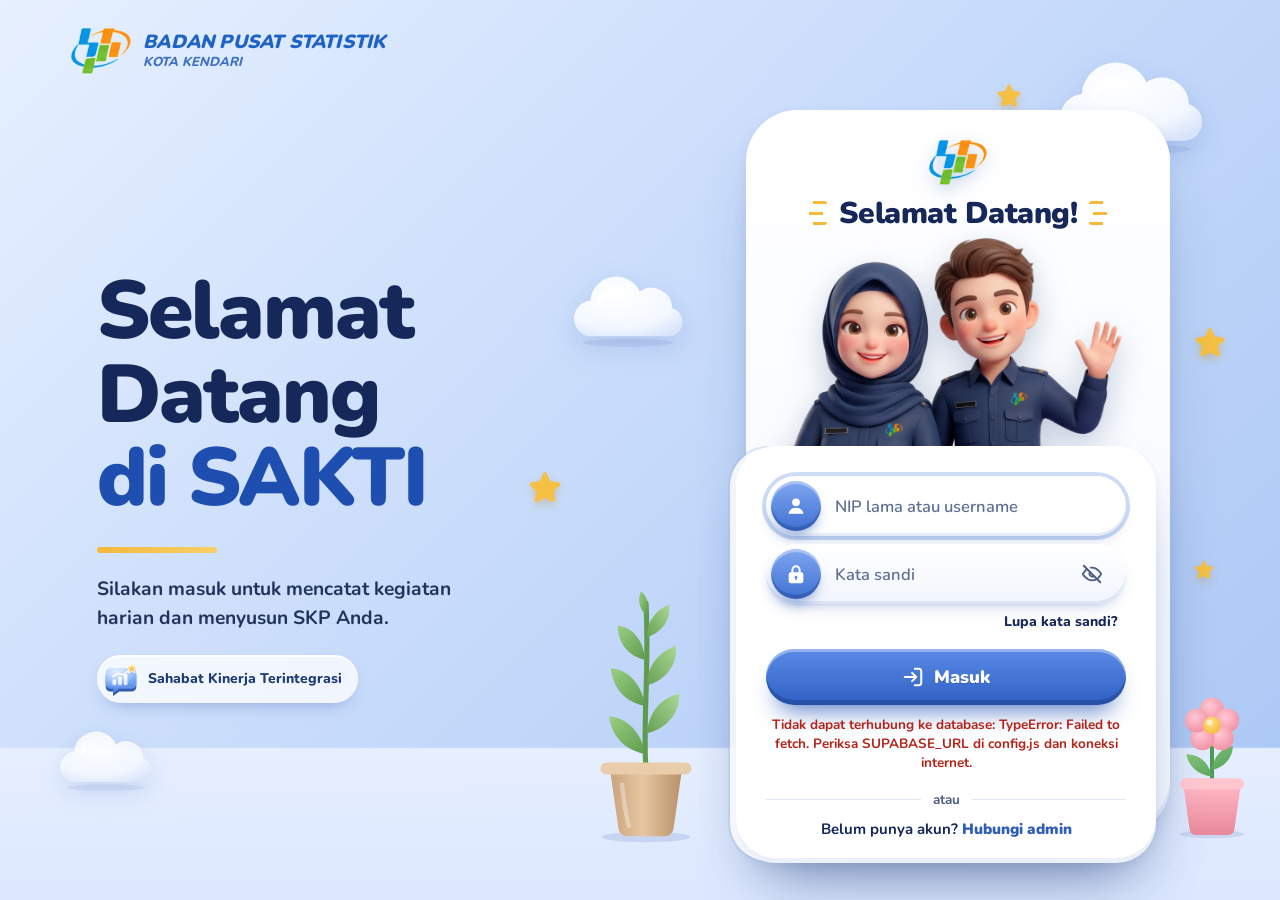
<file: input.html>
<!DOCTYPE html>
<html lang="id" class="hal-chat">
<head>
<meta charset="utf-8">
<script>try { sessionStorage.setItem('sakti-sesi', '1'); } catch (e) { }</script>
<meta name="viewport" content="width=device-width, initial-scale=1, viewport-fit=cover, interactive-widget=resizes-content">
<meta name="robots" content="noindex, nofollow">
<title>Catat Kegiatan – SAKTI</title>
<meta name="theme-color" content="#EAF1FC">
<meta name="mobile-web-app-capable" content="yes">
<meta name="apple-mobile-web-app-capable" content="yes">
<meta name="apple-mobile-web-app-status-bar-style" content="black-translucent">
<meta name="apple-mobile-web-app-title" content="Catat SAKTI">
<link rel="manifest" href="manifest-input.json">
<link rel="icon" href="icons/input-192.png?v=3">
<link rel="apple-touch-icon" href="icons/input-192.png?v=3">
<style>
  :root { --hijau:#008069; --hijau-tua:#005c4b; --kirim:#00a884; --gel:#d9fdd3; --bg:#efeae2; --teks:#111b21; --abu:#667781; --biru:#53bdeb; }
  * { box-sizing: border-box; -webkit-tap-highlight-color: transparent; }
  html, body { margin: 0; height: 100%; }
  body { font-family: -apple-system, "Segoe UI", Roboto, "Helvetica Neue", Arial, sans-serif; color: var(--teks); background: var(--bg); display: flex; flex-direction: column; height: 100dvh; overflow: hidden; position: fixed; top: 0; left: 0; right: 0; }
  header { background: var(--hijau); color: #fff; display: flex; align-items: center; gap: 10px; padding: 8px 6px 8px 8px; padding-top: calc(8px + env(safe-area-inset-top)); flex-shrink: 0; box-shadow: 0 1px 3px rgba(0,0,0,.15); z-index: 5; }
  .ikon-btn { background: none; border: 0; color: inherit; width: 40px; height: 40px; border-radius: 50%; display: grid; place-items: center; cursor: pointer; flex-shrink: 0; text-decoration: none; }
  .ikon-btn:active { background: rgba(255,255,255,.15); }
  .ikon-btn svg { width: 22px; height: 22px; fill: currentColor; }
  #menuAkun { position: fixed; top: calc(52px + env(safe-area-inset-top)); right: 8px; z-index: 60; background: #fff; color: #111b21; border-radius: 12px; box-shadow: 0 10px 30px rgba(0,0,0,.25); min-width: 230px; padding: 6px 0; }
  #menuAkun[hidden] { display: none; }
  #menuAkun .ma-akun { padding: 8px 16px 10px; border-bottom: 1px solid #e9edef; margin-bottom: 4px; }
  #menuAkun .ma-akun b { display: block; font-size: 14.5px; } #menuAkun .ma-akun small { color: #667781; font-size: 12.5px; }
  #menuAkun a, #menuAkun button { display: flex; align-items: center; gap: 12px; width: 100%; padding: 11px 16px; border: 0; background: none; font: inherit; font-size: 15px; color: inherit; text-decoration: none; cursor: pointer; text-align: left; }
  #menuAkun a:active, #menuAkun button:active, #menuAkun a:hover, #menuAkun button:hover { background: #f0f2f5; }
  #menuAkun svg { width: 20px; height: 20px; fill: #54656f; flex-shrink: 0; }
  #menuAkun .keluar { color: #b42318; border-top: 1px solid #e9edef; margin-top: 4px; } #menuAkun .keluar svg { fill: #b42318; }
  .avatar { width: 40px; height: 40px; border-radius: 50%; background: #dfe5e7; color: var(--hijau); display: grid; place-items: center; font-weight: 700; font-size: 13px; flex-shrink: 0; }
  .judul { flex: 1; min-width: 0; line-height: 1.2; }
  .judul b { display: block; font-size: 17px; font-weight: 600; }
  .judul small { display: block; font-size: 12.5px; opacity: .85; white-space: nowrap; overflow: hidden; text-overflow: ellipsis; }
  #tglPick { position: absolute; opacity: 0; pointer-events: none; width: 1px; height: 1px; }

  #chat { flex: 1; overflow-y: auto; padding: 10px 12px 14px; background-color: var(--bg);
    background-image: radial-gradient(rgba(0,0,0,.035) 1px, transparent 1.5px), radial-gradient(rgba(0,0,0,.025) 1px, transparent 1.5px);
    background-size: 26px 26px, 26px 26px; background-position: 0 0, 13px 13px; overscroll-behavior: contain; }
  .tgl-chip { position: sticky; top: 4px; z-index: 2; margin: 10px auto; width: max-content; max-width: 90%; background: #fff; color: #54656f; font-size: 12.5px; padding: 5px 12px; border-radius: 8px; box-shadow: 0 1px .5px rgba(11,20,26,.13); }
  .info { margin: 10px auto 14px; max-width: 420px; background: #ffeecd; color: #54656f; font-size: 13px; line-height: 1.45; padding: 8px 12px; border-radius: 8px; text-align: center; box-shadow: 0 1px .5px rgba(11,20,26,.13); }
  .gel { position: relative; margin: 2px 0 2px auto; width: fit-content; max-width: min(82%, 520px); background: var(--gel); border-radius: 8px; padding: 6px 8px 8px 9px; box-shadow: 0 1px .5px rgba(11,20,26,.13); cursor: pointer; animation: muncul .18s ease-out; display: flow-root; }
  .gel.ekor { border-top-right-radius: 0; margin-top: 8px; }
  .gel.ekor::after { content: ""; position: absolute; top: 0; right: -8px; border-width: 0 0 10px 8px; border-style: solid; border-color: transparent transparent transparent var(--gel); }
  .gel:active { filter: brightness(.96); }
  @keyframes muncul { from { transform: translateY(6px); opacity: 0; } }
  .gel .tag { white-space: nowrap; display: inline-flex; align-items: center; gap: 4px; font-size: 12px; font-weight: 600; color: var(--hijau-tua); background: rgba(0,128,105,.1); border-radius: 6px; padding: 2px 7px; margin-bottom: 4px; max-width: 100%; }
  .gel .tag span { white-space: nowrap; overflow: hidden; text-overflow: ellipsis; min-width: 0; }
  .gel .tag em { font-style: normal; flex-shrink: 0; }
  [hidden] { display: none !important; }
  .gel .isi { font-size: 14.6px; line-height: 1.38; white-space: pre-wrap; word-wrap: break-word; }
  .gel .meta { float: right; margin: 6px 0 -4px 12px; font-size: 11px; color: var(--abu); display: inline-flex; align-items: center; gap: 3px; position: relative; top: 4px; }
  .gel .meta svg { width: 16px; height: 11px; fill: var(--biru); }
  .gel .fotos { display: grid; gap: 3px; margin: -2px -4px 6px -5px; border-radius: 6px; overflow: hidden; }
  .gel .fotos.n1 { grid-template-columns: 1fr; } .gel .fotos.n2, .gel .fotos.n4 { grid-template-columns: 1fr 1fr; } .gel .fotos.n3 { grid-template-columns: 1fr 1fr 1fr; }
  .gel .fotos img, .gel .fotos .ph { width: 100%; aspect-ratio: 1; object-fit: cover; display: block; background: #c8d8c4; }
  .gel .fotos.n1 img, .gel .fotos.n1 .ph { aspect-ratio: auto; max-height: 300px; min-height: 120px; width: 260px; max-width: 100%; }

  #bawah { flex-shrink: 0; background: transparent; padding: 0 6px calc(6px + env(safe-area-inset-bottom)); }
  #banner { display: none; align-items: center; gap: 8px; background: #fff7d6; color: #6b5300; font-size: 13px; padding: 7px 10px; border-radius: 10px; margin: 0 2px 6px; box-shadow: 0 1px .5px rgba(11,20,26,.13); }
  #banner.on { display: flex; } #banner span { flex: 1; } #banner button { border: 0; background: #6b5300; color: #fff; border-radius: 6px; padding: 4px 9px; font-size: 12px; cursor: pointer; }
  #chips { display: flex; gap: 6px; overflow-x: auto; padding: 2px 2px 7px; scrollbar-width: none; }
  #chips::-webkit-scrollbar, #bidang::-webkit-scrollbar { display: none; }
  .rk-bar { display: flex; align-items: center; gap: 8px; width: calc(100% - 4px); margin: 0 2px 7px; padding: 7px 10px; background: #fff; border: 1px solid #d1d7db; border-radius: 10px; font: inherit; font-size: 13px; text-align: left; cursor: pointer; color: var(--teks); box-shadow: 0 1px .5px rgba(11,20,26,.08); }
  .rk-bar .rk-teks { flex: 1; min-width: 0; overflow: hidden; text-overflow: ellipsis; white-space: nowrap; }
  .rk-bar .rk-ubah { color: var(--hijau); font-weight: 700; font-size: 12.5px; flex-shrink: 0; }
  .rk-bar.kosong { border-style: dashed; color: #54656f; }
  .rk-bar .rk-teks small { display: block; font-size: 11.5px; color: #667781; overflow: hidden; text-overflow: ellipsis; white-space: nowrap; margin-top: 1px; }
  .rk-bar.oto { border-color: #25d366; background: #f0fdf4; box-shadow: 0 0 0 2px rgba(37,211,102,.18); }
  .rk-bar.oto .rk-ubah { color: #128c4b; } .rk-bar .rk-lbl { display: inline-block; font-size: 10.5px; font-weight: 700; color: #fff; background: #25a55f; border-radius: 4px; padding: 0 5px; margin-right: 5px; vertical-align: 1px; }
  .rk-saran { display: flex; align-items: center; gap: 8px; width: calc(100% - 4px); margin: -3px 2px 7px; padding: 6px 10px; border: 1px dashed #e8a33d; background: #fffaf0; border-radius: 10px; font: inherit; font-size: 12.5px; text-align: left; cursor: pointer; color: #6b4a00; }
  .rk-saran span { flex: 1; min-width: 0; overflow: hidden; text-overflow: ellipsis; white-space: nowrap; } .rk-saran b.pakai { flex-shrink: 0; color: #b26a00; }
  .e-rk { display: block; width: 100%; text-align: left; font: inherit; font-size: 14px; padding: 10px; border: 1px solid #d1d7db; border-radius: 8px; background: #fff; cursor: pointer; line-height: 1.35; color: var(--teks); }
  #bidang { display: flex; gap: 6px; overflow-x: auto; padding: 2px 2px 6px; scrollbar-width: none; }
  .bd { flex-shrink: 0; border: 0; background: rgba(0,128,105,.1); color: var(--hijau-tua); font: inherit; font-size: 12.5px; font-weight: 700; padding: 6px 12px; border-radius: 8px; cursor: pointer; }
  .bd.on { background: var(--hijau-tua); color: #fff; }
  .chip.baru { border-style: dashed; color: var(--hijau); font-weight: 600; }
  .chip { flex-shrink: 0; border: 1px solid #d1d7db; background: #fff; color: #3b4a54; font-size: 13px; padding: 6px 11px; border-radius: 16px; cursor: pointer; max-width: 230px; white-space: nowrap; overflow: hidden; text-overflow: ellipsis; font-family: inherit; }
  .chip.on { background: var(--hijau); border-color: var(--hijau); color: #fff; }
  .chip.atur { border-style: dashed; color: var(--hijau); }
  #jml { display: none; align-items: center; gap: 0; flex-shrink: 0; background: #fff; border: 1px solid #d1d7db; border-radius: 16px; overflow: hidden; font-size: 13px; }
  #jml.on { display: inline-flex; }
  #jml button { border: 0; background: none; width: 30px; height: 30px; font-size: 17px; color: var(--hijau); cursor: pointer; }
  #jml b { min-width: 46px; text-align: center; font-weight: 600; }
  #pratinjau { display: none; gap: 6px; padding: 6px 2px 8px; overflow-x: auto; }
  #pratinjau.on { display: flex; }
  #pratinjau div { position: relative; flex-shrink: 0; }
  #pratinjau img { width: 64px; height: 64px; object-fit: cover; border-radius: 8px; display: block; border: 2px solid #fff; box-shadow: 0 1px 2px rgba(0,0,0,.2); }
  #pratinjau button { position: absolute; top: -6px; right: -6px; width: 22px; height: 22px; border-radius: 50%; border: 0; background: #3b4a54; color: #fff; font-size: 14px; line-height: 22px; padding: 0; cursor: pointer; }
  .bar { display: flex; align-items: flex-end; gap: 6px; }
  .kolom { flex: 1; display: flex; align-items: flex-end; background: #fff; border-radius: 24px; padding: 3px 4px 3px 12px; min-height: 48px; box-shadow: 0 1px .5px rgba(11,20,26,.13); }
  .kolom textarea { flex: 1; border: 0; outline: 0; resize: none; font: inherit; font-size: 16px; line-height: 1.35; padding: 11px 0; max-height: 140px; background: transparent; color: var(--teks); }
  .kolom .ikon-btn { color: #54656f; width: 42px; height: 42px; }
  #kirim { width: 48px; height: 48px; border-radius: 50%; border: 0; background: var(--kirim); color: #fff; display: grid; place-items: center; cursor: pointer; flex-shrink: 0; box-shadow: 0 1px 2px rgba(0,0,0,.2); }
  #kirim:disabled { opacity: .6; }
  #kirim svg { width: 22px; height: 22px; fill: #fff; margin-left: 2px; }

  .lapis { position: fixed; inset: 0; background: rgba(11,20,26,.45); display: none; z-index: 20; align-items: flex-end; justify-content: center; }
  .lapis.on { display: flex; }
  .sheet { background: #fff; width: 100%; max-width: 560px; border-radius: 16px 16px 0 0; padding: 16px 16px calc(16px + env(safe-area-inset-bottom)); max-height: 92dvh; overflow-y: auto; animation: naik .2s ease-out; }
  @keyframes naik { from { transform: translateY(40px); opacity: .4; } }
  .sheet h3 { margin: 0 0 12px; font-size: 17px; }
  .sheet label { display: block; font-size: 12.5px; color: var(--abu); margin: 10px 0 4px; }
  .sheet textarea, .sheet input, .sheet select { width: 100%; font: inherit; font-size: 15px; padding: 10px; border: 1px solid #d1d7db; border-radius: 8px; background: #fff; color: var(--teks); }
  .sheet textarea { min-height: 90px; resize: vertical; }
  .baris { display: flex; gap: 10px; } .baris > div { flex: 1; min-width: 0; }
  .aksi { display: flex; gap: 8px; margin-top: 16px; }
  .aksi button { flex: 1; padding: 12px; font: inherit; font-size: 15px; font-weight: 600; border-radius: 10px; border: 0; cursor: pointer; }
  .b-utama { background: var(--hijau); color: #fff; } .b-hapus { background: #fde8e8; color: #c62828; } .b-batal { background: #f0f2f5; color: #3b4a54; }
  .fotoedit { display: flex; gap: 6px; flex-wrap: wrap; } .fotoedit img { width: 70px; height: 70px; object-fit: cover; border-radius: 6px; }
  #viewer { position: fixed; inset: 0; background: rgba(0,0,0,.92); display: none; z-index: 30; align-items: center; justify-content: center; }
  #viewer.on { display: flex; } #viewer img { max-width: 100%; max-height: 100%; }
  #skp-toast { position: fixed; left: 50%; bottom: calc(110px + env(safe-area-inset-bottom)); transform: translateX(-50%) translateY(20px); background: #3b4a54; color: #fff; padding: 9px 16px; border-radius: 20px; font-size: 13.5px; opacity: 0; pointer-events: none; transition: .2s; z-index: 40; max-width: 90%; text-align: center; }
  #skp-toast.show { opacity: 1; transform: translateX(-50%); }
  #pasang { display: none; } #pasang.on { display: grid; }
  @media (min-width: 900px) { #chat { padding-left: 12%; padding-right: 12%; } #bawah { padding-left: calc(12% - 6px); padding-right: calc(12% - 6px); } }
</style>
<link rel="stylesheet" href="tema.css">
</head>
<body>
<header>
  <a class="ikon-btn" href="index.html" title="Buka Dashboard" aria-label="Buka Dashboard"><svg viewBox="0 0 24 24"><path d="M20 11H7.8l5.6-5.6L12 4l-8 8 8 8 1.4-1.4L7.8 13H20z"/></svg></a>
  <img class="avatar" src="img/logo-sakti.svg" alt="" width="40" height="40">
  <div class="judul"><b>Catatan Kegiatan</b><small id="sub">memuat…</small></div>
  <button class="ikon-btn" id="pasang" title="Pasang aplikasi" aria-label="Pasang aplikasi"><svg viewBox="0 0 24 24"><path d="M19 9h-4V3H9v6H5l7 7 7-7zM5 18v2h14v-2H5z"/></svg></button>
  <button class="ikon-btn" id="btnExcel" title="Input banyak dari Excel" aria-label="Input banyak dari Excel"><svg viewBox="0 0 24 24"><path d="M19 3H5a2 2 0 0 0-2 2v14a2 2 0 0 0 2 2h14a2 2 0 0 0 2-2V5a2 2 0 0 0-2-2zM9 17H6v-2h3v2zm0-4H6v-2h3v2zm0-4H6V7h3v2zm9 8h-7v-2h7v2zm0-4h-7v-2h7v2zm0-4h-7V7h7v2z"/></svg></button>
  <button class="ikon-btn" id="btnTgl" title="Catat untuk tanggal lain" aria-label="Pilih tanggal"><svg viewBox="0 0 24 24"><path d="M19 4h-1V2h-2v2H8V2H6v2H5a2 2 0 0 0-2 2v14a2 2 0 0 0 2 2h14a2 2 0 0 0 2-2V6a2 2 0 0 0-2-2zm0 16H5V9h14v11zM7 11h5v5H7z"/></svg></button>
  <a class="ikon-btn ikon-kuis" href="kuis.html" data-kuis-menu hidden title="Ikut Kuis BerAKHLAK" aria-label="Ikut Kuis BerAKHLAK"><svg viewBox="0 0 24 24"><path d="M21 6H3a1 1 0 0 0-1 1v10a1 1 0 0 0 1 1h18a1 1 0 0 0 1-1V7a1 1 0 0 0-1-1zm-10 7H8v3H6v-3H3v-2h3V8h2v3h3v2zm4.5 2a1.5 1.5 0 1 1 1.5-1.5 1.5 1.5 0 0 1-1.5 1.5zm3-3a1.5 1.5 0 1 1 1.5-1.5 1.5 1.5 0 0 1-1.5 1.5z"/></svg></a>
  <button class="ikon-btn" id="btnMenu" title="Menu" aria-label="Menu" aria-haspopup="true" aria-expanded="false"><svg viewBox="0 0 24 24"><path d="M12 8a2 2 0 1 0 0-4 2 2 0 0 0 0 4zm0 2a2 2 0 1 0 0 4 2 2 0 0 0 0-4zm0 6a2 2 0 1 0 0 4 2 2 0 0 0 0-4z"/></svg></button>
  <input type="date" id="tglPick" aria-hidden="true" tabindex="-1">
</header>
<div id="menuAkun" role="menu" hidden>
  <div class="ma-akun"><b id="maNama">—</b><small id="maNip"></small></div>
  <a role="menuitem" href="index.html"><svg viewBox="0 0 24 24"><path d="M3 13h8V3H3v10zm0 8h8v-6H3v6zm10 0h8V11h-8v10zm0-18v6h8V3h-8z"/></svg>Buka Dashboard</a>
  <a role="menuitem" href="kuis.html" data-kuis-menu hidden><svg viewBox="0 0 24 24"><path d="M21 6H3a1 1 0 0 0-1 1v10a1 1 0 0 0 1 1h18a1 1 0 0 0 1-1V7a1 1 0 0 0-1-1zm-10 7H8v3H6v-3H3v-2h3V8h2v3h3v2zm4.5 2a1.5 1.5 0 1 1 1.5-1.5 1.5 1.5 0 0 1-1.5 1.5zm3-3a1.5 1.5 0 1 1 1.5-1.5 1.5 1.5 0 0 1-1.5 1.5z"/></svg>Ikut Kuis BerAKHLAK <span class="skp-live">LIVE</span></a>
  <a role="menuitem" href="index.html#pengingat"><svg viewBox="0 0 24 24"><path d="M12 22a2 2 0 0 0 2-2h-4a2 2 0 0 0 2 2zm6-6V11c0-3.1-1.6-5.6-4.5-6.3V4a1.5 1.5 0 0 0-3 0v.7C7.6 5.4 6 7.9 6 11v5l-2 2v1h16v-1l-2-2z"/></svg>Pengingat catat kegiatan</a>
  <a role="menuitem" href="index.html#profil"><svg viewBox="0 0 24 24"><path d="M12 12a5 5 0 1 0 0-10 5 5 0 0 0 0 10zm0 2c-3.3 0-10 1.7-10 5v3h20v-3c0-3.3-6.7-5-10-5z"/></svg>Profil &amp; ganti password</a>
  <a role="menuitem" href="index.html#saran"><svg viewBox="0 0 24 24"><path d="M9 21h6v-1H9v1zm3-20a7 7 0 0 0-4 12.74V16a1 1 0 0 0 1 1h6a1 1 0 0 0 1-1v-2.26A7 7 0 0 0 12 1zm2.85 11.1-.85.6V15h-4v-2.3l-.85-.6A5 5 0 1 1 14.85 12.1z"/></svg>Saran untuk pengembang</a>
  <a role="menuitem" id="maWa" href="#" target="_blank" rel="noopener"><svg viewBox="0 0 32 32" style="fill:#25D366"><path d="M16 3C8.8 3 3 8.7 3 15.8c0 2.5.7 4.9 2 7L3 29l6.4-2c2 1.1 4.3 1.7 6.6 1.7 7.2 0 13-5.7 13-12.8S23.2 3 16 3zm0 23.4c-2.1 0-4.2-.6-6-1.7l-.4-.3-3.8 1.2 1.2-3.7-.3-.4a10.4 10.4 0 0 1-1.6-5.6C5.1 9.9 10 5.2 16 5.2s10.9 4.7 10.9 10.6S22 26.4 16 26.4z"/></svg>Tanya via WhatsApp</a>
  <button type="button" role="menuitem" id="maKeluar" class="keluar"><svg viewBox="0 0 24 24"><path d="M10 17l1.4-1.4L8.8 13H20v-2H8.8l2.6-2.6L10 7l-5 5 5 5zM4 5h8V3H4a2 2 0 0 0-2 2v14a2 2 0 0 0 2 2h8v-2H4V5z"/></svg>Keluar (sign out)</button>
</div>

<main id="chat" aria-live="polite"></main>

<div id="bawah">
  <div id="banner"><span id="bannerTeks"></span><button id="bannerX">Hari ini</button></div>
  <div id="bidang" role="tablist" aria-label="Bidang"></div>
  <button type="button" id="rkBar" class="rk-bar" hidden><span class="rk-ik">🎯</span><span id="rkTeks" class="rk-teks"></span><span class="rk-ubah" id="rkUbah">Ubah</span></button>
  <button type="button" id="rkSaran" class="rk-saran" hidden><span id="rkSaranTeks"></span><b class="pakai">Pakai</b></button>
  <div id="pratinjau" aria-live="polite"></div>
  <div class="bar">
    <div class="kolom">
      <textarea id="teks" rows="1" placeholder="Ketik kegiatan hari ini…" aria-label="Uraian kegiatan"></textarea>
      <button class="ikon-btn" id="btnLampir" title="Lampirkan foto bukti" aria-label="Lampirkan foto"><svg viewBox="0 0 24 24"><path d="M16.5 6.5v10.6a4.5 4.5 0 0 1-9 0V5.5a3 3 0 0 1 6 0v10.4a1.5 1.5 0 0 1-3 0V6.5H9v9.4a3 3 0 0 0 6 0V5.5a4.5 4.5 0 0 0-9 0v11.6a6 6 0 0 0 12 0V6.5h-1.5z"/></svg></button>
      <button class="ikon-btn" id="btnKamera" title="Ambil foto" aria-label="Ambil foto"><svg viewBox="0 0 24 24"><path d="M12 15.2a3.2 3.2 0 1 0 0-6.4 3.2 3.2 0 0 0 0 6.4zM9 2 7.2 4H4a2 2 0 0 0-2 2v12a2 2 0 0 0 2 2h16a2 2 0 0 0 2-2V6a2 2 0 0 0-2-2h-3.2L15 2H9zm3 15a5 5 0 1 1 0-10 5 5 0 0 1 0 10z"/></svg></button>
    </div>
    <button id="kirim" aria-label="Kirim"><svg viewBox="0 0 24 24"><path d="M2 21 23 12 2 3v7l15 2-15 2z"/></svg></button>
  </div>
  <div id="zonaLepas" aria-hidden="true"><div><svg viewBox="0 0 24 24"><path d="M19 13v6H5v-6H3v6a2 2 0 0 0 2 2h14a2 2 0 0 0 2-2v-6h-2zm-6 .67 2.59-2.58L17 12.5l-5 5-5-5 1.41-1.41L11 13.67V3h2v10.67z"/></svg><b>Lepaskan foto di sini</b><small>Foto akan dilampirkan ke kegiatan</small></div></div>
  <input type="file" id="fileGaleri" accept="image/*" multiple hidden>
  <input type="file" id="fileKamera" accept="image/*" capture="environment" hidden>
</div>

<div class="lapis" id="lapisTgl"><div class="sheet" role="dialog" aria-label="Tanggal kegiatan">
  <h3>📅 Tanggal kegiatan</h3>
  <p style="margin:-6px 0 10px;font-size:13px;color:#667781">Kegiatan beberapa hari (mis. pelatihan 3 hari)? Isi juga <b>sampai tanggal</b>. Di daftar, kegiatan tampil satu kali pada tanggal mulainya.</p>
  <div class="baris"><div><label for="tDari">Dari tanggal</label><input type="date" id="tDari"></div><div><label for="tSampai">Sampai tanggal <span style="font-weight:400">(opsional)</span></label><input type="date" id="tSampai"></div></div>
  <div class="aksi"><button class="b-batal" id="tHariIni">Hari ini</button><button class="b-batal" id="tBatal">Batal</button><button class="b-utama" id="tPakai">Pakai</button></div>
</div></div>
<div class="lapis" id="lapisEdit"><div class="sheet" role="dialog" aria-label="Ubah kegiatan">
  <h3>Ubah kegiatan</h3>
  <label for="eTeks">Uraian kegiatan</label><textarea id="eTeks"></textarea>
  <div class="baris"><div><label for="eTgl">Tanggal</label><input type="date" id="eTgl"></div><div><label for="eTglAkhir">Sampai <span style="font-weight:400">(opsional)</span></label><input type="date" id="eTglAkhir"></div></div>
  <div class="baris"><div><label for="eJam">Jam</label><input type="time" id="eJam"></div><div></div></div>
  <label for="eBidang">Bidang</label><select id="eBidang"></select>
  <div id="eRkBox"><label for="eRkBtn">Rencana Kinerja (RK)</label><button type="button" id="eRkBtn" class="e-rk"></button><input type="hidden" id="eRhk">
  <input type="hidden" id="eJml"></div>
  <label>Foto bukti</label><div class="fotoedit" id="eFoto"></div>
  <div class="aksi"><button class="b-hapus" id="eHapus">Hapus</button><button class="b-batal" id="eBatal">Batal</button><button class="b-utama" id="eSimpan">Simpan</button></div>
  <div class="aksi" id="konfirmasi" style="display:none"><button class="b-batal" id="kTidak">Tidak jadi</button><button class="b-hapus" id="kYa" style="background:#c62828;color:#fff">Ya, hapus kegiatan ini</button></div>
</div></div>
<div id="viewer"><img alt="Foto bukti"></div>

<script src="vendor/supabase-js-2.119.0.js"></script>
<script src="config.js"></script>
<script src="common.js"></script>
<script src="excel.js"></script>
<script src="rkpicker.js"></script>
<script>
(function () {
  const S = window.SKP, $ = id => document.getElementById(id);
  let rhkList = [], kegiatan = [], profil = {}, pilihBidang = null, tglCatat = null, tglAkhir = null, lampiran = [], editing = null;
  const fotoCache = new Map();

  let rkPerBidang = {};
  try { const v = JSON.parse(localStorage.getItem('skp-input-pref') || '{}'); pilihBidang = v.bidang || null; rkPerBidang = v.rk || {}; } catch (e) { }
  const simpanPref = () => { try { localStorage.setItem('skp-input-pref', JSON.stringify({ bidang: pilihBidang, rk: rkPerBidang })); } catch (e) { } };

  async function muat() {
    [kegiatan, profil, rhkList] = await Promise.all([S.list('kegiatan'), S.profil(), S.list('rhk').catch(() => [])]);
    rhkList.sort((a, b) => (a.urutan || 0) - (b.urutan || 0));
    rhkList.sort((a, b) => (a.urutan || 0) - (b.urutan || 0));
    if (!pilihBidang || !S.BIDANG.includes(pilihBidang)) pilihBidang = S.BIDANG.find(b => (profil.unit || '').toLowerCase().includes(b.toLowerCase())) || null;
    renderChips(); renderChat(); renderSub();
  }

  function renderSub() {
    const hari = S.ymd(new Date());
    const n = kegiatan.filter(k => k.tanggal === hari).length;
    $('sub').textContent = (profil.nama ? profil.nama + ' · ' : '') + (n ? n + ' kegiatan hari ini' : 'belum ada kegiatan hari ini');
  }

  function renderChips() {
    const bd = $('bidang'); bd.innerHTML = '';
    S.BIDANG.forEach(n => { const b = document.createElement('button'); b.className = 'bd' + (pilihBidang === n ? ' on' : ''); b.textContent = n; b.setAttribute('role', 'tab'); b.setAttribute('aria-selected', pilihBidang === n);
      b.onclick = () => { pilihBidang = n; simpanPref(); const rm = rkManual && rkById(rkManual); if (rm && rm.bidang && rm.bidang !== n) rkManual = undefined;   // ganti bidang → RK lain bidang dilepas
        if (rkManual === undefined) cocokkanRk(); renderChips(); }; bd.appendChild(b); });
    renderRkBar();
    setTimeout(() => { const ob = bd.querySelector('.on'); ob && ob.scrollIntoView({ inline: 'nearest', block: 'nearest' }); }, 0);
  }

  const rkById = id => rhkList.find(r => r.id === id);
  const rkAktif = () => { const r = pilihBidang && rkById(rkPerBidang[pilihBidang]); return r && (!r.bidang || r.bidang === pilihBidang) ? r : null; };
  /* RK otomatis: saat mengetik, uraian dicocokkan dengan RK & IKI (kata kunci + riwayat kegiatan) */
  let rkOto = null, rkSaran = null, rkManual;   // rkManual: undefined = belum dipilih manual; null = manual tanpa RK; id = manual
  const rkTerpakai = () => rkManual !== undefined ? (rkById(rkManual) || null) : rkOto ? rkOto.r : rkAktif();
  function cocokkanRk() {
    rkOto = null; rkSaran = null;
    const t = ta.value.trim();
    if (rkManual === undefined && t.length >= 4 && rhkList.length) {
      const h = S.cocokRk(t, rhkList, { bidang: pilihBidang, riwayat: kegiatan });
      const a = h[0], b = h[1];
      if (a) {
        const yakin = a.skor >= 6 && (a.kata.length >= 2 || a.riwayat >= 0.5) && (!b || b.skor < a.skor * 0.85);
        if (yakin && (!pilihBidang || a.r.bidang === pilihBidang || !a.r.bidang)) rkOto = a;
        else if (a.skor >= 3.5) rkSaran = a;
      }
    }
    renderRkBar();
  }
  let tundaCocok = null;
  const jadwalCocok = () => { clearTimeout(tundaCocok); tundaCocok = setTimeout(cocokkanRk, 280); };
  const noRk = r => (rhkList.indexOf(r) + 1) + '. ';
  function renderRkBar() {
    const bar = $('rkBar'), sar = $('rkSaran');
    const r = rkTerpakai(); const oto = !!(rkOto && rkManual === undefined && r === rkOto.r);
    bar.hidden = !pilihBidang && !oto;
    if (!bar.hidden) {
      const n = rhkList.filter(x => x.bidang === pilihBidang).length;
      bar.classList.toggle('kosong', !r); bar.classList.toggle('oto', oto);
      $('rkTeks').innerHTML = r ? (oto ? '<span class="rk-lbl">OTOMATIS</span>' : '') + '<b>' + noRk(r) + '</b>' + S.esc(r.nama) + (r.indikator ? '<small>IKI: ' + S.esc(r.indikator) + '</small>' : '')
        : S.esc(n ? 'Pilih RK untuk kegiatan ini (' + n + ' RK di bidang ' + pilihBidang + ')' : rhkList.length ? 'Belum ada RK untuk bidang ' + pilihBidang + ' — ketuk untuk memilih dari bidang lain' : 'Belum ada RK — tambahkan di menu RK & IKI');
      $('rkUbah').textContent = oto ? 'Bukan? Ubah' : 'Ubah';
      bar.title = r ? r.nama + (r.indikator ? '\nIKI: ' + r.indikator : '') : '';
    }
    const s = rkSaran && rkManual === undefined && rkSaran.r !== r ? rkSaran.r : null;
    sar.hidden = !s;
    if (s) $('rkSaranTeks').innerHTML = '💡 Cocok dengan RK ' + (s.bidang && s.bidang !== pilihBidang ? 'bidang <b>' + S.esc(s.bidang) + '</b>: ' : '') + '<b>' + noRk(s) + '</b>' + S.esc(s.nama) + (s.indikator ? ' · IKI: ' + S.esc(s.indikator) : '');
  }
  $('rkSaran').onclick = () => {
    const s = rkSaran && rkSaran.r; if (!s) return;
    if (s.bidang && s.bidang !== pilihBidang && S.BIDANG.includes(s.bidang)) { pilihBidang = s.bidang; simpanPref(); }
    rkManual = s.id; rkSaran = null; renderChips(); S.toast('RK ' + noRk(s) + 'dipasangkan', 1500);
  };
  $('rkBar').onclick = () => {
    if (!rhkList.length) { location.href = 'index.html#rk'; return; }
    const kini = rkTerpakai();
    SKPPilihRK.buka({ rhkList, bidang: pilihBidang, terpilih: kini ? kini.id : null, judul: 'RK untuk kegiatan bidang ' + pilihBidang,
      onPilih: r => { rkManual = r ? r.id : null;
        // bidang mengikuti bidang RK yang dipilih
        if (r && r.bidang && S.BIDANG.includes(r.bidang) && r.bidang !== pilihBidang) { pilihBidang = r.bidang; S.toast('Bidang menyesuaikan RK: ' + r.bidang, 1600); }
        if (pilihBidang) { if (r) rkPerBidang[pilihBidang] = r.id; else delete rkPerBidang[pilihBidang]; }
        simpanPref(); renderChips(); } });
  };

  const centang = '<svg viewBox="0 0 16 11"><path d="M11.07.65 4.98 7.3 2.4 4.73 1.33 5.8l3.68 3.68L12.14 1.7zM14.6.65 8.5 7.3l-.78-.78-1.06 1.07 1.87 1.87L15.67 1.7z"/></svg>';

  function renderChat() {
    const chat = $('chat');
    const nearBottom = chat.scrollHeight - chat.scrollTop - chat.clientHeight < 120;
    const list = kegiatan.slice().sort((a, b) => (a.tanggal + (a.jam || '') + a.dibuat).localeCompare(b.tanggal + (b.jam || '') + b.dibuat));
    const rmap = {}; rhkList.forEach((r, i) => rmap[r.id] = { r, i });
    let html = '<div class="info">📒 Catat kegiatan seperti mengirim pesan WhatsApp. Pilih <b>bidang</b> di atas kolom ketik — kegiatan tiap bidang menjadi satu dokumen Bukti Dukung. Banyak kegiatan sekaligus? Ketuk ikon tabel ▦ di atas untuk impor dari Excel, lampirkan foto bukti dengan 📎 atau 📷' + (matchMedia('(pointer:fine)').matches ? ', atau langsung <b>tempel screenshot dengan Ctrl+V</b>' : '') + ', dan ketuk pesan untuk mengubah atau menghapus.</div>';
    let last = null, lastTs = 0;
    const show = list.slice(-400);
    for (const k of show) {
      let ekor = false;
      if (k.tanggal !== last) { html += `<div class="tgl-chip">${S.esc(S.labelHari(k.tanggal))}</div>`; last = k.tanggal; ekor = true; }
      else if ((k.dibuat || 0) - lastTs > 5 * 60000) ekor = true;
      lastTs = k.dibuat || 0;
      const rr = k.rhkId && rmap[k.rhkId];
      const tag = k.bidang ? `<div class="tag">📁 <span>${S.esc(k.bidang)}</span>${rr ? `<em>&nbsp;· 🎯 RK ${rr.i + 1}</em>` : ''}</div><br>` : '<div class="tag" style="color:#b26a00;background:#fff3dc">⚠ <span>belum pilih bidang</span></div><br>';
      const nf = (k.fotoIds || []).length;
      const fotos = nf ? `<div class="fotos n${Math.min(nf, 4) === 4 ? 4 : Math.min(nf, 3)}">${k.fotoIds.slice(0, nf > 4 ? 4 : nf).map(id => `<div class="ph" data-foto="${id}"></div>`).join('')}</div>` : '';
      const rentang = k.tanggalAkhir && k.tanggalAkhir > k.tanggal ? `<div class="tag" style="background:#e7f0fb;color:#1f4e79">📅 ${S.esc(S.rentangTgl(k.tanggal, k.tanggalAkhir))}</div><br>` : '';
      html += `<div class="gel${ekor ? ' ekor' : ''}" data-id="${k.id}">${fotos}${tag}${rentang}<span class="isi">${S.esc(k.teks || '')}</span><span class="meta">${S.esc(k.jam || '')} ${centang}</span></div>`;
    }
    chat.innerHTML = html;
    chat.querySelectorAll('[data-foto]').forEach(isiFoto);
    if (nearBottom || !renderChat.done) chat.scrollTop = chat.scrollHeight;
    renderChat.done = true;
  }

  async function ambilFoto(id) { if (!fotoCache.has(id)) fotoCache.set(id, S.get('foto', id)); return fotoCache.get(id); }
  async function isiFoto(el) {
    const f = await ambilFoto(el.dataset.foto); if (!f) return;
    const img = new Image(); img.src = f.data; img.alt = 'Foto bukti'; img.dataset.foto = el.dataset.foto;
    const chat = $('chat'); const atBottom = chat.scrollHeight - chat.scrollTop - chat.clientHeight < 40;
    el.replaceWith(img); img.onload = () => { if (atBottom) chat.scrollTop = chat.scrollHeight; };
  }

  $('chat').addEventListener('click', e => {
    const im = e.target.closest('img[data-foto]');
    if (im) { $('viewer').querySelector('img').src = im.src; $('viewer').classList.add('on'); return; }
    const g = e.target.closest('.gel'); if (g) bukaEdit(g.dataset.id);
  });
  $('viewer').onclick = () => $('viewer').classList.remove('on');

  /* Input */
  const ta = $('teks');
  const autosize = () => { ta.style.height = 'auto'; ta.style.height = Math.min(ta.scrollHeight, 140) + 'px'; };
  ta.addEventListener('input', autosize); ta.addEventListener('input', jadwalCocok);
  ta.addEventListener('keydown', e => { if (e.key === 'Enter' && !e.shiftKey && matchMedia('(pointer:fine)').matches) { e.preventDefault(); kirim(); } });
  $('kirim').onclick = kirim;
  $('btnLampir').onclick = () => $('fileGaleri').click();
  $('btnKamera').onclick = () => $('fileKamera').click();
  const MAKS_FOTO = 8;
  /* tambah foto dari pilih file, tempel (Ctrl+V), atau seret-lepas */
  async function tambahFoto(files, asal) {
    files = [...files].filter(f => f && /^image\//.test(f.type)); if (!files.length) return 0;
    const sisa = MAKS_FOTO - lampiran.length; if (sisa <= 0) { S.toast('Maksimal ' + MAKS_FOTO + ' foto per kegiatan'); return 0; }
    let n = 0, awal = lampiran.length;
    for (const f of files.slice(0, sisa)) { try { lampiran.push(asal === 'tempel' ? await S.compressImage(f, 1600, 0.8) : await S.compressImage(f)); n++; } catch (e) { S.toast('Foto gagal dibaca'); } }   // tangkapan layar berisi tulisan: resolusi sedikit lebih tinggi agar tetap terbaca
    renderPratinjau(awal);
    if (files.length > sisa) S.toast('Hanya ' + sisa + ' foto ditambahkan (maksimal ' + MAKS_FOTO + ')');
    else if (asal === 'tempel' && n) S.toast(n === 1 ? '📋 Screenshot ditempel — tulis uraiannya lalu kirim' : '📋 ' + n + ' gambar ditempel');
    else if (asal === 'seret' && n) S.toast(n + ' foto ditambahkan');
    if (asal !== 'pilih') ta.focus();
    return n;
  }
  [$('fileGaleri'), $('fileKamera')].forEach(inp => inp.onchange = async () => { await tambahFoto(inp.files, 'pilih'); inp.value = ''; });
  const lembarTerbuka = () => document.querySelector('.lapis.on, #viewer.on');
  window.addEventListener('paste', e => {
    const cd = e.clipboardData; if (!cd) return;
    const gambar = [...(cd.items || [])].filter(it => it.kind === 'file' && /^image\//.test(it.type)).map(it => it.getAsFile()).filter(Boolean);
    if (!gambar.length) return;                                   // teks biasa: tempel seperti biasa
    if (cd.getData('text/plain') && !/^\s*$/.test(cd.getData('text/plain')) && e.target === ta) return;   // salinan dari dokumen (teks + gambar): utamakan teks
    if (lembarTerbuka()) { if (document.querySelector('#lapisEdit.on')) S.toast('Tutup jendela Ubah dulu, lalu tempel screenshot di kolom catatan'); return; }
    e.preventDefault(); tambahFoto(gambar, 'tempel');
  });
  // seret-lepas gambar dari folder komputer ke halaman
  let seretN = 0; const zona = $('zonaLepas');
  const adaGambar = e => [...((e.dataTransfer && e.dataTransfer.items) || [])].some(it => it.kind === 'file' && (!it.type || /^image\//.test(it.type)));
  window.addEventListener('dragenter', e => { if (!adaGambar(e) || lembarTerbuka()) return; e.preventDefault(); seretN++; zona.classList.add('on'); });
  window.addEventListener('dragover', e => { if (adaGambar(e) && !lembarTerbuka()) { e.preventDefault(); e.dataTransfer.dropEffect = 'copy'; } });
  window.addEventListener('dragleave', () => { if (--seretN <= 0) { seretN = 0; zona.classList.remove('on'); } });
  window.addEventListener('drop', e => { seretN = 0; zona.classList.remove('on'); if (!e.dataTransfer || !e.dataTransfer.files.length || lembarTerbuka()) return; e.preventDefault(); tambahFoto(e.dataTransfer.files, 'seret'); });
  if (matchMedia('(pointer:fine)').matches) ta.placeholder = 'Ketik kegiatan… (Ctrl+V untuk tempel screenshot)';
  function renderPratinjau(baruDari) {
    const p = $('pratinjau'); p.classList.toggle('on', lampiran.length > 0); p.innerHTML = '';
    lampiran.forEach((f, i) => { const d = document.createElement('div'); if (baruDari != null && i >= baruDari) d.className = 'baru'; d.innerHTML = `<img src="${f.data}" alt="Foto ${i + 1}"><button aria-label="Hapus foto ${i + 1}">×</button>`; d.querySelector('button').onclick = () => { lampiran.splice(i, 1); renderPratinjau(); }; p.appendChild(d); });
    if (lampiran.length) p.insertAdjacentHTML('beforeend', `<small class="pt-jml">${lampiran.length}/${MAKS_FOTO} foto</small>`);
    if (baruDari != null) p.scrollLeft = p.scrollWidth;
  }

  let sibuk = false;
  async function kirim() {
    const teks = ta.value.trim();
    if (!teks && !lampiran.length) { ta.focus(); return; }
    if (!pilihBidang) { S.toast('Pilih bidang kegiatan dulu (Sosial, Distribusi, Produksi, Nerwilis, IPDS, atau TU)'); const bd = $('bidang'); bd.style.outline = '2px solid #e8a33d'; bd.style.borderRadius = '8px'; setTimeout(() => bd.style.outline = '', 1800); return; }
    if (sibuk) return; sibuk = true; $('kirim').disabled = true;
    const sb = S.sibuk(lampiran.length ? 'Mengunggah ' + lampiran.length + ' foto…' : 'Menyimpan kegiatan…', lampiran.length ? 0 : 300);
    try {
      const now = new Date();
      const fotoIds = [];
      for (const f of lampiran) { const id = 'f' + S.uid(); await S.put('foto', { id, data: f.data, w: f.w, h: f.h }); fotoIds.push(id); fotoCache.set(id, Promise.resolve({ id, data: f.data })); }
      const k = { id: 'k' + S.uid(), ...(tglAkhir ? { tanggalAkhir: tglAkhir } : {}), tanggal: tglCatat || S.ymd(now), jam: S.pad(now.getHours()) + ':' + S.pad(now.getMinutes()), teks: teks || '(foto bukti)', bidang: ((rkTerpakai() || {}).bidang && S.BIDANG.includes(rkTerpakai().bidang)) ? rkTerpakai().bidang : pilihBidang, jenisId: null, rhkId: (rkTerpakai() || {}).id || null, jumlah: 1, fotoIds, dibuat: Date.now() };
      await S.put('kegiatan', k);
      kegiatan.push(k); ta.value = ''; autosize(); lampiran = []; renderPratinjau(); clearTimeout(tundaCocok); rkOto = null; rkSaran = null; rkManual = undefined; renderRkBar();
      $('chat').scrollTop = $('chat').scrollHeight; renderChat(); $('chat').scrollTop = $('chat').scrollHeight; renderSub();
      if (navigator.vibrate) try { navigator.vibrate(15); } catch (e) { }
    } catch (e) {
      S.toast(e && e.code === 'quota_exceeded' ? 'Penyimpanan penuh — hapus beberapa foto lama.' : 'Gagal menyimpan: ' + (e && e.message || e));
    } finally { sb.selesai(); sibuk = false; $('kirim').disabled = false; }
  }

  /* Catat untuk tanggal lain */
  $('btnExcel').onclick = () => SKPExcel.bukaImpor({ kegiatanAda: () => kegiatan, selesai: () => muat().then(() => { $('chat').scrollTop = $('chat').scrollHeight; }) });
  /* Tanggal kegiatan: satu tanggal atau rentang (dari–sampai) */
  $('btnTgl').onclick = () => { const hari = S.ymd(new Date()); $('tDari').value = tglCatat || hari; $('tSampai').value = tglAkhir || ''; $('tDari').max = hari; $('tSampai').max = hari; $('tSampai').min = $('tDari').value; $('lapisTgl').classList.add('on'); };
  $('tDari').onchange = () => { $('tSampai').min = $('tDari').value; if ($('tSampai').value && $('tSampai').value < $('tDari').value) $('tSampai').value = ''; };
  $('tBatal').onclick = () => $('lapisTgl').classList.remove('on');
  $('lapisTgl').onclick = e => { if (e.target.id === 'lapisTgl') $('lapisTgl').classList.remove('on'); };
  $('tHariIni').onclick = () => { setTgl(null, null); $('lapisTgl').classList.remove('on'); };
  $('tPakai').onclick = () => { const a = $('tDari').value || S.ymd(new Date()), z = $('tSampai').value; setTgl(a, z && z > a ? z : null); $('lapisTgl').classList.remove('on'); };
  $('bannerX').onclick = () => setTgl(null, null);
  function setTgl(v, akhir) {
    const hari = S.ymd(new Date()); if (v === hari && !akhir) v = null;
    tglCatat = v; tglAkhir = akhir || null; const aktif = !!(v || tglAkhir);
    $('banner').classList.toggle('on', aktif);
    const mulai = v || hari;
    if (aktif) $('bannerTeks').textContent = '📅 Mencatat untuk ' + (tglAkhir ? S.rentangTgl(mulai, tglAkhir) + ' (' + (Math.round((S.parseYmd(tglAkhir) - S.parseYmd(mulai)) / 864e5) + 1) + ' hari)' : S.tglPanjang(mulai));
    ta.placeholder = aktif ? 'Ketik kegiatan ' + (tglAkhir ? S.rentangTgl(mulai, tglAkhir) : 'tanggal ' + S.tglSedang(mulai)) + '…' : 'Ketik kegiatan hari ini…';
  }

  /* Ubah / hapus */
  function bukaEdit(id) {
    const k = kegiatan.find(x => x.id === id); if (!k) return; editing = JSON.parse(JSON.stringify(k));
    $('eTeks').value = k.teks || ''; $('eTgl').value = k.tanggal; $('eTglAkhir').value = k.tanggalAkhir || ''; $('eJam').value = k.jam || ''; $('eJml').value = k.jumlah || 1;
    $('eRhk').value = k.rhkId || ''; tampilERk(); $('eRkBox').hidden = !rhkList.length;
    $('eBidang').innerHTML = '<option value="">— Pilih bidang —</option>' + S.bidangDari(k.bidang).map(b => `<option>${S.esc(b)}</option>`).join(''); $('eBidang').value = k.bidang || '';
    const ef = $('eFoto'); ef.innerHTML = (k.fotoIds || []).length ? '' : '<small style="color:#667781">Tidak ada foto</small>';
    (k.fotoIds || []).forEach(fid => { const w = document.createElement('div'); w.style.position = 'relative'; w.innerHTML = `<img alt=""><button aria-label="Hapus foto" style="position:absolute;top:-6px;right:-6px;width:22px;height:22px;border-radius:50%;border:0;background:#3b4a54;color:#fff;cursor:pointer">×</button>`;
      ambilFoto(fid).then(f => f && (w.querySelector('img').src = f.data));
      w.querySelector('button').onclick = () => { editing.fotoIds = editing.fotoIds.filter(x => x !== fid); editing._hapusFoto = (editing._hapusFoto || []).concat(fid); w.remove(); };
      ef.appendChild(w); });
    $('konfirmasi').style.display = 'none'; $('lapisEdit').classList.add('on');
  }
  function tampilERk() { const r = rkById($('eRhk').value); $('eRkBtn').innerHTML = r ? '🎯 <b>' + (rhkList.indexOf(r) + 1) + '.</b> ' + S.esc(r.nama) + (r.indikator ? '<div style="font-size:12px;color:#667781;margin-top:3px">IKI: ' + S.esc(r.indikator) + '</div>' : '') : '<span style="color:#667781">— Tanpa RK — ketuk untuk memilih</span>'; }
  const pilihBd = (sel, b) => { if (!b) return; if (![...sel.options].some(o => o.value === b)) sel.add(new Option(b, b)); sel.value = b; };
  $('eRkBtn').onclick = () => SKPPilihRK.buka({ rhkList, bidang: $('eBidang').value, terpilih: $('eRhk').value, onPilih: r => { $('eRhk').value = r ? r.id : ''; if (r) pilihBd($('eBidang'), r.bidang); tampilERk(); } });
  const tutupEdit = () => { $('lapisEdit').classList.remove('on'); editing = null; };
  $('eBatal').onclick = tutupEdit;
  $('lapisEdit').onclick = e => { if (e.target.id === 'lapisEdit') tutupEdit(); };
  $('eSimpan').onclick = async () => {
    if (!editing) return;
    const hapus = editing._hapusFoto || []; delete editing._hapusFoto;
    Object.assign(editing, { teks: $('eTeks').value.trim() || '(foto bukti)', tanggal: $('eTgl').value || editing.tanggal, ...(($('eTglAkhir').value || editing.tanggalAkhir !== undefined) ? { tanggalAkhir: $('eTglAkhir').value > ($('eTgl').value || editing.tanggal) ? $('eTglAkhir').value : null } : {}), jam: $('eJam').value, bidang: $('eBidang').value || null, rhkId: $('eRhk').value || null, jumlah: Math.max(1, parseInt($('eJml').value) || 1) });
    const sb = S.sibuk('Menyimpan perubahan…');
    try { await S.put('kegiatan', editing); for (const f of hapus) await S.del('foto', f); const i = kegiatan.findIndex(x => x.id === editing.id); kegiatan[i] = editing; tutupEdit(); renderChat(); renderSub(); S.toast('Kegiatan diperbarui'); }
    catch (e) { S.toast('Gagal menyimpan'); } finally { sb.selesai(); }
  };
  $('eHapus').onclick = () => { $('konfirmasi').style.display = 'flex'; };
  $('kTidak').onclick = () => { $('konfirmasi').style.display = 'none'; };
  $('kYa').onclick = async () => {
    const k = kegiatan.find(x => x.id === editing.id);
    try { await S.hapusKegiatan(k); kegiatan = kegiatan.filter(x => x.id !== k.id); tutupEdit(); renderChat(); renderSub(); S.toast('Kegiatan dihapus'); } catch (e) { S.toast('Gagal menghapus'); }
  };

  /* Pasang ke HP (PWA) */
  let promptPasang = null;
  window.addEventListener('beforeinstallprompt', e => { e.preventDefault(); promptPasang = e; $('pasang').classList.add('on'); });
  $('pasang').onclick = async () => { if (!promptPasang) return; promptPasang.prompt(); await promptPasang.userChoice; promptPasang = null; $('pasang').classList.remove('on'); };

  let masuk = false;
  const segarkan = () => { if (masuk && !$('lapisEdit').classList.contains('on')) muat().catch(e => S.toast(e.message)); };
  S.onChange(segarkan);
  document.addEventListener('visibilitychange', () => { if (!document.hidden) segarkan(); });
  S.registerSW();
  /* Tinggi aplikasi = area layar yang benar-benar terlihat (di sebagian HP Android, 100dvh ikut menghitung
     area tombol navigasi sistem sehingga kolom ketik tertutup; keyboard juga ikut diperhitungkan) */
  const pasTinggi = () => { const vv = window.visualViewport; const t = Math.round(vv ? vv.height : window.innerHeight); if (t > 200) document.body.style.height = t + 'px'; };
  pasTinggi(); if (window.visualViewport) { visualViewport.addEventListener('resize', pasTinggi); } window.addEventListener('resize', pasTinggi); window.addEventListener('orientationchange', () => setTimeout(pasTinggi, 300));
  document.addEventListener('visibilitychange', () => { if (!document.hidden) setTimeout(pasTinggi, 100); });
  /* Menu ⋮: akun, dashboard, profil, keluar */
  const menuAkun = $('menuAkun');
  const tutupMenu = () => { menuAkun.hidden = true; $('btnMenu').setAttribute('aria-expanded', 'false'); };
  $('btnMenu').onclick = e => { e.stopPropagation(); const buka = menuAkun.hidden; menuAkun.hidden = !buka; $('btnMenu').setAttribute('aria-expanded', String(buka));
    if (buka) { $('maWa').href = S.waLink(); const s = S.saya || {}; $('maNama').textContent = s.nama || '—'; $('maNip').textContent = s.nip_baru || s.nip || ''; } };
  document.addEventListener('click', e => { if (!menuAkun.hidden && !menuAkun.contains(e.target)) tutupMenu(); });
  document.addEventListener('keydown', e => { if (e.key === 'Escape') tutupMenu(); });
  $('maKeluar').onclick = () => { tutupMenu(); if (confirm('Keluar dari akun ini?')) S.keluar(); };
  S.mulai().then(({ pegawai }) => { if (pegawai.peran === 'admin') { location.replace('admin.html'); return; } masuk = true; return muat(); }).catch(e => S.toast(e.message, 6000));
})();
</script>
</body>
</html>
</file>
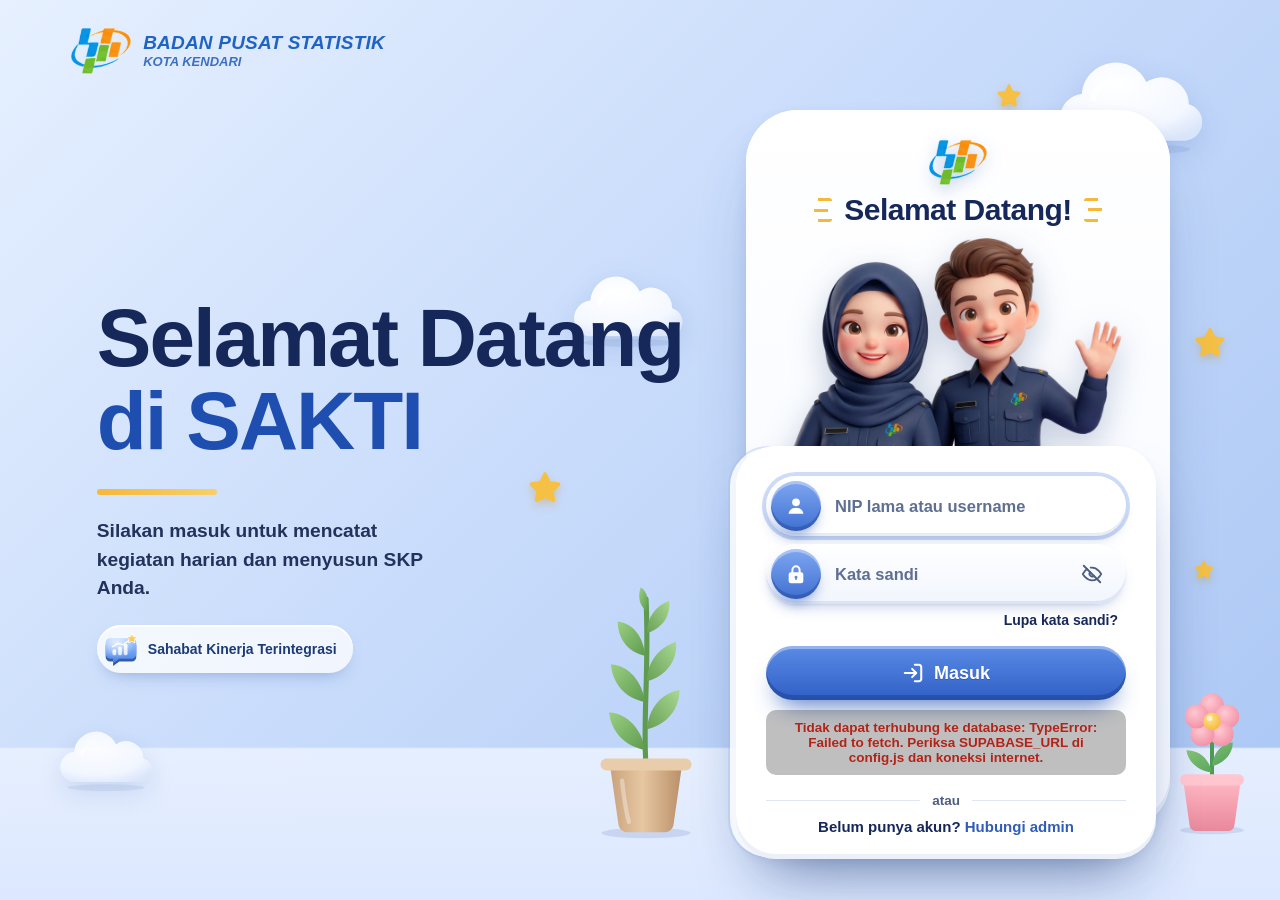
<file: kuis.html>
<!DOCTYPE html>
<html lang="id">
<head>
<meta charset="utf-8">
<script>try { sessionStorage.setItem('sakti-sesi', '1'); } catch (e) { }</script>
<meta name="viewport" content="width=device-width, initial-scale=1, viewport-fit=cover">
<meta name="robots" content="noindex, nofollow">
<title>Kuis BerAKHLAK – SAKTI</title>
<meta name="theme-color" content="#46178f">
<meta name="mobile-web-app-capable" content="yes">
<meta name="apple-mobile-web-app-capable" content="yes">
<meta name="apple-mobile-web-app-status-bar-style" content="black-translucent">
<link rel="manifest" href="manifest-dashboard.json">
<link rel="icon" href="icons/dashboard-192.png?v=3">
<link rel="apple-touch-icon" href="icons/dashboard-192.png?v=3">
<style>
  @font-face { font-family: "Plus Jakarta Sans"; font-style: normal; font-display: swap; font-weight: 200 800; src: url("fonts/plus-jakarta-sans.woff2") format("woff2"); }
  * { box-sizing: border-box; -webkit-tap-highlight-color: transparent; }
  html, body { margin: 0; min-height: 100%; }
  body { font-family: "Plus Jakarta Sans", -apple-system, "Segoe UI", Roboto, "Helvetica Neue", Arial, sans-serif; background: #46178f; color: #fff; min-height: 100dvh; display: flex; flex-direction: column; overflow-x: hidden; transition: background .4s; }
  body.benar { background: #26890c; } body.salah { background: #c8102e; } body.kosong { background: #5b5b6e; }
  .bg { position: fixed; inset: 0; pointer-events: none; overflow: hidden; z-index: 0; }
  .bg i { position: absolute; opacity: .07; animation: apung 16s linear infinite; } .bg i svg { width: 100%; height: 100%; }
  @keyframes apung { from { transform: rotate(0); } to { transform: rotate(360deg); } }
  header { position: relative; z-index: 2; display: flex; align-items: center; gap: 10px; padding: 10px 14px; padding-top: calc(10px + env(safe-area-inset-top)); background: rgba(0,0,0,.2); font-weight: 800; }
  header .kiri { flex: 1; min-width: 0; display: flex; align-items: center; gap: 8px; white-space: nowrap; overflow: hidden; text-overflow: ellipsis; font-size: 15px; }
  header .pil { background: rgba(255,255,255,.18); border-radius: 9px; padding: 5px 10px; font-size: 14px; white-space: nowrap; }
  header .pil.putih { background: #fff; color: #333; }
  header a { color: #fff; text-decoration: none; font-size: 22px; line-height: 1; padding: 2px 4px; }
  main { position: relative; z-index: 1; flex: 1; display: flex; flex-direction: column; width: 100%; max-width: 560px; margin: 0 auto; padding: 18px 16px calc(18px + env(safe-area-inset-bottom)); }
  .tengah { flex: 1; display: flex; flex-direction: column; justify-content: center; align-items: center; text-align: center; gap: 14px; }
  .logo { display: flex; gap: 4px; justify-content: center; } .logo span { width: 30px; height: 38px; border-radius: 8px; display: grid; place-items: center; font-weight: 900; font-size: 19px; box-shadow: 0 3px 0 rgba(0,0,0,.2); animation: lompat 2.4s ease-in-out infinite; }
  @keyframes lompat { 0%, 70%, 100% { transform: translateY(0); } 80% { transform: translateY(-8px); } }
  h1 { margin: 6px 0 0; font-size: 28px; } .sub { margin: 0; opacity: .85; font-size: 15px; line-height: 1.5; }
  .kotak { background: #fff; color: #222; border-radius: 16px; padding: 18px; width: 100%; max-width: 360px; box-shadow: 0 6px 0 rgba(0,0,0,.2); }
  .kotak input { width: 100%; border: 2px solid #ccc; border-radius: 10px; padding: 14px; font: inherit; font-size: 26px; font-weight: 900; text-align: center; letter-spacing: .15em; }
  .kotak input:focus { outline: 0; border-color: #46178f; }
  .tbl { width: 100%; margin-top: 12px; border: 0; border-radius: 10px; padding: 15px; font: inherit; font-size: 18px; font-weight: 900; background: #333; color: #fff; cursor: pointer; box-shadow: 0 4px 0 rgba(0,0,0,.3); }
  .tbl:active { transform: translateY(3px); box-shadow: 0 1px 0 rgba(0,0,0,.3); } .tbl:disabled { opacity: .5; }
  .tbl.putih { background: #fff; color: #46178f; max-width: 360px; }
  .catatan { font-size: 13.5px; opacity: .85; max-width: 360px; line-height: 1.5; }
  .err { background: rgba(0,0,0,.25); border-radius: 10px; padding: 10px 14px; font-size: 14px; font-weight: 600; }
  .ceklis { width: 84px; height: 84px; border-radius: 50%; background: #fff; color: #26890c; display: grid; place-items: center; font-size: 48px; font-weight: 900; animation: pop .5s cubic-bezier(.3,1.6,.6,1); }
  @keyframes pop { from { transform: scale(0); } to { transform: scale(1); } }
  .nama { background: #fff; color: #222; border-radius: 12px; padding: 12px 22px; font-size: 22px; font-weight: 900; box-shadow: 0 4px 0 rgba(0,0,0,.2); }
  .putar { width: 46px; height: 46px; border: 5px solid rgba(255,255,255,.3); border-top-color: #fff; border-radius: 50%; animation: putar 1s linear infinite; } @keyframes putar { to { transform: rotate(360deg); } }
  .kedip { animation: kedip 2s ease-in-out infinite; } @keyframes kedip { 50% { opacity: .45; } }
  /* soal */
  .soal-kep { display: flex; align-items: center; gap: 12px; margin-bottom: 12px; }
  .timer { position: relative; width: 62px; height: 62px; border-radius: 50%; display: grid; place-items: center; font-size: 26px; font-weight: 900; flex: 0 0 auto; background: conic-gradient(#fff var(--p, 100%), rgba(255,255,255,.2) 0); }
  .timer::before { content: ""; position: absolute; inset: 6px; border-radius: 50%; background: #864cbf; } .timer span { position: relative; } .timer.genting::before { background: #e21b3c; }
  .soal { flex: 1; background: #fff; color: #1d1d1d; border-radius: 14px; padding: 14px 16px; font-size: 18px; font-weight: 800; line-height: 1.35; box-shadow: 0 4px 0 rgba(0,0,0,.2); }
  .opsi { display: grid; gap: 10px; flex: 1; align-content: start; }
  .op { display: flex; align-items: center; gap: 14px; width: 100%; border: 0; border-radius: 12px; padding: 16px; min-height: 74px; color: #fff; font: inherit; font-size: 17px; font-weight: 800; text-align: left; line-height: 1.3; cursor: pointer; box-shadow: 0 5px 0 rgba(0,0,0,.28); }
  .op:active { transform: translateY(4px); box-shadow: 0 1px 0 rgba(0,0,0,.28); } .op svg { width: 34px; height: 34px; flex: 0 0 auto; }
  .op:disabled { cursor: default; }
  .terkirim .bentuk { width: 110px; height: 110px; border-radius: 22px; display: grid; place-items: center; box-shadow: 0 6px 0 rgba(0,0,0,.25); animation: pop .45s cubic-bezier(.3,1.6,.6,1); } .terkirim .bentuk svg { width: 64px; height: 64px; }
  /* hasil */
  .hasil-ik { width: 96px; height: 96px; border-radius: 50%; background: #fff; display: grid; place-items: center; font-size: 56px; font-weight: 900; animation: pop .5s cubic-bezier(.3,1.6,.6,1); }
  body.benar .hasil-ik { color: #26890c; } body.salah .hasil-ik, body.kosong .hasil-ik { color: #c8102e; } body.kosong .hasil-ik { color: #5b5b6e; }
  .poin { background: rgba(0,0,0,.25); border-radius: 12px; padding: 10px 22px; font-size: 30px; font-weight: 900; }
  .api { font-weight: 800; font-size: 16px; }
  .kunci { background: rgba(0,0,0,.2); border-radius: 12px; padding: 10px 14px; font-size: 14.5px; display: flex; align-items: center; gap: 10px; text-align: left; max-width: 100%; }
  .kunci i { width: 30px; height: 30px; border-radius: 8px; display: grid; place-items: center; flex: 0 0 auto; } .kunci i svg { width: 18px; height: 18px; }
  .posisi { background: #fff; color: #222; border-radius: 14px; padding: 12px 18px; font-weight: 900; font-size: 18px; box-shadow: 0 4px 0 rgba(0,0,0,.2); width: 100%; display: flex; align-items: center; gap: 12px; text-align: left; }
  .posisi .no { width: 44px; height: 44px; border-radius: 12px; background: #46178f; color: #fff; display: grid; place-items: center; font-size: 20px; flex: 0 0 auto; }
  .posisi small { display: block; font-size: 13px; color: #6b7280; font-weight: 700; }
  .papan { width: 100%; background: rgba(0,0,0,.2); border-radius: 14px; padding: 6px 12px; text-align: left; }
  .papan div { display: flex; align-items: center; gap: 10px; padding: 8px 0; border-bottom: 1px solid rgba(255,255,255,.12); font-weight: 700; font-size: 15px; } .papan div:last-child { border-bottom: 0; }
  .papan div b { width: 24px; text-align: center; } .papan div span { flex: 1; min-width: 0; white-space: nowrap; overflow: hidden; text-overflow: ellipsis; } .papan div.saya { color: #ffe066; }
  .medali { font-size: 84px; line-height: 1; animation: pop .6s cubic-bezier(.3,1.6,.6,1); }
  .bawah { text-align: center; font-size: 13px; opacity: .75; margin-top: 12px; }
</style>
</head>
<body>
<div class="bg" id="bg"></div>
<header><span class="kiri" id="hKiri">🎮 Kuis BerAKHLAK</span><span class="pil" id="hNo" hidden></span><span class="pil putih" id="hSkor" hidden></span><a href="index.html" title="Kembali ke SAKTI" aria-label="Kembali">×</a></header>
<main id="isi"><div class="tengah"><div class="putar"></div></div></main>

<script src="vendor/supabase-js-2.119.0.js"></script>
<script src="config.js"></script>
<script src="common.js"></script>
<script>
(() => {
  const S = window.SKP, $ = id => document.getElementById(id), esc = S.esc, c = () => S.client();
  const WARNA = ['#e21b3c', '#1368ce', '#d89e00', '#26890c'];
  const BENTUK = ['<svg viewBox="0 0 32 32"><path d="M16 4 29 27H3z" fill="#fff"/></svg>', '<svg viewBox="0 0 32 32"><path d="M16 2 30 16 16 30 2 16z" fill="#fff"/></svg>',
    '<svg viewBox="0 0 32 32"><circle cx="16" cy="16" r="13" fill="#fff"/></svg>', '<svg viewBox="0 0 32 32"><rect x="4" y="4" width="24" height="24" rx="2" fill="#fff"/></svg>'];
  const fmt = n => Number(n || 0).toLocaleString('id-ID');
  const LOGO = 'BerAKHLAK'.split('').map((h, i) => `<span style="background:${['#1d4ed8', '#1d4ed8', '#1d4ed8', '#0f766e', '#7c3aed', '#db2777', '#b91c1c', '#ea580c', '#059669'][i]};animation-delay:${i * .12}s">${h}</span>`).join('');
  $('bg').innerHTML = Array.from({ length: 10 }, (_, i) => `<i style="left:${(i * 37) % 100}%;top:${(i * 53) % 100}%;width:${50 + (i * 17) % 60}px;height:${50 + (i * 17) % 60}px;animation-duration:${14 + i % 5 * 3}s">${BENTUK[i % 4]}</i>`).join('');
  let saya = null, sesi = null, d = null, kunci = '', tenggat = 0, poll = null, sibuk = false, kirim = false, pilihan = null, lock = null, detikLalu = -1;
  const isi = h => { $('isi').innerHTML = h; };
  const warnaBody = k => { document.body.classList.remove('benar', 'salah', 'kosong'); if (k) document.body.classList.add(k); };
  const namaPendek = n => { const w = String(n || '').replace(/,.*$/, '').trim().split(/\s+/).filter(x => !/^(hj?|dr|ir|drs|dra|prof)\.?$/i.test(x)); return w.slice(0, 3).join(' ') || n; };
  const getar = p => { try { navigator.vibrate && navigator.vibrate(p); } catch (e) { } };
  async function jagaLayar() { try { if ('wakeLock' in navigator && !lock) { lock = await navigator.wakeLock.request('screen'); lock.addEventListener('release', () => lock = null); } } catch (e) { } }
  document.addEventListener('visibilitychange', () => { if (!document.hidden && sesi) { jagaLayar(); tarik(); } });

  function layarPin(pin, pesan, info) {
    warnaBody(''); $('hNo').hidden = $('hSkor').hidden = true; $('hKiri').textContent = '🎮 Kuis BerAKHLAK';
    isi(`<div class="tengah"><div class="logo">${LOGO}</div><h1>Kuis BerAKHLAK</h1><p class="sub">${info ? esc(info) : 'Masukkan PIN yang tampil di layar.'}</p>
      <div class="kotak"><input id="iPin" inputmode="numeric" autocomplete="off" maxlength="7" placeholder="PIN Kuis" value="${esc(pin || '')}" aria-label="PIN kuis"><button class="tbl" id="bMasuk" type="button">Masuk</button></div>
      ${pesan ? `<div class="err">${esc(pesan)}</div>` : ''}<div class="catatan">Anda bermain sebagai <b>${esc(saya.nama)}</b>. Jawab secepat mungkin: semakin cepat menjawab benar, semakin besar poinnya.</div></div>`);
    const go = () => gabung($('iPin').value.replace(/\D/g, ''));
    $('bMasuk').onclick = go; $('iPin').onkeydown = e => { if (e.key === 'Enter') go(); };
    if (!pin) $('iPin').focus();
  }
  async function gabung(pin) {
    if (pin.length !== 6) return layarPin(pin, 'PIN terdiri dari 6 angka.');
    $('bMasuk') && ($('bMasuk').disabled = true);
    try { const r = S.cek(await c().rpc('kuis_gabung', { p_pin: pin })); mulai(r.id); }
    catch (x) { layarPin(pin, /function|schema/i.test(x.message) ? 'Kuis belum tersedia. Hubungi admin.' : x.message); }
  }
  function mulai(id) {
    sesi = id; try { sessionStorage.setItem('sakti-kuis', id); } catch (e) { } kunci = ''; jagaLayar();
    clearInterval(poll); poll = setInterval(tarik, 1000); tarik();
    setInterval(detak, 100);
  }
  async function tarik() {
    if (!sesi || sibuk) return; sibuk = true;
    try { const r = S.cek(await c().rpc('kuis_keadaan', { p_sesi: sesi })); terima(r); }
    catch (x) { if (/belum bergabung/i.test(x.message)) { clearInterval(poll); sesi = null; try { sessionStorage.removeItem('sakti-kuis'); } catch (e) { } layarPin('', 'Sesi kuis tidak ditemukan. Masukkan PIN lagi.'); } }
    finally { sibuk = false; }
  }
  function terima(r) {
    d = r; $('hKiri').textContent = '🎮 ' + r.judul;
    $('hNo').hidden = r.status === 'lobi'; $('hNo').textContent = r.status === 'selesai' ? 'Selesai' : `${r.no + 1} / ${r.total}`;
    $('hSkor').hidden = false; $('hSkor').textContent = fmt(r.skor) + ' poin';
    if (r.status === 'soal') tenggat = performance.now() + (r.sisa_ms || 0);
    const k = r.status + '|' + r.no + '|' + (r.jawab ? 'j' : '');
    if (k === kunci) { if (r.status === 'lobi') $('jPeserta') && ($('jPeserta').textContent = r.peserta + ' pemain sudah masuk'); return; }
    const naik = !kunci.startsWith(r.status + '|' + r.no + '|'); kunci = k;
    if (r.status === 'lobi') lobi();
    else if (r.status === 'soal') { if (r.jawab) terkirim(r.jawab.pilih); else { pilihan = null; kirim = false; soal(); if (naik) getar(60); } }
    else if (r.status === 'hasil') hasil();
    else akhir();
  }
  function lobi() {
    warnaBody('');
    isi(`<div class="tengah"><div class="ceklis">✓</div><h1>Anda sudah masuk!</h1><div class="nama">${esc(namaPendek(saya.nama))}</div><p class="sub">Lihat nama Anda di layar.</p>
      <div class="putar" style="margin-top:14px"></div><p class="sub kedip">Menunggu kuis dimulai…</p><p class="sub" id="jPeserta" style="font-size:13.5px">${d.peserta} pemain sudah masuk</p></div>`);
  }
  function soal() {
    warnaBody(''); detikLalu = -1; const q = d.soal;
    isi(`<div class="soal-kep"><div class="timer" id="tm"><span>${d.durasi}</span></div><div class="soal">${esc(q.t)}</div></div>
      <div class="opsi">${q.p.map((p, j) => `<button class="op" type="button" data-j="${j}" style="background:${WARNA[j]}">${BENTUK[j]}<span>${esc(p)}</span></button>`).join('')}</div>`);
    document.querySelectorAll('.op').forEach(b => b.onclick = () => jawab(Number(b.dataset.j)));
  }
  async function jawab(j) {
    if (kirim) return; kirim = true; pilihan = j; getar(30);
    document.querySelectorAll('.op').forEach(b => { b.disabled = true; if (Number(b.dataset.j) !== j) b.style.opacity = '.3'; });
    try { S.cek(await c().rpc('kuis_jawab', { p_sesi: sesi, p_no: d.no, p_pilih: j })); terkirim(j); kunci = d.status + '|' + d.no + '|j'; }
    catch (x) { S.toast(/waktu|berakhir/i.test(x.message) ? 'Waktu menjawab sudah habis' : x.message, 3500); }
  }
  function terkirim(j) {
    warnaBody('');
    isi(`<div class="tengah terkirim"><div class="bentuk" style="background:${WARNA[j]}">${BENTUK[j]}</div><h1>Jawaban terkirim!</h1><p class="sub">Tunggu hingga waktu habis atau semua pemain menjawab…</p><div class="putar"></div></div>`);
  }
  function detak() {
    const t = $('tm'); if (!t || !d || d.status !== 'soal') return;
    const sisa = Math.max(0, tenggat - performance.now()), dt = Math.ceil(sisa / 1000);
    t.style.setProperty('--p', (sisa / (d.durasi * 1000) * 100).toFixed(1) + '%'); t.querySelector('span').textContent = dt; t.classList.toggle('genting', dt <= 5);
    if (sisa <= 0) document.querySelectorAll('.op').forEach(b => b.disabled = true);
  }
  function papan(top) {
    return top && top.length ? `<div class="papan">${top.map((p, i) => `<div class="${p.nama === saya.nama ? 'saya' : ''}"><b>${['🥇', '🥈', '🥉'][i] || i + 1}</b><span>${esc(namaPendek(p.nama))}</span>${fmt(p.skor)}</div>`).join('')}</div>` : '';
  }
  function hasil() {
    const j = d.jawab, q = d.soal, ok = j && j.benar;
    warnaBody(!j ? 'kosong' : ok ? 'benar' : 'salah'); getar(ok ? [40, 60, 40] : 200);
    isi(`<div class="tengah"><div class="hasil-ik">${ok ? '✓' : '✕'}</div><h1>${!j ? 'Waktu habis' : ok ? 'Benar!' : 'Belum tepat'}</h1>
      ${ok ? `<div class="poin">+${fmt(j.poin)}</div>${d.beruntun >= 2 ? `<div class="api">🔥 ${d.beruntun} jawaban benar beruntun</div>` : ''}` : `<div class="kunci"><i style="background:${WARNA[d.benar]}">${BENTUK[d.benar]}</i><span>Jawaban benar: <b>${esc(q.p[d.benar])}</b></span></div>`}
      <div class="posisi"><span class="no">${d.peringkat}</span><span>Posisi ke-${d.peringkat}<small>${fmt(d.skor)} poin · dari ${d.peserta} pemain</small></span></div>${papan(d.top)}</div>`);
  }
  function akhir() {
    warnaBody(''); clearInterval(poll); try { sessionStorage.removeItem('sakti-kuis'); } catch (e) { } if (lock) { lock.release(); lock = null; }
    const p = d.peringkat;
    isi(`<div class="tengah"><div class="medali">${['🥇', '🥈', '🥉'][p - 1] || '🎉'}</div><h1>${p <= 3 ? 'Selamat, Juara ' + p + '!' : 'Kuis selesai!'}</h1><p class="sub">${esc(d.judul)}</p>
      <div class="posisi"><span class="no">${p}</span><span>Posisi akhir ke-${p}<small>${fmt(d.skor)} poin · dari ${d.peserta} pemain</small></span></div>${papan(d.top)}
      <button class="tbl putih" type="button" onclick="location.href='index.html'">Kembali ke SAKTI</button><p class="sub" style="font-size:13.5px">Terima kasih sudah ikut. Mari terapkan nilai BerAKHLAK dalam bekerja!</p></div>`);
  }

  S.mulai().then(async ({ pegawai }) => {
    saya = pegawai;
    const pinUrl = (new URLSearchParams(location.search).get('pin') || '').replace(/\D/g, '');
    let simpan = ''; try { simpan = sessionStorage.getItem('sakti-kuis') || ''; } catch (e) { }
    let aktif = null; try { aktif = S.cek(await c().rpc('kuis_aktif')); } catch (e) { }
    if (pinUrl) return gabung(pinUrl);
    if (aktif && aktif.ikut) return mulai(aktif.id);
    if (simpan && aktif && aktif.id === simpan) return mulai(simpan);
    layarPin(aktif ? aktif.pin : '', '', aktif ? `Kuis “${aktif.judul}” sedang berlangsung. Tekan Masuk untuk ikut bermain.` : '');
  }).catch(e => S.toast(e.message, 6000));
})();
</script>
</body>
</html>
</file>
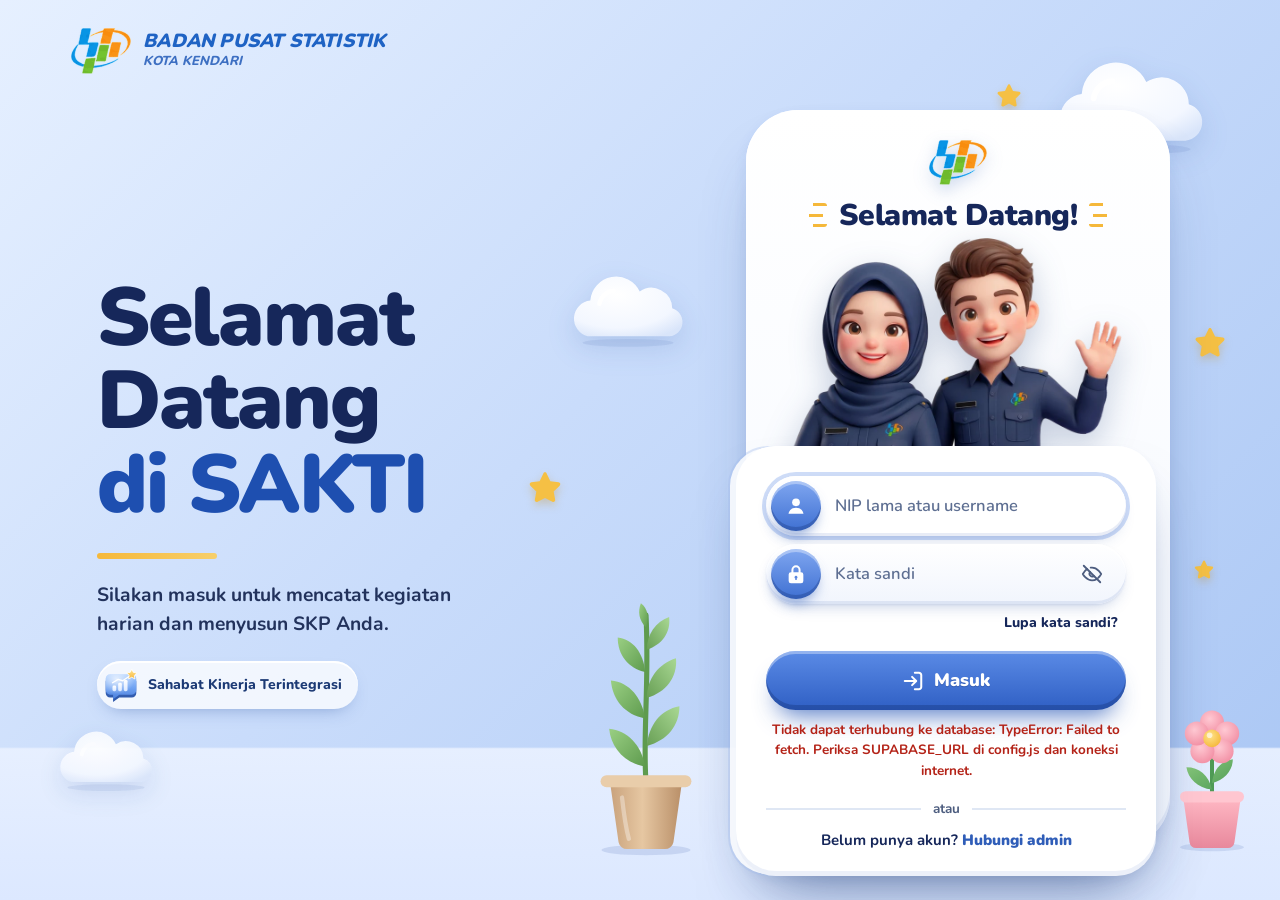
<file: pimpinan.html>
<!DOCTYPE html>
<html lang="id"><head><meta charset="utf-8"><meta name="viewport" content="width=device-width, initial-scale=1"><meta name="robots" content="noindex, nofollow">
<title>SAKTI</title>
<script>location.replace('index.html#analisis');</script></head>
<body style="font-family:sans-serif;padding:24px">Mengalihkan ke <a href="index.html#analisis">Analisis Pegawai</a>…</body></html>
</file>
<file: tema.css>
/* =====================================================================
   SAKTI — TEMA CLAY BIRU PASTEL (lihat DESIGN.md)
   Dimuat SETELAH <style> tiap halaman: menimpa nilai lama dengan token.
   Prinsip: kartu lembut seperti tanah liat, tombol "empuk" 3D,
   biru pastel sebagai warna utama, empat pastel pendamping untuk data.
   ===================================================================== */
@font-face {
  font-family: "Nunito"; font-style: normal; font-display: swap; font-weight: 200 1000;
  src: url("fonts/nunito.woff2") format("woff2");
  unicode-range: U+0000-00FF, U+0131, U+0152-0153, U+02BB-02BC, U+02C6, U+02DA, U+02DC, U+0304, U+0308, U+0329, U+2000-206F, U+20AC, U+2122, U+2191, U+2193, U+2212, U+2215, U+FEFF, U+FFFD;
}
:root {
  /* netral (keabuan kebiruan) */
  --n-0: #FFFFFF; --n-25: #F5F8FE; --n-50: #ECF1FA; --n-100: #DFE7F4; --n-200: #C9D4E7; --n-300: #AEBCD5; --n-500: #5E6F92; --n-600: #4D5D7F; --n-800: #23304D; --n-900: #162038;
  /* biru pastel → biru tinta */
  --biru-50: #EEF4FF; --biru-100: #DBE7FF; --biru-200: #BDD3FB; --biru-300: #93B7F5; --biru-400: #6E9BEA; --biru-500: #4F80E0; --biru-600: #3F70D2; --biru-700: #2F5DB8; --biru-800: #244A94; --biru-900: #1C3A75;
  /* mint (aksen Catat) */
  --hijau-50: #E3F7EC; --hijau-500: #2FA872; --hijau-600: #18825A; --hijau-700: #136B4A; --hijau-800: #0E5139;
  /* pastel pendamping + tinta yang terbaca di atasnya (≥4,5:1) */
  --pas-biru: #DCE8FF; --tinta-biru: #2F5DB8;
  --pas-pink: #FFE0EA; --tinta-pink: #B4335F; --pink: #E26A93;
  --pas-kuning: #FFF0C9; --tinta-kuning: #8A5A00; --kuning: #F4B43C;
  --pas-mint: #D9F5E6; --tinta-mint: #17734F; --mint: #3DBE86;
  --pas-ungu: #ECE6FF; --tinta-ungu: #5B43B8; --ungu: #8E79E8;
  /* semantik */
  --sukses: #17734F; --sukses-bg: #DDF5E8; --peringatan: #A35200; --peringatan-bg: #FFF0D6; --bahaya: #B42318; --bahaya-bg: #FFE4E6;
  /* data (grafik & penanda bidang) */
  --data-1: #4F80E0; --data-2: #3DBE86; --data-3: #F4B43C; --data-4: #8E79E8; --data-5: #E26A93; --data-6: #4BB3D6;
  /* tipografi */
  --font: "Nunito", -apple-system, "Segoe UI", Roboto, "Helvetica Neue", Arial, sans-serif;
  --t-xs: 12px; --t-sm: 13px; --t-ui: 14.5px; --t-body: 16px; --t-h4: 17px; --t-h3: 21px; --t-h2: 28px; --t-angka: 32px;
  /* jarak & bentuk */
  --s-1: 4px; --s-2: 8px; --s-3: 12px; --s-4: 16px; --s-5: 20px; --s-6: 24px; --s-8: 32px; --s-10: 40px;
  --r-sm: 10px; --r-md: 14px; --r-lg: 22px; --r-xl: 28px; --r-full: 999px;
  /* kedalaman clay */
  --latar: #EAF1FC;
  --clay: inset 0 2px 0 rgba(255, 255, 255, .9), inset 0 -3px 0 rgba(120, 150, 210, .10), 0 14px 30px -14px rgba(40, 80, 160, .28), 0 2px 6px rgba(40, 80, 160, .05);
  --clay-angkat: inset 0 2px 0 rgba(255, 255, 255, .9), inset 0 -3px 0 rgba(120, 150, 210, .10), 0 22px 40px -16px rgba(40, 80, 160, .36), 0 3px 8px rgba(40, 80, 160, .06);
  --empuk-putih: inset 0 2px 0 #fff, inset 0 -3px 0 rgba(110, 140, 200, .20), 0 6px 14px -6px rgba(40, 80, 160, .35), 0 1px 2px rgba(40, 80, 160, .08);
  --empuk-biru: inset 0 3px 0 rgba(255, 255, 255, .35), inset 0 -4px 0 rgba(15, 40, 105, .28), 0 10px 18px -8px rgba(47, 93, 184, .7);
  --empuk-tekan: inset 0 3px 6px rgba(15, 40, 105, .22), 0 1px 2px rgba(40, 80, 160, .1);
  --sh-1: var(--clay); --sh-2: 0 24px 50px -12px rgba(28, 58, 117, .35);
  --fokus: 0 0 0 4px rgba(79, 128, 224, .32);
  /* gerak */
  --dur-1: 120ms; --dur-2: 200ms; --dur-3: 320ms; --dur-4: 700ms;
  --ease: cubic-bezier(.2, .8, .2, 1); --ease-io: cubic-bezier(.4, 0, .2, 1); --pegas: cubic-bezier(.34, 1.56, .64, 1);
  /* tombol */
  --tuts-putih: linear-gradient(180deg, #FFFFFF 0%, #F1F5FD 100%);
  --tuts-biru: linear-gradient(180deg, #5B8BE6 0%, #3566CC 100%);
  --tuts-hijau: linear-gradient(180deg, #2FA872 0%, #18825A 100%);
}
/* nama lama → token (halaman dashboard & admin) */
:root:not(.hal-chat) {
  --navy: var(--biru-700); --navy2: var(--biru-900); --biru: var(--biru-600); --biru-muda: var(--biru-50);
  --bg: var(--latar); --kartu: var(--n-0); --teks: var(--n-800); --teks2: var(--n-600); --garis: var(--n-100);
  --hijau: var(--hijau-600); --merah: var(--bahaya);
}

/* ---------- dasar ---------- */
html body { font-family: var(--font); color: var(--n-800); -webkit-font-smoothing: antialiased; }
:root:not(.hal-chat) body {
  font-size: var(--t-ui); line-height: 1.5; font-weight: 500;
  background: radial-gradient(900px 520px at 105% -8%, #D9E6FF 0, rgba(217, 230, 255, 0) 70%), radial-gradient(760px 520px at -10% 108%, #E7E1FF 0, rgba(231, 225, 255, 0) 65%), var(--latar);
  background-attachment: fixed;
}
button, input, select, textarea { font-family: inherit; }
h1, h2, h3, h4 { letter-spacing: -.01em; font-weight: 800; }
b, strong { font-weight: 800; }
a { color: var(--biru-700); }
:is(a, button, [tabindex]):focus-visible:not(#skp-login *) { outline: none; box-shadow: var(--fokus); }
::placeholder { color: var(--n-500); opacity: 1; }
.num, table td.num, .angka, b.angka { font-variant-numeric: tabular-nums; }
::selection { background: var(--biru-200); }

/* ---------- kartu clay ---------- */
.kartu, .d-kartu, .stat, .bkartu, .rhk-edit { background: var(--n-0); border: 0; border-radius: var(--r-lg); box-shadow: var(--clay); }
.d-kartu h3, .kartu h3 { font-size: var(--t-h4); font-weight: 800; color: var(--n-900); }
.kartu h2 { font-weight: 800; color: var(--n-900); }
.d-kep p, .kartu > p { color: var(--n-600); }
.d-pad { padding: 22px 24px; }

/* ---------- tombol empuk ---------- */
.btn, .pm-panah, .kz-sbtn, .pg-nav button {
  min-height: 42px; padding: 9px 18px; border-radius: var(--r-full); border: 0; background: var(--tuts-putih); color: var(--biru-800);
  font-size: var(--t-ui); font-weight: 800; box-shadow: var(--empuk-putih);
  transition: transform var(--dur-1) var(--ease-io), box-shadow var(--dur-1) var(--ease-io), filter var(--dur-2) var(--ease-io), background var(--dur-2);
}
.btn:hover:not(:disabled), .pm-panah:hover, .kz-sbtn:hover, .pg-nav button:hover:not(:disabled):not(.aktif) { background: linear-gradient(180deg, #FFFFFF 0%, #E6EEFC 100%); transform: translateY(-1px); }
.btn:active:not(:disabled), .pm-panah:active, .kz-sbtn:active, .pg-nav button:active:not(:disabled) { transform: translateY(2px); box-shadow: var(--empuk-tekan); }
.btn:focus-visible { box-shadow: var(--empuk-putih), var(--fokus); }
.pm-panah { padding: 0; min-height: 0; color: var(--biru-700); }
.pm-panah:hover { color: var(--biru-700) !important; }

.btn.utama, .btn.primer, .kz-sbtn.ung {
  background: var(--tuts-biru); color: #fff; box-shadow: var(--empuk-biru); text-shadow: 0 1px 0 rgba(15, 40, 105, .3);
}
.btn.utama:hover:not(:disabled), .btn.primer:hover:not(:disabled), .kz-sbtn.ung:hover { background: linear-gradient(180deg, #6696EC 0%, #3B6CD2 100%); }
.btn.utama:active:not(:disabled), .btn.primer:active:not(:disabled), .kz-sbtn.ung:active { transform: translateY(3px); box-shadow: inset 0 3px 6px rgba(10, 30, 80, .35); }
.btn.utama:focus-visible { box-shadow: var(--empuk-biru), var(--fokus); }
.btn.bahaya { color: var(--bahaya); }
.btn.bahaya:hover:not(:disabled) { background: linear-gradient(180deg, #FFFFFF 0%, var(--bahaya-bg) 100%); }
.btn.kecil { min-height: 34px; padding: 5px 13px; font-size: var(--t-sm); box-shadow: inset 0 2px 0 #fff, inset 0 -2px 0 rgba(110, 140, 200, .2), 0 4px 10px -5px rgba(40, 80, 160, .35); }
.btn.kecil.utama { box-shadow: inset 0 2px 0 rgba(255, 255, 255, .3), inset 0 -3px 0 rgba(15, 40, 105, .28), 0 6px 12px -6px rgba(47, 93, 184, .7); }
.btn.kecil:active:not(:disabled) { transform: translateY(2px); box-shadow: var(--empuk-tekan); }
.btn:disabled { opacity: .5; box-shadow: none; transform: none; filter: grayscale(.3); }

/* tombol pilihan: terpilih = timbul putih di atas lekukan */
.seg, .pm-seg { background: var(--n-50); border-radius: var(--r-full); padding: 4px; box-shadow: inset 0 2px 4px rgba(40, 80, 160, .12); gap: 3px; display: inline-flex; }
.seg button, .pm-seg button { border: 0; background: transparent; box-shadow: none; border-radius: var(--r-full); color: var(--n-600); font-weight: 800; padding: 7px 14px; }
.seg button.on, .pm-seg button.on, .pm-seg button.aktif, .pm-seg button[aria-pressed=true] {
  background: var(--tuts-putih) !important; color: var(--biru-700) !important; box-shadow: var(--empuk-putih) !important;
}
.kz-chipset button { background: var(--tuts-putih); box-shadow: var(--empuk-putih); border-radius: var(--r-full); transition: transform var(--dur-1) var(--ease-io), box-shadow var(--dur-1) var(--ease-io); }
.kz-chipset button:active { transform: translateY(2px); box-shadow: var(--empuk-tekan); }
.kz-chipset button.on { background: var(--tuts-biru); color: #fff; transform: translateY(2px); box-shadow: inset 0 3px 6px rgba(10, 30, 80, .35); }
.pg-nav button { min-width: 38px; min-height: 38px; padding: 0 10px; }
.pg-nav button.aktif { background: var(--tuts-biru) !important; color: #fff !important; transform: translateY(2px); box-shadow: inset 0 3px 6px rgba(10, 30, 80, .35) !important; }

/* kontrol bulan */
.bulan { background: var(--tuts-putih); border: 0 !important; border-radius: var(--r-full); overflow: hidden; box-shadow: var(--empuk-putih); }
.bulan span { color: var(--n-900); font-weight: 800; }
.bulan button { color: var(--biru-700) !important; font-weight: 800; }
.bulan button:hover:not(:disabled) { background: var(--biru-50); }
.bulan button:active:not(:disabled) { box-shadow: var(--empuk-tekan); }
.pm-geser { background: var(--tuts-putih); border: 0; border-radius: var(--r-full); box-shadow: var(--empuk-putih); }
.pm-geser button { color: var(--biru-700); }
.pm-sel { border-radius: var(--r-full) !important; }

/* ---------- kolom isian cekung ---------- */
:root:not(.hal-chat) :is(input[type=text], input[type=search], input[type=number], input[type=date], input[type=month], input[type=time], input[type=email], input[type=password], input[type=tel], input[type=url], input:not([type]), select, textarea):not(#skp-login *):not(.kz-step input) {
  border: 1.5px solid var(--n-100); border-radius: var(--r-md); color: var(--n-800); background-color: var(--n-25);
  box-shadow: inset 0 2px 4px rgba(40, 80, 160, .07); font-weight: 600;
}
:root:not(.hal-chat) :is(input, select, textarea):focus:not(#skp-login *) { outline: none; border-color: var(--biru-500); background-color: #fff; box-shadow: inset 0 2px 4px rgba(40, 80, 160, .07), var(--fokus); }
.pm-cari { border: 1.5px solid var(--n-100) !important; border-radius: var(--r-full) !important; background: var(--n-25) !important; box-shadow: inset 0 2px 4px rgba(40, 80, 160, .07); }
.pm-cari input { box-shadow: none !important; border: 0 !important; background: none !important; }
.form label, .rk-baru label, .rk-row label { color: var(--n-600); font-weight: 700; }
.kz-step { box-shadow: inset 0 2px 4px rgba(40, 80, 160, .1); } .kz-step button:active { box-shadow: var(--empuk-tekan); }
.alat select { max-width: 100%; min-width: 0; }
:root:not(.hal-chat) input[type=checkbox] { width: 22px; height: 22px; accent-color: var(--biru-600); }

/* ---------- badge, pill, tag ---------- */
.badge { border-radius: var(--r-full); font-size: var(--t-xs); font-weight: 800; padding: 3px 10px; }
.pill-merah { color: var(--bahaya); background: var(--bahaya-bg); font-weight: 800; }
.pill-hijau { color: var(--sukses); background: var(--sukses-bg); font-weight: 800; }
.tren { font-weight: 800; background: var(--sukses-bg); color: var(--sukses); }
.tren.turun { background: var(--bahaya-bg); color: var(--bahaya); }
.tren.netral { background: var(--n-50); color: var(--n-600); }
.live { color: var(--sukses); font-weight: 800; }
.lnk { color: var(--biru-700); font-weight: 800; }

/* ---------- tabel ---------- */
table.t { font-size: var(--t-ui); }
table.t th, .pm-tabel th, th { background: var(--n-25); border-bottom-color: var(--n-100); }
table.t td, td { border-bottom-color: var(--n-50); }
table.t tr:hover td { background: var(--biru-50); }
.tabel-wrap { border-radius: 0 0 var(--r-lg) var(--r-lg); }
.pm-tabel td { background: #fff; }

/* =====================================================================
   NAVIGASI — panel putih melayang (pegawai/pimpinan: nav.sisi, admin: .sb)
   ===================================================================== */
nav.sisi, .sb { background: var(--n-0) !important; color: var(--n-800) !important; }
@media (min-width: 761px) {
  nav.sisi { width: 250px !important; margin: 16px 0 16px 16px; top: 16px !important; height: calc(100dvh - 32px) !important; border-radius: var(--r-xl); box-shadow: var(--clay-angkat); overflow-y: auto; overscroll-behavior: contain; scrollbar-width: thin; padding-bottom: 12px; }
}
@media (min-width: 981px) {
  .sb { width: 250px !important; flex-basis: 250px !important; margin: 16px 0 16px 16px; top: 16px !important; height: calc(100vh - 32px) !important; border-radius: var(--r-xl); box-shadow: var(--clay-angkat); overflow: hidden; }
}
.brand, .sb-logo { border-bottom: 0 !important; color: var(--n-900); font-weight: 900; font-size: 19px; letter-spacing: -.01em; padding: 20px 20px 10px !important; margin: 0 !important; }
.brand small, .sb-logo small { color: var(--n-600); opacity: 1 !important; font-weight: 700; font-size: 11.5px; letter-spacing: 0; }
.brand img, .sb-logo img { width: 44px !important; height: 44px !important; background: none !important; border-radius: 0 !important; filter: drop-shadow(0 4px 6px rgba(47, 93, 184, .25)); }
.sb-logo b { color: var(--n-900); font-weight: 900; font-size: 19px; }
.sb-tutup { color: var(--n-600) !important; }

/* profil "Halo, …!" */
.akun, .sb-user {
  margin: 6px 14px 10px !important; padding: 14px 12px 14px !important; border: 0 !important; border-radius: var(--r-lg) !important;
  background: linear-gradient(160deg, #F2F7FF 0%, #E2ECFF 100%) !important; color: var(--n-800) !important;
  box-shadow: inset 0 2px 0 #fff, inset 0 -3px 0 rgba(110, 140, 200, .16) !important;
  display: flex; align-items: center; gap: 10px; position: relative; flex: 0 0 auto;
}
.akun .av, .sb .av, .sb-user .av { width: 46px !important; height: 46px !important; font-size: 16px !important; color: #fff !important; background: var(--tuts-biru) !important; box-shadow: 0 0 0 3px #fff, 0 6px 12px -4px rgba(47, 93, 184, .6); font-weight: 900; }
.akun .u b, .sb-u b { color: var(--n-900) !important; font-size: 15px !important; font-weight: 900; }
.akun .u small, .sb-u small { color: var(--n-600) !important; opacity: 1 !important; font-weight: 700; }
.sb-u b::before { content: "Halo, "; } .sb-u b::after { content: "!"; }
.akun button, .sb-user #btnKeluar { width: 36px !important; height: 36px !important; border-radius: 12px !important; border: 0 !important; background: var(--tuts-putih) !important; color: var(--biru-700) !important; box-shadow: var(--empuk-putih); flex: 0 0 auto; cursor: pointer; display: grid; place-items: center; padding: 0; }
.akun button:hover, .sb-user #btnKeluar:hover { color: var(--bahaya) !important; }
.akun button:active, .sb-user #btnKeluar:active { transform: translateY(2px); box-shadow: var(--empuk-tekan); }

/* menu */
nav.sisi a.menu, .sb nav.tab a {
  color: var(--n-600) !important; font-size: var(--t-ui); font-weight: 700; border-radius: var(--r-md); padding: 10px 14px; margin: 2px 12px; gap: 12px; background: transparent;
  transition: background-color var(--dur-2) var(--ease-io), color var(--dur-2) var(--ease-io), transform var(--dur-1) var(--ease-io), box-shadow var(--dur-1);
}
.sb nav.tab { padding: 6px 0 12px !important; gap: 0 !important; }
nav.sisi a.menu svg.g, .sb nav.tab a svg { color: var(--biru-400); }
nav.sisi a.menu:hover, .sb nav.tab a:hover { background: var(--biru-50) !important; color: var(--biru-800) !important; }
nav.sisi a.menu:hover svg.g, .sb nav.tab a:hover svg { color: var(--biru-600); }
nav.sisi a.menu.aktif, nav.sisi a.aktif, .sb nav.tab a.aktif {
  background: var(--tuts-biru) !important; color: #fff !important; font-weight: 800; box-shadow: var(--empuk-biru) !important; text-shadow: 0 1px 0 rgba(15, 40, 105, .3);
}
nav.sisi a.menu.aktif svg.g, .sb nav.tab a.aktif svg { color: #fff; }
nav.sisi a.menu.aktif:active, .sb nav.tab a.aktif:active { transform: translateY(2px); box-shadow: inset 0 3px 6px rgba(10, 30, 80, .35) !important; }
nav.sisi a.menu-catat:not(.aktif) { background: var(--pas-mint) !important; color: var(--tinta-mint) !important; font-weight: 800; box-shadow: inset 0 2px 0 rgba(255, 255, 255, .8), inset 0 -3px 0 rgba(23, 115, 79, .14) !important; }
nav.sisi a.menu-catat:not(.aktif) svg.g { color: var(--hijau-600); }
nav.sisi a.menu-catat:not(.aktif):hover { background: #C9F0DB !important; color: var(--hijau-800) !important; }
nav.sisi a.menu-catat:not(.aktif):active { transform: translateY(2px); box-shadow: inset 0 3px 6px rgba(14, 81, 57, .2) !important; }
nav.sisi a.menu-kuis { box-shadow: inset 0 2px 0 rgba(255, 255, 255, .25), inset 0 -3px 0 rgba(0, 0, 0, .2), 0 8px 14px -8px rgba(70, 23, 143, .7) !important; }
nav.sisi a.menu-kuis svg.g { color: #fff; }
nav.sisi .menu-grup, .sb .sb-grup, nav.tab .sb-grup { color: var(--n-500) !important; font-size: var(--t-xs) !important; font-weight: 800 !important; opacity: 1 !important; padding: 14px 26px 4px !important; text-transform: none !important; letter-spacing: 0 !important; }
.sb-badge { background: var(--bahaya) !important; color: #fff !important; box-shadow: 0 0 0 2px #fff; }
nav.sisi a.menu.aktif .sb-badge, .sb nav.tab a.aktif .sb-badge { box-shadow: none; }

/* kartu ajakan di bawah menu (dengan maskot bintang) */
.sb-cta { position: relative; margin: auto 14px 4px; padding: 52px 14px 14px; border-radius: var(--r-lg); text-align: center; flex: 0 0 auto;
  background: linear-gradient(160deg, #DCE8FF 0%, #E9E2FF 100%); box-shadow: inset 0 2px 0 rgba(255, 255, 255, .8), inset 0 -3px 0 rgba(110, 110, 200, .14); }
nav.sisi .sb-cta { margin-top: 18px; }
.sb-cta img { position: absolute; left: 50%; top: -18px; width: 66px; height: 66px; transform: translateX(-50%) rotate(-8deg); animation: skpMelayang 4s ease-in-out infinite; }
.sb-cta b { display: block; color: var(--n-900); font-size: 14.5px; font-weight: 900; }
.sb-cta small { display: block; color: var(--n-600); font-size: 12.5px; font-weight: 600; line-height: 1.4; margin: 3px 0 12px; }
.sb-cta a { display: flex; align-items: center; justify-content: center; gap: 6px; min-height: 40px; border-radius: var(--r-full); background: var(--tuts-biru); color: #fff; font-weight: 800; font-size: 13.5px; text-decoration: none; box-shadow: var(--empuk-biru); text-shadow: 0 1px 0 rgba(15, 40, 105, .3); transition: transform var(--dur-1) var(--ease-io), box-shadow var(--dur-1); }
.sb-cta a:hover { filter: brightness(1.05); }
.sb-cta a:active { transform: translateY(3px); box-shadow: inset 0 3px 6px rgba(10, 30, 80, .35); }
@media (max-height: 860px) { .sb-cta { display: none; } }
@keyframes skpMelayang { 0%, 100% { transform: translateX(-50%) translateY(0) rotate(-8deg); } 50% { transform: translateX(-50%) translateY(-5px) rotate(4deg); } }

/* bilah atas */
.topbar { background: rgba(234, 241, 252, .82) !important; backdrop-filter: blur(12px) !important; -webkit-backdrop-filter: blur(12px) !important; border-bottom: 0 !important; padding-left: 28px; padding-right: 28px; }
.topbar h1, .tb-judul h1 { font-size: var(--t-h3); font-weight: 900; color: var(--n-900); }
.topbar p, .tb-judul p { color: var(--n-600); font-weight: 600; }
#tbAv { box-shadow: 0 0 0 3px #fff, 0 6px 12px -4px rgba(40, 80, 160, .45); font-weight: 900; }
.hamb { border: 0 !important; background: var(--tuts-putih) !important; box-shadow: var(--empuk-putih); border-radius: 12px !important; color: var(--biru-700) !important; }
.tb-cari { background: #fff !important; border-radius: var(--r-full) !important; box-shadow: inset 0 2px 4px rgba(40, 80, 160, .08); border: 1.5px solid var(--n-100) !important; }
.tb-cari input { border: 0 !important; background: none !important; box-shadow: none !important; }
.tb-lonceng { background: var(--tuts-putih); box-shadow: var(--empuk-putih); border-radius: 14px !important; color: var(--biru-700) !important; }
.tb-lonceng i { border-color: #fff !important; }
.tb-catat { background: var(--tuts-hijau) !important; color: #fff !important; border-radius: var(--r-full) !important; box-shadow: inset 0 2px 0 rgba(255, 255, 255, .3), inset 0 -3px 0 rgba(0, 0, 0, .2), 0 8px 14px -8px rgba(24, 130, 90, .7); }

/* ruang isi */
:root:not(.hal-chat) body .lay, :root:not(.hal-chat) .isi-utama { background: transparent; }
main { padding-left: 28px; padding-right: 28px; }

/* menu bawah (HP): bilah putih melayang */
@media (max-width: 760px) {
  .bawah-nav { left: 10px !important; right: 10px !important; bottom: calc(10px + env(safe-area-inset-bottom)) !important; padding-bottom: 0 !important; border: 0 !important; border-radius: 24px; background: rgba(255, 255, 255, .96) !important; box-shadow: 0 14px 30px -10px rgba(28, 58, 117, .4), inset 0 -3px 0 rgba(110, 140, 200, .12); overflow: hidden; }
  main { padding-left: 14px; padding-right: 14px; }
  .topbar { padding-left: 14px; padding-right: 14px; }
}
.bawah-nav a { color: var(--n-600); font-weight: 700; position: relative; }
.bawah-nav a.aktif { color: var(--biru-700) !important; font-weight: 900; }
.bawah-nav a.aktif svg.g { background: var(--pas-biru); border-radius: 10px; box-sizing: content-box; padding: 3px 10px; margin: -3px 0; }
.bawah-nav a.catat { color: var(--hijau-700) !important; }
.bawah-nav a.catat svg.g { box-sizing: content-box; width: 22px; height: 22px; padding: 5px 10px; border-radius: 12px; background: var(--tuts-hijau); color: #fff; stroke: #fff; margin-top: -3px;
  box-shadow: inset 0 2px 0 rgba(255, 255, 255, .3), inset 0 -3px 0 rgba(0, 0, 0, .2), 0 6px 12px -5px rgba(24, 130, 90, .7); }
.bawah-nav a.catat:active svg.g { transform: translateY(2px); box-shadow: inset 0 3px 6px rgba(0, 0, 0, .3); }
.skp-nav-pil { position: absolute; top: auto !important; bottom: 4px; left: 0; height: 4px; border-radius: 4px; background: var(--biru-500); transition: transform 380ms var(--pegas), width 380ms var(--ease), opacity var(--dur-2); pointer-events: none; }

/* ikon garis (satu set, gaya Lucide) */
svg.g { fill: none !important; stroke: currentColor; stroke-width: 2.2; stroke-linecap: round; stroke-linejoin: round; }
nav.sisi svg.g, .bawah-nav svg.g { width: 20px; height: 20px; }
svg.g.i16 { width: 16px; height: 16px; vertical-align: -3px; flex: 0 0 auto; }
.btn svg.g.i16 { vertical-align: 0; }

/* =====================================================================
   DASHBOARD
   ===================================================================== */
/* kotak sapaan dengan maskot */
.d-hero {
  position: relative; overflow: hidden; border-radius: var(--r-xl) !important; color: var(--n-900) !important; min-height: 226px;
  padding: 30px 190px 28px 200px !important; margin-bottom: 20px;
  background: radial-gradient(260px 200px at 88% 110%, rgba(198, 232, 210, .65) 0, rgba(198, 232, 210, 0) 70%), linear-gradient(120deg, #FFFFFF 0%, #EEF4FF 38%, #D9E7FF 100%) !important;
  box-shadow: var(--clay-angkat) !important;
}
.d-hero::before, .d-hero::after { content: ""; position: absolute; border-radius: 50%; opacity: 1 !important; pointer-events: none; }
.d-hero::before { width: 300px !important; height: 300px !important; left: -70px !important; right: auto !important; top: -120px !important; background: radial-gradient(circle, rgba(189, 211, 251, .55) 0, rgba(189, 211, 251, 0) 70%) !important; }
.d-hero::after { width: 160px !important; height: 160px !important; right: 210px !important; bottom: -90px !important; background: radial-gradient(circle, rgba(255, 224, 234, .9) 0, rgba(255, 224, 234, 0) 70%) !important; }
.d-maskot { position: absolute; left: 44px; bottom: 0; height: calc(100% - 14px); max-height: 250px; width: auto; z-index: 1; filter: drop-shadow(0 10px 14px rgba(40, 80, 160, .2)); transform-origin: 50% 100%; animation: skpSapa 900ms var(--pegas) both; }
.d-tanaman { position: absolute; right: 24px; bottom: 0; width: 104px; height: auto; z-index: 1; pointer-events: none; transform-origin: 50% 100%; animation: skpGoyang 6s ease-in-out infinite; }
@keyframes skpSapa { 0% { transform: translateY(30px) scale(.9); opacity: 0; } 100% { transform: none; opacity: 1; } }
@keyframes skpGoyang { 0%, 100% { transform: rotate(0); } 50% { transform: rotate(2.5deg); } }
.d-hero-atas { position: relative; z-index: 2; display: flex; flex-direction: column; align-items: flex-start !important; gap: 14px !important; }
.d-hero h2 { font-size: var(--t-h2) !important; font-weight: 900 !important; color: var(--biru-900) !important; letter-spacing: -.02em; line-height: 1.2; }
.d-hero h2::after { content: " 👋"; }
.d-hero .d-sub { color: var(--n-600) !important; opacity: 1 !important; font-weight: 700; font-size: 15px; margin-top: 6px !important; }
.d-tgl { background: #fff !important; border: 0 !important; color: var(--biru-700); font-weight: 800 !important; box-shadow: 0 4px 10px -4px rgba(40, 80, 160, .3); vertical-align: 2px !important; }
.d-hero-aksi { margin-left: 0 !important; display: flex; flex-wrap: wrap; gap: 10px !important; align-items: center; }
.d-pil {
  display: inline-flex; align-items: center; gap: 8px; min-height: 44px; padding: 0 22px; border: 0; border-radius: var(--r-full); cursor: pointer;
  background: var(--tuts-biru); color: #fff !important; font: inherit; font-weight: 800; font-size: 14.5px; text-decoration: none; text-shadow: 0 1px 0 rgba(15, 40, 105, .3); box-shadow: var(--empuk-biru);
  transition: transform var(--dur-1) var(--ease-io), box-shadow var(--dur-1) var(--ease-io), filter var(--dur-2);
}
.d-pil svg { width: 18px; height: 18px; }
.d-pil:hover { filter: brightness(1.06); transform: translateY(-1px); }
.d-pil:active { transform: translateY(3px); box-shadow: inset 0 3px 6px rgba(10, 30, 80, .35); }
.d-hero .bulan, .d-hero-aksi .bulan { background: var(--tuts-putih) !important; border: 0 !important; color: var(--n-900) !important; box-shadow: var(--empuk-putih) !important; }
.d-hero .bulan span { color: var(--n-900) !important; }
.d-hero .bulan button { color: var(--biru-700) !important; height: 44px; }
.d-btn-kaca, .d-hero .d-btn-kaca { width: 44px; height: 44px !important; border: 0 !important; border-radius: var(--r-full) !important; background: var(--tuts-putih) !important; color: var(--biru-700) !important; box-shadow: var(--empuk-putih) !important; backdrop-filter: none !important; -webkit-backdrop-filter: none !important; }
.d-hero .d-btn-kaca:active { transform: translateY(2px); box-shadow: var(--empuk-tekan) !important; }
.d-hero .seg { background: rgba(255, 255, 255, .6); }

/* empat kartu pastel */
.d-hero-grid { display: grid; grid-template-columns: repeat(4, 1fr); gap: 18px; margin: 0 0 20px !important; position: relative; z-index: 1; }
.d-tile { position: relative; overflow: hidden; border: 0 !important; border-radius: var(--r-lg) !important; padding: 18px 18px 16px !important; background: var(--pas-biru) !important; color: var(--n-900); box-shadow: var(--clay) !important; backdrop-filter: none !important; -webkit-backdrop-filter: none !important; }
.d-tile::after { content: ""; position: absolute; width: 110px; height: 110px; right: -36px; top: -40px; border-radius: 50%; background: rgba(255, 255, 255, .45); pointer-events: none; }
.d-tile .t-kep { color: var(--n-800); opacity: 1 !important; font-weight: 800; font-size: 13.5px; gap: 10px !important; position: relative; z-index: 1; }
.d-tile .t-ik { width: 40px !important; height: 40px !important; border-radius: 14px !important; color: #fff; background: var(--biru-500) !important;
  box-shadow: inset 0 2px 0 rgba(255, 255, 255, .35), inset 0 -3px 0 rgba(0, 0, 0, .15), 0 6px 10px -4px rgba(40, 80, 160, .45); }
.d-tile .t-ik svg { width: 20px !important; height: 20px !important; }
.d-tile b { color: var(--n-900); font-weight: 900; font-size: 30px !important; position: relative; z-index: 1; }
.d-tile b small { color: var(--n-600); opacity: 1 !important; }
.d-tile > small { color: var(--n-600); opacity: 1 !important; font-weight: 700; position: relative; z-index: 1; }
.d-hero-grid > :nth-child(4n+2) { background: var(--pas-pink) !important; } .d-hero-grid > :nth-child(4n+2) .t-ik { background: var(--pink) !important; }
.d-hero-grid > :nth-child(4n+3) { background: var(--pas-kuning) !important; } .d-hero-grid > :nth-child(4n+3) .t-ik { background: var(--kuning) !important; }
.d-hero-grid > :nth-child(4n+4) { background: var(--pas-mint) !important; } .d-hero-grid > :nth-child(4n+4) .t-ik { background: var(--mint) !important; }

/* KPI: kartu putih dengan petak ikon pastel */
.kpi { padding: 20px 20px 18px !important; }
.kpi-ik { width: 46px !important; height: 46px !important; border-radius: 15px !important; background: var(--pas-biru) !important; color: var(--tinta-biru) !important; box-shadow: inset 0 2px 0 rgba(255, 255, 255, .8), inset 0 -3px 0 rgba(47, 93, 184, .12); }
.kpi-ik svg { width: 22px; height: 22px; }
.d-kpi > :nth-child(4n+2) .kpi-ik { background: var(--pas-mint) !important; color: var(--tinta-mint) !important; }
.d-kpi > :nth-child(4n+3) .kpi-ik { background: var(--pas-kuning) !important; color: var(--tinta-kuning) !important; }
.d-kpi > :nth-child(4n+4) .kpi-ik { background: var(--pas-pink) !important; color: var(--tinta-pink) !important; }
.kpi b.angka { font-size: var(--t-angka); font-weight: 900; letter-spacing: -.02em; color: var(--n-900); }
.kpi .k-lbl { font-size: var(--t-ui); font-weight: 800; color: var(--n-800); }
.kpi .k-sub, .kpi .k-kaki span, .kpi .k-prog span { color: var(--n-600); font-weight: 600; }
.kpi .k-kaki { border-top: 2px dashed var(--n-50) !important; }
.bar-p { background: var(--n-50) !important; height: 10px !important; box-shadow: inset 0 2px 3px rgba(40, 80, 160, .1); }
.bar-p i { border-radius: 99px; box-shadow: inset 0 2px 0 rgba(255, 255, 255, .35); }
.d-kpi > :nth-child(4n+1) .bar-p i { background: linear-gradient(90deg, #7FA6EE, var(--biru-500)) !important; }
.d-kpi > :nth-child(4n+2) .bar-p i { background: linear-gradient(90deg, #7BD8AC, var(--mint)) !important; }
.d-kpi > :nth-child(4n+3) .bar-p i { background: linear-gradient(90deg, #FFD27A, var(--kuning)) !important; }
.d-kpi > :nth-child(4n+4) .bar-p i { background: linear-gradient(90deg, #F5A3BF, var(--pink)) !important; }

/* grafik, mini, daftar */
.chartwrap svg, .pm-grafik svg { overflow: visible; }
.tip { background: var(--n-900) !important; border-radius: 12px !important; font-weight: 700; box-shadow: var(--sh-2); }
.mini4 { border-top: 2px dashed var(--n-50) !important; }
.mini4 > div { border-radius: var(--r-lg) !important; box-shadow: inset 0 2px 0 rgba(255, 255, 255, .8), inset 0 -3px 0 rgba(40, 80, 160, .08); }
.mini4 b { font-weight: 900; color: var(--n-900); }
.mini4 span { font-weight: 700; }
.tb-bln .trk { height: 46px !important; border-radius: 16px !important; background: var(--n-50) !important; box-shadow: inset 0 2px 4px rgba(40, 80, 160, .1); }
.tb-bln .trk i { border-radius: 16px !important; background: linear-gradient(180deg, #6E9BEA, #3F70D2) !important; box-shadow: inset 0 3px 0 rgba(255, 255, 255, .3), inset 0 -3px 0 rgba(0, 0, 0, .12); }
.tb-bln:nth-of-type(3n+2) .trk i { background: linear-gradient(180deg, #E683A8, #C93B72) !important; }
.tb-bln:nth-of-type(3n+3) .trk i { background: linear-gradient(180deg, #FFD27A, #F0A92A) !important; color: var(--n-900) !important; }
.akt { border-bottom: 2px dashed var(--n-50) !important; }
.akt .bd-ik, .akt .av { border-radius: 14px !important; box-shadow: inset 0 2px 0 rgba(255, 255, 255, .3), inset 0 -3px 0 rgba(0, 0, 0, .15); }
.akt .tx b { font-weight: 700; color: var(--n-900); }
.akt .kut { background: var(--n-25) !important; border-radius: 12px !important; }
.top { background: var(--n-25) !important; border: 0 !important; border-radius: var(--r-lg) !important; box-shadow: inset 0 2px 0 #fff, inset 0 -3px 0 rgba(40, 80, 160, .07); transition: transform var(--dur-2) var(--ease), box-shadow var(--dur-2); }
.top .av { border-radius: 15px !important; box-shadow: inset 0 2px 0 rgba(255, 255, 255, .3), inset 0 -3px 0 rgba(0, 0, 0, .15), 0 6px 10px -5px rgba(0, 0, 0, .35); }
.top .nm b { font-weight: 800; color: var(--n-900); }
.top .nil b { font-weight: 900; color: var(--n-900); }
@media (hover: hover) { a.top:hover { transform: translateY(-2px); box-shadow: var(--clay); } }

/* donat Kegiatan per Bidang */
.pb-wrap { display: grid; grid-template-columns: 220px minmax(0, 1fr); gap: 22px; align-items: center; }
.pb-donat { position: relative; width: 200px; height: 200px; margin: 0 auto; }
.pb-donat svg { width: 100%; height: 100%; display: block; filter: drop-shadow(0 10px 14px rgba(40, 80, 160, .18)); }
.pb-donat .pb-tengah { position: absolute; inset: 0; display: grid; place-content: center; text-align: center; }
.pb-donat .pb-tengah b { font-size: 30px; font-weight: 900; color: var(--n-900); line-height: 1; }
.pb-donat .pb-tengah small { font-size: 12.5px; font-weight: 700; color: var(--n-600); }
.pb-donat path { transition: transform var(--dur-2) var(--ease); transform-origin: 100px 100px; }
@media (max-width: 760px) { .pb-wrap { grid-template-columns: 1fr; } .pb-donat { width: 170px; height: 170px; } }

/* aksi cepat: petak pastel empuk */
.qa button, .qa a { border: 0 !important; border-radius: var(--r-lg) !important; color: var(--n-900) !important; background: var(--pas-biru) !important; text-align: left !important; align-items: flex-start !important; padding: 18px 16px 16px !important;
  box-shadow: inset 0 2px 0 rgba(255, 255, 255, .85), inset 0 -4px 0 rgba(40, 80, 160, .14), 0 10px 18px -10px rgba(40, 80, 160, .45) !important;
  transition: transform var(--dur-1) var(--ease-io), box-shadow var(--dur-1) var(--ease-io), filter var(--dur-2); }
.qa button::after, .qa a::after { display: block !important; width: 80px !important; height: 80px !important; right: -24px !important; top: -28px !important; background: rgba(255, 255, 255, .5) !important; }
.qa svg { position: static !important; width: 40px !important; height: 40px !important; padding: 9px; box-sizing: border-box; border-radius: 14px; color: #fff; background: var(--biru-500);
  box-shadow: inset 0 2px 0 rgba(255, 255, 255, .35), inset 0 -3px 0 rgba(0, 0, 0, .15), 0 6px 10px -4px rgba(40, 80, 160, .45); }
.qa b { margin-top: 10px !important; font-weight: 900; color: var(--n-900); }
.qa small { opacity: 1 !important; color: var(--n-600); font-weight: 700; }
.qa .q1 { background: var(--pas-biru) !important; }
.qa .q2 { background: var(--pas-mint) !important; } .qa .q2 svg { background: var(--mint); }
.qa .q3 { background: var(--pas-kuning) !important; } .qa .q3 svg { background: var(--kuning); }
.qa .q4 { background: var(--pas-ungu) !important; } .qa .q4 svg { background: var(--ungu); }
.qa button:hover, .qa a:hover { transform: translateY(-2px) !important; filter: none; }
.qa button:active, .qa a:active { transform: translateY(3px) !important; box-shadow: inset 0 3px 8px rgba(40, 80, 160, .22) !important; }

/* perlu perhatian */
.pend > div { border: 0 !important; border-radius: var(--r-lg) !important; box-shadow: inset 0 2px 0 rgba(255, 255, 255, .85), inset 0 -3px 0 rgba(40, 80, 160, .08); }
.pend h4 { font-weight: 900; color: var(--n-900); }
.pend p { color: var(--n-600) !important; font-weight: 600; }
.pend .p-ik, .pend .p-n { box-shadow: inset 0 2px 0 rgba(255, 255, 255, .3), inset 0 -3px 0 rgba(0, 0, 0, .18); border-radius: 14px !important; }
.pend .p-n { border-radius: 99px !important; }
.pend .p-btn { border-radius: var(--r-full) !important; min-height: 44px; box-shadow: inset 0 2px 0 rgba(255, 255, 255, .3), inset 0 -4px 0 rgba(0, 0, 0, .22), 0 8px 14px -8px rgba(0, 0, 0, .5); transition: transform var(--dur-1) var(--ease-io), box-shadow var(--dur-1) var(--ease-io); }
.pend .p-btn:active { transform: translateY(3px); box-shadow: inset 0 3px 6px rgba(0, 0, 0, .3); }
.pd1 { background: var(--peringatan-bg) !important; } .pd1 .p-ik, .pd1 .p-n, .pd1 .p-btn { background: #B45309 !important; }
.pd2 { background: var(--pas-biru) !important; } .pd2 .p-ik, .pd2 .p-n, .pd2 .p-btn { background: var(--biru-600) !important; }
.pd3 { background: var(--pas-pink) !important; } .pd3 .p-ik, .pd3 .p-n, .pd3 .p-btn { background: var(--tinta-pink) !important; }

/* banner nilai BerAKHLAK: pastel dengan maskot bintang */
.bkb { position: relative; overflow: hidden; border: 0 !important; border-radius: var(--r-xl) !important; padding: 16px 120px 16px 18px !important;
  background: linear-gradient(110deg, #FFFFFF 0%, color-mix(in srgb, var(--w) 12%, #FFFFFF) 55%, color-mix(in srgb, var(--w) 22%, #EEF4FF) 100%) !important; box-shadow: var(--clay) !important; }
.bkb::after { content: ""; position: absolute; right: 18px; bottom: -6px; width: 92px; height: 92px; background: url(img/bintang.svg) center/contain no-repeat; transform: rotate(8deg); animation: skpGoyang 5s ease-in-out infinite; pointer-events: none; }
.bkb-h { border-radius: 16px !important; box-shadow: inset 0 2px 0 rgba(255, 255, 255, .35), inset 0 -4px 0 rgba(0, 0, 0, .2), 0 8px 14px -6px rgba(0, 0, 0, .35) !important; font-weight: 900 !important; }
.bkb-n { color: var(--n-900) !important; font-weight: 900 !important; } .bkb-n span { color: var(--n-800) !important; font-weight: 600 !important; } .bkb-p { color: var(--n-600) !important; font-weight: 600; }
.bkb-akr { color: var(--n-200) !important; font-weight: 900 !important; }

/* banner halaman Saran */
.saran-hero { position: relative; overflow: hidden; color: var(--n-900) !important; border-radius: var(--r-xl) !important; padding: 24px 150px 24px 26px !important;
  background: linear-gradient(120deg, #FFFFFF 0%, #EEF4FF 45%, #E6E0FF 100%) !important; box-shadow: var(--clay-angkat) !important; }
.saran-hero::after { content: ""; position: absolute; right: 26px; bottom: -8px; width: 104px; height: 104px; background: url(img/bintang.svg) center/contain no-repeat; transform: rotate(-6deg); }
.saran-hero h2 { color: var(--biru-900); font-weight: 900; }
.saran-hero p { color: var(--n-600); opacity: 1 !important; font-weight: 600; }
.saran-hero h2 svg.g { width: 22px; height: 22px; vertical-align: -4px; margin-right: 4px; color: var(--biru-500); }
.saran-ajak { background: linear-gradient(120deg, #FFFBEA, #FFF0C9) !important; }
.sa-kat button { border: 0 !important; border-radius: var(--r-md) !important; background: var(--tuts-putih) !important; box-shadow: var(--empuk-putih); font-weight: 800 !important; transition: transform var(--dur-1) var(--ease-io), box-shadow var(--dur-1); }
.sa-kat button:active { transform: translateY(2px); box-shadow: var(--empuk-tekan); }
.sa-kat button.on { background: var(--pas-biru) !important; color: var(--biru-800) !important; transform: translateY(2px); box-shadow: inset 0 3px 6px rgba(40, 80, 160, .2) !important; }
.sa-item { border: 0 !important; border-radius: var(--r-lg) !important; background: var(--n-25) !important; box-shadow: inset 0 2px 0 #fff, inset 0 -3px 0 rgba(40, 80, 160, .07); }

/* pimpinan */
.pm-warn { border: 0 !important; border-radius: var(--r-lg) !important; box-shadow: var(--clay); }
.pm-warn .ik { border-radius: 14px !important; box-shadow: inset 0 2px 0 rgba(255, 255, 255, .3), inset 0 -3px 0 rgba(0, 0, 0, .18); }
.pm-warn .nama a { border: 0 !important; box-shadow: var(--empuk-putih); font-weight: 800 !important; }
.pm-ok { border: 0 !important; border-radius: var(--r-lg) !important; box-shadow: var(--clay); }
.pm-bar { height: 10px !important; box-shadow: inset 0 2px 3px rgba(40, 80, 160, .1); }
.pm-bar i { background: linear-gradient(90deg, #7FA6EE, var(--biru-500)) !important; }
.pm-tabel-wrap { border-top: 0 !important; }
.pm-hari > h4 span, .pm-n, .pm-tag.rk { background: var(--pas-biru) !important; color: var(--tinta-biru) !important; }
.pm-unit { border-radius: var(--r-md) !important; }
.pm-kembali { color: var(--biru-700) !important; font-weight: 900 !important; }

/* lain-lain (dokumen, RK, dinas) */
.ringkas, .ri-ring, .ip-ring { background: var(--pas-biru) !important; border: 0 !important; border-radius: var(--r-md) !important; box-shadow: inset 0 2px 0 rgba(255, 255, 255, .7); }
.massal { background: var(--pas-biru) !important; border: 0 !important; border-radius: var(--r-md) !important; }
.info-box, .saran-gab { background: var(--pas-kuning) !important; border: 0 !important; border-radius: var(--r-md) !important; }
.iki-list, .gab-daftar, .ri-tbl, .ip-tbl, .bd-daftar { border-color: var(--n-100) !important; border-radius: var(--r-md) !important; }
.rk-jml, .rk-admin, .gab-tanda, .sa-kat-chip { background: var(--pas-biru) !important; color: var(--tinta-biru) !important; }
.rk-baris.buka td, tr.dipilih td, table.rekap tr.dipilih td { background: var(--biru-50) !important; }
.rk-row .no, .rhk-edit .hd b, .ip-no, .bd-baris .no { background: var(--pas-biru) !important; color: var(--tinta-biru) !important; font-weight: 900; }
.jenis label { border-radius: var(--r-lg) !important; border-color: var(--n-100) !important; background: #fff; transition: transform var(--dur-1), box-shadow var(--dur-1); }
.jenis label:has(input:checked) { border-color: var(--biru-500) !important; background: var(--biru-50) !important; box-shadow: inset 0 3px 6px rgba(40, 80, 160, .12); }
.iki-tambah { border-radius: var(--r-full) !important; border-color: var(--biru-300) !important; font-weight: 800 !important; }
.rk-pilih { border-radius: var(--r-md) !important; }
.kepala h1, .kepala h2 { font-weight: 900; color: var(--n-900); }
.kepala p { color: var(--n-600); font-weight: 600; }

/* ---------- toast & lapisan ---------- */
#skp-toast { background: var(--n-900) !important; color: #fff !important; border-radius: var(--r-full) !important; box-shadow: var(--sh-2) !important; font-family: var(--font); font-weight: 700; }
.modal { background: rgba(28, 46, 90, .42) !important; backdrop-filter: blur(4px); -webkit-backdrop-filter: blur(4px); }
.modal > div, .modal .isi, .sheet { border-radius: var(--r-xl) !important; box-shadow: var(--sh-2); }
.modal h3 { font-weight: 900; color: var(--n-900); }

/* ---------- HP ---------- */
@media (max-width: 1100px) {
  .d-hero { padding-right: 140px !important; }
  .d-tanaman { width: 84px; right: 14px; }
  .d-hero-grid { grid-template-columns: repeat(2, 1fr); }
}
@media (max-width: 760px) {
  :root:not(.hal-chat) :is(input[type=text], input[type=search], input[type=number], input[type=date], input[type=password], input:not([type]), select, textarea):not(#skp-login *) { font-size: var(--t-body); }
  .alat > input, .alat > select { flex: 1 1 100%; }
  .btn { min-height: 44px; }
  .btn.kecil { min-height: 36px; }
  .d-hero { padding: 20px 18px 18px 124px !important; min-height: 176px; border-radius: var(--r-lg) !important; }
  .d-maskot { left: 14px; height: calc(100% - 10px); max-height: 210px; }
  .d-tanaman { display: none; }
  .d-hero h2 { font-size: 21px !important; }
  .d-hero h2::after { content: ""; }
  .d-hero .d-sub { font-size: 13.5px; }
  .d-hero-aksi { width: auto !important; }
  .d-hero-aksi .bulan span { min-width: 104px !important; }
  .d-pil { min-height: 42px; padding: 0 16px; }
  .d-hero-grid { gap: 12px; }
  .d-tile { padding: 14px !important; }
  .d-tile b { font-size: 24px !important; }
  .kpi b.angka { font-size: 26px; }
  .bkb { padding-right: 16px !important; }
  .bkb::after { width: 60px; height: 60px; right: 6px; bottom: -10px; opacity: .55; }
  .saran-hero { padding-right: 100px !important; }
  .saran-hero::after { width: 76px; height: 76px; right: 12px; }
}
@media (max-width: 460px) {
  .d-hero { padding: 20px 104px 18px 18px !important; min-height: 0; }
  .d-maskot { left: auto; right: 2px; height: 172px; max-height: none; }
  .d-hero h2 { font-size: 20px !important; }
  .d-hero-aksi .bulan span { min-width: 92px !important; }
}

/* =====================================================================
   GERAK — halus, cepat, memberi arti (lihat DESIGN.md §7)
   ===================================================================== */
@keyframes skpMasuk { from { opacity: 0; transform: translateY(10px); } to { opacity: 1; transform: none; } }
@keyframes skpMuncul { from { opacity: 0; } to { opacity: 1; } }
@keyframes skpIsi { from { transform: scaleX(0); } to { transform: scaleX(1); } }
@keyframes skpModal { from { opacity: 0; transform: translateY(14px) scale(.97); } to { opacity: 1; transform: none; } }
@keyframes skpGaris { from { transform: scaleX(0); } to { transform: scaleX(1); } }

:root:not(.hal-chat) main > section:not([hidden]), :root:not(.hal-chat) .isi-utama > section:not([hidden]),
:root:not(.hal-chat) .konten > section:not([hidden]), #v-kuis:not([hidden]) { animation: skpMasuk var(--dur-3) var(--ease) both; }

.d-hero-grid > *, .d-kpi > *, .d-baris2 > *, .d-baris3 > *, .pend > *, .mini4 > *, #anKpi > *, #lhKpi > * { animation: skpMasuk var(--dur-3) var(--ease) both; }
:is(.d-hero-grid, .d-kpi, .d-baris2, .d-baris3, .pend, .mini4, #anKpi, #lhKpi) > :nth-child(2) { animation-delay: 50ms; }
:is(.d-hero-grid, .d-kpi, .d-baris2, .d-baris3, .pend, .mini4, #anKpi, #lhKpi) > :nth-child(3) { animation-delay: 100ms; }
:is(.d-hero-grid, .d-kpi, .d-baris2, .d-baris3, .pend, .mini4, #anKpi, #lhKpi) > :nth-child(4) { animation-delay: 150ms; }
:is(.d-hero-grid, .d-kpi, .d-baris2, .d-baris3, .pend, .mini4, #anKpi, #lhKpi) > :nth-child(n+5) { animation-delay: 200ms; }

.bar-p i, .tb-bln .trk i, .pm-bar i, .pb-bar i { transform-origin: left center; animation: skpIsi var(--dur-4) var(--ease) both; animation-delay: 150ms; }

.btn, .kz-tbtn, .kz-sbtn, .d-btn-kaca, .p-btn, .seg button, .kz-chipset button, .kz-tabs button { transition: background-color var(--dur-2) var(--ease-io), color var(--dur-2) var(--ease-io), box-shadow var(--dur-1) var(--ease-io), transform var(--dur-1) var(--ease-io), filter var(--dur-2); }
.d-kartu, .kartu, .top, a.top, .akt { transition: box-shadow var(--dur-2) var(--ease-io), transform var(--dur-2) var(--ease-io); }
.bawah-nav a { transition: color var(--dur-2) var(--ease-io); }
.bawah-nav a:active svg { transform: scale(.88); }
.bawah-nav a svg { transition: transform var(--dur-1) var(--ease-io); }
table.t tr td { transition: background-color var(--dur-1) var(--ease-io); }
.modal.on { animation: skpMuncul var(--dur-2) var(--ease-io) both; }
.modal.on > .isi, .modal.on > form, .modal.on > div { animation: skpModal var(--dur-3) var(--pegas) both; }
#menuAkun:not([hidden]) { transform-origin: top right; animation: skpModal var(--dur-2) var(--ease) both; }
.bkb { animation: skpMasuk var(--dur-3) var(--ease) both; }

/* gerak interaktif (lihat common.js: pasangGerak) */
@keyframes skpRiak { from { transform: scale(0); opacity: .32; } to { transform: scale(1); opacity: 0; } }
@keyframes skpPantul { 0% { transform: translateY(2px) scale(.96); } 45% { transform: translateY(-2px) scale(1.035); } 75% { transform: translateY(0) scale(.995); } 100% { transform: none; } }
@keyframes skpGeserMaju { from { opacity: 0; transform: translateX(32px); } to { opacity: 1; transform: none; } }
@keyframes skpGeserMundur { from { opacity: 0; transform: translateX(-32px); } to { opacity: 1; transform: none; } }
@keyframes skpJudul { from { opacity: 0; transform: translateY(6px); } to { opacity: 1; transform: none; } }
.skp-riak-host { position: relative; overflow: hidden; isolation: isolate; }
.skp-riak { position: absolute; border-radius: 50%; background: currentColor; pointer-events: none; z-index: -1; animation: skpRiak 600ms var(--ease) forwards; }
.btn.utama .skp-riak, .p-btn .skp-riak, .kz-tbtn .skp-riak, .kz-sbtn.ung .skp-riak, #kirim .skp-riak, nav.sisi a.aktif .skp-riak, .sb nav.tab a.aktif .skp-riak, #skp-login .skp-riak, .d-pil .skp-riak, .sb-cta a .skp-riak { background: #fff; }
.skp-pantul { animation: skpPantul 420ms var(--pegas) both; }
nav.sisi a.menu.skp-pantul, .sb nav.tab a.skp-pantul, .bawah-nav a.skp-pantul { animation: none; }
.bawah-nav a.skp-pantul svg { animation: skpPantul 420ms var(--pegas) both; }
:root:not(.hal-chat) main { overflow-x: clip; }
html[data-arah=maju] main > section:not([hidden]) { animation: skpGeserMaju 420ms var(--ease) both; }
html[data-arah=mundur] main > section:not([hidden]) { animation: skpGeserMundur 420ms var(--ease) both; }
.skp-judul { animation: skpJudul 320ms var(--ease) both; }
.bawah-nav { position: fixed; }

@media (prefers-reduced-motion: reduce) {
  *, *::before, *::after { animation-duration: 1ms !important; animation-delay: 0s !important; animation-iteration-count: 1 !important; transition-duration: 1ms !important; scroll-behavior: auto !important; }
}

/* =====================================================================
   KUIS (admin): tetap ungu khas kuis, bentuk ikut empuk
   ===================================================================== */
.kz-tbtn { background: linear-gradient(180deg, #6B34C0 0%, #46178F 100%); border-radius: var(--r-full) !important; box-shadow: inset 0 2px 0 rgba(255, 255, 255, .25), inset 0 -4px 0 rgba(0, 0, 0, .25), 0 10px 18px -8px rgba(70, 23, 143, .7); transition: transform var(--dur-1) var(--ease-io), box-shadow var(--dur-1) var(--ease-io); }
.kz-tbtn:active { transform: translateY(3px); box-shadow: inset 0 3px 6px rgba(0, 0, 0, .35); }
.kz-main { box-shadow: inset 0 -3px 0 rgba(70, 23, 143, .15), 0 4px 0 rgba(0, 0, 0, .25) !important; }

/* =====================================================================
   LABEL TANPA HURUF KAPITAL SEMUA
   ===================================================================== */
table.t th, .pm-tabel th, .sb .sb-grup, nav.sisi .menu-grup, .kz-lbl, .pm-hari > h4, .bkb-lbl, th { text-transform: none !important; letter-spacing: 0 !important; }
table.t th, .pm-tabel th, th { font-size: var(--t-sm) !important; font-weight: 800; color: var(--n-600); }
.kz-lbl { font-size: var(--t-sm) !important; color: var(--n-800) !important; }
.bkb-lbl { font-size: var(--t-sm) !important; font-weight: 800 !important; }

/* =====================================================================
   PERBAIKAN AUDIT (aksesibilitas & HP)
   ===================================================================== */
.av, .bd-ik, #tbAv { font-weight: 800; }
.ikon, .ikon.hapus, .sa-hapus, .ld-hapus, .pm-foto, .x, .iki-tambah { min-width: 40px; min-height: 40px; display: inline-grid; place-items: center; border-radius: var(--r-md); }
.ikon:hover, .sa-hapus:hover, .ld-hapus:hover { background: var(--biru-50); }
@media (max-width: 760px) { :root:not(.hal-chat) main { padding-bottom: 110px !important; } }
[data-gulir]:focus-visible { box-shadow: var(--fokus); border-radius: var(--r-md); }
.sr { position: absolute !important; width: 1px; height: 1px; padding: 0; margin: -1px; overflow: hidden; clip: rect(0 0 0 0); white-space: nowrap; border: 0; }
@media (max-width: 560px) {
  .bkb { padding: 12px 14px !important; gap: 12px !important; margin-bottom: 14px !important; align-items: flex-start !important; }
  .bkb-h { width: 42px !important; height: 42px !important; font-size: 21px !important; }
  .bkb-n { font-size: 15px !important; line-height: 1.3; }
  .bkb-n span { display: block; font-weight: 600; font-size: 13.5px; }
  .bkb-p { display: -webkit-box; -webkit-line-clamp: 2; -webkit-box-orient: vertical; overflow: hidden; }
}
.lnk { padding: 10px 8px !important; }
.rk-pilih { min-height: 36px; }

/* =====================================================================
   CATAT KEGIATAN (input.html) — gaya obrolan clay
   ===================================================================== */
:root.hal-chat { --hijau: var(--biru-600); --hijau-tua: var(--biru-700); --kirim: var(--biru-600); --teks: var(--n-900); --abu: var(--n-600); }
:root.hal-chat body { font-family: var(--font); font-weight: 500; }
:root.hal-chat .kolom { min-width: 0; }
:root.hal-chat .kolom textarea { min-width: 0; width: 100%; }
:root.hal-chat .bd { min-height: 36px; padding: 6px 14px; }
:root.hal-chat .rk-saran b.pakai { color: var(--peringatan); }
@media (max-width: 560px) { .bkb { padding-right: 14px !important; } .bkb::after { display: none; } }

/* --- kepala: bilah putih melayang --- */
:root.hal-chat body { background: radial-gradient(700px 420px at 110% 0, #D9E6FF 0, rgba(217, 230, 255, 0) 70%), radial-gradient(600px 420px at -10% 100%, #E7E1FF 0, rgba(231, 225, 255, 0) 65%), var(--latar) !important; }
:root.hal-chat header { margin: calc(8px + env(safe-area-inset-top)) 10px 0; padding: 8px 6px 8px 8px !important; border-radius: var(--r-lg); background: rgba(255, 255, 255, .96) !important; color: var(--n-900) !important; box-shadow: 0 14px 30px -14px rgba(28, 58, 117, .4), inset 0 -3px 0 rgba(110, 140, 200, .12) !important; }
:root.hal-chat header .ikon-btn { color: var(--biru-700); border-radius: 14px; }
:root.hal-chat header .ikon-btn:hover { background: var(--biru-50); }
:root.hal-chat header .ikon-btn:active { background: var(--pas-biru); transform: translateY(1px); }
:root.hal-chat .avatar { width: 42px !important; height: 42px !important; border-radius: 0 !important; background: none !important; filter: drop-shadow(0 4px 6px rgba(47, 93, 184, .3)); }
:root.hal-chat .judul b { font-weight: 900; font-size: 17px; color: var(--n-900); }
:root.hal-chat .judul small { opacity: 1; color: var(--n-600); font-weight: 700; }
:root.hal-chat #menuAkun { border-radius: var(--r-lg); box-shadow: var(--sh-2); top: calc(70px + env(safe-area-inset-top)); padding: 8px; }
:root.hal-chat #menuAkun a, :root.hal-chat #menuAkun button { border-radius: 12px; font-weight: 700; }
:root.hal-chat #menuAkun a:hover, :root.hal-chat #menuAkun button:hover { background: var(--biru-50); }
:root.hal-chat #menuAkun svg { fill: var(--biru-600); }
:root.hal-chat #menuAkun .ma-akun b { font-weight: 900; }

/* --- area obrolan --- */
:root.hal-chat #chat { background: transparent !important; background-image: radial-gradient(rgba(79, 128, 224, .09) 1.2px, transparent 1.6px) !important; background-size: 22px 22px !important; padding-top: 14px; }
:root.hal-chat .tgl-chip { background: #fff; color: var(--biru-800); font-weight: 800; border-radius: var(--r-full); padding: 6px 14px; box-shadow: 0 6px 14px -6px rgba(40, 80, 160, .4); }
:root.hal-chat .info { background: var(--pas-kuning); color: var(--n-800); font-weight: 600; border-radius: var(--r-lg); padding: 12px 16px; box-shadow: var(--clay); }
:root.hal-chat .gel { background: #fff !important; border-radius: 20px 20px 6px 20px !important; padding: 10px 12px 10px 14px; box-shadow: var(--clay) !important; border-left: 4px solid var(--biru-300); }
:root.hal-chat .gel.ekor { border-top-right-radius: 20px !important; margin-top: 10px; }
:root.hal-chat .gel.ekor::after { display: none; }
:root.hal-chat .gel:active { transform: translateY(1px); filter: none; box-shadow: inset 0 2px 6px rgba(40, 80, 160, .15) !important; }
:root.hal-chat .gel .isi { color: var(--n-900); font-weight: 600; font-size: 15px; }
:root.hal-chat .gel .tag { background: var(--pas-biru); color: var(--tinta-biru); border-radius: var(--r-full); padding: 3px 10px; font-weight: 800; }
:root.hal-chat .gel .meta { color: var(--n-600); font-weight: 700; }
:root.hal-chat .gel .meta svg { fill: var(--biru-500); }
:root.hal-chat .gel .fotos { border-radius: 14px; margin: 0 0 8px; }

/* --- penulis pesan --- */
:root.hal-chat #bawah { padding: 6px 10px calc(10px + env(safe-area-inset-bottom)); }
:root.hal-chat .bd { background: #fff; color: var(--biru-800); border-radius: var(--r-full); font-weight: 800; box-shadow: var(--empuk-putih); transition: transform var(--dur-1) var(--ease-io), box-shadow var(--dur-1); }
:root.hal-chat .bd:active { transform: translateY(2px); box-shadow: var(--empuk-tekan); }
:root.hal-chat .bd.on { background: var(--tuts-biru); color: #fff; box-shadow: var(--empuk-biru); text-shadow: 0 1px 0 rgba(15, 40, 105, .3); }
:root.hal-chat #bidang { padding: 4px 2px 10px; gap: 8px; }
:root.hal-chat .chip { border: 0; background: var(--tuts-putih); color: var(--n-800); font-weight: 700; box-shadow: var(--empuk-putih); transition: transform var(--dur-1) var(--ease-io), box-shadow var(--dur-1) var(--ease-io); }
:root.hal-chat .chip.on { background: var(--tuts-biru); color: #fff; transform: translateY(2px); box-shadow: inset 0 3px 6px rgba(10, 30, 80, .35); }
:root.hal-chat .chip.baru, :root.hal-chat .chip.atur { border: 1.5px dashed var(--biru-300); color: var(--biru-700); box-shadow: none; background: rgba(255, 255, 255, .7); }
:root.hal-chat #chips { padding: 4px 2px 10px; gap: 8px; }
:root.hal-chat #jml { border: 0; border-radius: var(--r-full); box-shadow: var(--empuk-putih); }
:root.hal-chat #jml button { color: var(--biru-700); font-weight: 900; }
:root.hal-chat .rk-bar { border: 0; border-radius: var(--r-md); box-shadow: var(--clay); padding: 9px 12px; }
:root.hal-chat .rk-bar .rk-ubah { color: var(--biru-700); font-weight: 900; }
:root.hal-chat .rk-bar.kosong { border: 1.5px dashed var(--biru-300); box-shadow: none; background: rgba(255, 255, 255, .8); }
:root.hal-chat .rk-bar.oto { background: var(--pas-mint); box-shadow: var(--clay); }
:root.hal-chat .rk-saran { border-radius: var(--r-md); background: var(--pas-kuning); border-color: #E8B04A; }
:root.hal-chat #banner { border-radius: var(--r-md); background: var(--pas-kuning); color: var(--tinta-kuning); font-weight: 700; box-shadow: var(--clay); }
:root.hal-chat #banner button { border-radius: var(--r-full); background: var(--tinta-kuning); font-weight: 800; padding: 6px 12px; }
:root.hal-chat .kolom { background: #fff; border-radius: var(--r-full); min-height: 52px; padding: 3px 4px 3px 16px; box-shadow: inset 0 2px 4px rgba(40, 80, 160, .08), 0 12px 24px -14px rgba(28, 58, 117, .45); border: 1.5px solid var(--n-100); }
:root.hal-chat .kolom:focus-within { border-color: var(--biru-400); }
:root.hal-chat .kolom textarea { color: var(--n-900); font-weight: 600; }
:root.hal-chat .kolom .ikon-btn { color: var(--biru-600); }
:root.hal-chat #kirim { width: 52px; height: 52px; background: var(--tuts-biru); box-shadow: var(--empuk-biru); transition: transform var(--dur-1) var(--ease-io), box-shadow var(--dur-1) var(--ease-io); }
:root.hal-chat #kirim:active:not(:disabled) { transform: translateY(3px); box-shadow: inset 0 3px 6px rgba(10, 30, 80, .4); }
:root.hal-chat #pratinjau img { border-radius: 14px; border: 3px solid #fff; box-shadow: var(--clay); }

/* --- lembar bawah --- */
:root.hal-chat .lapis { background: rgba(28, 46, 90, .42); backdrop-filter: blur(3px); -webkit-backdrop-filter: blur(3px); }
:root.hal-chat .sheet { border-radius: var(--r-xl) var(--r-xl) 0 0 !important; box-shadow: var(--sh-2); padding-top: 20px; }
:root.hal-chat .sheet h3 { font-weight: 900; color: var(--n-900); }
:root.hal-chat .sheet label { color: var(--n-600); font-weight: 700; }
:root.hal-chat .sheet textarea, :root.hal-chat .sheet input, :root.hal-chat .sheet select, :root.hal-chat .e-rk { border: 1.5px solid var(--n-100); border-radius: var(--r-md); background: var(--n-25); box-shadow: inset 0 2px 4px rgba(40, 80, 160, .07); font-weight: 600; }
:root.hal-chat .sheet :is(textarea, input, select):focus { outline: none; border-color: var(--biru-500); background: #fff; box-shadow: var(--fokus); }
:root.hal-chat .aksi button { border-radius: var(--r-full); font-weight: 800; min-height: 46px; transition: transform var(--dur-1) var(--ease-io), box-shadow var(--dur-1); }
:root.hal-chat .aksi button:active { transform: translateY(3px); }
:root.hal-chat .b-utama { background: var(--tuts-biru) !important; color: #fff; box-shadow: var(--empuk-biru); }
:root.hal-chat .b-batal { background: var(--tuts-putih) !important; color: var(--biru-800) !important; box-shadow: var(--empuk-putih); }
:root.hal-chat .b-hapus { background: linear-gradient(180deg, #FFF, #FFE4E6) !important; color: var(--bahaya) !important; box-shadow: var(--empuk-putih); }
:root.hal-chat .aksi button:active { box-shadow: var(--empuk-tekan); }
:root.hal-chat #skp-toast { background: var(--n-900); font-weight: 700; }
:root.hal-chat .judul b { white-space: nowrap; overflow: hidden; text-overflow: ellipsis; }
:root.hal-chat .gel .fotos img, :root.hal-chat .gel .fotos .ph { background: var(--pas-biru); }
@media (min-width: 900px) { :root.hal-chat #bawah { padding-left: 12%; padding-right: 12%; } :root.hal-chat header { margin-left: 12%; margin-right: 12%; } }
@media (max-width: 980px) { .sb { width: 276px !important; flex-basis: 276px !important; } }

/* pilihan karakter sapaan (Profil & Pengaturan admin) */
.pilih-karakter { display: grid; grid-template-columns: 1fr 1fr; gap: 14px; margin-top: 10px; }
.pilih-karakter button { position: relative; display: flex; flex-direction: column; align-items: center; gap: 6px; padding: 12px 10px 12px; border: 0; border-radius: var(--r-lg); cursor: pointer; font: inherit; font-weight: 800; color: var(--n-800);
  background: linear-gradient(180deg, #F5F8FE 0%, #E3ECFF 100%); box-shadow: var(--empuk-putih); transition: transform var(--dur-1) var(--ease-io), box-shadow var(--dur-1) var(--ease-io); overflow: hidden; }
.pilih-karakter button:nth-child(2) { background: linear-gradient(180deg, #F5F8FE 0%, #E6F4EE 100%); }
.pilih-karakter img { height: 150px; width: 100%; object-fit: cover; object-position: 50% 0; border-radius: 16px; }
.pilih-karakter button:hover { transform: translateY(-2px); }
.pilih-karakter button:active { transform: translateY(2px); box-shadow: var(--empuk-tekan); }
.pilih-karakter button.on { box-shadow: 0 0 0 3px var(--biru-500), inset 0 3px 8px rgba(40, 80, 160, .18); transform: translateY(2px); color: var(--biru-800); }
.pilih-karakter button.on::after { content: "✓"; position: absolute; top: 10px; right: 10px; width: 28px; height: 28px; border-radius: 50%; display: grid; place-items: center; color: #fff; font-weight: 900; background: var(--tuts-biru); box-shadow: var(--empuk-biru); }

/* =====================================================================
   PENGINGAT (index.html#pengingat)
   ===================================================================== */
.pg-hero { position: relative; overflow: hidden; display: flex; align-items: center; gap: 22px; padding: 24px 28px; margin-bottom: 18px;
  background: linear-gradient(120deg, #FFFFFF 0%, #EEF4FF 50%, #FFF4D6 100%) !important; box-shadow: var(--clay-angkat) !important; border-radius: var(--r-xl) !important; }
.pg-lonceng { width: 104px; height: 104px; flex: 0 0 auto; filter: drop-shadow(0 12px 14px rgba(200, 140, 20, .25)); transform-origin: 50% 12%; }
.pg-hero:has(.pg-saklar.on) .pg-lonceng { animation: pgGoyang 2.6s ease-in-out infinite; }
@keyframes pgGoyang { 0%, 60%, 100% { transform: rotate(0); } 66% { transform: rotate(12deg); } 72% { transform: rotate(-10deg); } 78% { transform: rotate(6deg); } 84% { transform: rotate(-3deg); } }
.pg-teks { flex: 1; min-width: 0; }
.pg-teks h2 { margin: 0; font-size: 24px; font-weight: 900; color: var(--biru-900); }
.pg-teks p { margin: 6px 0 0; color: var(--n-600); font-weight: 600; max-width: 62ch; }
/* saklar empuk */
.pg-saklar { display: flex; flex-direction: column; align-items: center; gap: 8px; border: 0; background: none; cursor: pointer; font: inherit; padding: 4px; flex: 0 0 auto; border-radius: var(--r-lg); }
.pg-saklar b { font-weight: 900; color: var(--n-600); font-size: 14px; }
.pg-saklar.on b { color: var(--sukses); }
.pg-jalur { position: relative; width: 92px; height: 50px; border-radius: 99px; background: var(--n-100); box-shadow: inset 0 3px 7px rgba(40, 80, 160, .22); transition: background var(--dur-2) var(--ease-io); }
.pg-saklar.on .pg-jalur { background: linear-gradient(180deg, #4FCB91, #22A06B); box-shadow: inset 0 3px 7px rgba(10, 80, 50, .35); }
.pg-kenop { position: absolute; top: 5px; left: 5px; width: 40px; height: 40px; border-radius: 50%; background: var(--tuts-putih); box-shadow: inset 0 2px 0 #fff, inset 0 -3px 0 rgba(110, 140, 200, .25), 0 6px 10px -3px rgba(28, 58, 117, .45); transition: transform 380ms var(--pegas); }
.pg-saklar.on .pg-kenop { transform: translateX(42px); }
.pg-saklar:active .pg-kenop { width: 46px; }
.pg-saklar.on:active .pg-kenop { transform: translateX(36px); }
.pg-saklar:disabled { opacity: .65; cursor: progress; }
.pg-info { background: var(--pas-kuning); color: var(--n-800); border-radius: var(--r-lg); padding: 14px 18px; margin-bottom: 18px; font-weight: 600; box-shadow: var(--clay); }
/* pilihan jam */
.pg-jam { display: flex; flex-wrap: wrap; gap: 10px; }
.pg-jam button { min-width: 78px; min-height: 46px; border: 0; border-radius: var(--r-full); background: var(--tuts-putih); color: var(--biru-800); font: inherit; font-weight: 900; font-size: 16px; cursor: pointer; box-shadow: var(--empuk-putih); transition: transform var(--dur-1) var(--ease-io), box-shadow var(--dur-1); font-variant-numeric: tabular-nums; }
.pg-jam button:hover { transform: translateY(-1px); }
.pg-jam button:active { transform: translateY(2px); box-shadow: var(--empuk-tekan); }
.pg-jam button.on { background: var(--tuts-biru); color: #fff; transform: translateY(2px); box-shadow: inset 0 3px 6px rgba(10, 30, 80, .35); text-shadow: 0 1px 0 rgba(15, 40, 105, .3); }
.pg-lain { display: flex; align-items: center; gap: 10px; margin-top: 14px; font-weight: 700; color: var(--n-600); }
.pg-lain input { width: 140px; padding: 9px 12px; }
.pg-cat { margin: 14px 0 0; font-size: 13px; color: var(--n-600); font-weight: 600; }
/* pratinjau notifikasi */
.pg-hp { background: linear-gradient(160deg, #3A4C7A, #1C2A4D); border-radius: 22px; padding: 18px 14px; box-shadow: inset 0 2px 0 rgba(255, 255, 255, .15), 0 14px 24px -14px rgba(28, 58, 117, .6); }
.pg-notif { display: flex; gap: 12px; align-items: flex-start; background: rgba(255, 255, 255, .94); border-radius: 18px; padding: 12px 14px; box-shadow: 0 8px 16px -8px rgba(0, 0, 0, .5); }
.pg-notif img { border-radius: 10px; flex: 0 0 auto; }
.pg-notif b { display: block; font-size: 11.5px; color: var(--n-600); font-weight: 700; }
.pg-notif strong { display: block; font-size: 14.5px; color: var(--n-900); font-weight: 900; margin-top: 1px; }
.pg-notif span { display: block; font-size: 13px; color: var(--n-800); margin-top: 2px; line-height: 1.35; }
.pg-hero:has(.pg-saklar.on) ~ .pg-baris .pg-notif { animation: pgMasuk 3.2s var(--pegas) infinite; }
@keyframes pgMasuk { 0% { transform: translateY(-14px); opacity: 0; } 12%, 85% { transform: none; opacity: 1; } 100% { opacity: 1; } }
.pg-titik { margin-left: auto; width: 9px; height: 9px; border-radius: 50%; background: var(--mint); box-shadow: 0 0 0 3px rgba(61, 190, 134, .25); }
nav.sisi a.menu.aktif .pg-titik { background: #fff; }
.pg-ajak { background: linear-gradient(120deg, #F5F8FE, #DCE8FF) !important; margin-bottom: 16px; }
@media (max-width: 760px) {
  .pg-hero { flex-wrap: wrap; padding: 20px 18px; gap: 14px; }
  .pg-lonceng { width: 72px; height: 72px; }
  .pg-teks { flex: 1 1 200px; }
  .pg-teks h2 { font-size: 20px; }
  .pg-saklar { flex-direction: row; width: 100%; justify-content: space-between; background: rgba(255, 255, 255, .7); padding: 10px 14px; box-shadow: inset 0 2px 0 #fff, 0 6px 14px -8px rgba(40, 80, 160, .4); order: 3; }
  .pg-saklar b { order: -1; font-size: 16px; }
}
.tb-lonceng { position: relative; width: 42px; height: 42px; display: grid; place-items: center; flex: 0 0 auto; text-decoration: none; }
.tb-lonceng svg { width: 21px; height: 21px; }
.tb-lonceng:active { transform: translateY(2px); box-shadow: var(--empuk-tekan); }
.tb-pg-titik { position: absolute; top: 7px; right: 8px; width: 10px; height: 10px; border-radius: 50%; background: var(--mint); box-shadow: 0 0 0 2px #fff; }

/* Catat Kegiatan: tempel screenshot & seret-lepas foto */
:root.hal-chat #pratinjau { align-items: center; padding-top: 10px; }
:root.hal-chat #pratinjau div.baru { animation: skpMasukFoto 420ms var(--pegas) both; }
:root.hal-chat #pratinjau div.baru img { box-shadow: 0 0 0 3px var(--biru-400), var(--clay); }
@keyframes skpMasukFoto { from { transform: translateY(12px) scale(.6); opacity: 0; } to { transform: none; opacity: 1; } }
:root.hal-chat .pt-jml { flex: 0 0 auto; padding: 4px 10px; border-radius: 99px; background: rgba(255, 255, 255, .85); color: var(--n-600); font-weight: 800; font-size: 12px; box-shadow: var(--clay); }
#zonaLepas { position: fixed; inset: 0; z-index: 60; display: none; place-items: center; background: rgba(28, 58, 117, .28); backdrop-filter: blur(3px); -webkit-backdrop-filter: blur(3px); pointer-events: none; }
#zonaLepas.on { display: grid; }
#zonaLepas > div { display: grid; justify-items: center; gap: 6px; padding: 34px 46px; border-radius: 28px; background: #fff; border: 3px dashed var(--biru-400); box-shadow: var(--sh-2); animation: skpMasukFoto 320ms var(--pegas) both; }
#zonaLepas svg { width: 48px; height: 48px; fill: var(--biru-600); }
#zonaLepas b { font-size: 19px; font-weight: 900; color: var(--n-900); }
#zonaLepas small { color: var(--n-600); font-weight: 600; }
</file>
